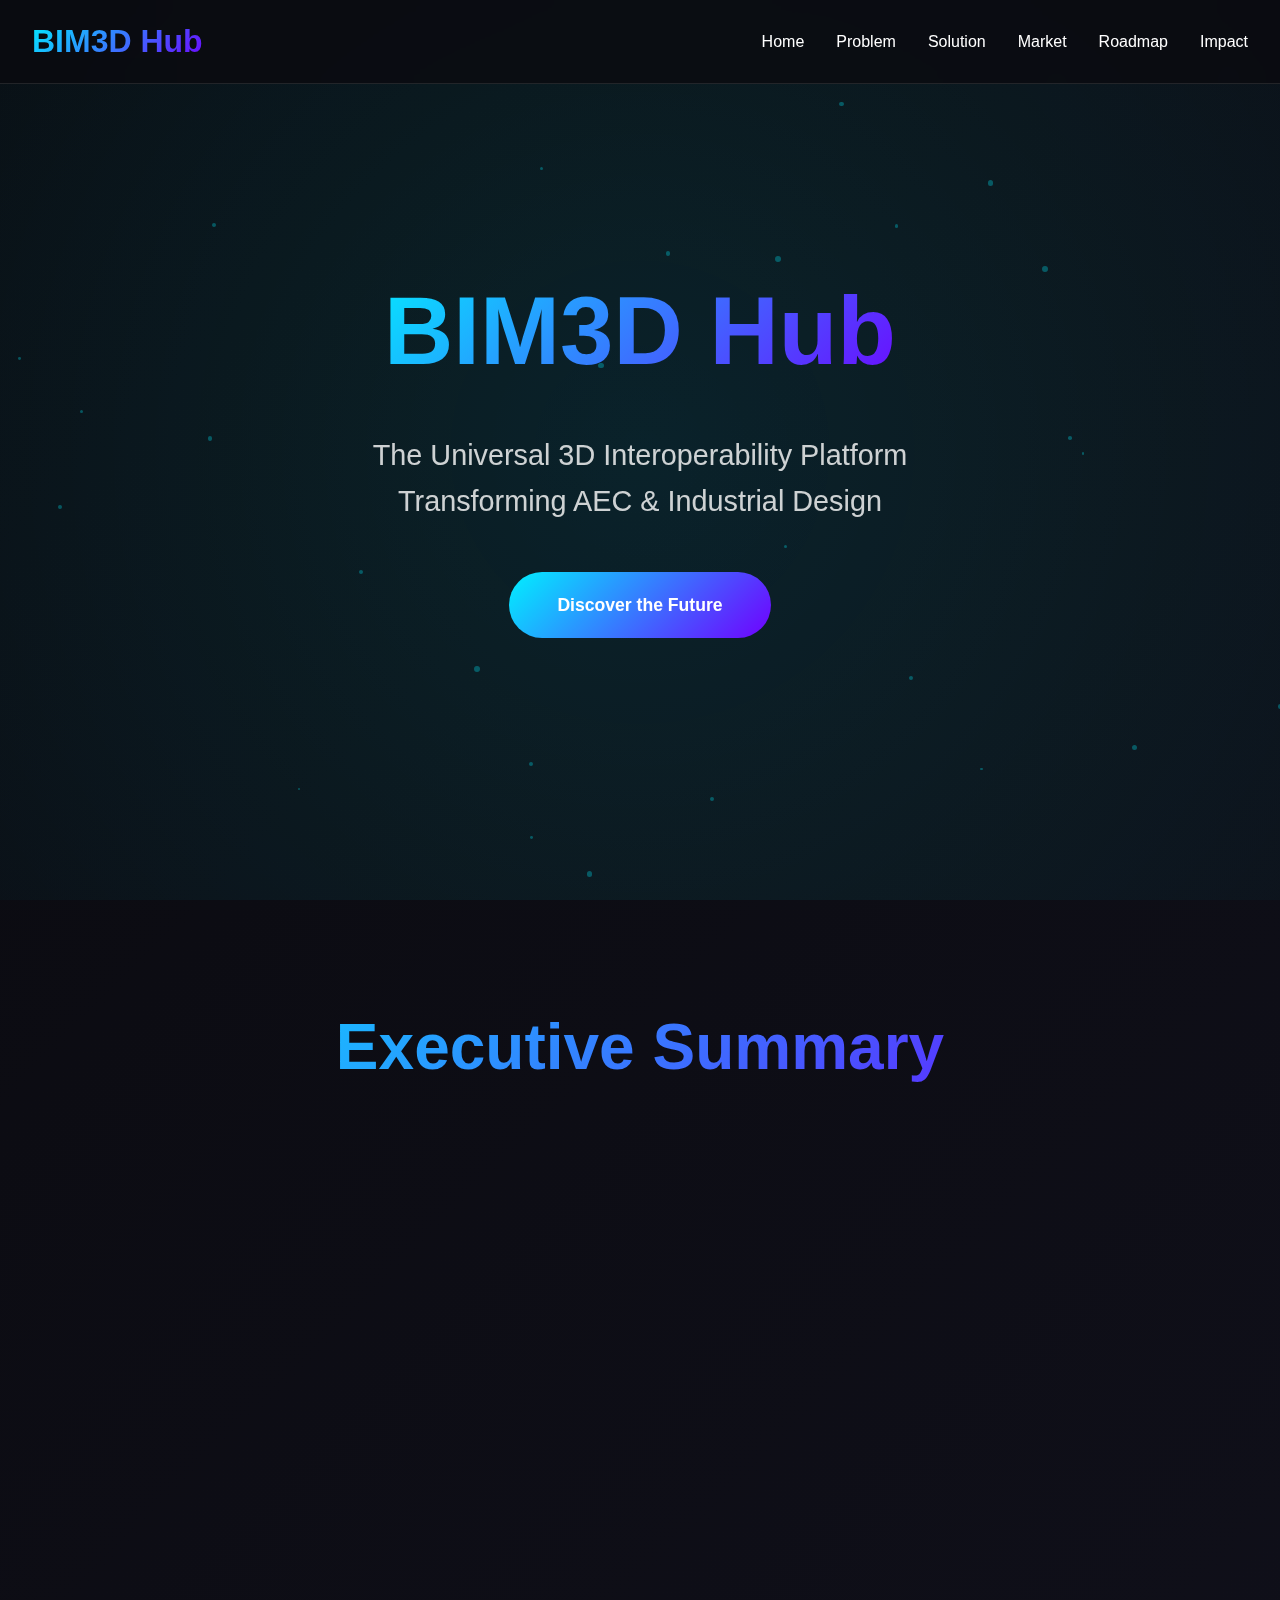
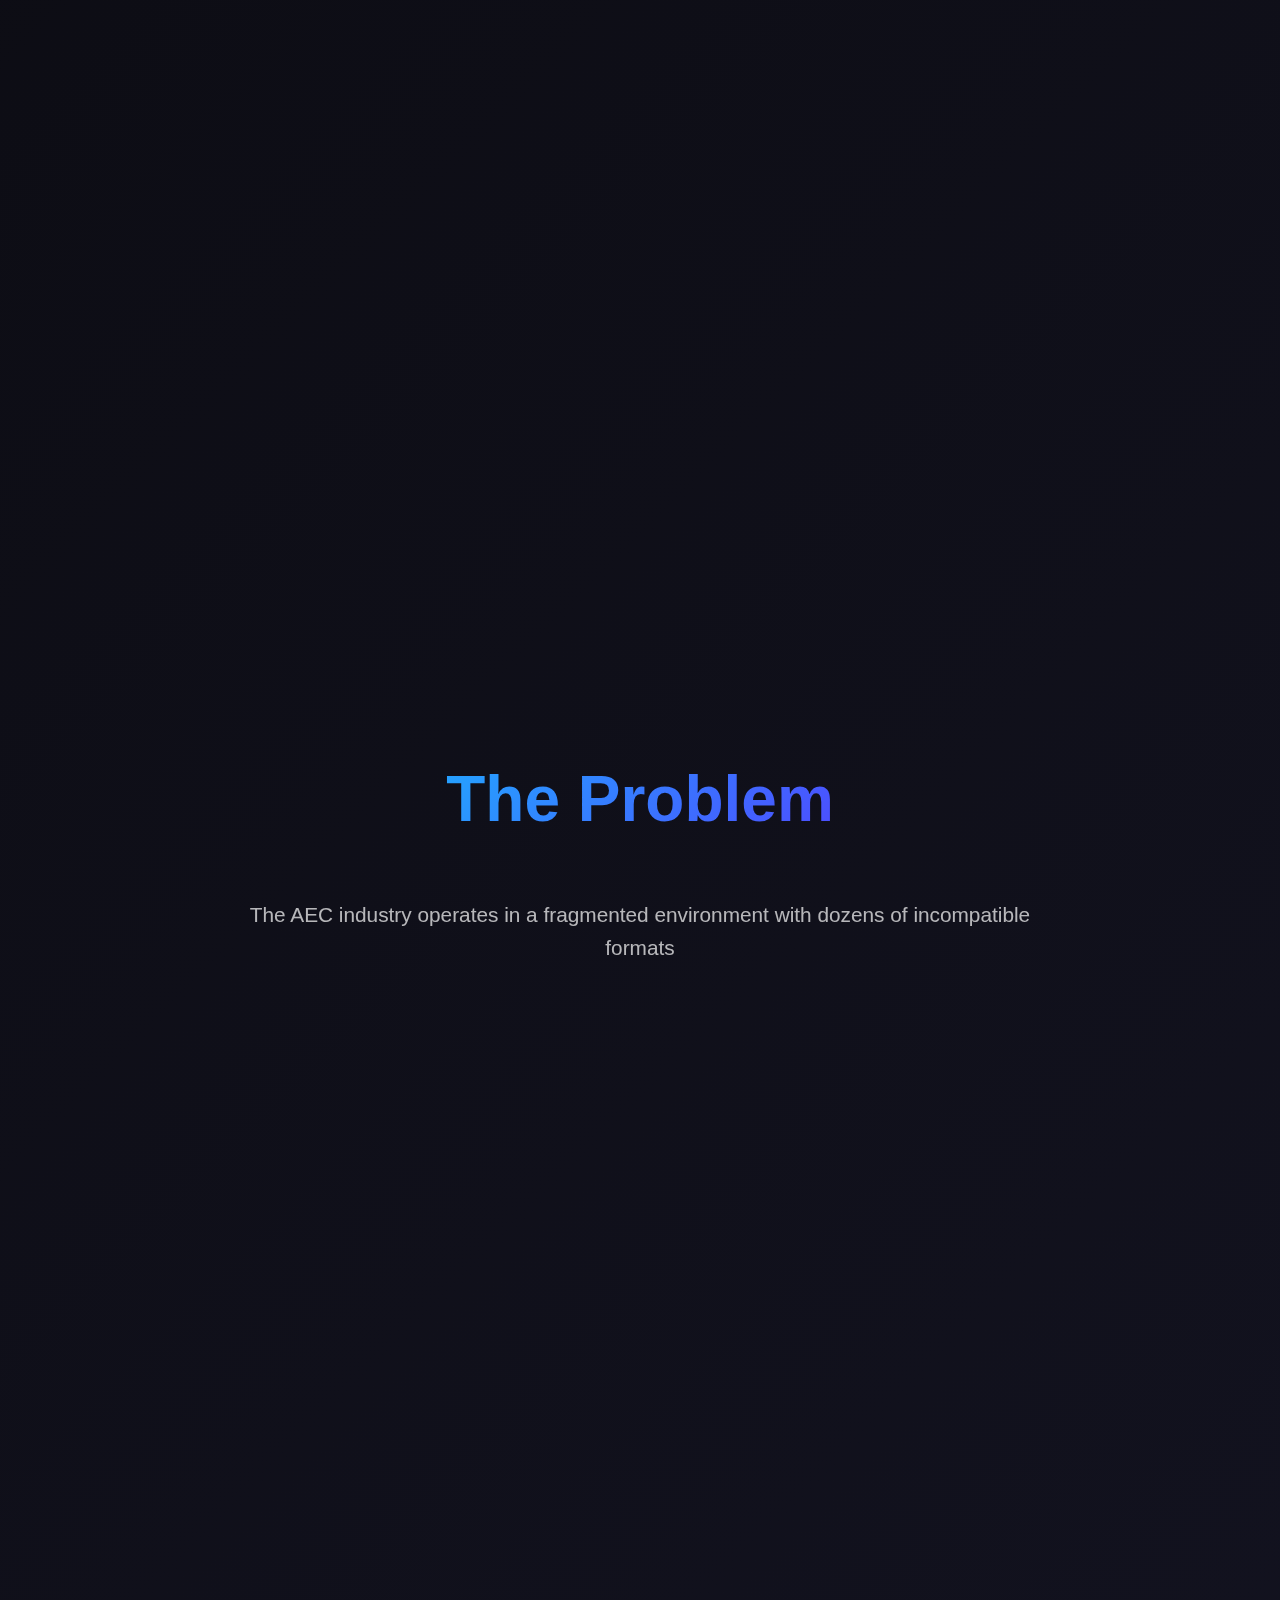
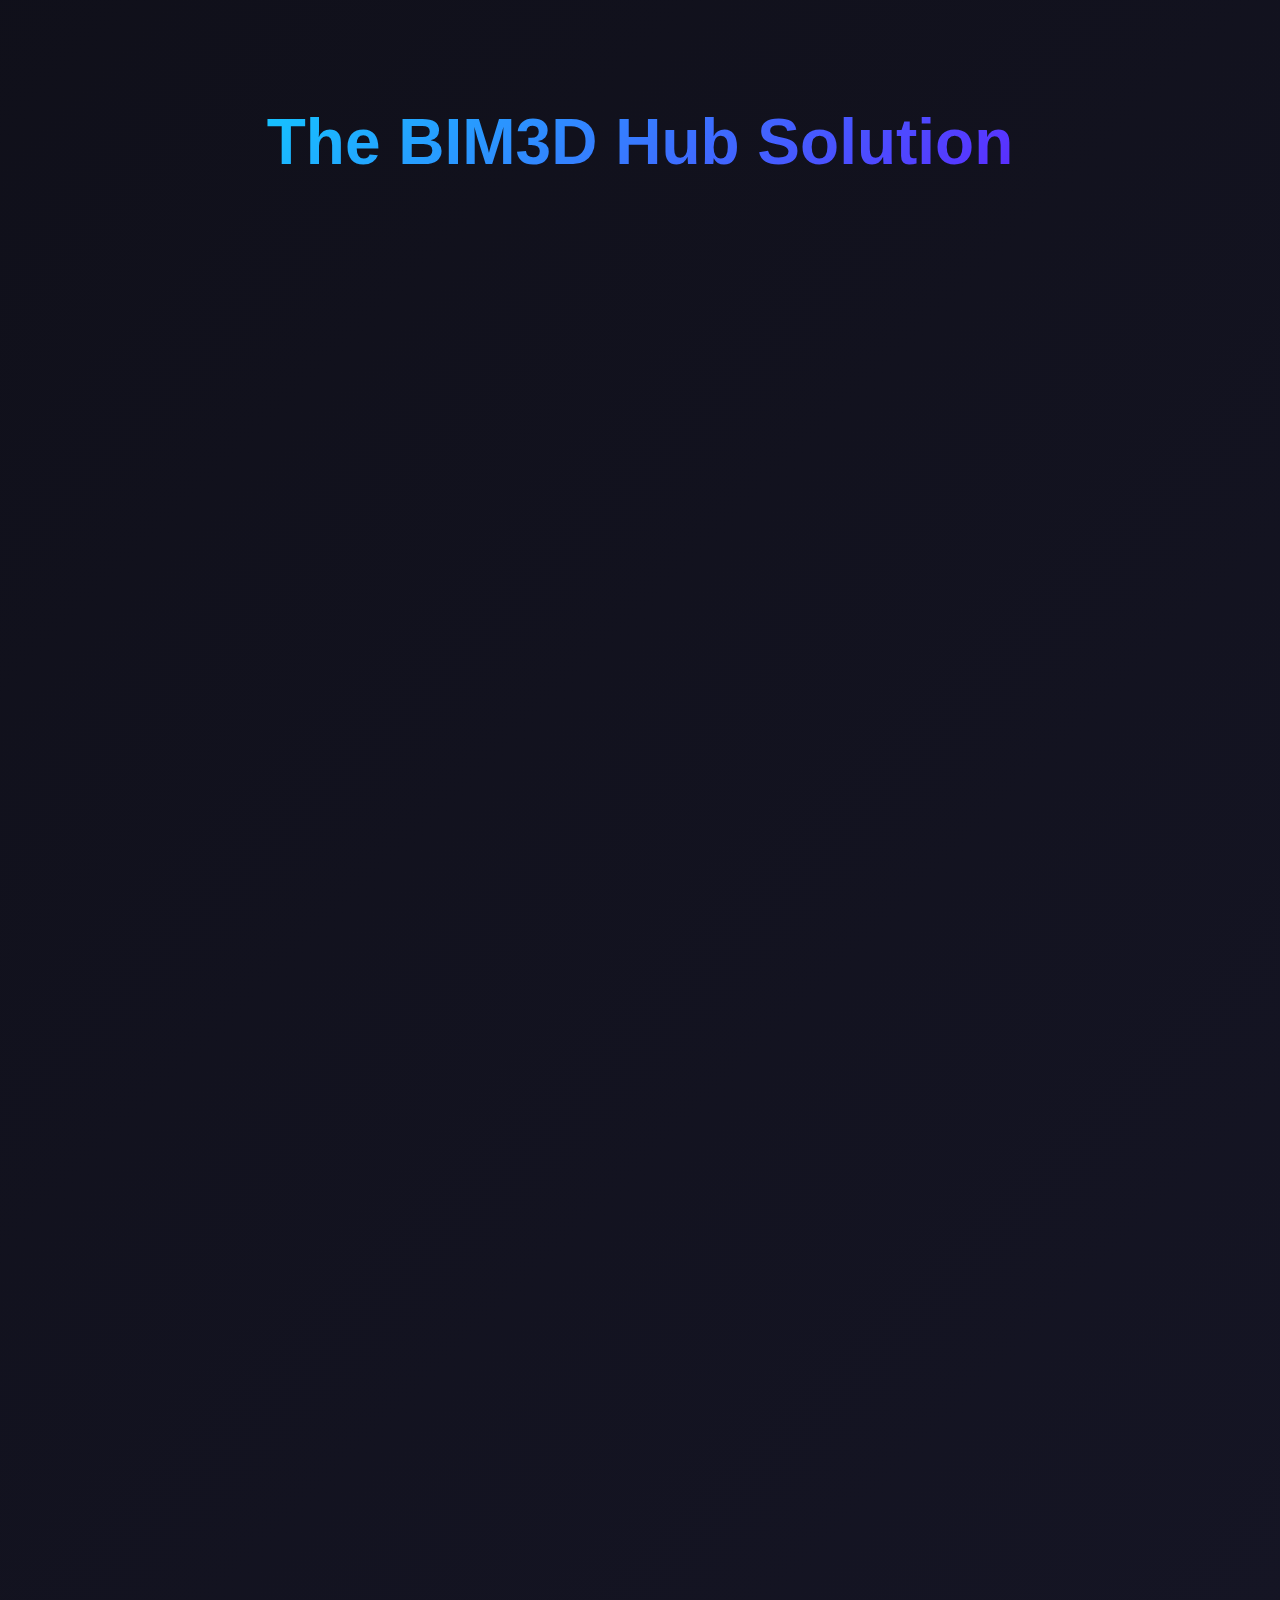
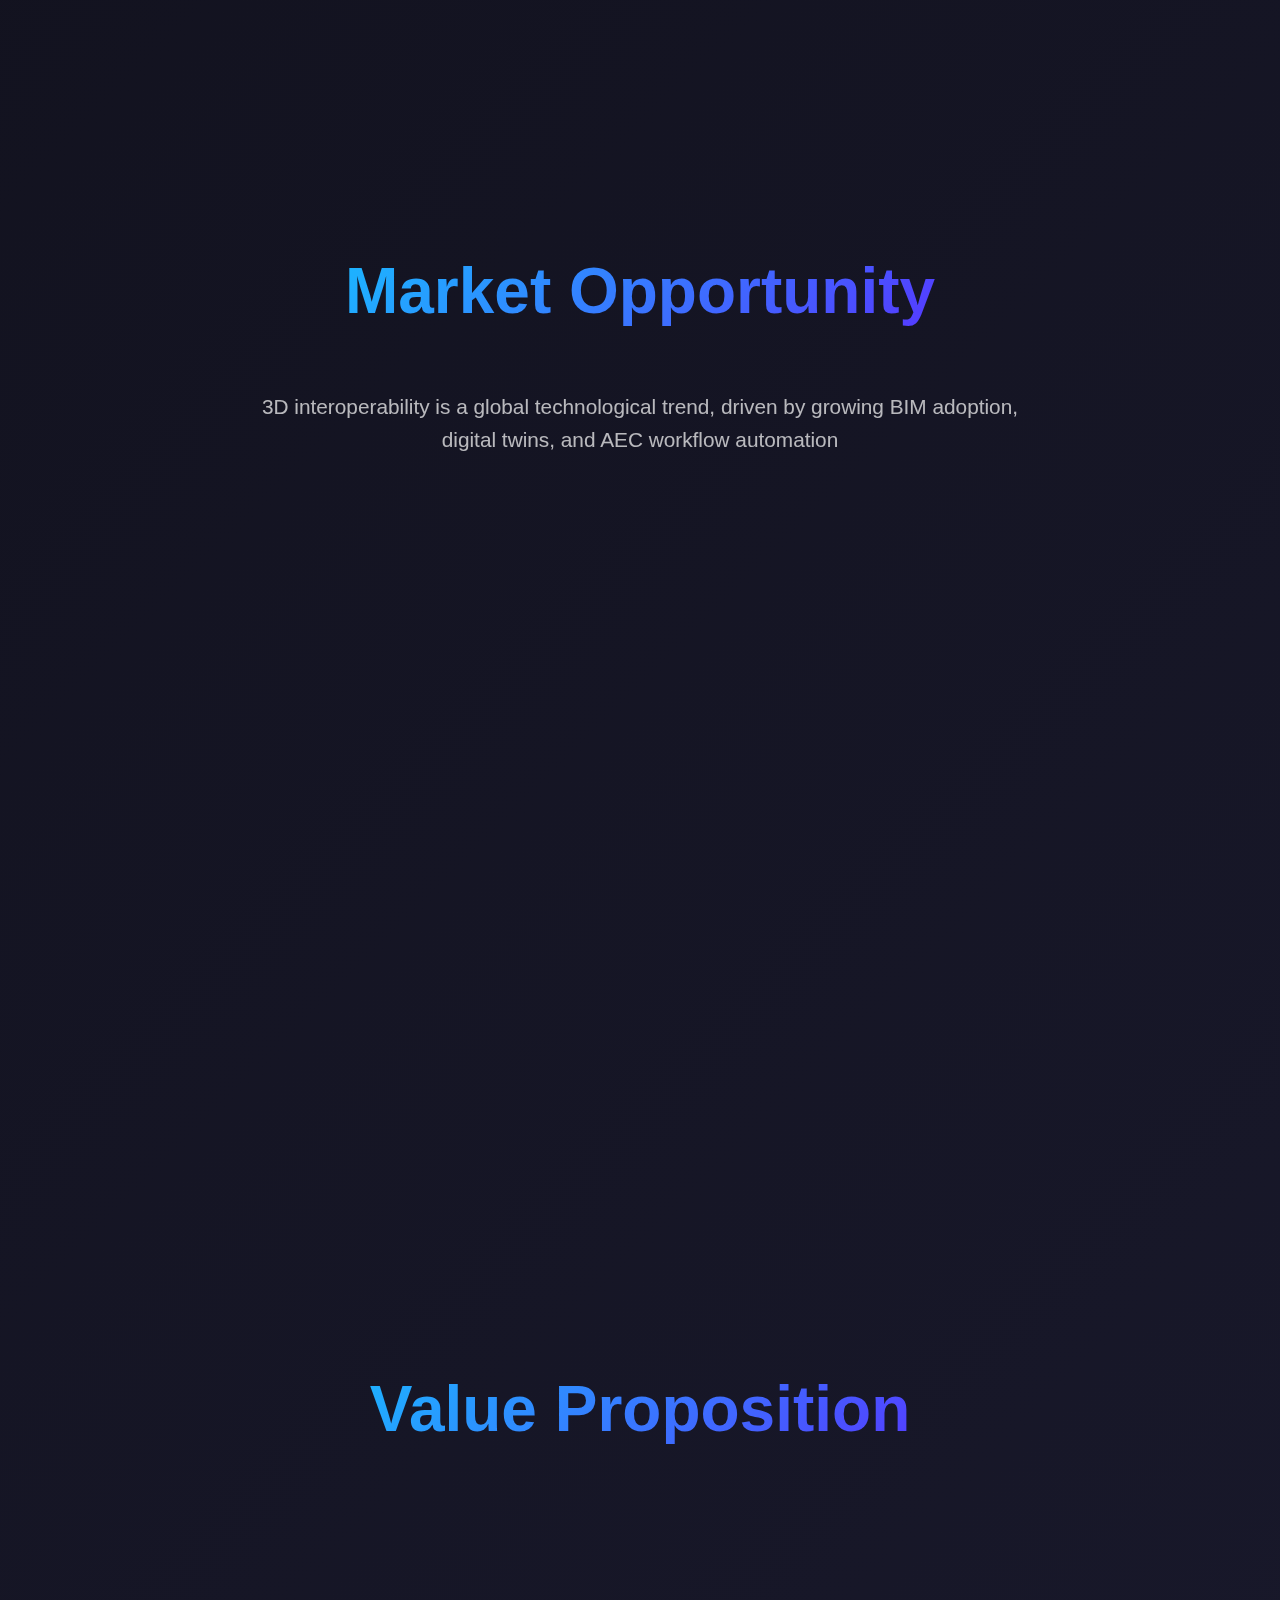
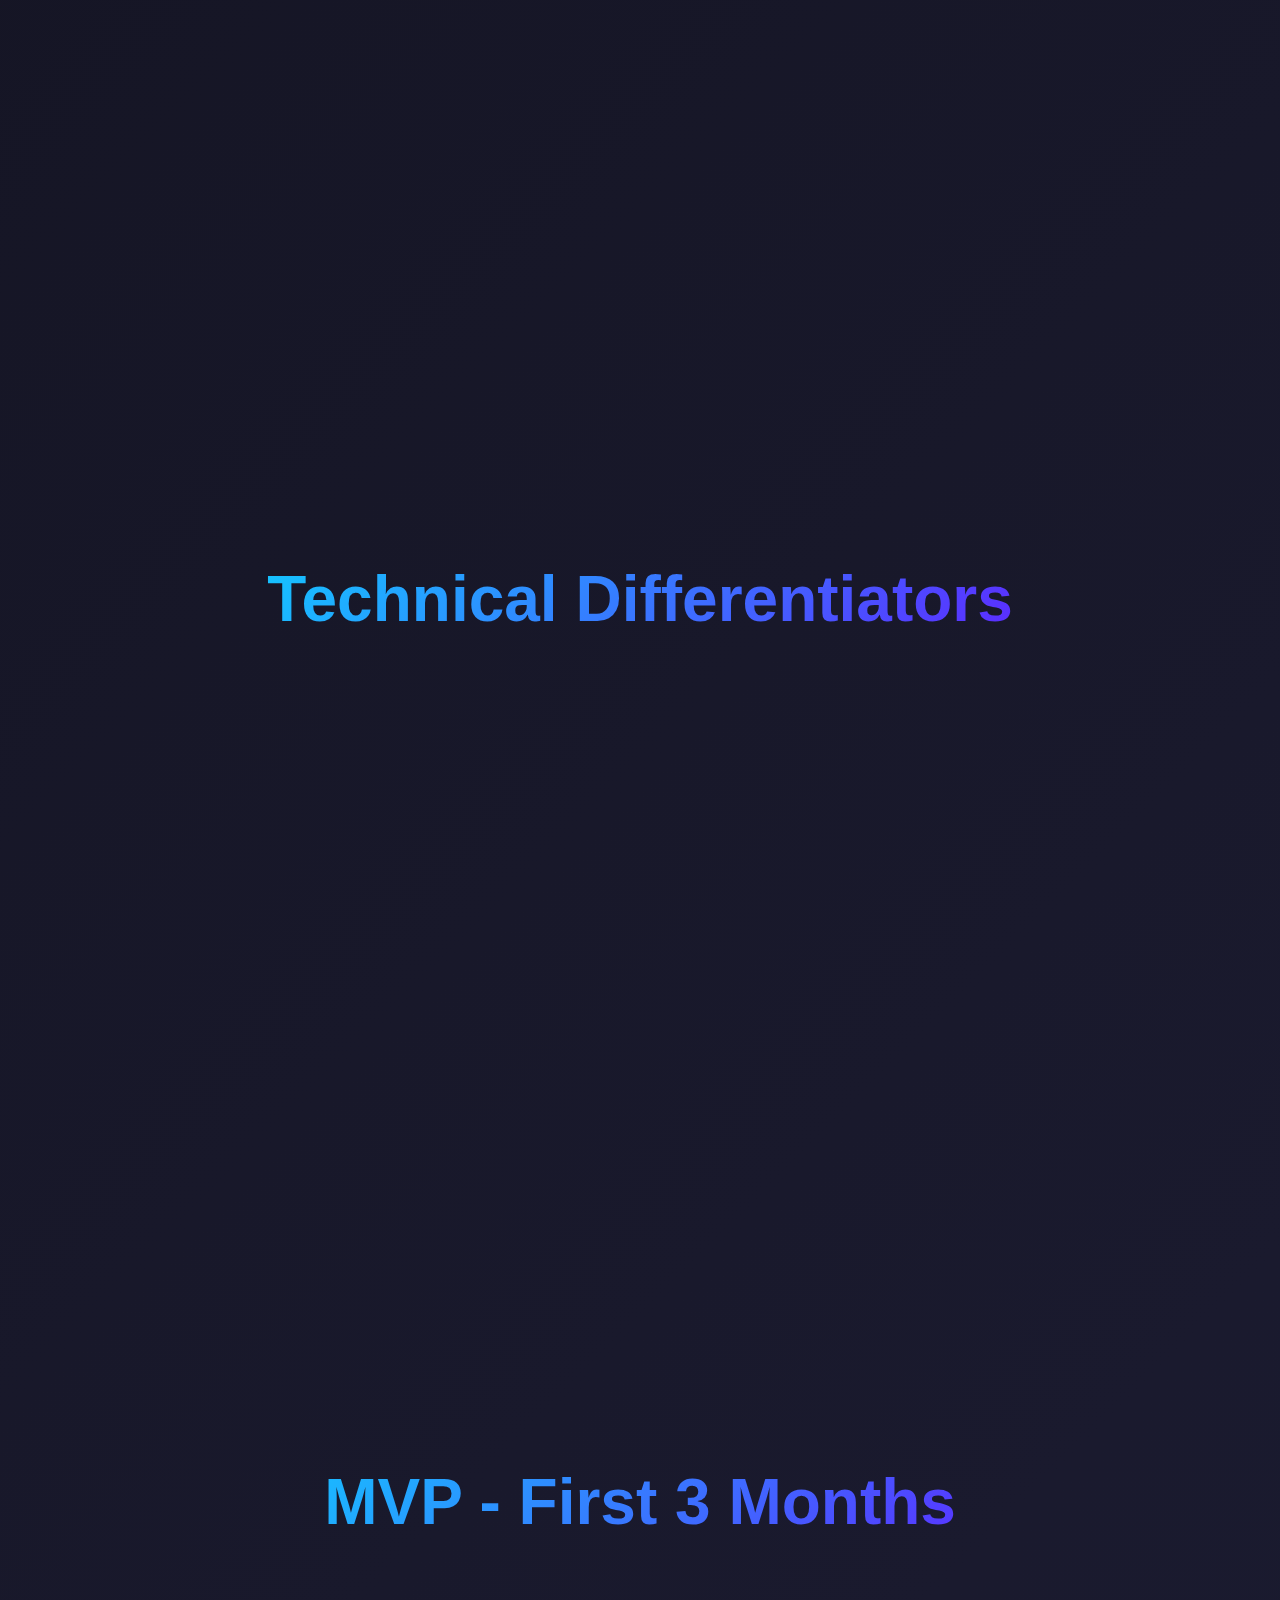
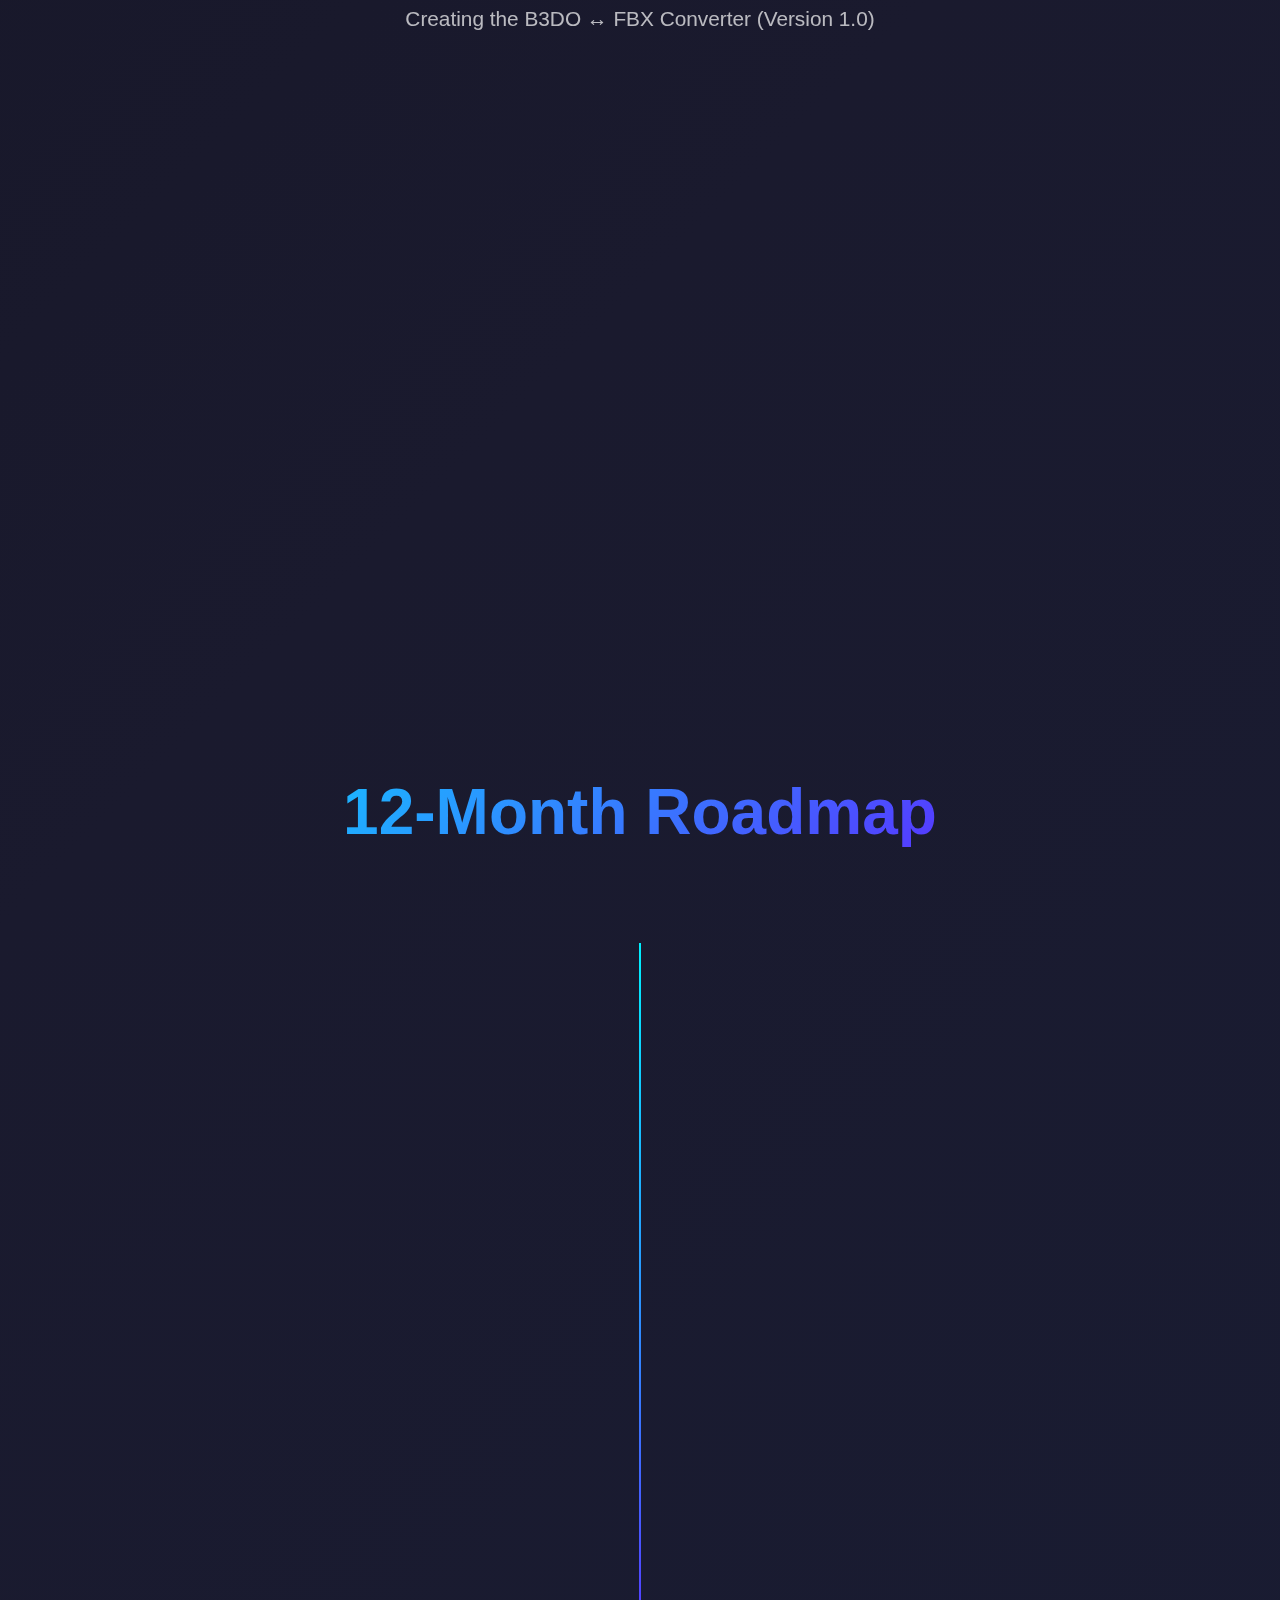
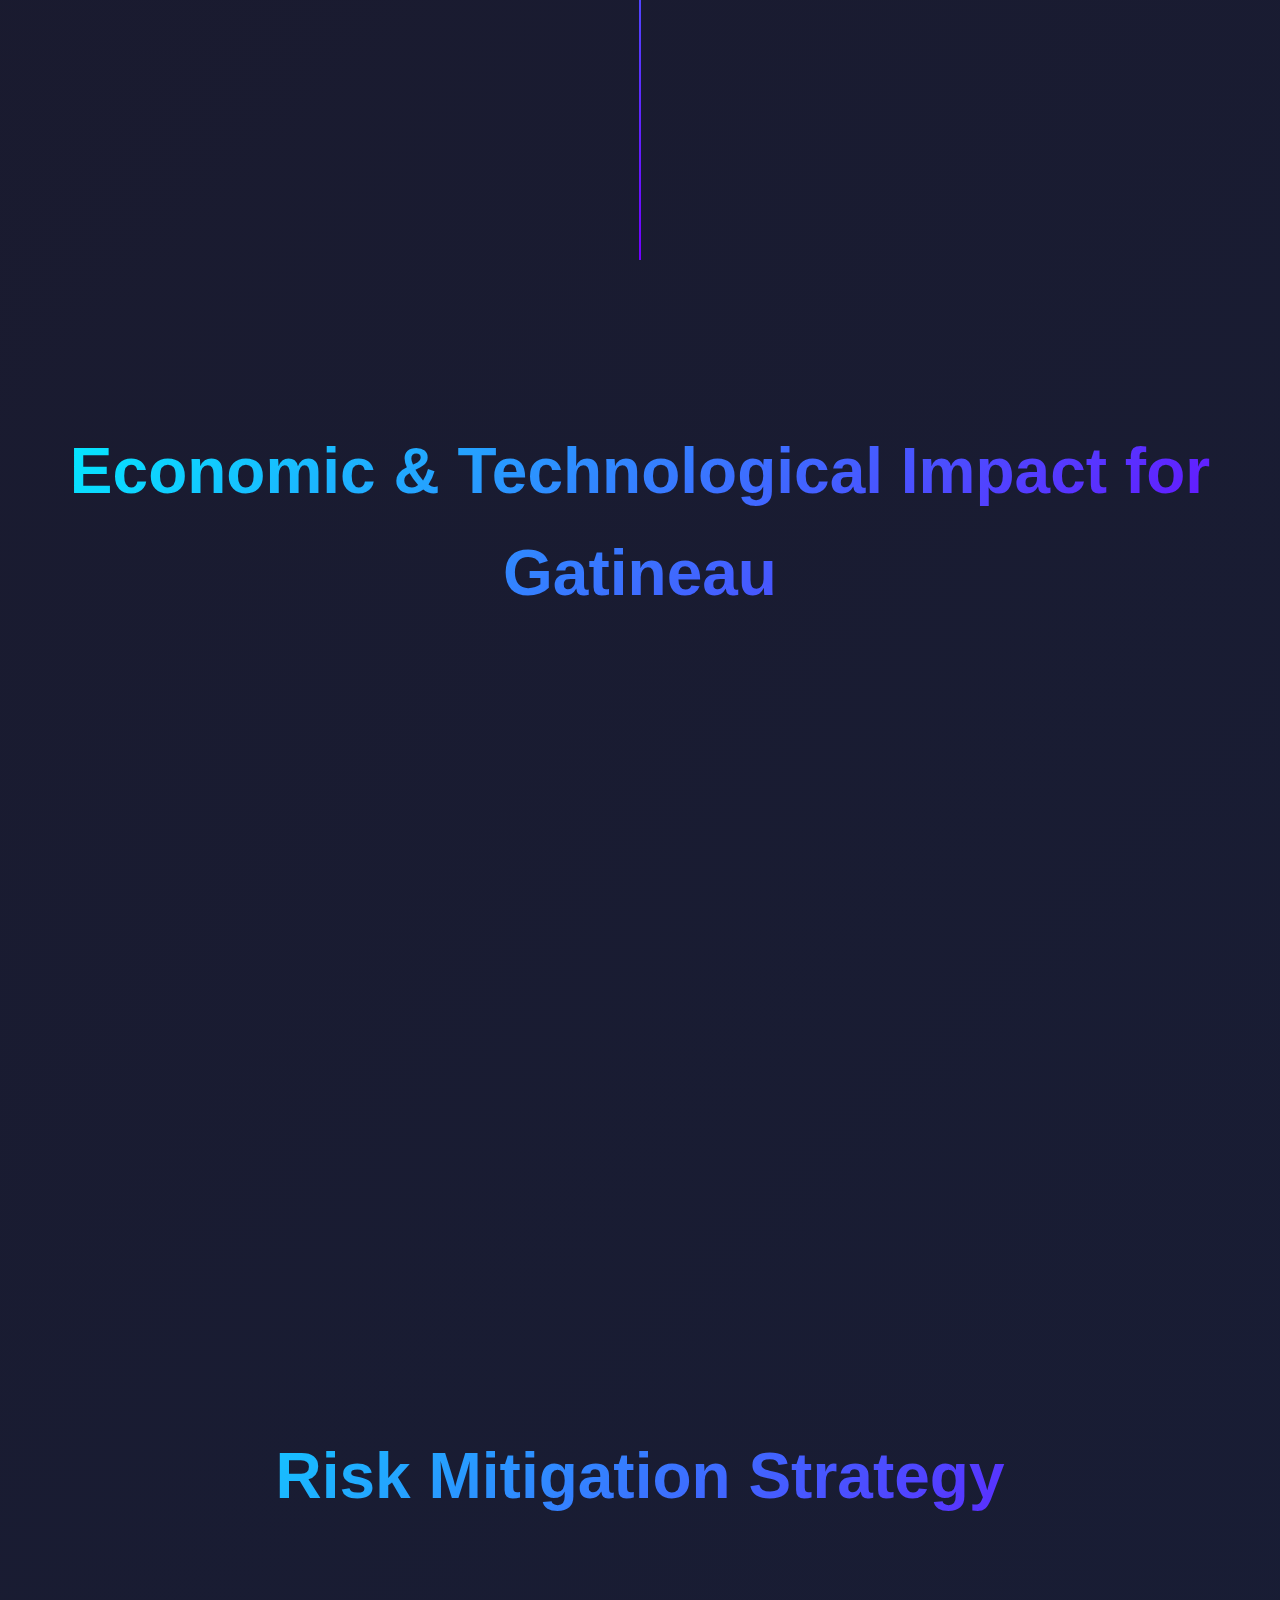
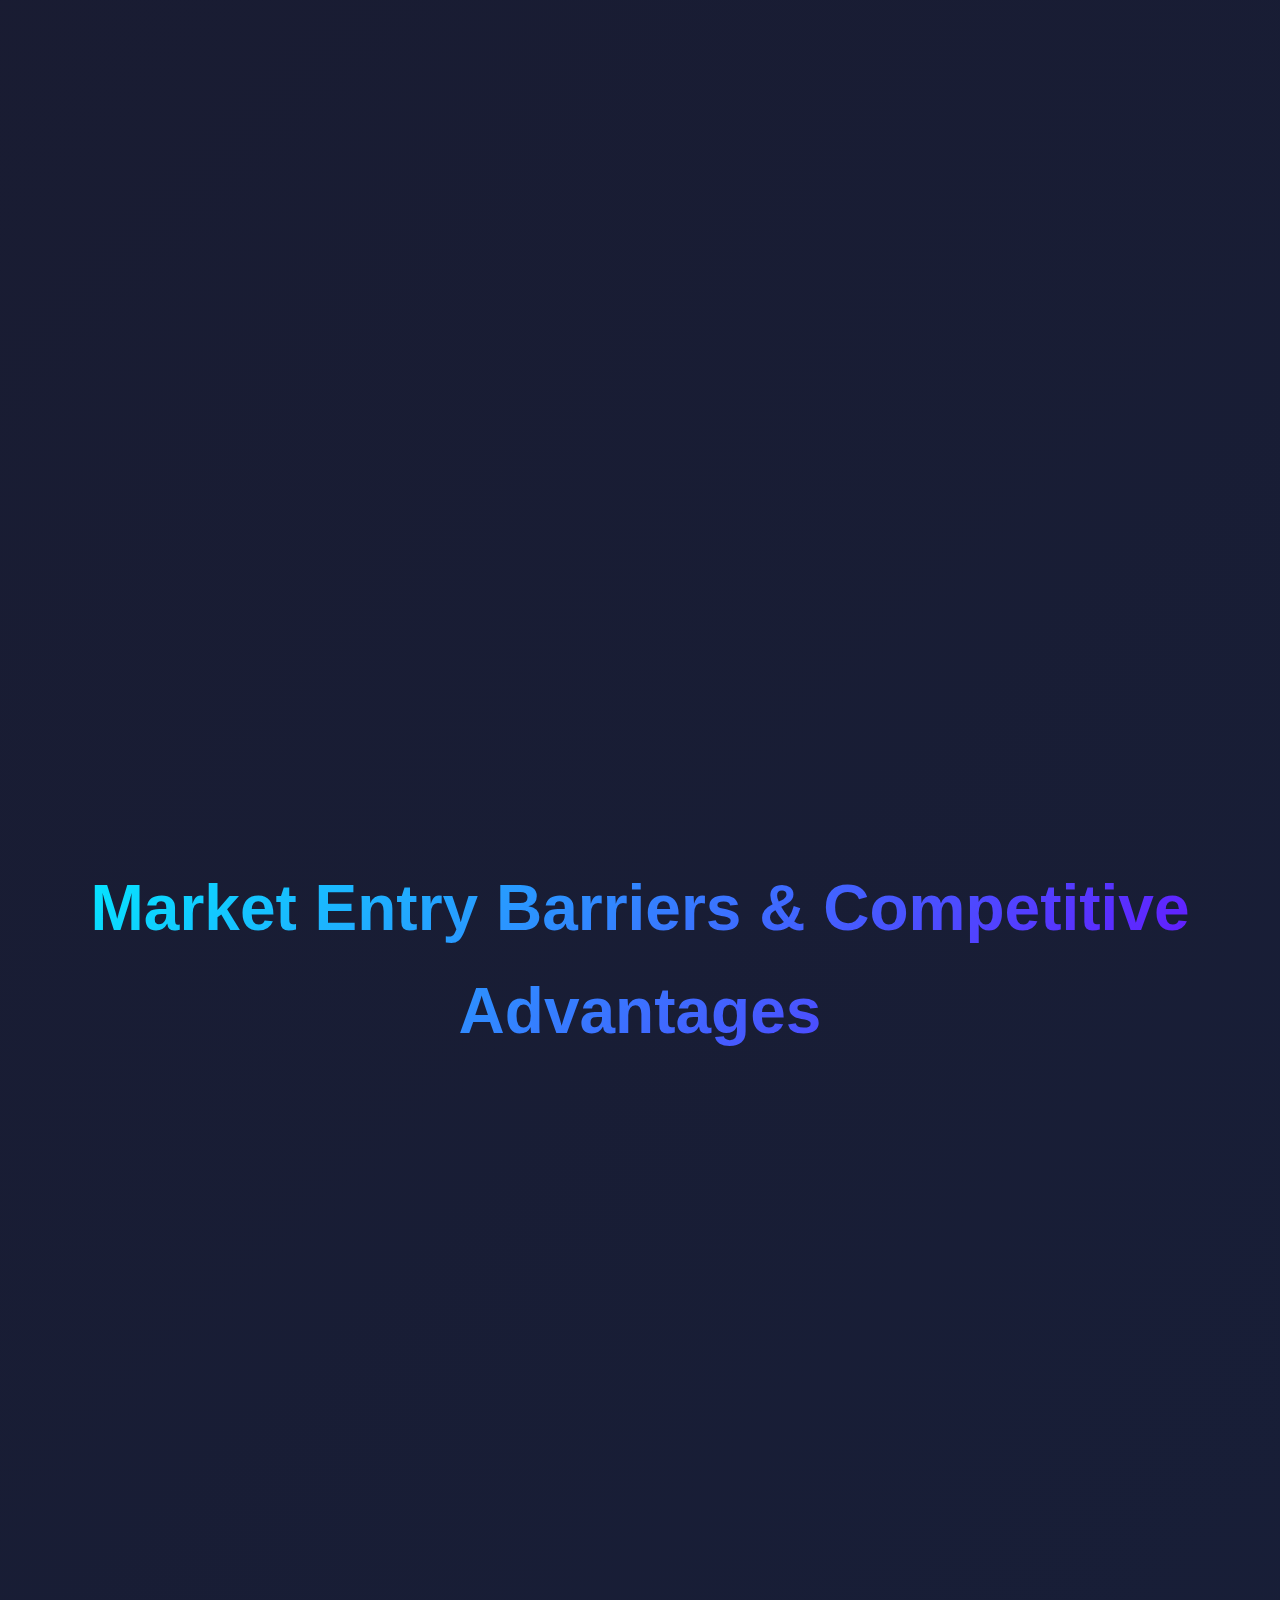
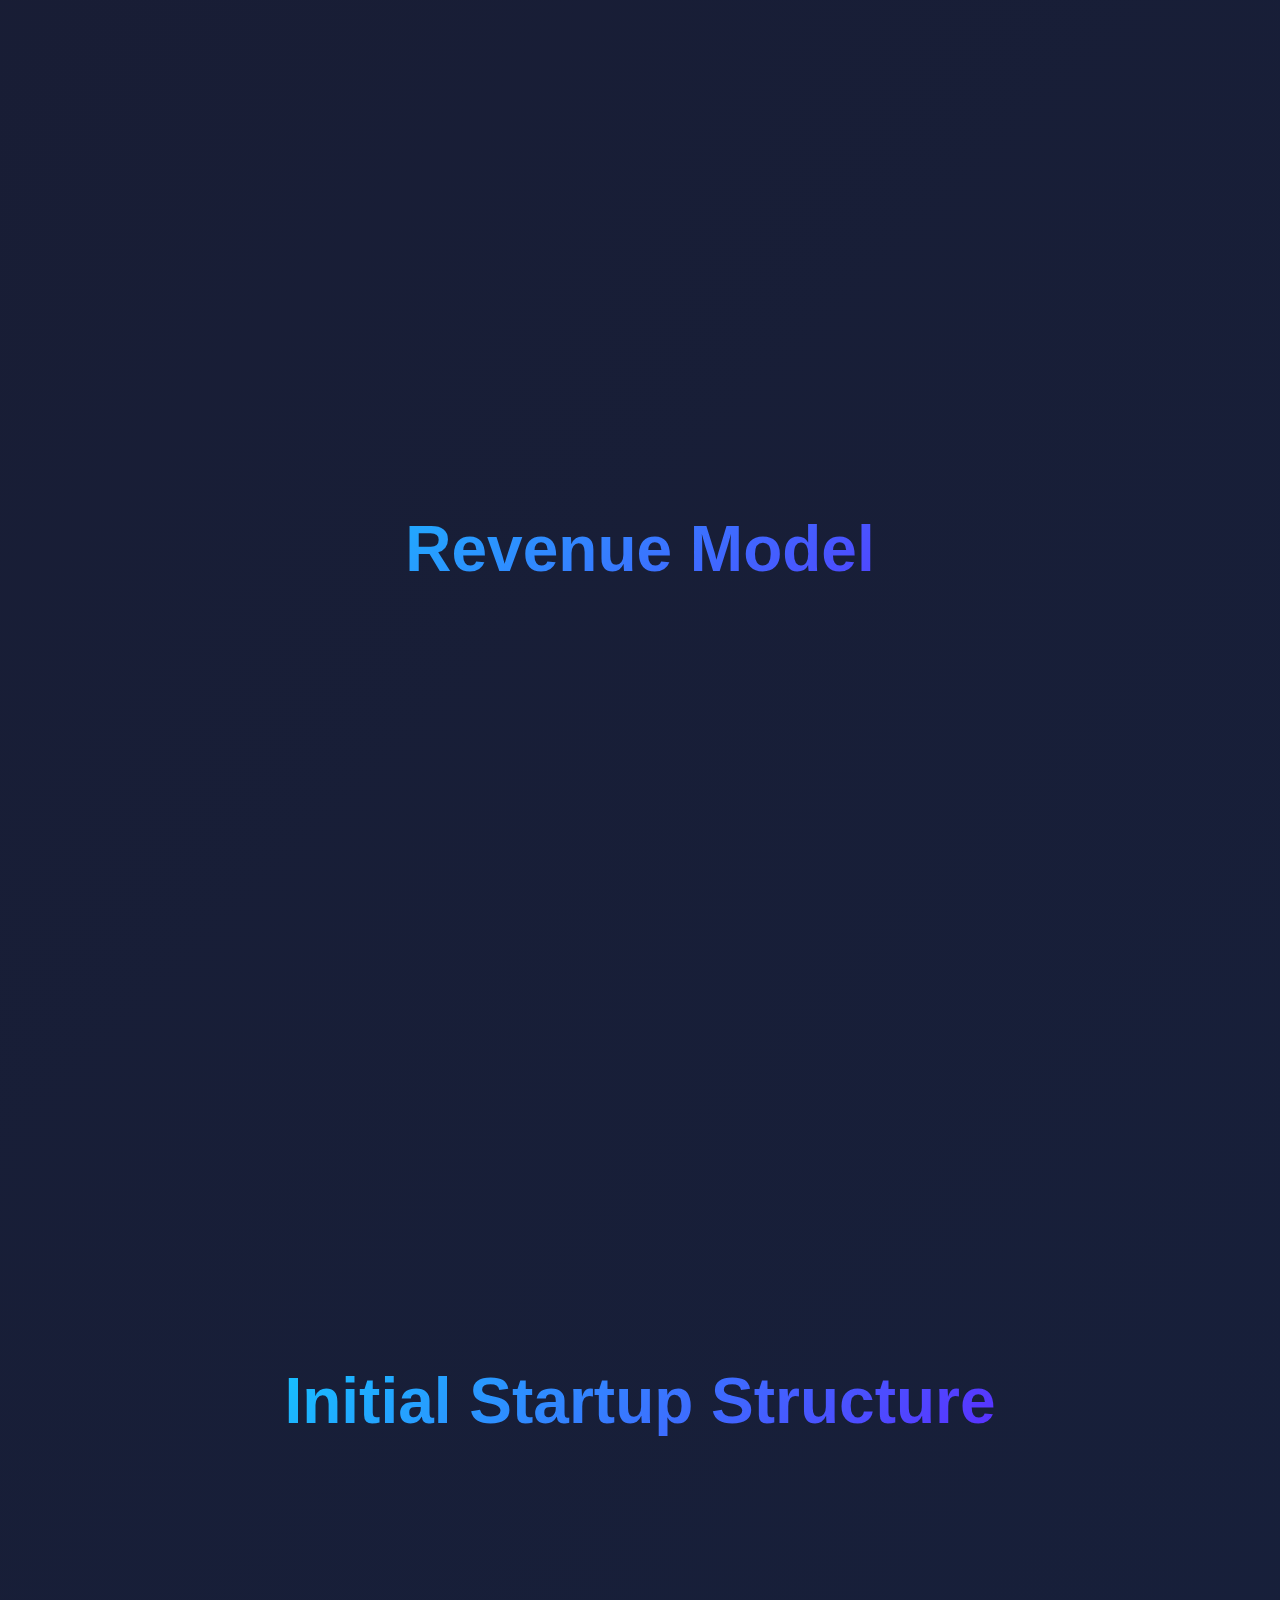
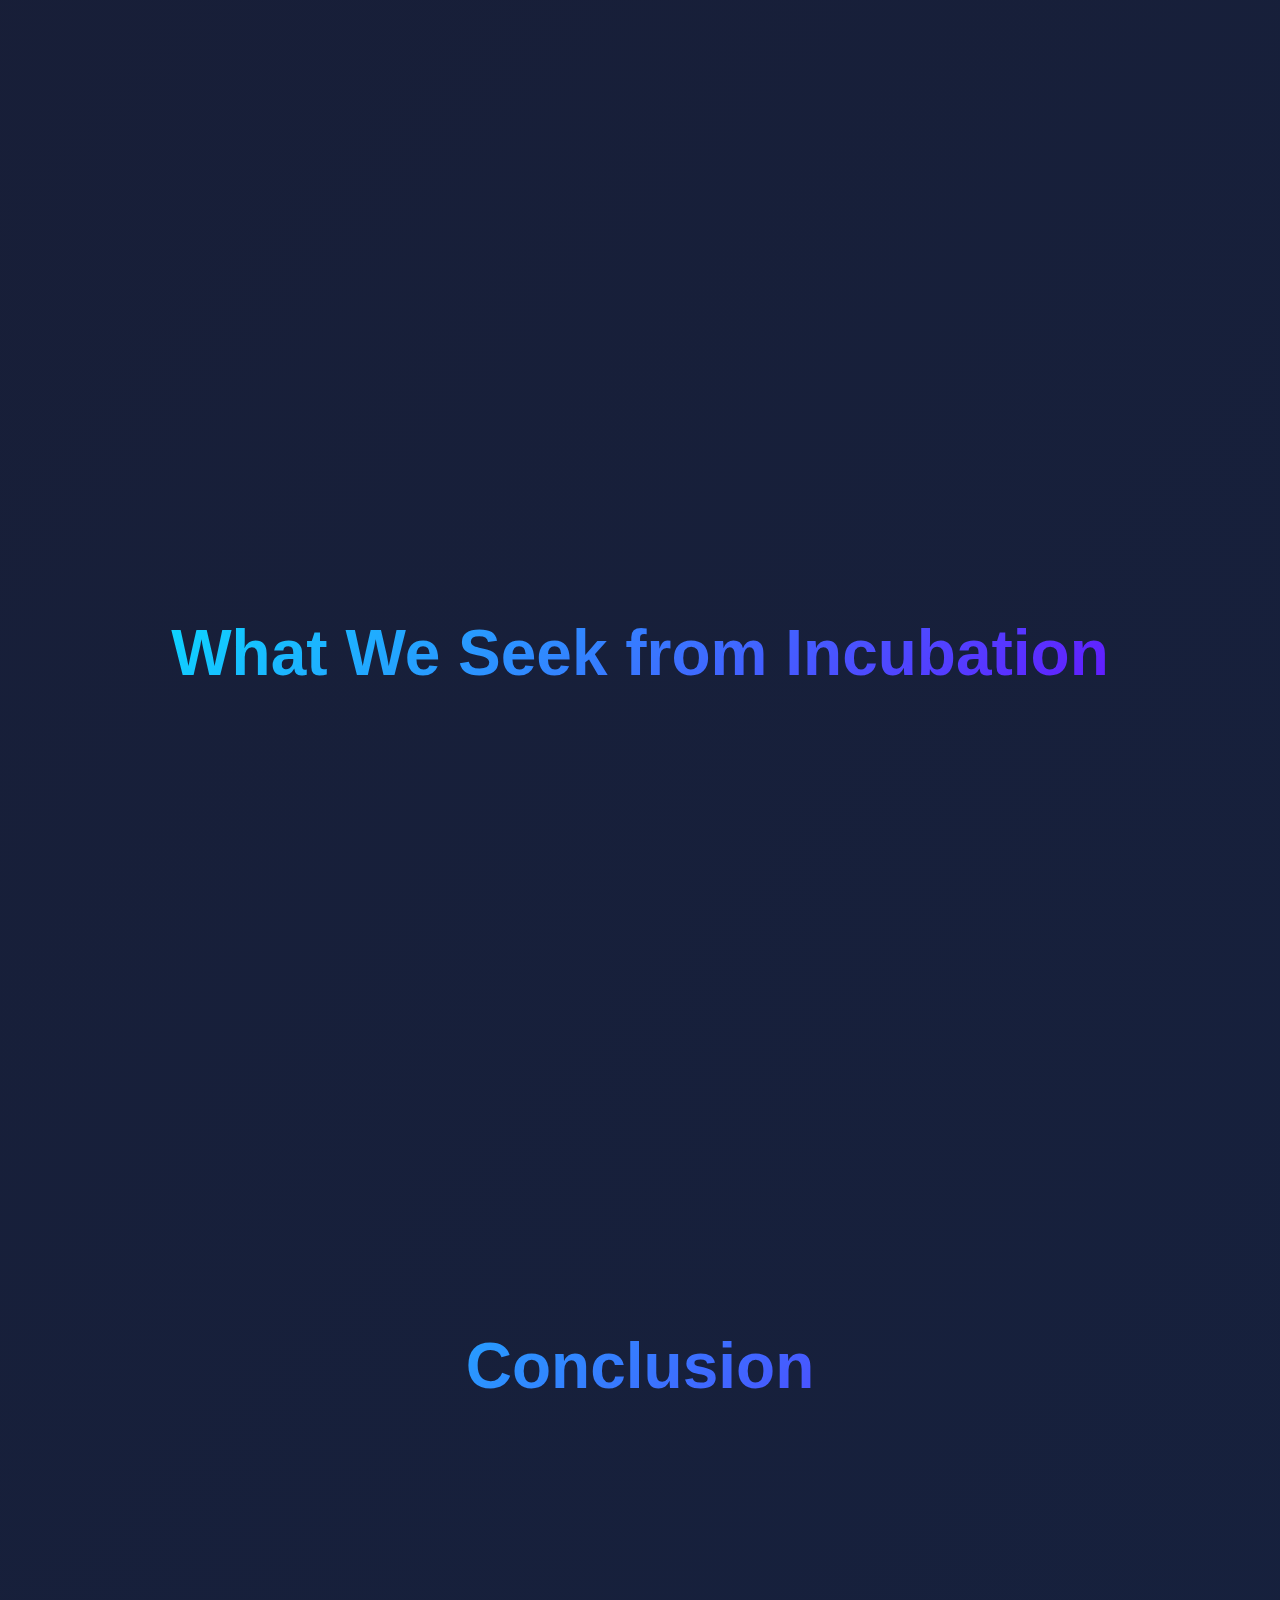
<file: index.html>
<!DOCTYPE html>
<html lang="en">
<head>
    <meta charset="UTF-8">
    <meta name="viewport" content="width=device-width, initial-scale=1.0">
    <title>BIM3D Hub - Universal 3D Interoperability Platform</title>
    <style>
        * {
            margin: 0;
            padding: 0;
            box-sizing: border-box;
        }

        :root {
            --primary: #00f0ff;
            --secondary: #7000ff;
            --accent: #ff006e;
            --dark: #0a0a0f;
            --glass: rgba(255, 255, 255, 0.05);
            --glass-border: rgba(255, 255, 255, 0.1);
        }

        body {
            font-family: 'Segoe UI', Tahoma, Geneva, Verdana, sans-serif;
            background: linear-gradient(135deg, #0a0a0f 0%, #1a1a2e 50%, #16213e 100%);
            color: #ffffff;
            overflow-x: hidden;
            line-height: 1.6;
        }

        /* Animated background particles */
        .bg-particles {
            position: fixed;
            top: 0;
            left: 0;
            width: 100%;
            height: 100%;
            pointer-events: none;
            z-index: 0;
        }

        .particle {
            position: absolute;
            background: var(--primary);
            border-radius: 50%;
            opacity: 0.3;
            animation: float 20s infinite;
        }

        @keyframes float {
            0%, 100% { transform: translate(0, 0) rotate(0deg); }
            33% { transform: translate(100px, -100px) rotate(120deg); }
            66% { transform: translate(-100px, 100px) rotate(240deg); }
        }

        /* Navigation */
        nav {
            position: fixed;
            top: 0;
            left: 0;
            right: 0;
            z-index: 1000;
            background: rgba(10, 10, 15, 0.8);
            backdrop-filter: blur(10px);
            border-bottom: 1px solid var(--glass-border);
            padding: 1rem 2rem;
            transition: all 0.3s ease;
        }

        nav.scrolled {
            background: rgba(10, 10, 15, 0.95);
            box-shadow: 0 10px 30px rgba(0, 240, 255, 0.1);
        }

        .nav-container {
            max-width: 1400px;
            margin: 0 auto;
            display: flex;
            justify-content: space-between;
            align-items: center;
        }

        .logo {
            font-size: 2rem;
            font-weight: 800;
            background: linear-gradient(135deg, var(--primary), var(--secondary));
            -webkit-background-clip: text;
            -webkit-text-fill-color: transparent;
            background-clip: text;
        }

        .nav-links {
            display: flex;
            gap: 2rem;
            list-style: none;
        }

        .nav-links a {
            color: #ffffff;
            text-decoration: none;
            transition: all 0.3s ease;
            font-weight: 500;
            position: relative;
        }

        .nav-links a::after {
            content: '';
            position: absolute;
            bottom: -5px;
            left: 0;
            width: 0;
            height: 2px;
            background: linear-gradient(90deg, var(--primary), var(--secondary));
            transition: width 0.3s ease;
        }

        .nav-links a:hover::after {
            width: 100%;
        }

        /* Hero Section */
        .hero {
            min-height: 100vh;
            display: flex;
            align-items: center;
            justify-content: center;
            position: relative;
            overflow: hidden;
            padding: 4rem 2rem;
        }

        .hero::before {
            content: '';
            position: absolute;
            top: -50%;
            left: -50%;
            width: 200%;
            height: 200%;
            background: radial-gradient(circle, rgba(0, 240, 255, 0.1) 0%, transparent 70%);
            animation: pulse 8s ease-in-out infinite;
        }

        @keyframes pulse {
            0%, 100% { transform: scale(1); opacity: 0.3; }
            50% { transform: scale(1.2); opacity: 0.6; }
        }

        .hero-content {
            max-width: 1200px;
            text-align: center;
            position: relative;
            z-index: 2;
        }

        .hero h1 {
            font-size: clamp(3rem, 8vw, 6rem);
            font-weight: 900;
            margin-bottom: 1.5rem;
            background: linear-gradient(135deg, #00f0ff, #7000ff, #ff006e);
            -webkit-background-clip: text;
            -webkit-text-fill-color: transparent;
            background-clip: text;
            animation: gradient 5s ease infinite;
            background-size: 200% 200%;
        }

        @keyframes gradient {
            0%, 100% { background-position: 0% 50%; }
            50% { background-position: 100% 50%; }
        }

        .hero .subtitle {
            font-size: clamp(1.2rem, 3vw, 1.8rem);
            color: rgba(255, 255, 255, 0.8);
            margin-bottom: 3rem;
            line-height: 1.6;
        }

        .cta-button {
            display: inline-block;
            padding: 1.2rem 3rem;
            background: linear-gradient(135deg, var(--primary), var(--secondary));
            color: white;
            text-decoration: none;
            border-radius: 50px;
            font-weight: 600;
            font-size: 1.1rem;
            transition: all 0.3s ease;
            position: relative;
            overflow: hidden;
            border: none;
            cursor: pointer;
        }

        .cta-button::before {
            content: '';
            position: absolute;
            top: 50%;
            left: 50%;
            width: 0;
            height: 0;
            border-radius: 50%;
            background: rgba(255, 255, 255, 0.2);
            transform: translate(-50%, -50%);
            transition: width 0.6s, height 0.6s;
        }

        .cta-button:hover::before {
            width: 300px;
            height: 300px;
        }

        .cta-button:hover {
            transform: translateY(-3px);
            box-shadow: 0 20px 40px rgba(0, 240, 255, 0.4);
        }

        /* Section Styles */
        section {
            padding: 6rem 2rem;
            position: relative;
            z-index: 1;
        }

        .container {
            max-width: 1200px;
            margin: 0 auto;
        }

        .section-title {
            font-size: clamp(2.5rem, 5vw, 4rem);
            font-weight: 800;
            margin-bottom: 3rem;
            text-align: center;
            background: linear-gradient(135deg, var(--primary), var(--secondary));
            -webkit-background-clip: text;
            -webkit-text-fill-color: transparent;
            background-clip: text;
        }

        .section-subtitle {
            font-size: 1.3rem;
            color: rgba(255, 255, 255, 0.7);
            text-align: center;
            margin-bottom: 4rem;
            max-width: 800px;
            margin-left: auto;
            margin-right: auto;
        }

        /* Glass Cards */
        .glass-card {
            background: var(--glass);
            backdrop-filter: blur(10px);
            border: 1px solid var(--glass-border);
            border-radius: 20px;
            padding: 2.5rem;
            margin-bottom: 2rem;
            transition: all 0.4s ease;
            position: relative;
            overflow: hidden;
        }

        .glass-card::before {
            content: '';
            position: absolute;
            top: 0;
            left: -100%;
            width: 100%;
            height: 100%;
            background: linear-gradient(90deg, transparent, rgba(0, 240, 255, 0.1), transparent);
            transition: left 0.6s;
        }

        .glass-card:hover::before {
            left: 100%;
        }

        .glass-card:hover {
            transform: translateY(-10px);
            border-color: var(--primary);
            box-shadow: 0 20px 60px rgba(0, 240, 255, 0.2);
        }

        .glass-card h3 {
            font-size: 1.8rem;
            margin-bottom: 1rem;
            color: var(--primary);
        }

        .glass-card p, .glass-card ul {
            color: rgba(255, 255, 255, 0.8);
            font-size: 1.05rem;
        }

        .glass-card ul {
            list-style: none;
            padding-left: 0;
        }

        .glass-card li {
            padding: 0.5rem 0;
            padding-left: 1.5rem;
            position: relative;
        }

        .glass-card li::before {
            content: '▹';
            position: absolute;
            left: 0;
            color: var(--primary);
            font-weight: bold;
        }

        /* Grid Layout */
        .grid {
            display: grid;
            grid-template-columns: repeat(auto-fit, minmax(300px, 1fr));
            gap: 2rem;
            margin-top: 3rem;
        }

        .feature-card {
            background: linear-gradient(135deg, rgba(0, 240, 255, 0.05), rgba(112, 0, 255, 0.05));
            border: 1px solid var(--glass-border);
            border-radius: 20px;
            padding: 2rem;
            text-align: center;
            transition: all 0.4s ease;
            position: relative;
            overflow: hidden;
        }

        .feature-card::after {
            content: '';
            position: absolute;
            top: -50%;
            left: -50%;
            width: 200%;
            height: 200%;
            background: radial-gradient(circle, rgba(0, 240, 255, 0.1) 0%, transparent 70%);
            opacity: 0;
            transition: opacity 0.4s;
        }

        .feature-card:hover::after {
            opacity: 1;
        }

        .feature-card:hover {
            transform: translateY(-10px) scale(1.02);
            border-color: var(--primary);
            box-shadow: 0 20px 60px rgba(0, 240, 255, 0.3);
        }

        .icon {
            font-size: 3rem;
            margin-bottom: 1rem;
            display: inline-block;
            background: linear-gradient(135deg, var(--primary), var(--secondary));
            -webkit-background-clip: text;
            -webkit-text-fill-color: transparent;
            background-clip: text;
        }

        .feature-card h3 {
            font-size: 1.5rem;
            margin-bottom: 1rem;
            color: #ffffff;
        }

        .feature-card p {
            color: rgba(255, 255, 255, 0.7);
            line-height: 1.6;
        }

        /* Stats Section */
        .stats {
            display: grid;
            grid-template-columns: repeat(auto-fit, minmax(250px, 1fr));
            gap: 2rem;
            margin-top: 3rem;
        }

        .stat-card {
            text-align: center;
            padding: 2rem;
            background: linear-gradient(135deg, rgba(0, 240, 255, 0.1), rgba(112, 0, 255, 0.1));
            border-radius: 20px;
            border: 1px solid var(--glass-border);
            transition: all 0.3s ease;
        }

        .stat-card:hover {
            transform: scale(1.05);
            border-color: var(--primary);
        }

        .stat-number {
            font-size: 3rem;
            font-weight: 900;
            background: linear-gradient(135deg, var(--primary), var(--secondary));
            -webkit-background-clip: text;
            -webkit-text-fill-color: transparent;
            background-clip: text;
            margin-bottom: 0.5rem;
        }

        .stat-label {
            color: rgba(255, 255, 255, 0.8);
            font-size: 1.1rem;
        }

        /* Timeline */
        .timeline {
            position: relative;
            padding: 2rem 0;
        }

        .timeline::before {
            content: '';
            position: absolute;
            left: 50%;
            transform: translateX(-50%);
            width: 2px;
            height: 100%;
            background: linear-gradient(180deg, var(--primary), var(--secondary));
        }

        .timeline-item {
            display: flex;
            justify-content: space-between;
            align-items: center;
            margin-bottom: 3rem;
            position: relative;
        }

        .timeline-item:nth-child(even) {
            flex-direction: row-reverse;
        }

        .timeline-content {
            width: 45%;
            background: var(--glass);
            backdrop-filter: blur(10px);
            border: 1px solid var(--glass-border);
            border-radius: 15px;
            padding: 2rem;
            transition: all 0.4s ease;
        }

        .timeline-content:hover {
            transform: translateY(-5px);
            border-color: var(--primary);
            box-shadow: 0 15px 40px rgba(0, 240, 255, 0.2);
        }

        .timeline-dot {
            position: absolute;
            left: 50%;
            transform: translateX(-50%);
            width: 20px;
            height: 20px;
            background: linear-gradient(135deg, var(--primary), var(--secondary));
            border-radius: 50%;
            border: 4px solid var(--dark);
            z-index: 2;
        }

        .phase {
            display: inline-block;
            background: linear-gradient(135deg, var(--primary), var(--secondary));
            color: white;
            padding: 0.5rem 1rem;
            border-radius: 20px;
            font-size: 0.9rem;
            font-weight: 600;
            margin-bottom: 1rem;
        }

        /* Footer */
        footer {
            background: rgba(10, 10, 15, 0.8);
            backdrop-filter: blur(10px);
            border-top: 1px solid var(--glass-border);
            padding: 3rem 2rem;
            text-align: center;
            position: relative;
            z-index: 1;
        }

        footer p {
            color: rgba(255, 255, 255, 0.6);
            font-size: 1rem;
        }

        /* Animations */
        .fade-in {
            opacity: 0;
            transform: translateY(30px);
            transition: opacity 0.6s ease, transform 0.6s ease;
        }

        .fade-in.visible {
            opacity: 1;
            transform: translateY(0);
        }

        /* Responsive */
        @media (max-width: 768px) {
            .nav-links {
                display: none;
            }

            .timeline::before {
                left: 20px;
            }

            .timeline-item {
                flex-direction: column !important;
                align-items: flex-start;
                padding-left: 50px;
            }

            .timeline-content {
                width: 100%;
            }

            .timeline-dot {
                left: 20px;
            }

            .grid {
                grid-template-columns: 1fr;
            }
        }

        /* Scroll Progress Bar */
        .progress-bar {
            position: fixed;
            top: 0;
            left: 0;
            height: 4px;
            background: linear-gradient(90deg, var(--primary), var(--secondary), var(--accent));
            z-index: 9999;
            transform-origin: left;
            transition: transform 0.1s ease;
        }

        /* Custom Scrollbar */
        ::-webkit-scrollbar {
            width: 10px;
        }

        ::-webkit-scrollbar-track {
            background: var(--dark);
        }

        ::-webkit-scrollbar-thumb {
            background: linear-gradient(180deg, var(--primary), var(--secondary));
            border-radius: 5px;
        }

        ::-webkit-scrollbar-thumb:hover {
            background: linear-gradient(180deg, var(--secondary), var(--accent));
        }
    </style>
</head>
<body>
    <!-- Progress Bar -->
    <div class="progress-bar" id="progressBar"></div>

    <!-- Animated Background -->
    <div class="bg-particles" id="particles"></div>

    <!-- Navigation -->
    <nav id="navbar">
        <div class="nav-container">
            <div class="logo">BIM3D Hub</div>
            <ul class="nav-links">
                <li><a href="#home">Home</a></li>
                <li><a href="#problem">Problem</a></li>
                <li><a href="#solution">Solution</a></li>
                <li><a href="#market">Market</a></li>
                <li><a href="#roadmap">Roadmap</a></li>
                <li><a href="#impact">Impact</a></li>
            </ul>
        </div>
    </nav>

    <!-- Hero Section -->
    <section class="hero" id="home">
        <div class="hero-content">
            <h1>BIM3D Hub</h1>
            <p class="subtitle">The Universal 3D Interoperability Platform<br>Transforming AEC & Industrial Design</p>
            <a href="#solution" class="cta-button">Discover the Future</a>
        </div>
    </section>

    <!-- Executive Summary -->
    <section id="summary">
        <div class="container">
            <h2 class="section-title">Executive Summary</h2>
            <div class="glass-card fade-in">
                <p>The <strong>BIM3D Hub</strong> is a groundbreaking technology designed to address one of the most profound and costly challenges in the Architecture, Engineering, Construction (AEC) and Industrial Design industries: the enormous waste of time, money, and emotional energy that specialized professionals and manufacturers face daily trying to manually "fix" what decades of incompatible software have never resolved.</p>
                <br>
                <p>For years, the sector's productivity has been hampered not by lack of technical capability, but by the absence of an operational standard that would allow the same 3D object to function with quality and fidelity across any platform. The current pressure for integrated BIM workflows, faster processes, and cost reduction makes this problem even more urgent.</p>
                <br>
                <p><strong>BIM3D Hub</strong> responds precisely to this critical need by acting on the most sensitive point in the digital chain: the operational interchangeability of 3D objects, ensuring that a single block—complete with geometry (mesh), materials, attributes, and BIM metadata—functions consistently across any software, without rework or loss of consistency.</p>
            </div>

            <div class="grid">
                <div class="feature-card fade-in">
                    <div class="icon">📦</div>
                    <h3>Universal Format</h3>
                    <p>Intelligent .BIM3D Hub file format with complete geometry, PBR materials, and BIM metadata</p>
                </div>
                <div class="feature-card fade-in">
                    <div class="icon">🔄</div>
                    <h3>Multi-Platform Converter</h3>
                    <p>Seamless conversion: FBX ↔ B3DO ↔ SKP and beyond</p>
                </div>
                <div class="feature-card fade-in">
                    <div class="icon">🔌</div>
                    <h3>Industry Plugins</h3>
                    <p>SketchUp, Blender, Rhino, with Revit & ArchiCAD coming soon</p>
                </div>
                <div class="feature-card fade-in">
                    <div class="icon">☁️</div>
                    <h3>Cloud Library</h3>
                    <p>Centralized repository of interoperable 3D models</p>
                </div>
            </div>
        </div>
    </section>

    <!-- The Problem -->
    <section id="problem">
        <div class="container">
            <h2 class="section-title">The Problem</h2>
            <p class="section-subtitle">The AEC industry operates in a fragmented environment with dozens of incompatible formats</p>
            
            <div class="glass-card fade-in">
                <h3>Critical Consequences</h3>
                <ul>
                    <li>Continuous rework to generate multiple versions of the same object</li>
                    <li>Loss of information during software conversions</n                    <li>Unstandardized projects and difficult collaboration</li>
                    <li>High costs for modeling and library maintenance</li>
                    <li>Low quality or visual inconsistency between platforms</li>
                    <li>Limited BIM workflow adoption due to structural incompatibilities</li>
                </ul>
                <br>
                <p><strong>The absence of a universal format slows down construction digitalization and creates significant costs for manufacturers, designers, and builders.</strong></p>
            </div>
        </div>
    </section>

    <!-- The Solution -->
    <section id="solution">
        <div class="container">
            <h2 class="section-title">The BIM3D Hub Solution</h2>
            
            <div class="glass-card fade-in">
                <h3>Universal BIM3D Hub Format</h3>
                <p>An intelligent 3D container that combines:</p>
                <ul>
                    <li><strong>Optimized Geometry:</strong> Clean, efficient mesh data</li>
                    <li><strong>PBR Materials:</strong> Physically-based rendering materials</li>
                    <li><strong>Object Hierarchies:</strong> Structured component organization</li>
                    <li><strong>Levels of Detail (LOD):</strong> Multiple resolution options</li>
                    <li><strong>IFC Metadata:</strong> Industry Foundation Classes integration</li>
                    <li><strong>Parametric Properties:</strong> Manufacturer-specific attributes</li>
                </ul>
            </div>

            <div class="grid">
                <div class="feature-card fade-in">
                    <div class="icon">✅</div>
                    <h3>Convertible</h3>
                    <p>Works with any software platform</p>
                </div>
                <div class="feature-card fade-in">
                    <div class="icon">⚡</div>
                    <h3>Lightweight</h3>
                    <p>Optimized for online use</p>
                </div>
                <div class="feature-card fade-in">
                    <div class="icon">🔧</div>
                    <h3>Expandable</h3>
                    <p>Supports BIM, game engines, AR/VR</p>
                </div>
                <div class="feature-card fade-in">
                    <div class="icon">🎯</div>
                    <h3>Consistent</h3>
                    <p>Guaranteed visual and technical standardization</p>
                </div>
            </div>

            <div class="glass-card fade-in" style="margin-top: 3rem;">
                <h3>Complete BIM3D Hub Ecosystem</h3>
                <ul>
                    <li><strong>Universal Converter:</strong> FBX ↔ B3DO ↔ SKP / OBJ / GLTF / IFC</li>
                    <li><strong>Official Plugins:</strong> SketchUp, Blender, Rhino (Phase 1); ArchiCAD and Revit (Phase 2)</li>
                    <li><strong>BIM3D Hub Cloud Library:</strong> Online catalog for downloads and automatic conversions</li>
                    <li><strong>Public API:</strong> Integration with manufacturer websites</li>
                </ul>
            </div>
        </div>
    </section>

    <!-- Market Opportunity -->
    <section id="market">
        <div class="container">
            <h2 class="section-title">Market Opportunity</h2>
            <p class="section-subtitle">3D interoperability is a global technological trend, driven by growing BIM adoption, digital twins, and AEC workflow automation</p>
            
            <div class="stats">
                <div class="stat-card fade-in">
                    <div class="stat-number">$12B</div>
                    <div class="stat-label">Global AEC Software Market (CAD/BIM) 2025</div>
                </div>
                <div class="stat-card fade-in">
                    <div class="stat-number">$8.1B</div>
                    <div class="stat-label">Global BIM Market (Software + Services) 2024</div>
                </div>
                <div class="stat-card fade-in">
                    <div class="stat-number">$19B</div>
                    <div class="stat-label">Design & Construction Software Projected by 2030</div>
                </div>
            </div>

            <div class="glass-card fade-in" style="margin-top: 3rem;">
                <h3>Why Now?</h3>
                <ul>
                    <li>Accelerated BIM growth at government level</li>
                    <li>Pressure for international standardization</li>
                    <li>Massive adoption of digital tools post-pandemic</li>
                    <li>Growing fragmentation of proprietary formats</li>
                    <li>New technologies depend on interoperability (VR/AR, digital twins, 3D AI)</li>
                </ul>
            </div>
        </div>
    </section>

    <!-- Value Proposition -->
    <section id="value">
        <div class="container">
            <h2 class="section-title">Value Proposition</h2>
            
            <div class="grid">
                <div class="glass-card fade-in">
                    <h3>🏭 For Manufacturers</h3>
                    <ul>
                        <li>Single modeling → multiple platforms</li>
                        <li>Up to <strong>90% reduction</strong> in catalog creation costs</li>
                        <li>Simplified distribution via API</li>
                        <li>Automatic updates for all formats</li>
                    </ul>
                </div>
                
                <div class="glass-card fade-in">
                    <h3>🏢 For AEC Firms</h3>
                    <ul>
                        <li>Clean conversions without losses</li>
                        <li>Standardized and reliable models</li>
                        <li>Amplified productivity</li>
                        <li>Guaranteed compatibility with BIM workflows</li>
                    </ul>
                </div>
                
                <div class="glass-card fade-in">
                    <h3>👨‍💻 For Developers</h3>
                    <ul>
                        <li>Open API for conversion</li>
                        <li>Easy integration with catalog websites</li>
                        <li>Ready-made plugins for multiple platforms</li>
                    </ul>
                </div>
            </div>
        </div>
    </section>

    <!-- Technical Differentiators -->
    <section id="tech">
        <div class="container">
            <h2 class="section-title">Technical Differentiators</h2>
            
            <div class="grid">
                <div class="feature-card fade-in">
                    <div class="icon">🧬</div>
                    <h3>Hybrid Format</h3>
                    <p>Mesh + parametric + metadata in one container</p>
                </div>
                <div class="feature-card fade-in">
                    <div class="icon">🏗️</div>
                    <h3>Modular Architecture</h3>
                    <p>Flexible conversion pipeline</p>
                </div>
                <div class="feature-card fade-in">
                    <div class="icon">📐</div>
                    <h3>IFC Compatible</h3>
                    <p>Partial in MVP, complete in later phases</p>
                </div>
                <div class="feature-card fade-in">
                    <div class="icon">🎮</div>
                    <h3>Game Engine Ready</h3>
                    <p>Compatible with AAA workflows (FBX → engines)</p>
                </div>
                <div class="feature-card fade-in">
                    <div class="icon">🔒</div>
                    <h3>Patent Potential</h3>
                    <p>Internal container structure + pipeline</p>
                </div>
                <div class="feature-card fade-in">
                    <div class="icon">🎨</div>
                    <h3>Native LOD Support</h3>
                    <p>Multiple detail levels & PBR materials</p>
                </div>
            </div>
        </div>
    </section>

    <!-- MVP -->
    <section id="mvp">
        <div class="container">
            <h2 class="section-title">MVP - First 3 Months</h2>
            <p class="section-subtitle">Creating the B3DO ↔ FBX Converter (Version 1.0)</p>
            
            <div class="glass-card fade-in">
                <h3>Core Deliverables</h3>
                <ul>
                    <li>BIM3D Hub format structure defined and documented</li>
                    <li>Functional FBX → B3DO converter</li>
                    <li>Functional B3DO → FBX converter</li>
                    <li>CLI (command-line) tool for conversions</li>
                    <li>Testing with real manufacturer models</li>
                </ul>
                <br>
                <p><strong>Why FBX?</strong> FBX is the most stable and widely accepted format in the world for 3D interoperability. It serves as a reliable bridge between SKP, OBJ, GLTF, and others.</p>
            </div>
        </div>
    </section>

    <!-- Roadmap -->
    <section id="roadmap">
        <div class="container">
            <h2 class="section-title">12-Month Roadmap</h2>
            
            <div class="timeline">
                <div class="timeline-item fade-in">
                    <div class="timeline-content">
                        <span class="phase">Phase 1 - MVP</span>
                        <h3>Months 0-3</h3>
                        <ul>
                            <li>B3DO format finalized</li>
                            <li>FBX ↔ B3DO converter</li>
                            <li>Quality and stability testing</li>
                        </ul>
                    </div>
                    <div class="timeline-dot"></div>
                </div>

                <div class="timeline-item fade-in">
                    <div class="timeline-content">
                        <span class="phase">Phase 2 - Expansion</span>
                        <h3>Months 4-6</h3>
                        <ul>
                            <li>SketchUp, Blender, and Rhino plugins</li>
                            <li>GLTF and OBJ integration</li>
                            <li>BIM3D Hub Cloud catalog prototype</li>
                        </ul>
                    </div>
                    <div class="timeline-dot"></div>
                </div>

                <div class="timeline-item fade-in">
                    <div class="timeline-content">
                        <span class="phase">Phase 3 - Consolidation</span>
                        <h3>Months 7-12</h3>
                        <ul>
                            <li>Public API launch</li>
                            <li>Advanced converters with partial IFC</li>
                            <li>First manufacturer partnership</li>
                            <li>Expanded CAD/BIM integrations</li>
                        </ul>
                    </div>
                    <div class="timeline-dot"></div>
                </div>
            </div>
        </div>
    </section>

    <!-- Impact for Gatineau -->
    <section id="impact">
        <div class="container">
            <h2 class="section-title">Economic & Technological Impact for Gatineau</h2>
            
            <div class="grid">
                <div class="feature-card fade-in">
                    <div class="icon">💼</div>
                    <h3>Local Job Creation</h3>
                    <p>Qualified positions in C++, Python, and 3D artistry</p>
                </div>
                <div class="feature-card fade-in">
                    <div class="icon">🌍</div>
                    <h3>Global Export Platform</h3>
                    <p>Technology platform with worldwide reach</p>
                </div>
                <div class="feature-card fade-in">
                    <div class="icon">🚀</div>
                    <h3>Digital Ecosystem</h3>
                    <p>Strengthening Outaouais' digital sector</p>
                </div>
                <div class="feature-card fade-in">
                    <div class="icon">🏗️</div>
                    <h3>Strategic Sectors</h3>
                    <p>Connection with AEC, manufacturing, digital twins</p>
                </div>
                <div class="feature-card fade-in">
                    <div class="icon">💰</div>
                    <h3>Federal Investment</h3>
                    <p>Potential to attract IRAP, SR&ED funding</p>
                </div>
                <div class="feature-card fade-in">
                    <div class="icon">🎓</div>
                    <h3>Academic Integration</h3>
                    <p>Partnership with universities and technical centers</p>
                </div>
            </div>
        </div>
    </section>

    <!-- Risk Mitigation -->
    <section id="risks">
        <div class="container">
            <h2 class="section-title">Risk Mitigation Strategy</h2>
            
            <div class="glass-card fade-in">
                <h3>🎯 Risk 1: Universal Format Structuring</h3>
                <p><strong>Challenge:</strong> BIM3D Hub must be flexible and compatible with many formats.</p>
                <p><strong>Mitigation:</strong> Comparative study + modular architecture + internal API.</p>
            </div>

            <div class="glass-card fade-in">
                <h3>⚠️ Risk 2: Conversion Losses</h3>
                <p><strong>Challenge:</strong> 3D conversions can generate inconsistencies.</p>
                <p><strong>Mitigation:</strong> FBX pipeline as bridge + continuous testing.</p>
            </div>

            <div class="glass-card fade-in">
                <h3>📈 Risk 3: Initial Adoption</h3>
                <p><strong>Challenge:</strong> Market may take time to migrate to a new format.</p>
                <p><strong>Mitigation:</strong> Free plugins + freemium model + manufacturer integration.</p>
            </div>
        </div>
    </section>

    <!-- Competitive Barriers -->
    <section id="barriers">
        <div class="container">
            <h2 class="section-title">Market Entry Barriers & Competitive Advantages</h2>
            
            <div class="glass-card fade-in">
                <p>The 3D interoperability market has significant entry barriers that act as both risks and strategic advantages for BIM3D Hub. Below are the key factors shaping the competitive landscape and reinforcing the plausibility and defensibility of our proposition.</p>
            </div>

            <div class="grid">
                <div class="feature-card fade-in">
                    <div class="icon">🔬</div>
                    <h3>High Technical Complexity</h3>
                    <p>Startups focused exclusively on universal formats can overcome this challenge faster than large companies with rigid structures</p>
                </div>
                <div class="feature-card fade-in">
                    <div class="icon">🆓</div>
                    <h3>Independence Advantage</h3>
                    <p>Major players have no incentive for full interoperability—their business models depend on closed ecosystems</p>
                </div>
                <div class="feature-card fade-in">
                    <div class="icon">⏱️</div>
                    <h3>Difficult to Replicate</h3>
                    <p>The structured BIM3D Hub pipeline would take years for any competitor to replicate stably</p>
                </div>
                <div class="feature-card fade-in">
                    <div class="icon">🌐</div>
                    <h3>Network Effect</h3>
                    <p>When manufacturers use BIM3D Hub, software must support it. When software supports it, more manufacturers adopt it</p>
                </div>
                <div class="feature-card fade-in">
                    <div class="icon">⚖️</div>
                    <h3>Patent Potential</h3>
                    <p>Internal structure of BIM3D Hub container provides strong legal and technological defensibility</p>
                </div>
                <div class="feature-card fade-in">
                    <div class="icon">🎯</div>
                    <h3>Strategic Entry Points</h3>
                    <p>Mid-size manufacturers, smaller firms, catalog platforms—segments where giants don't operate directly</p>
                </div>
            </div>
        </div>
    </section>

    <!-- Revenue Model -->
    <section id="revenue">
        <div class="container">
            <h2 class="section-title">Revenue Model</h2>
            
            <div class="grid">
                <div class="feature-card fade-in">
                    <div class="icon">📅</div>
                    <h3>Annual Subscriptions</h3>
                    <p>For manufacturers</p>
                </div>
                <div class="feature-card fade-in">
                    <div class="icon">🏢</div>
                    <h3>Corporate Plans</h3>
                    <p>For AEC firms</p>
                </div>
                <div class="feature-card fade-in">
                    <div class="icon">🔌</div>
                    <h3>API Licensing</h3>
                    <p>For online catalogs</p>
                </div>
                <div class="feature-card fade-in">
                    <div class="icon">🛠️</div>
                    <h3>Premium Services</h3>
                    <p>On-demand modeling & conversion</p>
                </div>
                <div class="feature-card fade-in">
                    <div class="icon">🏪</div>
                    <h3>Future Marketplace</h3>
                    <p>Commission-based model</p>
                </div>
            </div>
        </div>
    </section>

    <!-- Team Structure -->
    <section id="team">
        <div class="container">
            <h2 class="section-title">Initial Startup Structure</h2>
            
            <div class="grid">
                <div class="feature-card fade-in">
                    <div class="icon">👨‍💼</div>
                    <h3>CEO / Chief Architect</h3>
                    <p>Technical and strategic vision</p>
                </div>
                <div class="feature-card fade-in">
                    <div class="icon">👨‍💻</div>
                    <h3>C++ Developer</h3>
                    <p>Core converter development</p>
                </div>
                <div class="feature-card fade-in">
                    <div class="icon">🐍</div>
                    <h3>Python Developer</h3>
                    <p>Automation, plugins, API</p>
                </div>
                <div class="feature-card fade-in">
                    <div class="icon">🎨</div>
                    <h3>3D Artist (Blender)</h3>
                    <p>Testing and object normalization</p>
                </div>
                <div class="feature-card fade-in">
                    <div class="icon">📐</div>
                    <h3>BIM Consultant</h3>
                    <p>IFC compatibility and AEC requirements</p>
                </div>
            </div>
        </div>
    </section>

    <!-- Incubation Needs -->
    <section id="incubation">
        <div class="container">
            <h2 class="section-title">What We Seek from Incubation</h2>
            
            <div class="glass-card fade-in">
                <ul>
                    <li>Support in developing the MVP</li>
                    <li>Access to technical mentors</li>
                    <li>Networking with local companies</li>
                    <li>Infrastructure for company creation</li>
                    <li>Assistance in refining business model</li>
                    <li>Preparation for IRAP funding</li>
                </ul>
            </div>
        </div>
    </section>

    <!-- Conclusion -->
    <section id="conclusion">
        <div class="container">
            <h2 class="section-title">Conclusion</h2>
            
            <div class="glass-card fade-in">
                <h3>🚀 Global Innovation with Local Impact</h3>
                <p><strong>BIM3D Hub</strong> represents a global impact innovation with the potential to become the universal standard for 3D and BIM files.</p>
                <br>
                <p>The <strong>Outaouais region</strong> is an ideal location for developing this technology, with support from dynamic incubators and access to federal innovation programs.</p>
                <br>
                <p>With incubation, the project will be able to take the initial leap necessary to become a reference in the 3D interoperability sector.</p>
                <br>
                <div style="text-align: center; margin-top: 2rem;">
                    <a href="#home" class="cta-button">Join the Revolution</a>
                </div>
            </div>
        </div>
    </section>

    <!-- Footer -->
    <footer>
        <div class="container">
            <p>&copy; 2025 BIM3D Hub - Universal 3D Interoperability Platform. All rights reserved.</p>
            <p style="margin-top: 1rem; font-size: 0.9rem;">Gatineau, Outaouais, Quebec</p>
        </div>
    </footer>

    <script>
        // Scroll Progress Bar
        window.addEventListener('scroll', () => {
            const winScroll = document.body.scrollTop || document.documentElement.scrollTop;
            const height = document.documentElement.scrollHeight - document.documentElement.clientHeight;
            const scrolled = (winScroll / height) * 100;
            document.getElementById('progressBar').style.transform = `scaleX(${scrolled / 100})`;
        });

        // Navbar scroll effect
        window.addEventListener('scroll', () => {
            const navbar = document.getElementById('navbar');
            if (window.scrollY > 50) {
                navbar.classList.add('scrolled');
            } else {
                navbar.classList.remove('scrolled');
            }
        });

        // Intersection Observer for fade-in animations
        const observerOptions = {
            threshold: 0.1,
            rootMargin: '0px 0px -100px 0px'
        };

        const observer = new IntersectionObserver((entries) => {
            entries.forEach(entry => {
                if (entry.isIntersecting) {
                    entry.target.classList.add('visible');
                }
            });
        }, observerOptions);

        document.querySelectorAll('.fade-in').forEach(el => observer.observe(el));

        // Generate background particles
        const particlesContainer = document.getElementById('particles');
        const particleCount = 30;
        
        for (let i = 0; i < particleCount; i++) {
            const particle = document.createElement('div');
            particle.className = 'particle';
            particle.style.width = `${Math.random() * 4 + 2}px`;
            particle.style.height = particle.style.width;
            particle.style.left = `${Math.random() * 100}%`;
            particle.style.top = `${Math.random() * 100}%`;
            particle.style.animationDelay = `${Math.random() * 20}s`;
            particle.style.animationDuration = `${Math.random() * 20 + 10}s`;
            particlesContainer.appendChild(particle);
        }

        // Smooth scrolling for navigation links
        document.querySelectorAll('a[href^="#"]').forEach(anchor => {
            anchor.addEventListener('click', function (e) {
                e.preventDefault();
                const target = document.querySelector(this.getAttribute('href'));
                if (target) {
                    target.scrollIntoView({
                        behavior: 'smooth',
                        block: 'start'
                    });
                }
            });
        });
    </script>
</body>
</file>
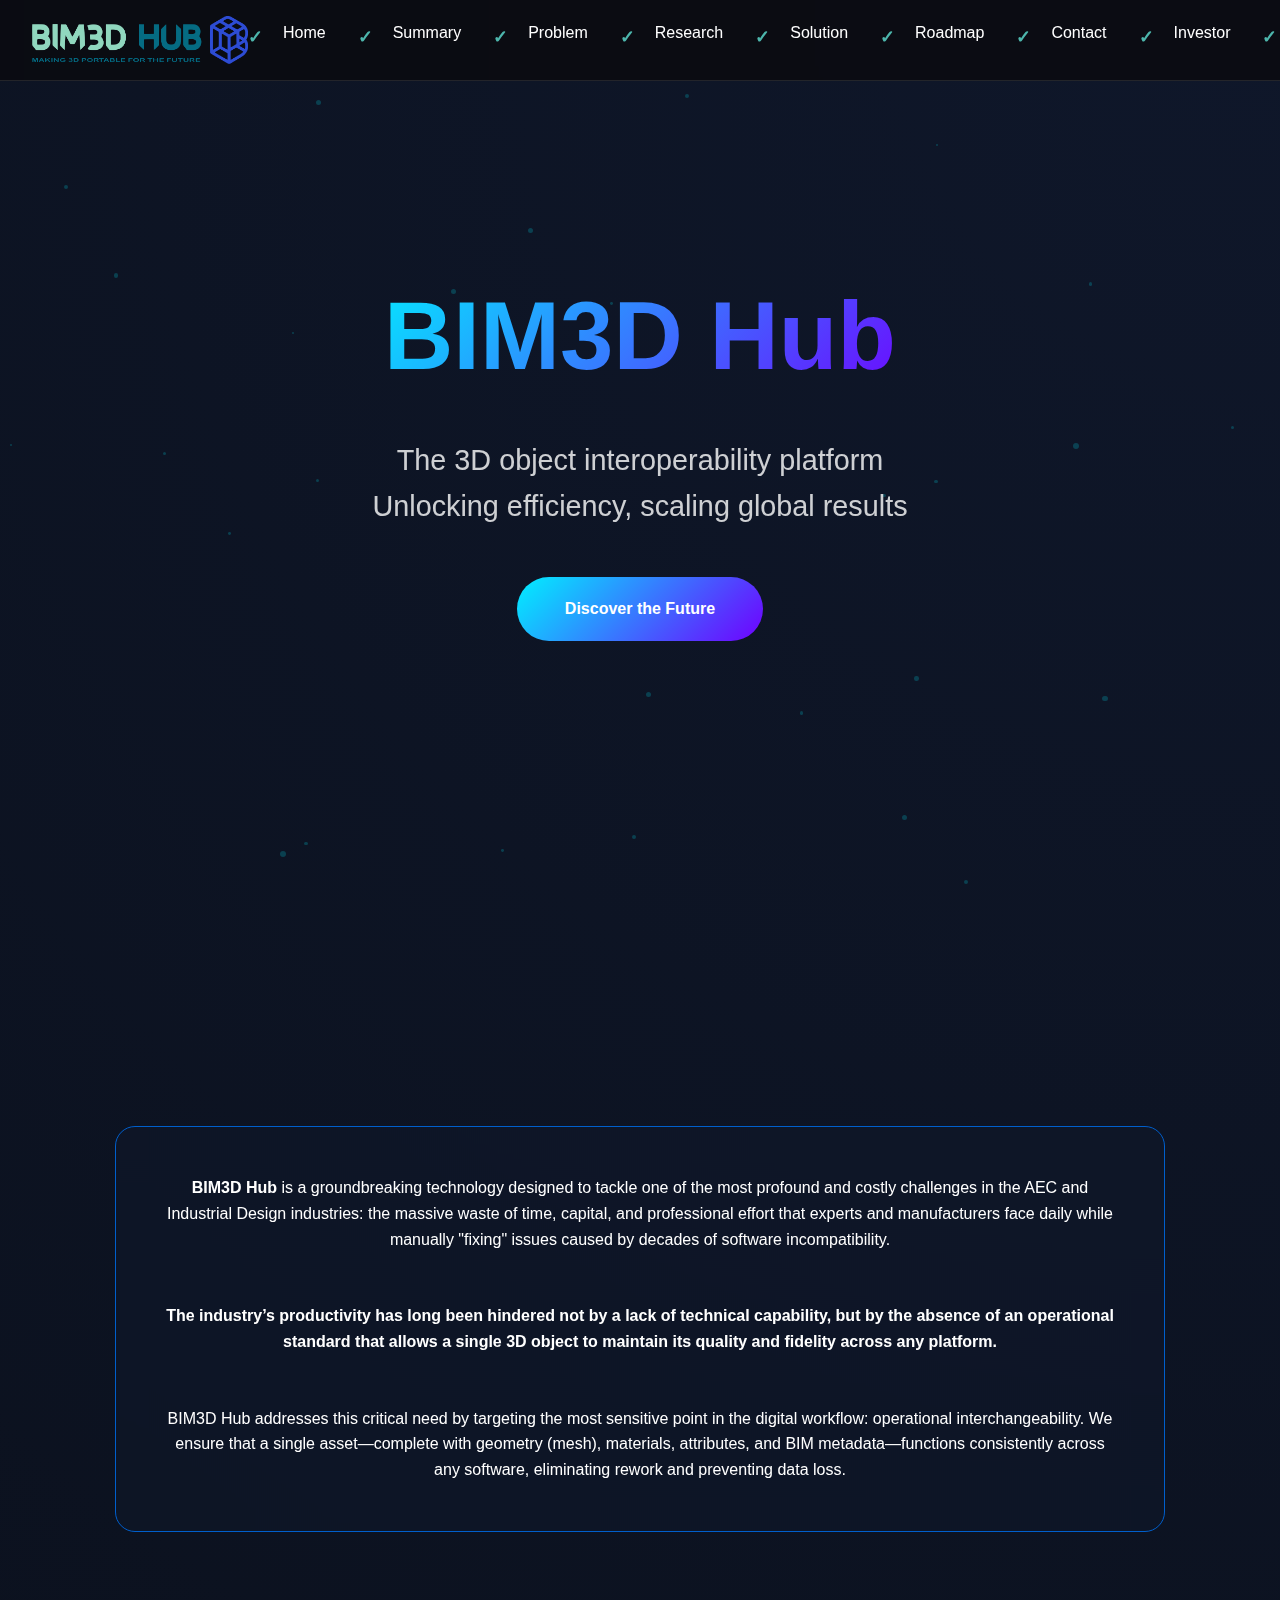
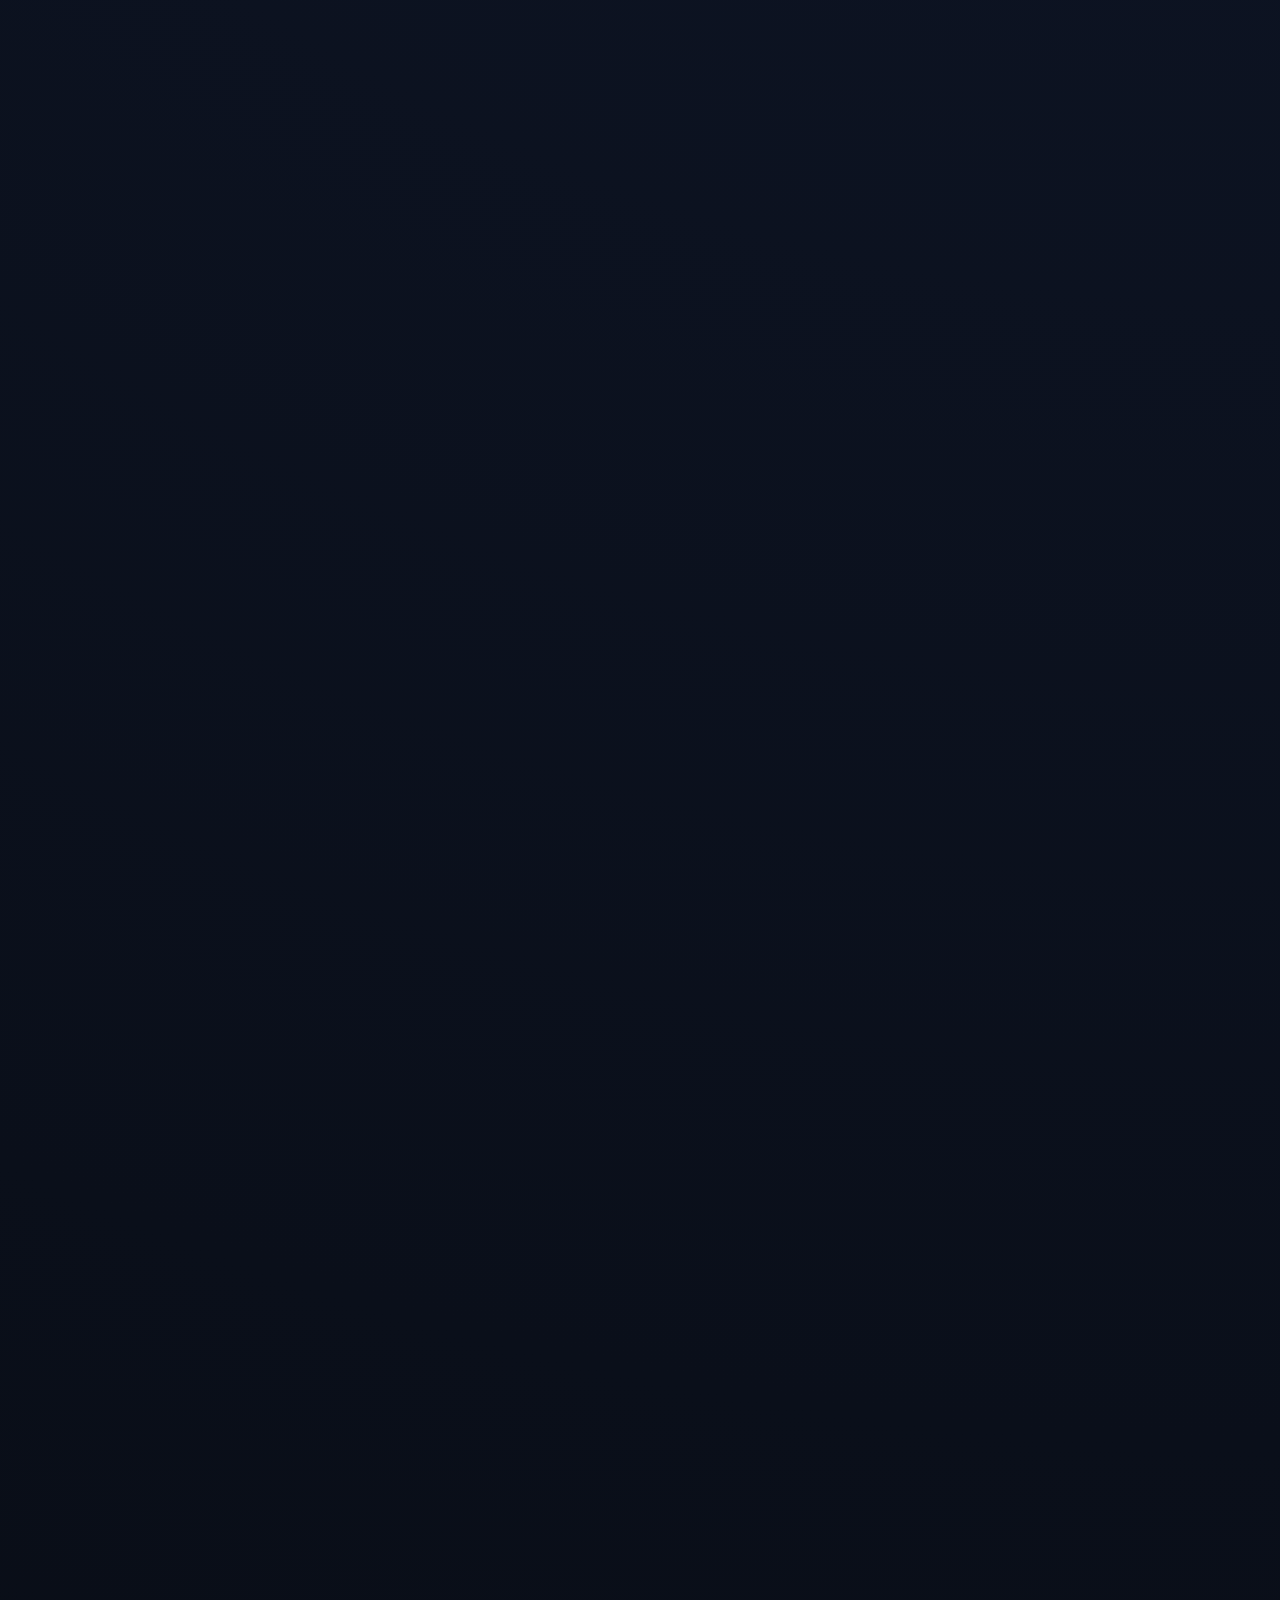
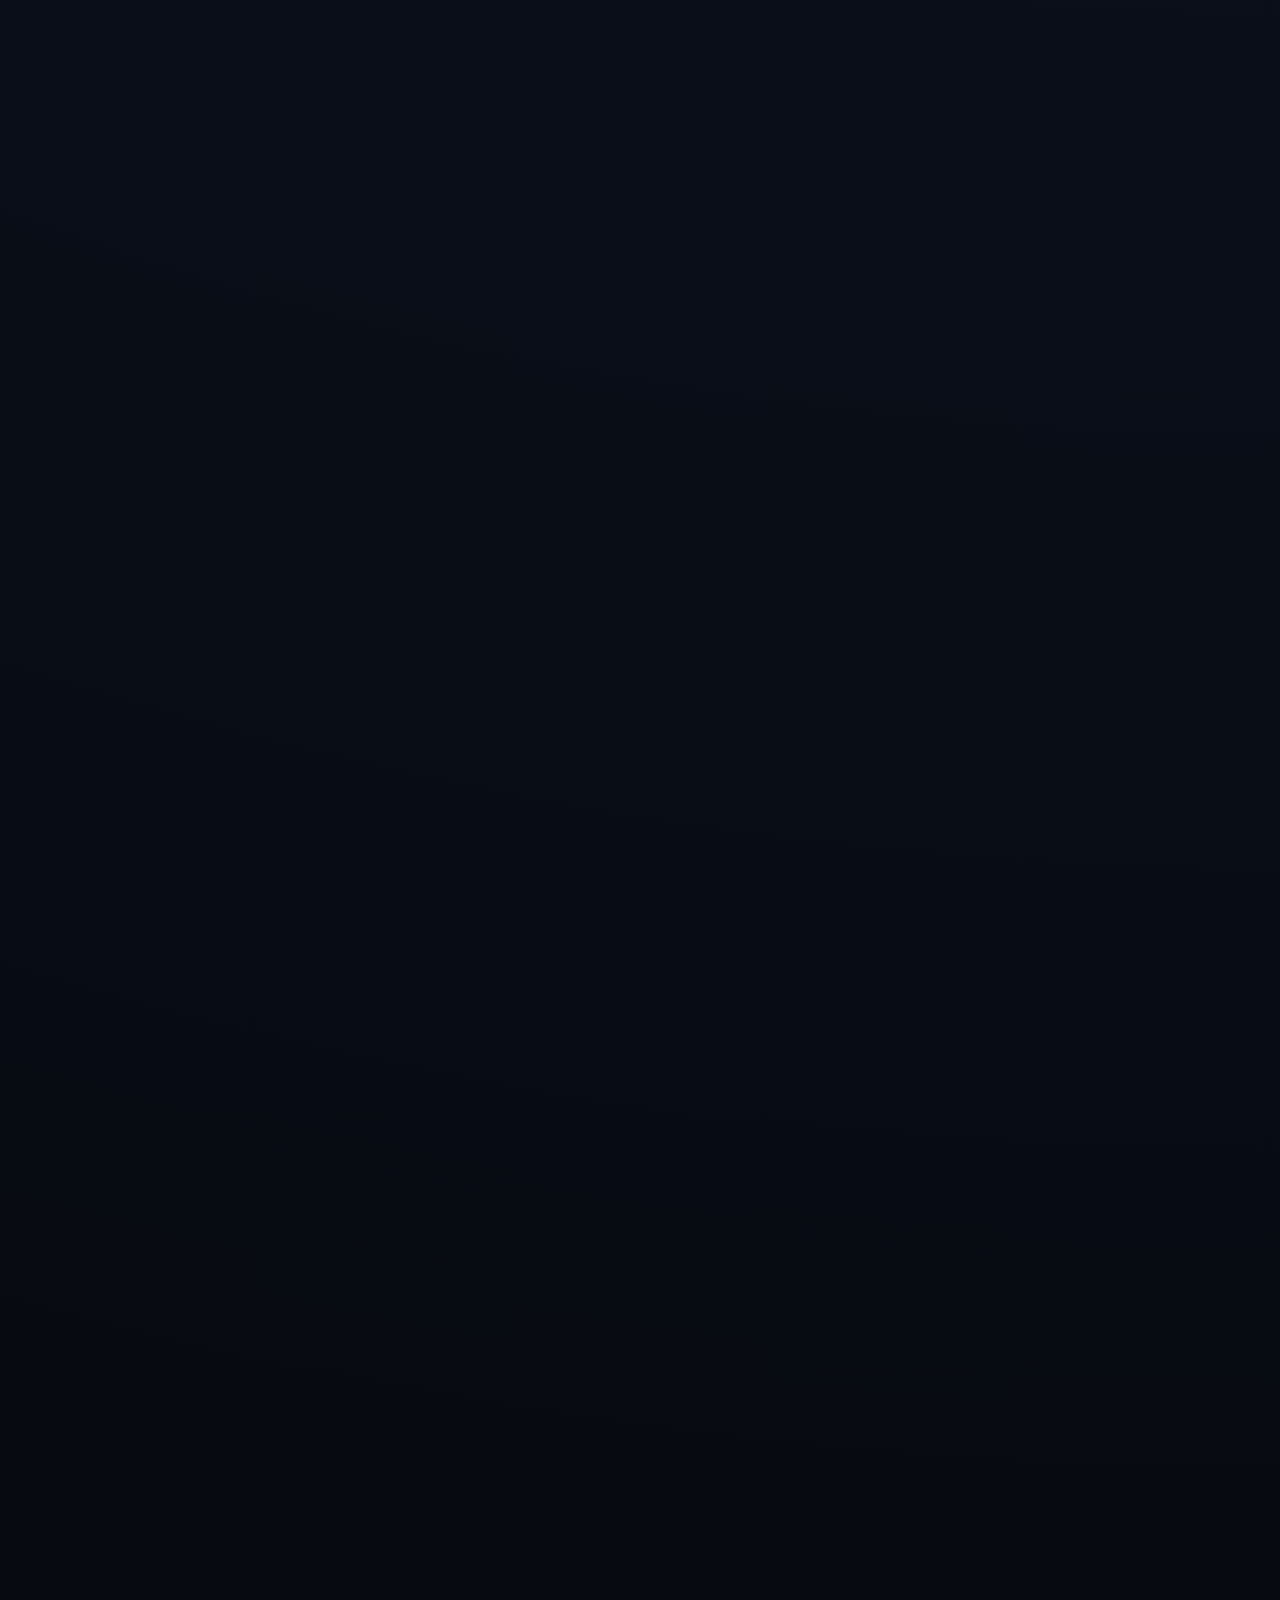
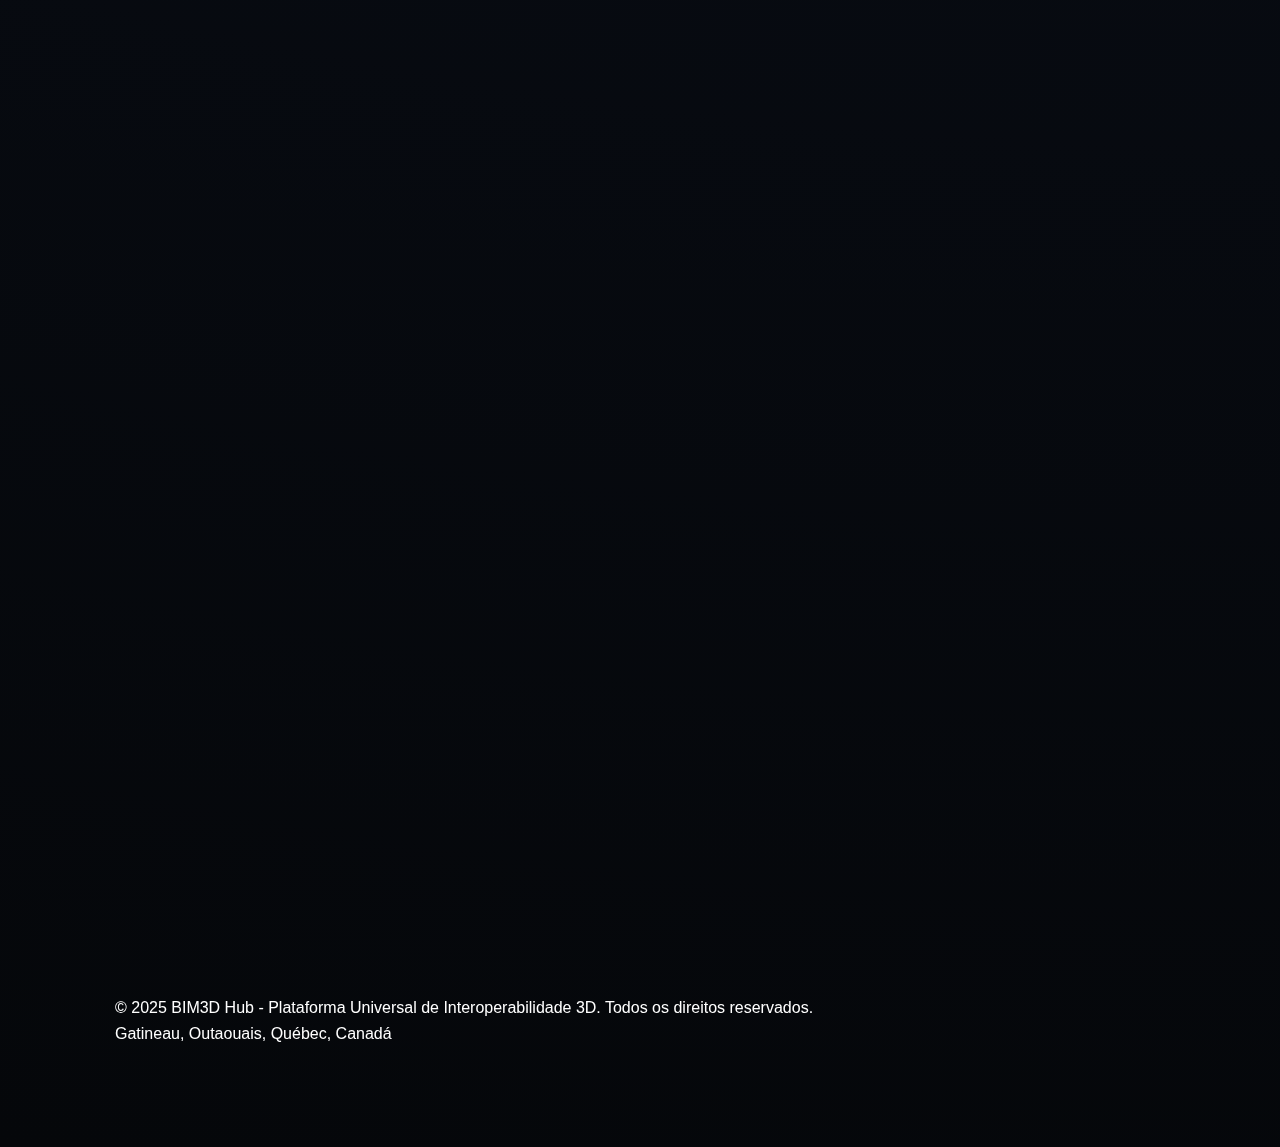
<file: en/index.html>
<!DOCTYPE html>
<html lang="pt-br">
<head>
    <meta charset="UTF-8" />

    <link rel="icon" type="image/png" href="../assets/favicon.png">
    
    <meta name="viewport" content="width=device-width, initial-scale=1.0" />
    <title>BIM3D Hub - Plataforma Universal de Interoperabilidade 3D</title>
    <!-- Link para o CSS centralizado com controle de versão -->
    <link rel="stylesheet" href="../assets/styles.css?v=1.1">
</head>
<body>
    <!-- Elementos Funcionais -->
    <div class="progress-bar" id="progressBar"></div>
    <div class="bg-particles" id="particles"></div>
    
    <!-- Navegação Superior -->
    <nav id="navbar">
    <div class="nav-container">
        <div class="logo">
            <a href="../index.html" title="Return to Global Menu">
                <img src="../assets/Logo.png" alt="BIM3D Hub Logo" class="logo-img" />
            </a>
        </div>
        <ul class="nav-links">
            <li><a href="#home">Home</a></li>
            <li><a href="#summary">Summary</a></li>
            <li><a href="#problem">Problem</a></li>
            <li><a href="#research">Research</a></li>
            <li><a href="#solution">Solution</a></li>
            <li><a href="#roadmap">Roadmap</a></li>
            <li><a href="#contact">Contact</a></li>
            <li><a href="en_investor.html">Investor</a></li>
            
            <!-- ÍCONE DE GLOBO ADICIONADO AQUI -->
            <li>
                <a href="../index.html" class="nav-globe-link" title="Global Gateway / Language Selection">
                    <svg viewBox="0 0 24 24" xmlns="http://www.w3.org/2000/svg">
                        <path d="M12 2C6.48 2 2 6.48 2 12s4.48 10 10 10 10-4.48 10-10S17.52 2 12 2zm-1 17.93c-3.95-.49-7-3.85-7-7.93 0-.62.08-1.21.21-1.79L9 15v1c0 1.1.9 2 2 2v1.93zm6.9-2.54c-.26-.81-1-1.39-1.9-1.39h-1v-3c0-.55-.45-1-1-1H8v-2h2c.55 0 1-.45 1-1V7h2c1.1 0 2-.9 2-2v-.41c2.93 1.19 5 4.06 5 7.41 0 2.08-.8 3.97-2.1 5.39z"/>
                    </svg>
                </a>
            </li>
        </ul>
    </div>
</nav>

    <!-- 1. Hero Section -->
    <section class="hero" id="home">
        <div class="hero-content">
            <h1 class="fade-in">BIM3D Hub</h1>
            <p class="subtitle fade-in">The 3D object interoperability platform<br>Unlocking efficiency, scaling global results</p>
            <a href="#summary" class="cta-button fade-in">Discover the Future</a>
        </div>
        <!-- Indicador de Scroll Centralizado -->
        <div class="scroll-indicator fade-in">
            <span>ROLE PARA EXPLORAR</span>
            <div class="scroll-line"></div>
        </div>
    </section>

    <!-- 2. Sumário Executivo -->
    <section id="summary">
        <div class="container">
            <h2 class="section-title fade-in">Sumário Executivo</h2>
            <div class="glass-card">
                <p><strong>BIM3D Hub</strong> is a groundbreaking technology designed to tackle one of the most profound and costly challenges in the AEC and Industrial Design industries: the massive waste of time, capital, and professional effort that experts and manufacturers face daily while manually "fixing" issues caused by decades of software incompatibility.</p>
                <br><br>
                <p><strong>The industry’s productivity has long been hindered not by a lack of technical capability, but by the absence of an operational standard that allows a single 3D object to maintain its quality and fidelity across any platform.</strong></p>
                <br><br>
                <p>BIM3D Hub addresses this critical need by targeting the most sensitive point in the digital workflow: operational interchangeability. We ensure that a single asset—complete with geometry (mesh), materials, attributes, and BIM metadata—functions consistently across any software, eliminating rework and preventing data loss.</p>
            </div>
            <div class="grid">
                <div class="feature-card fade-in">
                    <div class="icon">📦</div>
                    <h3>Formato Universal</h3>
                    <p>Formato .b3do com geometria completa,<br class="desktop-only"> materiais PBR e metadados BIM</p>
                </div>
                <div class="feature-card fade-in">
                    <div class="icon">🔄</div>
                    <h3>Conversor Multiplataforma</h3>
                    <p>Conversão fluida: FBX, B3DO, SKP e além</p>
                </div>
                <div class="feature-card fade-in">
                    <div class="icon">🔌</div>
                    <h3>Plugins de Indústria</h3>
                    <p>SketchUp, Blender, Rhino e outros<br>em breve para Revit e ArchiCAD</p>
                </div>
                <div class="feature-card fade-in">
                    <div class="icon">☁️</div>
                    <h3>Biblioteca em Nuvem</h3>
                    <p>Repositório centralizado de modelos 3D interoperáveis</p>
                </div>
            </div>
        </div>
        <div class="back-to-top-container fade-in">
            <a href="#home" class="back-to-top-link">Voltar ao topo</a>
        </div>
    </section>

    <!-- 3. O Problema -->
    <section id="problem">
        <div class="container">
            <h2 class="section-title fade-in">O Problema</h2>
            <p class="section-subtitle fade-in">
                A indústria AEC opera em um ambiente fragmentado <br class="desktop-only"> 
                com dezenas de formatos incompatíveis
            </p>
            <div class="glass-card fade-in">
                <p><strong>A ausência de um formato universal atrasa a digitalização da construção<br class="desktop-only">
                e gera custos significativos para fabricantes, projetistas e construtoras.
                </strong></p>
                <br>
                <h3>Consequências Críticas</h3>
                <ul>
                    <li>Retrabalho contínuo para gerar múltiplas versões do mesmo objeto</li>
                    <li>Perda de informações durante as conversões entre softwares</li>
                    <li>Projetos não padronizados e colaboração difícil</li>
                    <li>Custos elevados de modelagem e manutenção de bibliotecas</li>
                    <li>Baixa qualidade ou inconsistência visual entre plataformas</li>
                    <li>Adoção limitada de fluxos BIM por incompatibilidades estruturais</li>
                </ul>
            </div>
        </div>
        <div class="back-to-top-container fade-in">
            <a href="#home" class="back-to-top-link">Voltar ao topo</a>
        </div>
    </section>

    <!-- 4. Seção de Pesquisa -->
    <section id="research">
        <div class="container">
            <h2 class="section-title fade-in">Ajude a moldar o futuro</h2>
            <p class="section-subtitle fade-in">Estamos coletando opiniões para aperfeiçoar o BIM3D Hub.<br>Selecione seu perfil para participar.</p>
            <div class="grid">
                <div class="glass-card fade-in">
                    <div class="icon">📐</div>
                    <h3>Para Arquitetos e Designers</h3>
                    <p>Cansado de corrigir modelos 3D com erro?<br>Ajude-nos a definir o fluxo de trabalho perfeito para suas necessidades diárias.</p>
                    <br>
                    <a href="https://tally.so/r/rjBbMN" target="_blank" class="cta-button">Participar da Pesquisa (2 min)</a>
                </div>
                <div class="glass-card fade-in">
                    <div class="icon">🏭</div>
                    <h3>Para Fabricantes</h3>
                    <p>Deseja que seus produtos sejam especificados<br>com mais frequência?<br>Compartilhe seus desafios com catálogos digitais e ROI.</p>
                    <br>
                    <a href="https://tally.so/r/ja6aQ6" target="_blank" class="cta-button">Participar da Pesquisa (3 min)</a>
                </div>
            </div>
        </div>
        <div class="back-to-top-container fade-in">
            <a href="#home" class="back-to-top-link">Voltar ao topo</a>
        </div>
    </section>

    <!-- 5. A Solução -->
    <section id="solution">
        <div class="container">
            <h2 class="section-title fade-in">A Solução BIM3D Hub</h2>
            <div class="glass-card fade-in">
                <div class="solution-content">
                    <h3>Formato Universal .b3do</h3>
                    <p class="solution-intro fade-in">Um contêiner 3D inteligente que combina:</p>
                    <ul>
                        <li><strong>Geometria Otimizada:</strong> Dados de malha limpos e eficientes</li>
                        <li><strong>Materiais PBR:</strong> Materiais de renderização fisicamente realistas</li>
                        <li><strong>Hierarquia de Objetos:</strong> Organização estruturada de componentes</li>
                        <li><strong>Níveis de Detalhe (LOD):</strong> Múltiplas opções de resolução</li>
                        <li><strong>Metadados IFC:</strong> Integração com Industry Foundation Classes</li>
                        <li><strong>Propriedades Paramétricas:</strong> Atributos específicos do fabricante</li>
                    </ul>
                </div>
            </div>
        </div>
        <div class="back-to-top-container fade-in">
            <a href="#home" class="back-to-top-link">Voltar ao topo</a>
        </div>
    </section>

<!-- 12. Contato -->
    <section id="contact">
        <div class="container">
            <h2 class="section-title fade-in">Fale Conosco</h2>
            <div class="glass-card fade-in" style="max-width: 800px; margin: 0 auto;">
                <form id="contactForm">
                    <div class="form-group">
                        <label class="form-label">Nome</label>
                        <input type="text" name="name" class="form-input" required placeholder="Seu nome completo">
                    </div>
                    <div class="form-group">
                        <label class="form-label">E-mail</label>
                        <input type="email" name="email" class="form-input" required placeholder="nome@empresa.com.br">
                    </div>
                    <div class="form-group">
                        <label class="form-label">Mensagem</label>
                        <textarea name="message" class="form-textarea" required placeholder="Como podemos ajudar?"></textarea>
                    </div>

                    <div class="form-divider"></div>
                    <p class="contact-info-centered">
                        Contato direto: contact@bim3dhub.com | (873) 973-2220
                    </p>
                    <div class="form-divider"></div>

                    <div style="text-align: center; margin-top: 2.5rem;">
                        <button type="submit" class="cta-button">Enviar Mensagem</button>
                    </div>
                </form>
                <div id="formResponse"></div>
            </div>
        </div>
        <div class="back-to-top-container fade-in">
            <a href="#home" class="back-to-top-link">Voltar ao topo</a>
        </div>

    <!-- Rodapé -->
    <footer>
        <div class="container footer-content">
            <p>&copy; 2025 BIM3D Hub - Plataforma Universal de Interoperabilidade 3D. Todos os direitos reservados.</p>
            <p>Gatineau, Outaouais, Québec, Canadá</p>
        </div>
    </footer>

    </section>
   
    <script src="../assets/main.js"></script>
</body>
</html>
</file>
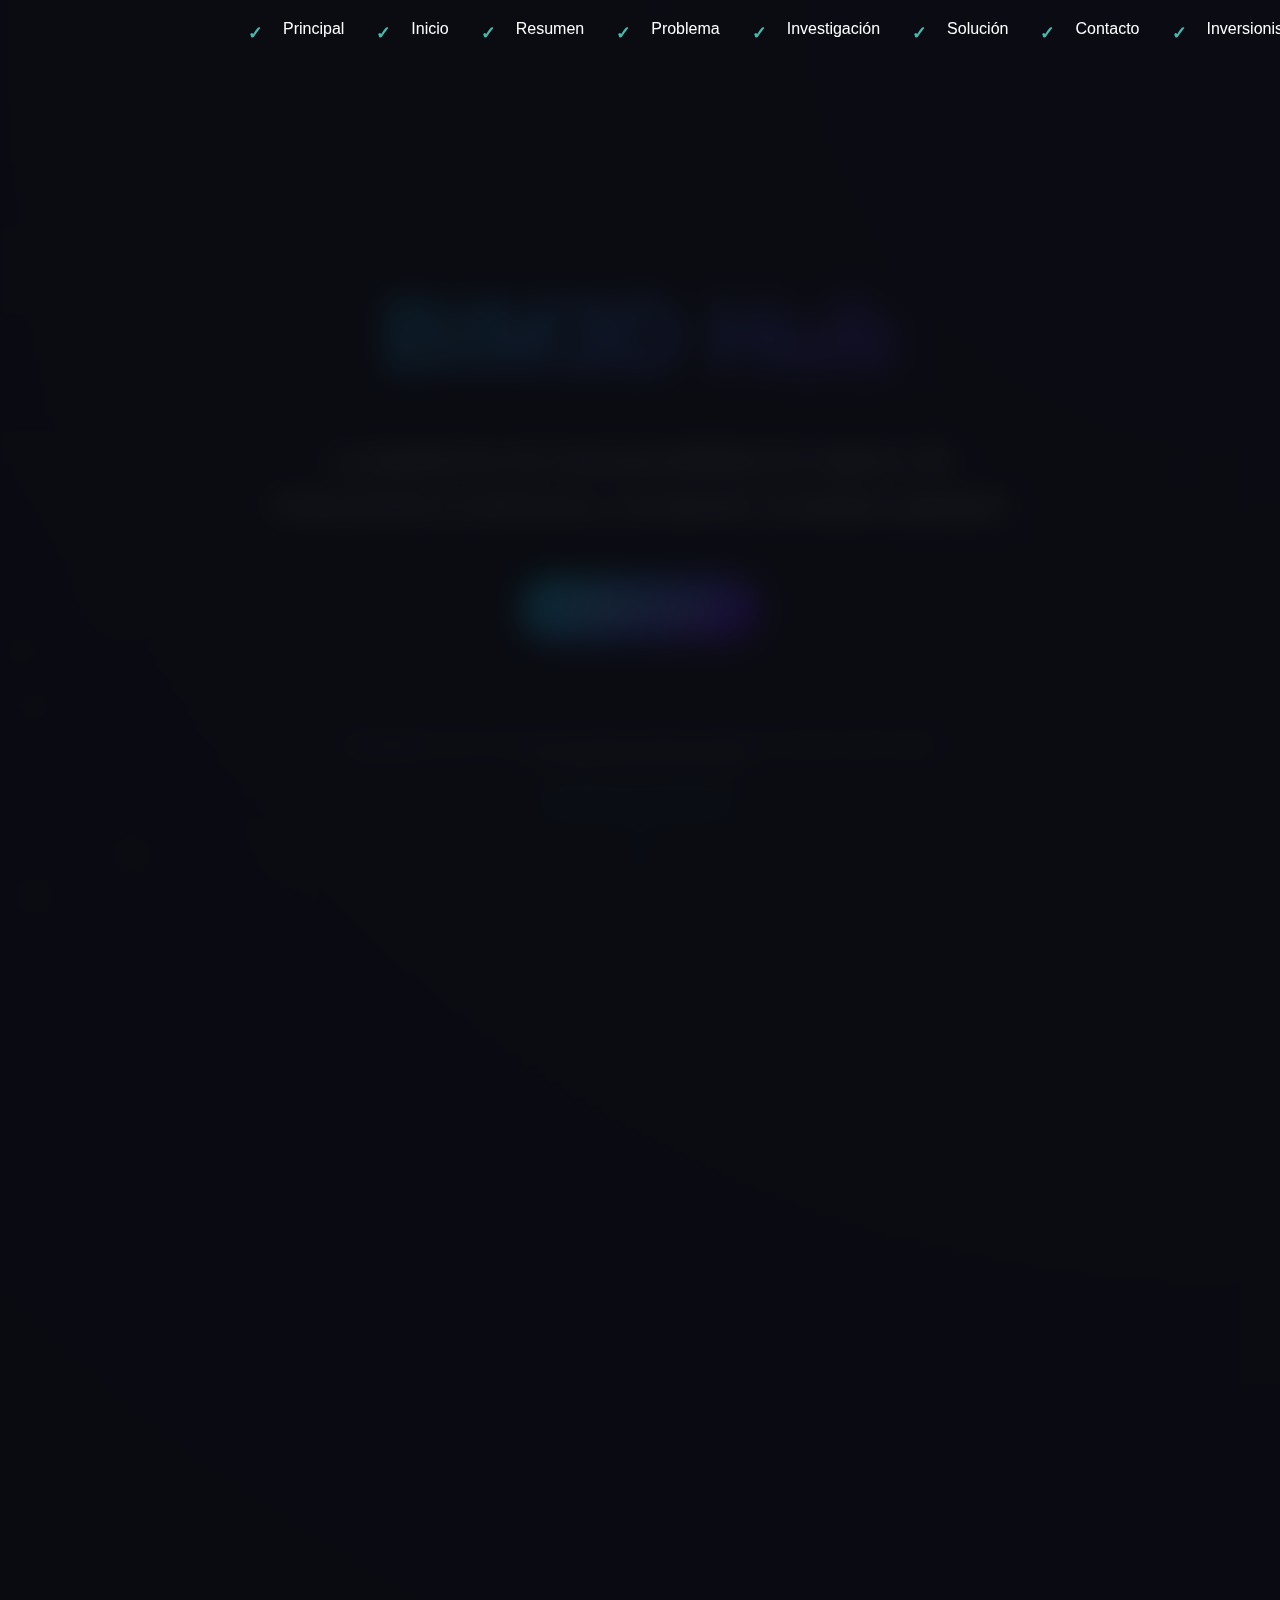
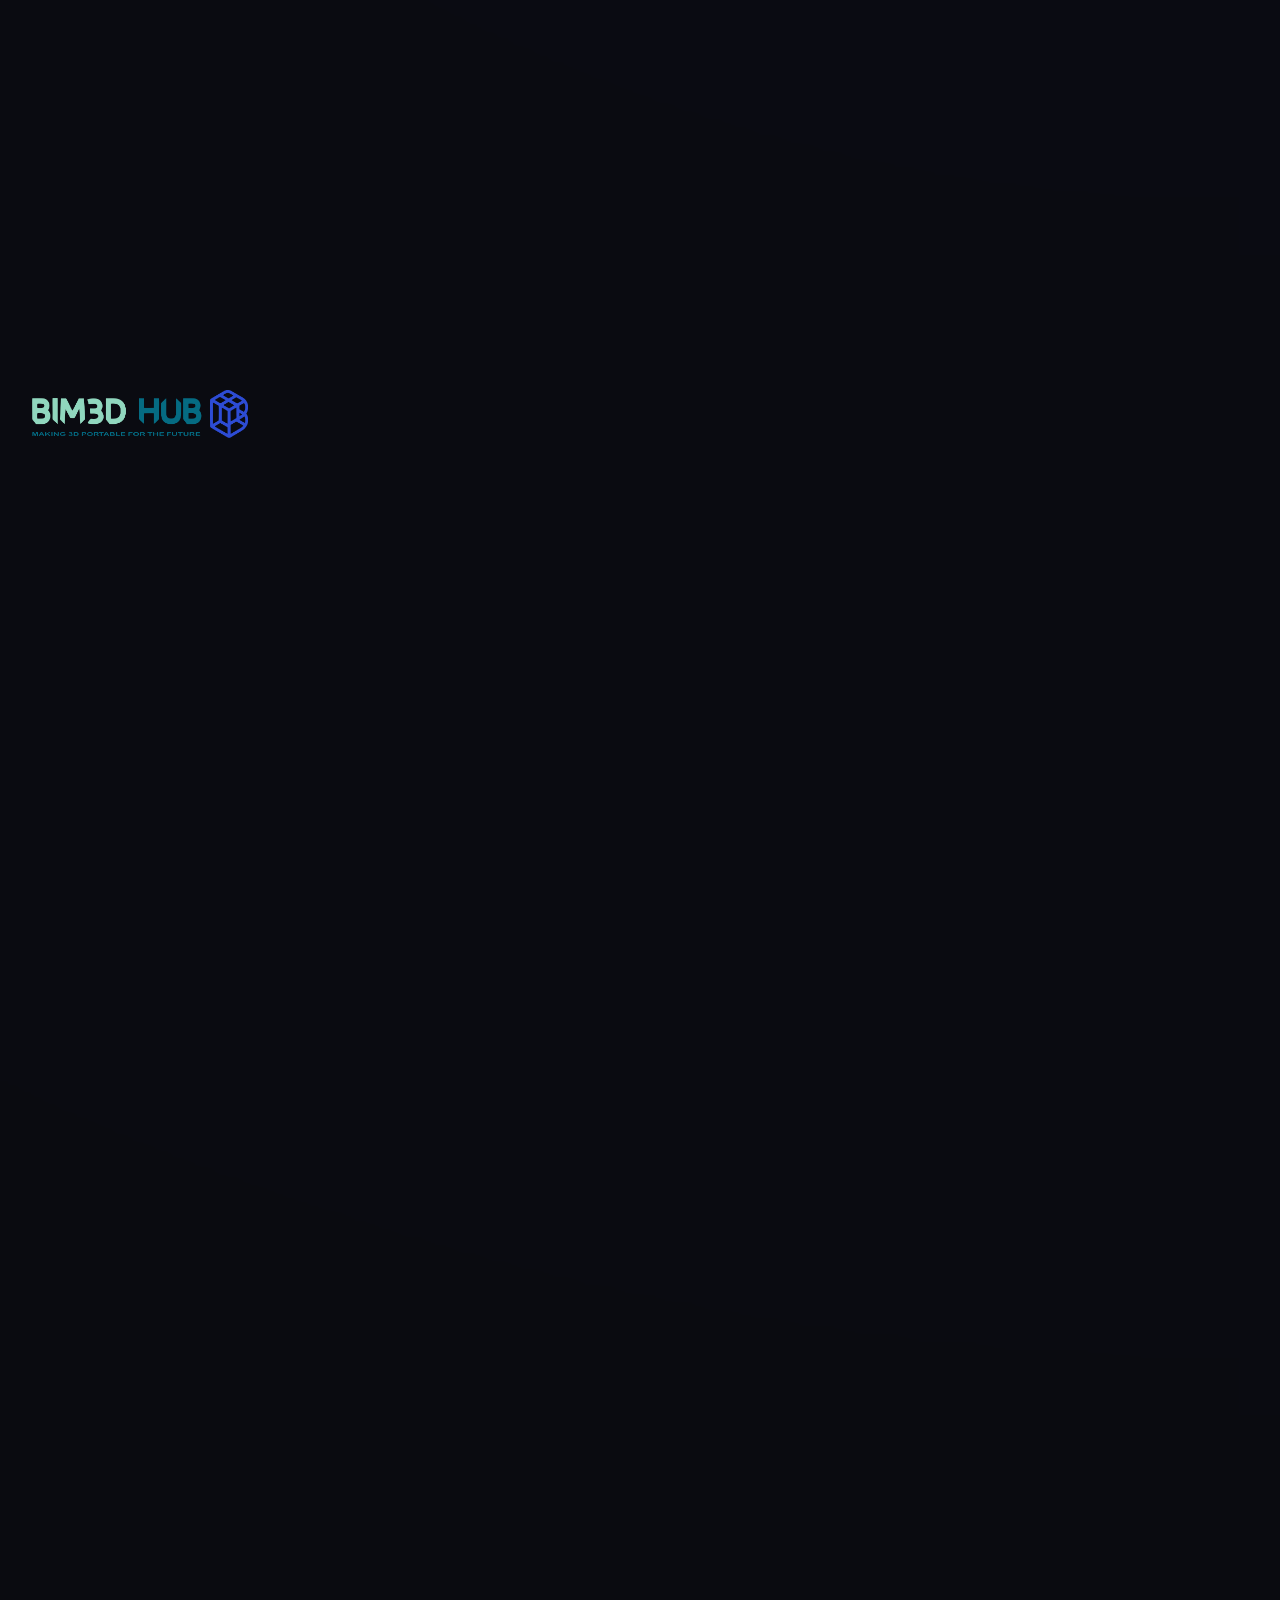
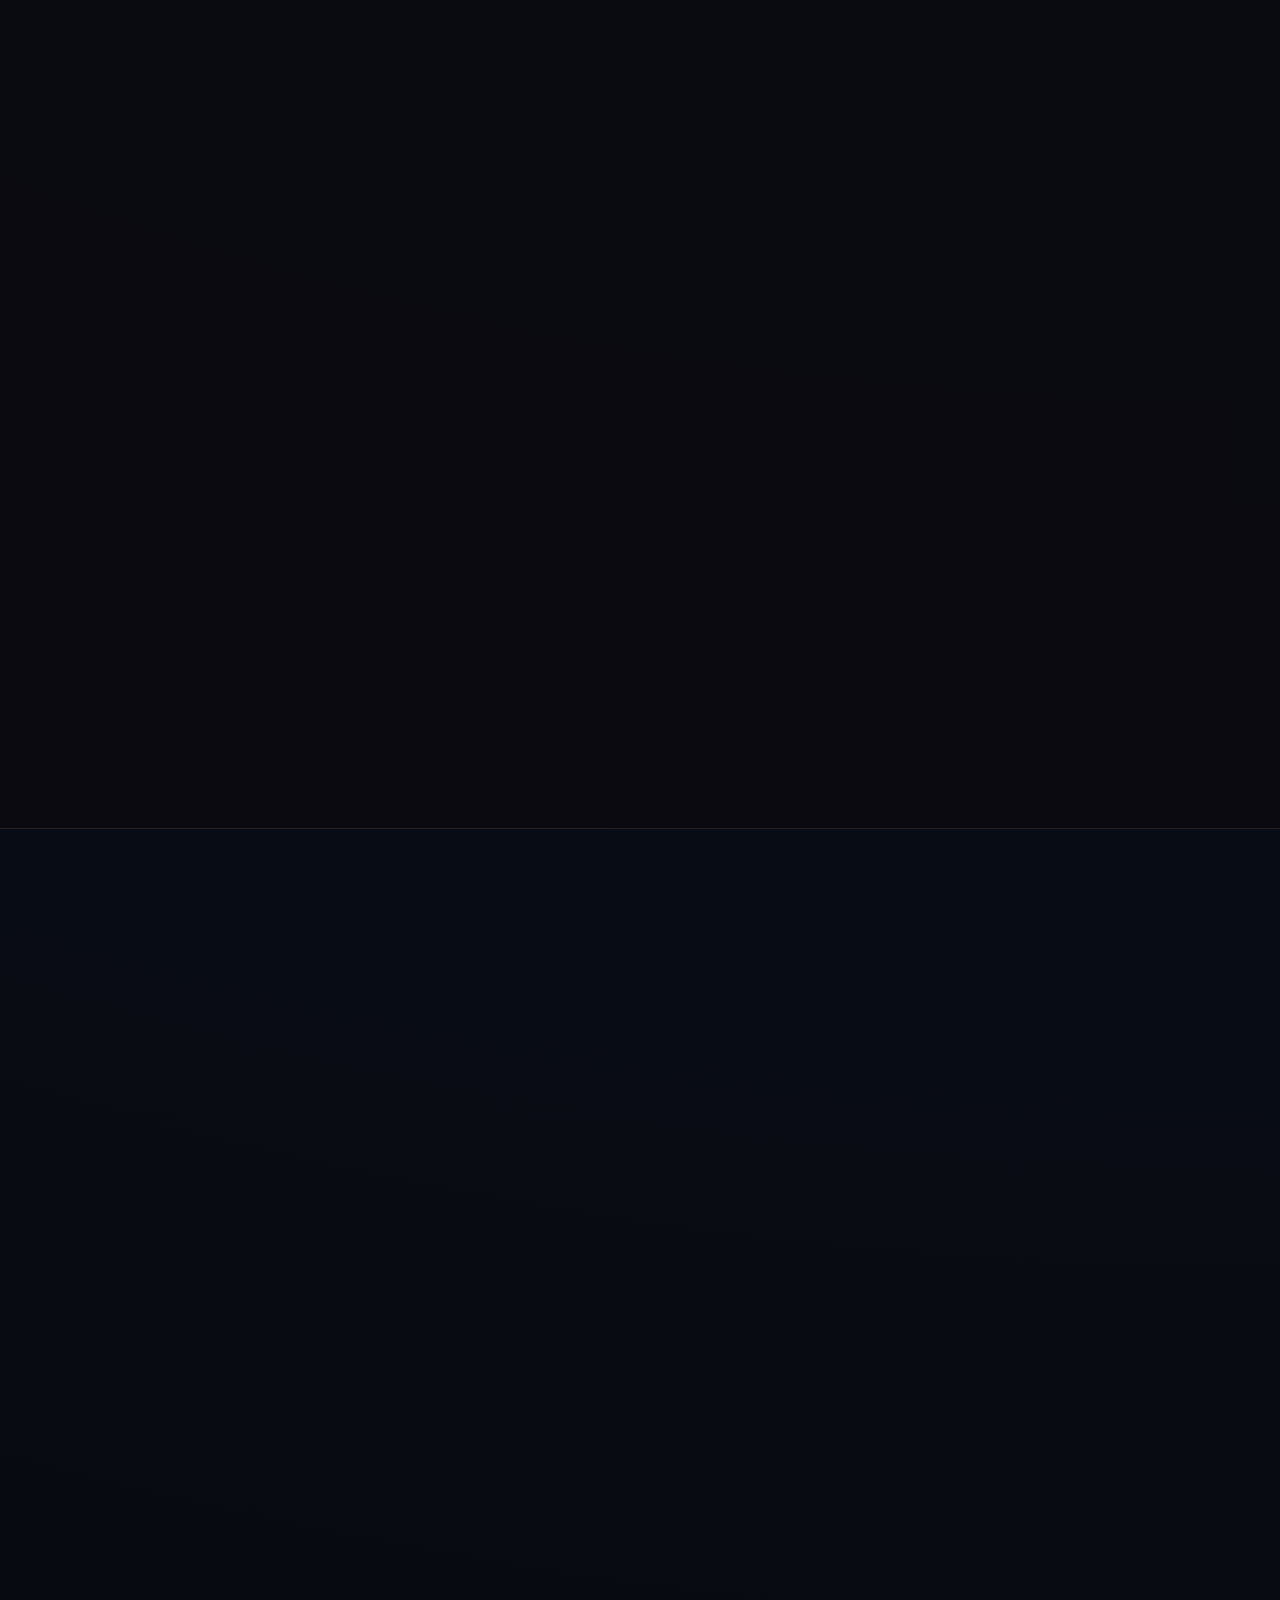
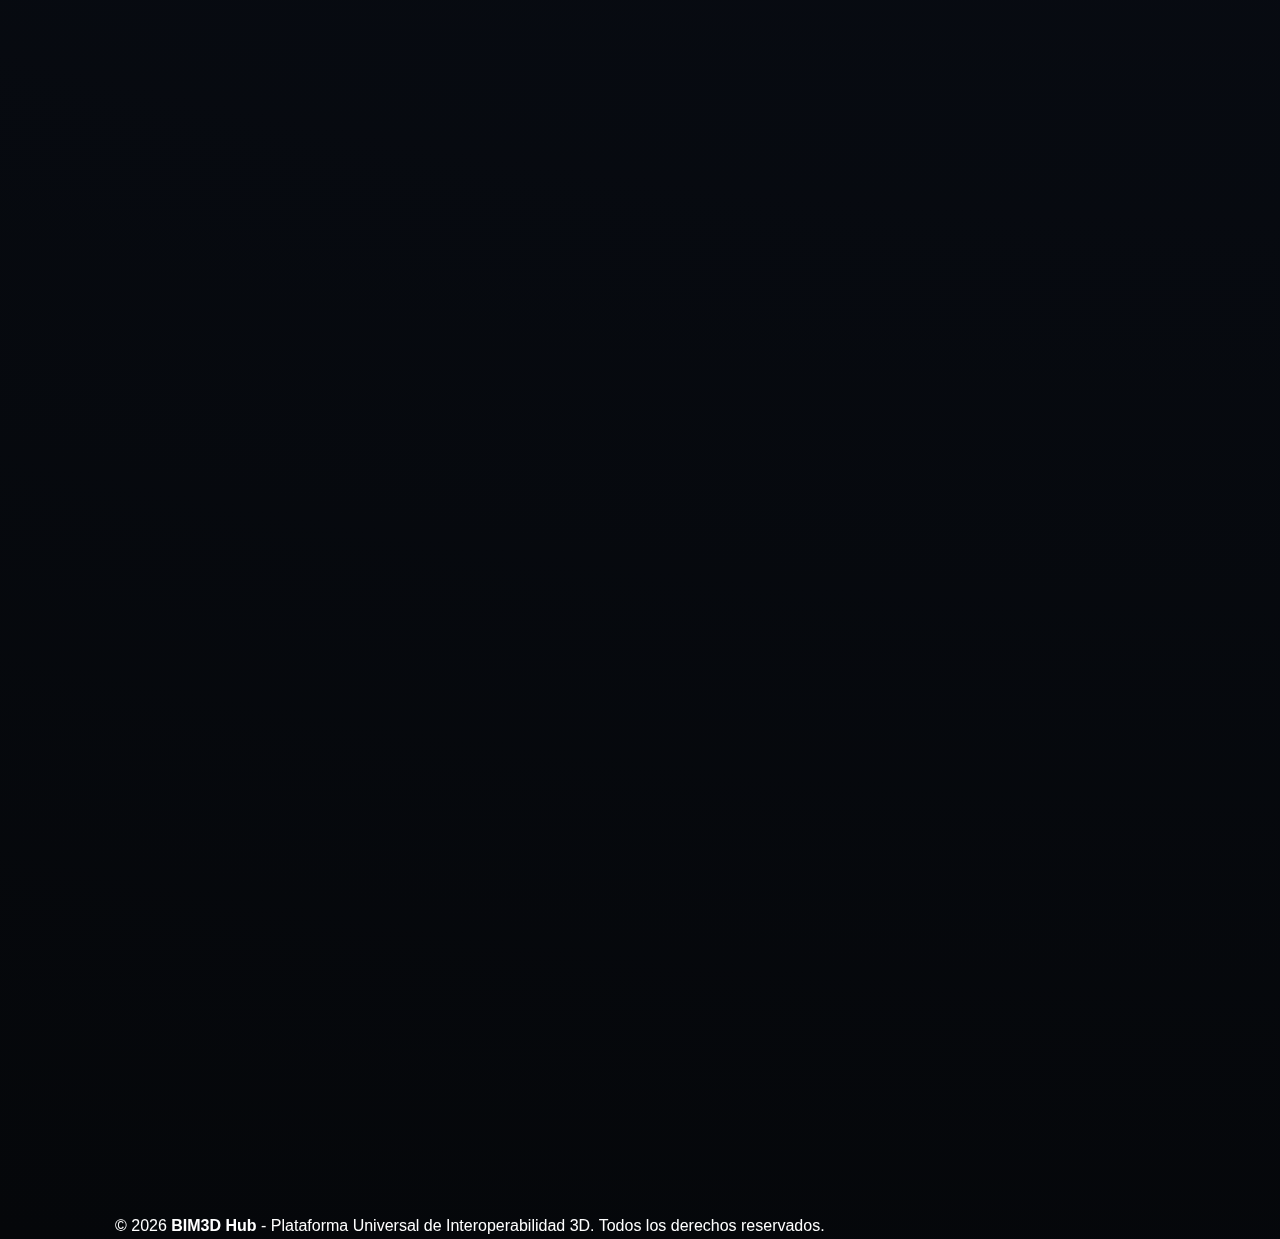
<file: es-us/index.html>
<!DOCTYPE html>
<html lang="es-us">
<head>
    <meta charset="UTF-8" />

    <link rel="icon" type="image/png" href="../assets/favicon.png">
    
    <meta name="viewport" content="width=device-width, initial-scale=1.0" />
    <title>BIM3D Hub - Plataforma Universal de Interoperabilidad 3D</title>
    <!-- Link para o CSS centralizado com controle de versão -->
    <link rel="stylesheet" href="../assets/styles.css?v=1.1">
</head>
<body>
    <!-- Elementos Funcionales -->
    <div class="progress-bar" id="progressBar"></div>
    <div class="bg-particles" id="particles"></div>

<!-- Navegação Superior -->
<nav id="navbar">
    <div class="nav-container">
        <div class="logo">
               <a href="../index.html" title="Volver al Sitio Global">
               <img src="../assets/Logo.png" alt="BIM3D Hub Logo" class="logo-img" />
            </a>
        </div>
        
        <!-- 2. Botão do Menu Mobile (Hambúrguer) -->
        <div class="menu-toggle" id="mobile-menu">
            <span class="bar"></span>
            <span class="bar"></span>
            <span class="bar"></span>
        </div>

        <!-- 3. Links de Navegação (Devem estar DENTRO da nav-container) -->
        <ul class="nav-links">
            <li><a href="../index.html">Principal</a></li>
            <li><a href="#home">Inicio</a></li>
            <li><a href="#summary">Resumen</a></li>
            <li><a href="#problem">Problema</a></li>
            <li><a href="#research">Investigación</a></li>
            <li><a href="#solution">Solución</a></li>
            <li><a href="#contact">Contacto</a></li>
            <li><a href="es_us_investor.html">Inversionistas</a></li>

        <!-- Link LinkedIn com PNG -->
<li class="nav-social-item">
    <a href="https://www.linkedin.com/pulse/cost-3ds-digital-tower-babel-paulo-chiarelli-qwrfc" 
       target="_blank" 
       rel="noopener" 
       class="nav-social-link" 
       title="Leer artículos técnicos">
        <!-- Ajuste o caminho ../assets/ se necessário -->
        <img src="../assets/linkedin-icon.png" alt="LinkedIn" class="nav-social-img">
    </a>
</li>
            
            <li class="lang-switcher">
                <div class="lang-current">
                    <img src="usaflag.png" class="lang-flag" alt="US">
                    <span class="nav-lang-label">ES</span>
                    <span class="lang-arrow">▼</span>
                </div>

                <div class="lang-dropdown">
                    <!-- Français (QC) -->
                    <a href="../fr-ca/index.html" class="lang-option">
                        <img src="../fr-ca/quebecflag.png" class="lang-flag"> Français (QC)
                    </a>
    
                    <!-- English (EN) - Aponta para o index na raiz -->
                    <a href="../index.html" class="lang-option">
                        <img src="../en/canadaflag.png" class="lang-flag"> English (EN)
                    </a>
    
                    <!-- Português (BR) -->
                    <a href="../pt-br/index.html" class="lang-option">
                        <img src="../pt-br/brazilflag.png" class="lang-flag"> Português (BR)
                    </a>
    
                    <!-- Português (PT) -->
                    <a href="../pt-pt/index.html" class="lang-option">
                        <img src="../pt-pt/portugalflag.png" class="lang-flag"> Português (PT)
                    </a>
    
                    <!-- Italiano -->
                    <a href="../it/index.html" class="lang-option">
                        <img src="../it/italyflag.png" class="lang-flag"> Italiano (IT)
                    </a>
                </div>
            </li>
        </ul>
    </div> 
</nav>

<!-- 1. Hero Section -->
    <section class="hero" id="home">
        <div class="hero-content">
            <h1 class="fade-in">BIM3D Hub</h1>
            <p class="subtitle fade-in">La plataforma de interoperabilidad de objetos 3D<br>Potenciando la eficiencia y escalando resultados globales</p>
            <a href="#summary" class="cta-button fade-in">Descubra el futuro</a>
        </div>

        <!-- Indicador de Desplazamiento Centralizado -->
        <div class="scroll-indicator fade-in">
            
            <!-- Disclaimer Espanhol (Encaixado com estilo sutil) -->
            <p style="font-size: 0.7rem; opacity: 0.6; margin-bottom: 1.2rem; max-width: 600px; margin-left: auto; margin-right: auto; line-height: 1.4; font-style: italic;">
                <strong>Nota lingüística:</strong> Valoramos la riqueza de las variantes del español; sin embargo, hemos optado por utilizar el español de los Estados Unidos en nuestro sitio web.
            </p>

            <span>Desplace para Explorar</span>
            <div class="scroll-line"></div>
        </div>
    </section>

    <!-- 2. Resumen Ejecutivo -->
    <section id="summary">
        <div class="container">
            <h2 class="section-title fade-in">Resumen ejecutivo</h2>
            <div class="glass-card fade-in">
                <p><strong>BIM3D Hub</strong> es una tecnología innovadora diseñada para abordar uno de los desafíos más profundos y costosos en las industrias de arquitectura, ingeniería, construcción (AEC) y diseño industrial: el enorme desperdicio de tiempo, dinero y energía emocional que los profesionales y fabricantes enfrentan a diario al intentar "arreglar" manualmente lo que décadas de software incompatibles nunca han resuelto.</p>
                <br>
                <p>Durante años, la productividad del sector se ha visto obstaculizada no por la falta de capacidad técnica, sino por la ausencia de un estándar operativo que permita que el mismo objeto 3D funcione con calidad y fidelidad en cualquier plataforma. La presión actual por flujos de trabajo (workflows) BIM integrados, procesos más rápidos y reducción de costos hace que este problema sea aún más urgente.</p>
                <br>
                <p><strong>BIM3D Hub</strong> responde precisamente a esta necesidad crítica actuando en el punto más sensible de la cadena digital: la intercambiabilidad operativa de los objetos 3D, garantizando que un solo bloque completo con geometría (mesh), materiales, atributos y metadatos BIM funcione de manera consistente en cualquier software, sin retrabajo ni pérdida de consistencia.</p>
            </div>
            <div class="grid">
                <div class="feature-card fade-in">
                    <div class="icon">📦</div>
                    <h3>Formato Universal</h3>
                    <p>Formato inteligente .b3do con geometría completa,<br class="desktop-only"> materiales PBR y metadatos BIM</p>
                </div>
                <div class="feature-card fade-in">
                    <div class="icon">🔄</div>
                    <h3>Convertidor Multiplataforma</h3>
                    <p>Conversión fluida entre FBX, B3DO, SKP y más</p>
                </div>
                <div class="feature-card fade-in">
                    <div class="icon">🔌</div>
                    <h3>Plugins de la Industria</h3>
                    <p>SketchUp, Blender, Rhino; próximamente Revit y ArchiCAD</p>
                </div>
                <div class="feature-card fade-in">
                    <div class="icon">☁️</div>
                    <h3>Librería en la Nube</h3>
                    <p>Repositorio centralizado de modelos 3D interoperables</p>
                </div>
            </div>
        </div>
        <div class="back-to-top-container fade-in">
            <a href="#home" class="back-to-top-link">Volver arriba</a>
        </div>
    </section>

    <!-- 3. La Problemática -->
    <section id="problem">
        <div class="container">
            <h2 class="section-title fade-in">La problemática</h2>
            <p class="section-subtitle fade-in">
                La industria AEC opera en un entorno fragmentado <br class="desktop-only"> 
                con docenas de formatos incompatibles
            </p>
            <div class="glass-card fade-in">
                <p><strong>La ausencia de un formato universal frena la digitalización de la construcción<br class="desktop-only">
                y genera costos significativos para fabricantes, diseñadores y constructoras.
                </strong></p>
                <br>
                <h3>Consecuencias críticas</h3>
                <ul>
                    <li>Retrabajo continuo para generar múltiples versiones del mismo objeto</li>
                    <li>Pérdida de información durante las conversiones entre softwares</li>
                    <li>Proyectos no estandarizados y colaboración dificultosa</li>
                    <li>Altos costos de modelado y mantenimiento de librerías</li>
                    <li>Baja calidad o inconsistencia visual entre plataformas</li>
                    <li>Adopción limitada de flujos de trabajo BIM por incompatibilidades estructurales</li>
                </ul>
            </div>
        </div>
        <div class="back-to-top-container fade-in">
            <a href="#home" class="back-to-top-link">Volver arriba</a>
        </div>
    </section>

    <!-- 4. Investigación -->
    <section id="research">
        <div class="container">
            <h2 class="section-title fade-in">Ayude a dar forma al futuro</h2>
            <p class="section-subtitle fade-in">Estamos recopilando opiniones de líderes de la industria para perfeccionar BIM3D Hub.<br>Seleccione su perfil para participar.</p>
            <div class="grid">
                <div class="glass-card fade-in">
                    <div class="icon">📐</div>
                    <h3>Para Arquitectos y Diseñadores</h3>
                    <p>¿Cansado de arreglar modelos 3D defectuosos? Ayúdenos a definir el flujo de trabajo perfecto para sus necesidades diarias.</p>
                    <br>
                    <a href="https://tally.so/r/RGdEyp" target="_blank" class="cta-button">Participar en la encuesta (2 min)</a>
                </div>
                <div class="glass-card fade-in">
                    <div class="icon">🏭</div>
                    <h3>Para Fabricantes</h3>
                    <br>
                    <p>¿Desea que sus productos sean especificados con más frecuencia? Comparta sus desafíos sobre catálogos digitales y ROI.</p>
                    <br><br>
                    <a href="https://tally.so/r/QKMPWp" target="_blank" class="cta-button">Participar en la encuesta (3 min)</a>
                </div>
            </div>
        </div><div class="back-to-top-container fade-in">
            <a href="#home" class="back-to-top-link">Volver arriba</a>
        </div>
    </section>

    <!-- 5. La Solución -->
    <section id="solution">
        <div class="container">
            <h2 class="section-title fade-in">La solución BIM3D Hub</h2>
            <div class="glass-card fade-in">
                <div class="solution-content">
                    <h3>Formato Universal .b3do</h3>
                    <p class="solution-intro fade-in">Un contenedor 3D inteligente que combina:</p>
                    <ul>
                        <li><strong>Geometría optimizada:</strong> Datos de malla limpios y eficientes</li>
                        <li><strong>Materiales PBR:</strong> Materiales de renderizado físicamente realistas</li>
                        <li><strong>Jerarquías de objetos:</strong> Organización estructurada de componentes</li>
                        <li><strong>Niveles de detalle (LOD):</strong> Múltiples opciones de resolución</li>
                        <li><strong>Metadatos IFC:</strong> Integración con Industry Foundation Classes</li>
                        <li><strong>Propiedades paramétricas:</strong> Atributos específicos del fabricante</li>
                    </ul>
                </div>
            </div>
        </div>
        <div class="back-to-top-container fade-in">
            <a href="#home" class="back-to-top-link">Volver arriba</a>
        </div>
    </section>

    <!-- 12. Contacto -->
    <section id="contact">
        <div class="container">
            <h2 class="section-title fade-in">Contáctenos</h2>
            <div class="glass-card fade-in" style="max-width: 800px; margin: 0 auto;">
                <form id="contactForm">
                    <div class="form-group">
                        <label class="form-label">Nombre</label>
                        <input type="text" name="name" class="form-input" required placeholder="Su nombre completo">
                    </div>
                    <div class="form-group">
                        <label class="form-label">Correo electrónico</label>
                        <input type="email" name="email" class="form-input" required placeholder="nombre@empresa.com">
                    </div>
                    <div class="form-group">
                        <label class="form-label">Mensaje</label>
                        <textarea name="message" class="form-textarea" required placeholder="¿Cómo podemos ayudarle?"></textarea>
                    </div>

                    <div class="form-divider"></div>
                    <p class="contact-info-centered">
                        Contacto directo: contact@bim3dhub.com | (873) 973-2220
                    </p>
                    <div class="form-divider"></div>

                    <div style="text-align: center; margin-top: 2.5rem;">
                        <button type="submit" class="cta-button">Enviar mensaje</button>
                    </div>
                </form>
                <div id="formResponse"></div>
            </div>
        </div>
        <div class="back-to-top-container fade-in">
            <a href="#home" class="back-to-top-link">Volver arriba</a>
        </div>
    </section>

    <!-- Footer -->
    <footer>
        <div class="container footer-content">
            <p>&copy; 2026 <strong>BIM3D Hub</strong> - Plataforma Universal de Interoperabilidad 3D. Todos los derechos reservados.</p>
        </div>
    </footer>
    
    <script src="../assets/main.js"></script>
</body>
</html>
</file>
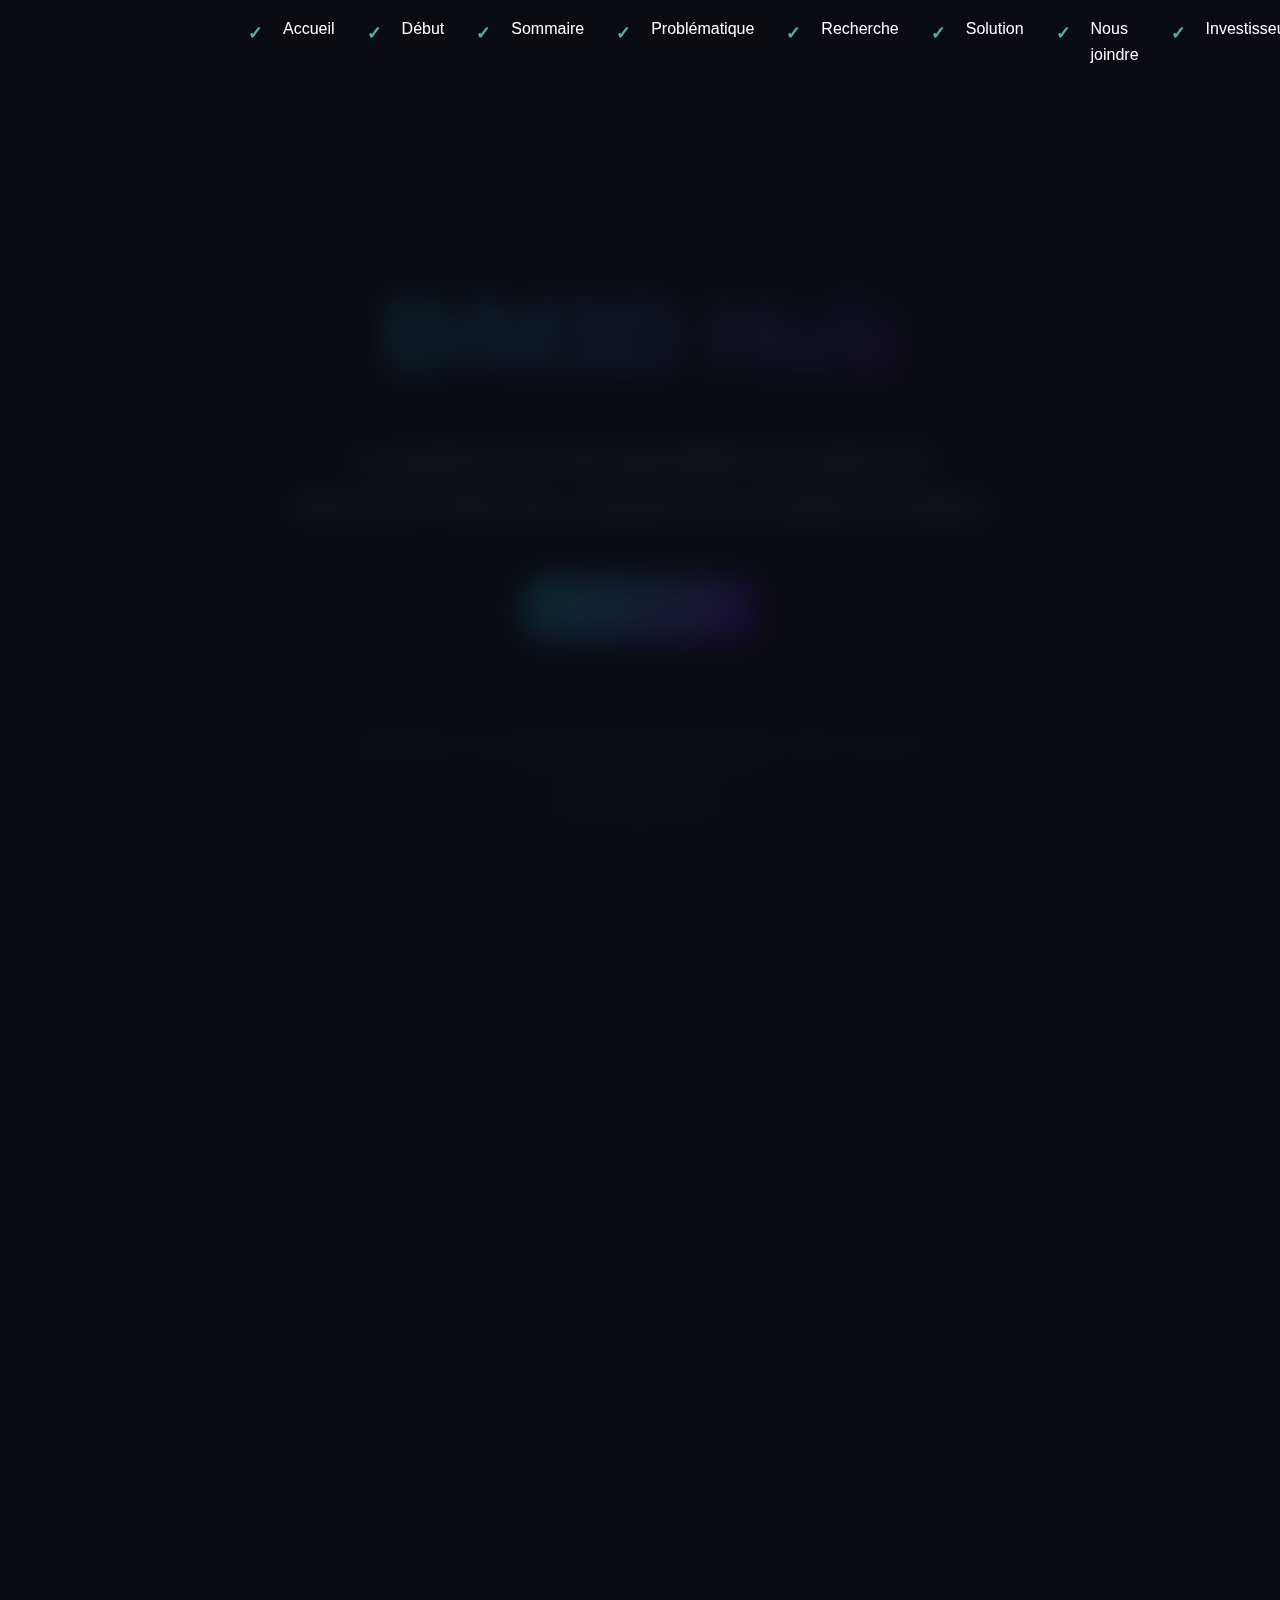
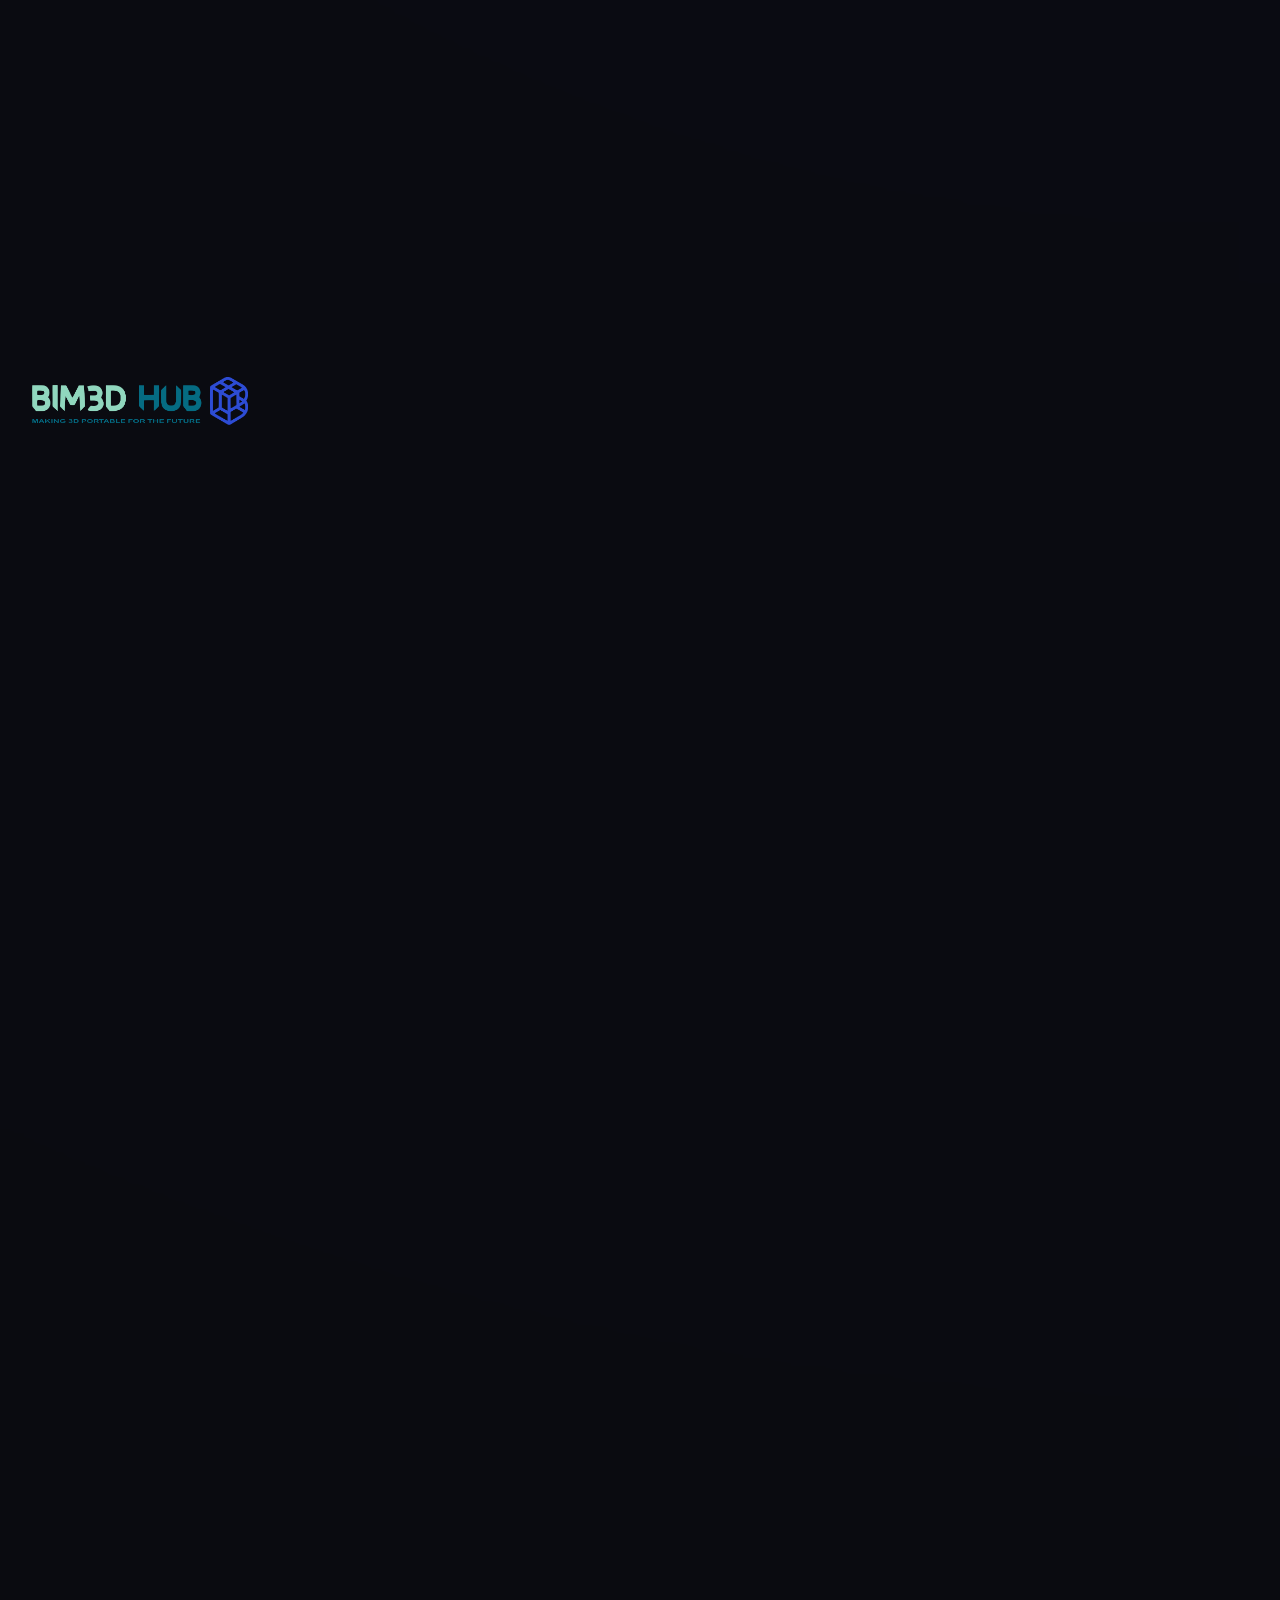
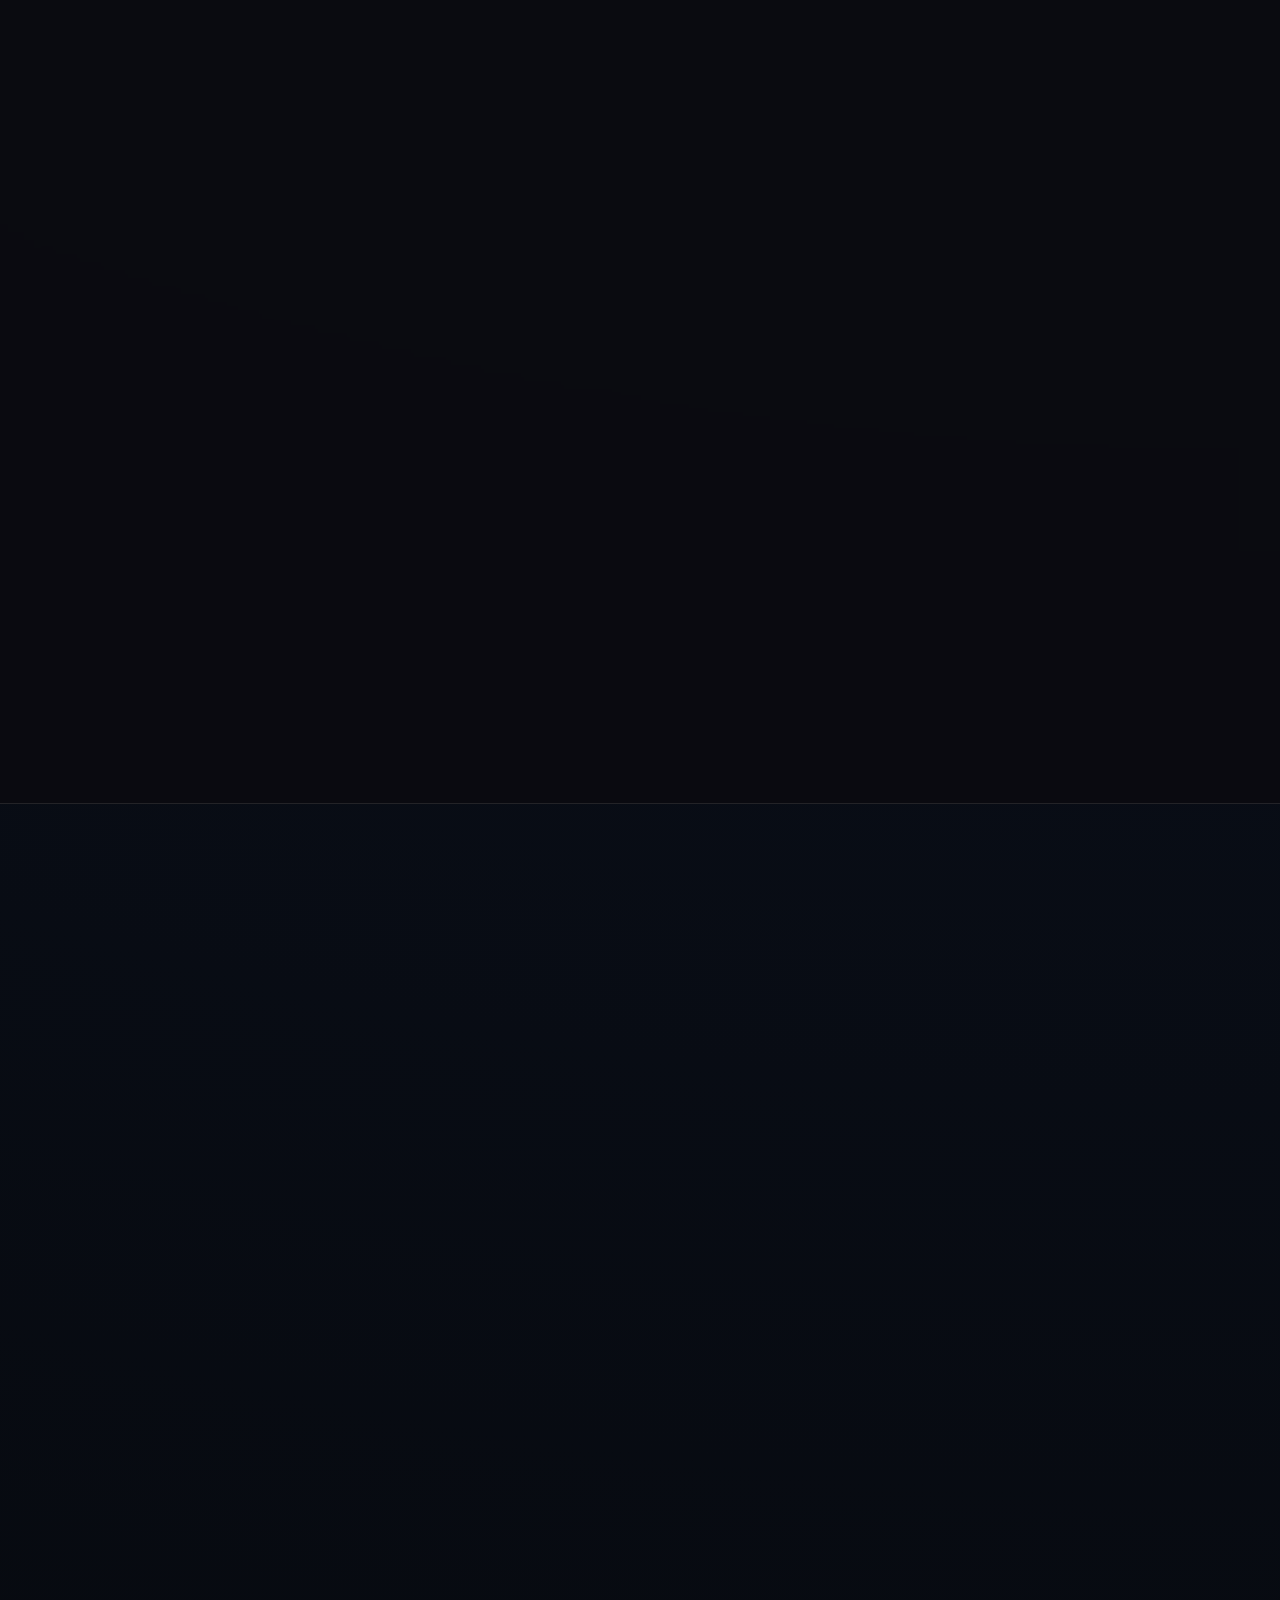
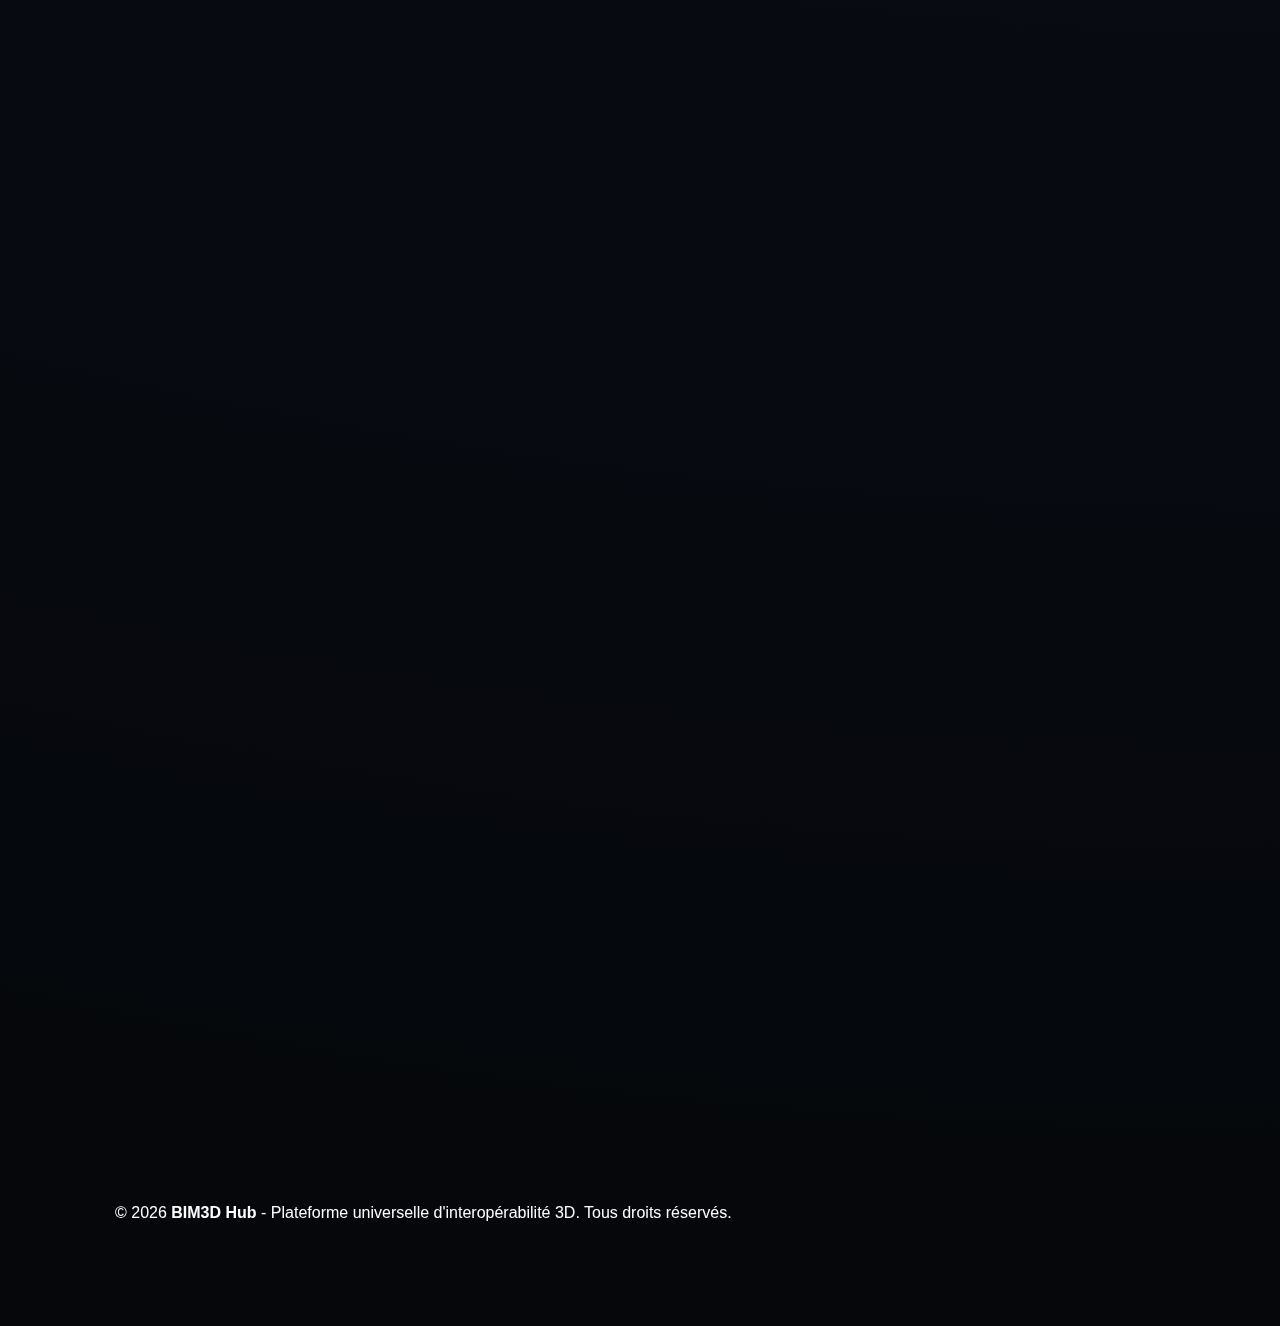
<file: fr-ca/index.html>
<!DOCTYPE html>
<html lang="fr-ca">
<head>
    <meta charset="UTF-8" />

    <link rel="icon" type="image/png" href="../assets/favicon.png">
    
    <meta name="viewport" content="width=device-width, initial-scale=1.0" />
    <title>BIM3D Hub - Plateforme universelle d'interopérabilité 3D</title>
    <!-- Link para o CSS centralizado com controle de versão -->
    <link rel="stylesheet" href="../assets/styles.css?v=1.1">
</head>
<body>
    <!-- Éléments Fonctionnels -->
    <div class="progress-bar" id="progressBar"></div>
    <div class="bg-particles" id="particles"></div>

<!-- Navegação Superior -->
<nav id="navbar">
    <div class="nav-container">
        <div class="logo">
               <a href="../index.html" title="Retour au Site Global">
               <img src="../assets/Logo.png" alt="BIM3D Hub Logo" class="logo-img" />
            </a>
        </div>
        
        <!-- 2. Botão do Menu Mobile (Hambúrguer) -->
        <div class="menu-toggle" id="mobile-menu">
            <span class="bar"></span>
            <span class="bar"></span>
            <span class="bar"></span>
        </div>

        <!-- 3. Links de Navegação (Devem estar DENTRO da nav-container) -->
        <ul class="nav-links">
            <li><a href="../index.html">Accueil</a></li>
            <li><a href="#home">Début</a></li>
            <li><a href="#summary">Sommaire</a></li>
            <li><a href="#problem">Problématique</a></li>
            <li><a href="#research">Recherche</a></li>
            <li><a href="#solution">Solution</a></li>
            <li><a href="#contact">Nous joindre</a></li>
            <li><a href="fr_investisseurs.html">Investisseurs</a></li>
            
            <li class="lang-switcher">
                <div class="lang-current">
                    <img src="quebecflag.png" class="lang-flag" alt="QC">
                    <span class="nav-lang-label">QC</span>
                    <span class="lang-arrow">▼</span>
                </div>

                <div class="lang-dropdown">
                    <!-- Français (QC) -->
                    <a href="../es-us/index.html" class="lang-option">
                        <img src="../es-us/usaflag.png" class="lang-flag"> Español (US)
                    </a>
    
                    <!-- English (EN) - Aponta para o index na raiz -->
                    <a href="../index.html" class="lang-option">
                        <img src="../en/canadaflag.png" class="lang-flag"> English (EN)
                    </a>
    
                    <!-- Português (BR) -->
                    <a href="../pt-br/index.html" class="lang-option">
                        <img src="../pt-br/brazilflag.png" class="lang-flag"> Português (BR)
                    </a>
    
                    <!-- Português (PT) -->
                    <a href="../pt-pt/index.html" class="lang-option">
                        <img src="../pt-pt/portugalflag.png" class="lang-flag"> Português (PT)
                    </a>
    
                    <!-- Italiano -->
                    <a href="../it/index.html" class="lang-option">
                        <img src="../it/italyflag.png" class="lang-flag"> Italiano (IT)
                    </a>
                </div>
            </li>
        </ul>
    </div> 
</nav>

    <!-- 1. Hero Section -->
    <section class="hero" id="home">
        <div class="hero-content">
            <h1 class="fade-in">BIM3D Hub</h1>
            <p class="subtitle fade-in">La plateforme d'interopérabilité des objets 3D<br>Maximiser l'efficacité, propulser les résultats mondiaux</p>
            <a href="#summary" class="cta-button fade-in">Découvrez l'avenir</a>
        </div>
        <!-- Indicateur de Défilement Centralisé -->
        <div class="scroll-indicator fade-in">

            <!-- Disclaimer (Encaixado com estilo sutil) -->
            <p style="font-size: 0.7rem; opacity: 0.6; margin-bottom: 1.2rem; max-width: 600px; margin-left: auto; margin-right: auto; line-height: 1.4; font-style: italic;">
                <strong>Note linguistique :</strong> Nous apprécions la richesse des variantes régionales du français ; toutefois, nous avons choisi d'utiliser le français québécois pour ce site Web.
            </p>
            
            <span>Défilez pour Explorer</span>
            <div class="scroll-line"></div>
        </div>
    </section>
    
    <!-- 2. Sommaire Exécutif -->
    <section id="summary">
        <div class="container">
            <h2 class="section-title fade-in">Sommaire exécutif</h2>
            <div class="glass-card fade-in">
                <p>Le <strong>BIM3D Hub</strong> est uma technologie révolutionnaire conçue pour répondre à l'un des défis les plus profonds et coûteux des industries de l'architecture, de l'ingénierie, de la construction (AEC) et du design industriel : le gaspillage énorme de temps, d'argent et d'énergie émotionnelle auquel font face quotidiennement les professionnels et les fabricants en tentant de « corriger » manuellement ce que des décennies de logiciels incompatibles n'ont jamais résolu.</p>
                <br>
                <p>Depuis des années, la productivité du secteur est entravée non pas par um manque de capacité technique, mais par l'absence d'une norme opérationnelle permettant à un même objet 3D de fonctionner avec qualité et fidélité sur n'importe quelle plateforme. La pression actuelle pour des flux de travail BIM intégrés, des processus plus rapides et une réduction des coûts rend ce problème encore plus urgent.</p>
                <br>
                <p><strong>BIM3D Hub</strong> répond précisément à ce besoin critique en agissant sur le point le plus sensible de la chaîne numérique : l'interchangeabilité opérationnelle des objets 3D, garantissant qu'un seul bloc complet avec sa géométrie (maillage), ses matériaux, ses attributs et ses métadonnées BIM fonctionne de manière cohérente sur n'importe quel logiciel, sans retravail ni perte de consistance.</p>
            </div>
            <div class="grid">
                <div class="feature-card fade-in">
                    <div class="icon">📦</div>
                    <h3>Format universel</h3>
                    <p>Format de fichier intelligent .b3do avec géométrie complète,<br class="desktop-only"> matériaux PBR et métadonnées BIM</p>
                </div>
                <div class="feature-card fade-in">
                    <div class="icon">🔄</div>
                    <h3>Convertisseur multiplateforme</h3>
                    <p>Conversion fluide : FBX, B3DO, SKP et au-delà</p>
                </div>
                <div class="feature-card fade-in">
                    <div class="icon">🔌</div>
                    <h3>Extensions industrielles</h3>
                    <p>SketchUp, Blender, Rhino, avec Revit et ArchiCAD à venir prochainement</p>
                </div>
                <div class="feature-card fade-in">
                    <div class="icon">☁️</div>
                    <h3>Bibliothèque infonuagique</h3>
                    <p>Répertoire centralisé de modèles 3D interopérables</p>
                </div>
            </div>
        </div>
        <div class="back-to-top-container fade-in">
            <a href="#home" class="back-to-top-link">Retour en haut</a>
        </div>
    </section>

    <!-- 3. La Problématique -->
    <section id="problem">
        <div class="container">
            <h2 class="section-title fade-in">La problématique</h2>
            <p class="section-subtitle fade-in">
                L'industrie de l'AEC opère dans un environnement fragmenté <br class="desktop-only"> 
                avec des dizaines de formats incompatibles
            </p>
            <div class="glass-card fade-in">
                <p><strong>L'absence d'un format universel ralentit la transformation numérique de la construction<br class="desktop-only">
                et engendre des coûts importants pour les fabricants, les concepteurs et les constructeurs.
                </strong></p>
                <br>
                <h3>Conséquences critiques</h3>
                <ul>
                    <li>Retravail continu pour générer plusieurs versions d'un même objet</li>
                    <li>Perte d'informations lors des conversions entre logiciels</li>
                    <li>Projets non standardisés et collaboration difficile</li>
                    <li>Coûts élevés pour la modélisation et la maintenance des bibliothèques</li>
                    <li>Faible qualité ou incohérence visuelle entre les plateformes</li>
                    <li>Adoption limitée des flux de travail BIM due aux incompatibilités structurelles</li>
                </ul>
            </div>
        </div>
        <div class="back-to-top-container fade-in">
            <a href="#home" class="back-to-top-link">Retour en haut</a>
        </div>
    </section>

    <!-- 4. Recherche -->
    <section id="research">
        <div class="container">
            <h2 class="section-title fade-in">Façonnez l'avenir avec nous</h2>
            <p class="section-subtitle fade-in">Nous sollicitons l'expertise des professionnels<br>du milieu de la construction (AEC) afin de perfectionner le <strong>BIM3D Hub</strong>.<br>Sélectionnez votre profil ci-dessous pour participer.</p>                    
            <div class="grid">
                <div class="glass-card fade-in">
                    <div class="icon">📐</div>
                    <h3>Pour les architectes et concepteurs</h3>
                    <p>Fatigué de corriger des modèles 3D défectueux?<br>Aidez-nous à definir le flux de travail parfait pour vos besoins quotidiens.</p>
                    <br>
                    <a href="https://tally.so/r/A7KV2z" target="_blank" class="cta-button">Participer au sondage (2 min)</a>
                </div>
                <div class="glass-card fade-in">
                    <div class="icon">🏭</div>
                    <!-- Adicionada quebra de linha e espaço invisível para forçar a segunda linha -->
                    <h3>Pour les fabricants<br>&nbsp;</h3> 
                    <!-- Adicionada quebra de linha para espelhar o card da esquerda -->
                    <p>Vous souhaitez que vos produits soient spécifiés plus souvent? Partagez vos défis concernant les catalogues numériques et le ROI.</p>
                    <br>
                    <a href="https://tally.so/r/q4a8QG" target="_blank" class="cta-button">Participer au sondage (3 min)</a>
                </div>
            </div>
        </div>
        <div class="back-to-top-container fade-in">
            <a href="#home" class="back-to-top-link">Retour en haut</a>
        </div>
    </section>

    <!-- 5. La Solution -->
    <section id="solution">
        <div class="container">
            <h2 class="section-title fade-in">La solution BIM3D Hub</h2>
            <div class="glass-card fade-in">
                <div class="solution-content">
                    <h3>Format universel .b3do</h3>
                    <p class="solution-intro fade-in">Un conteneur 3D intelligent qui combine :</p>
                    <ul>
                        <li><strong>Géométrie optimisée :</strong> Données de maillage propres et efficaces</li>
                        <li><strong>Matériaux PBR :</strong> Matériaux de rendu physiquement réalistes</li>
                        <li><strong>Hiérarchies d'objets :</strong> Organisation structurée des composants</li>
                        <li><strong>Niveaux de détail (LOD) :</strong> Plusieurs options de résolution</li>
                        <li><strong>Métadonnées IFC :</strong> Intégration Industry Foundation Classes</li>
                        <li><strong>Propriétés paramétriques :</strong> Attributs spécifiques au fabricant</li>
                    </ul>
                </div>
            </div>
        </div>
        <div class="back-to-top-container fade-in">
            <a href="#home" class="back-to-top-link">Retour en haut</a>
        </div>
    </section>

    <!-- 12. Section Contact -->
    <section id="contact">
        <div class="container">
            <h2 class="section-title fade-in">Contactez-nous</h2>
            <div class="glass-card fade-in" style="max-width: 800px; margin: 0 auto;">
                <form id="contactForm">
                    <div class="form-group">
                        <label class="form-label">Nom</label>
                        <input type="text" name="name" class="form-input" required placeholder="Votre nom complet">
                    </div>
                    <div class="form-group">
                        <label class="form-label">Courriel</label>
                        <input type="email" name="email" class="form-input" required placeholder="nom@entreprise.com">
                    </div>
                    <div class="form-group">
                        <label class="form-label">Message</label>
                        <textarea name="message" class="form-textarea" required placeholder="Comment pouvons-nous vous aider?"></textarea>
                    </div>

                    <div class="form-divider"></div>
                    <p class="contact-info-centered">
                        Contact direct : contact@bim3dhub.com | (873) 973-2220
                    </p>
                    <div class="form-divider"></div>

                    <div style="text-align: center; margin-top: 2.5rem;">
                        <button type="submit" class="cta-button">Envoyer le message</button>
                    </div>
                </form>
                <div id="formResponse"></div>
            </div>
        </div>
        <div class="back-to-top-container fade-in">
            <a href="#home" class="back-to-top-link">Retour en haut</a>
        </div>
    <!-- Pied de page -->
    <footer>
        <div class="container footer-content">
            <p>&copy; 2026 <strong>BIM3D Hub</strong> - Plateforme universelle d'interopérabilité 3D. Tous droits réservés.</p>
        </div>
    </footer>
    </section>
    
    <!-- Script Centralisé -->
    <script src="../assets/main.js"></script>
</body>
</html>
</file>
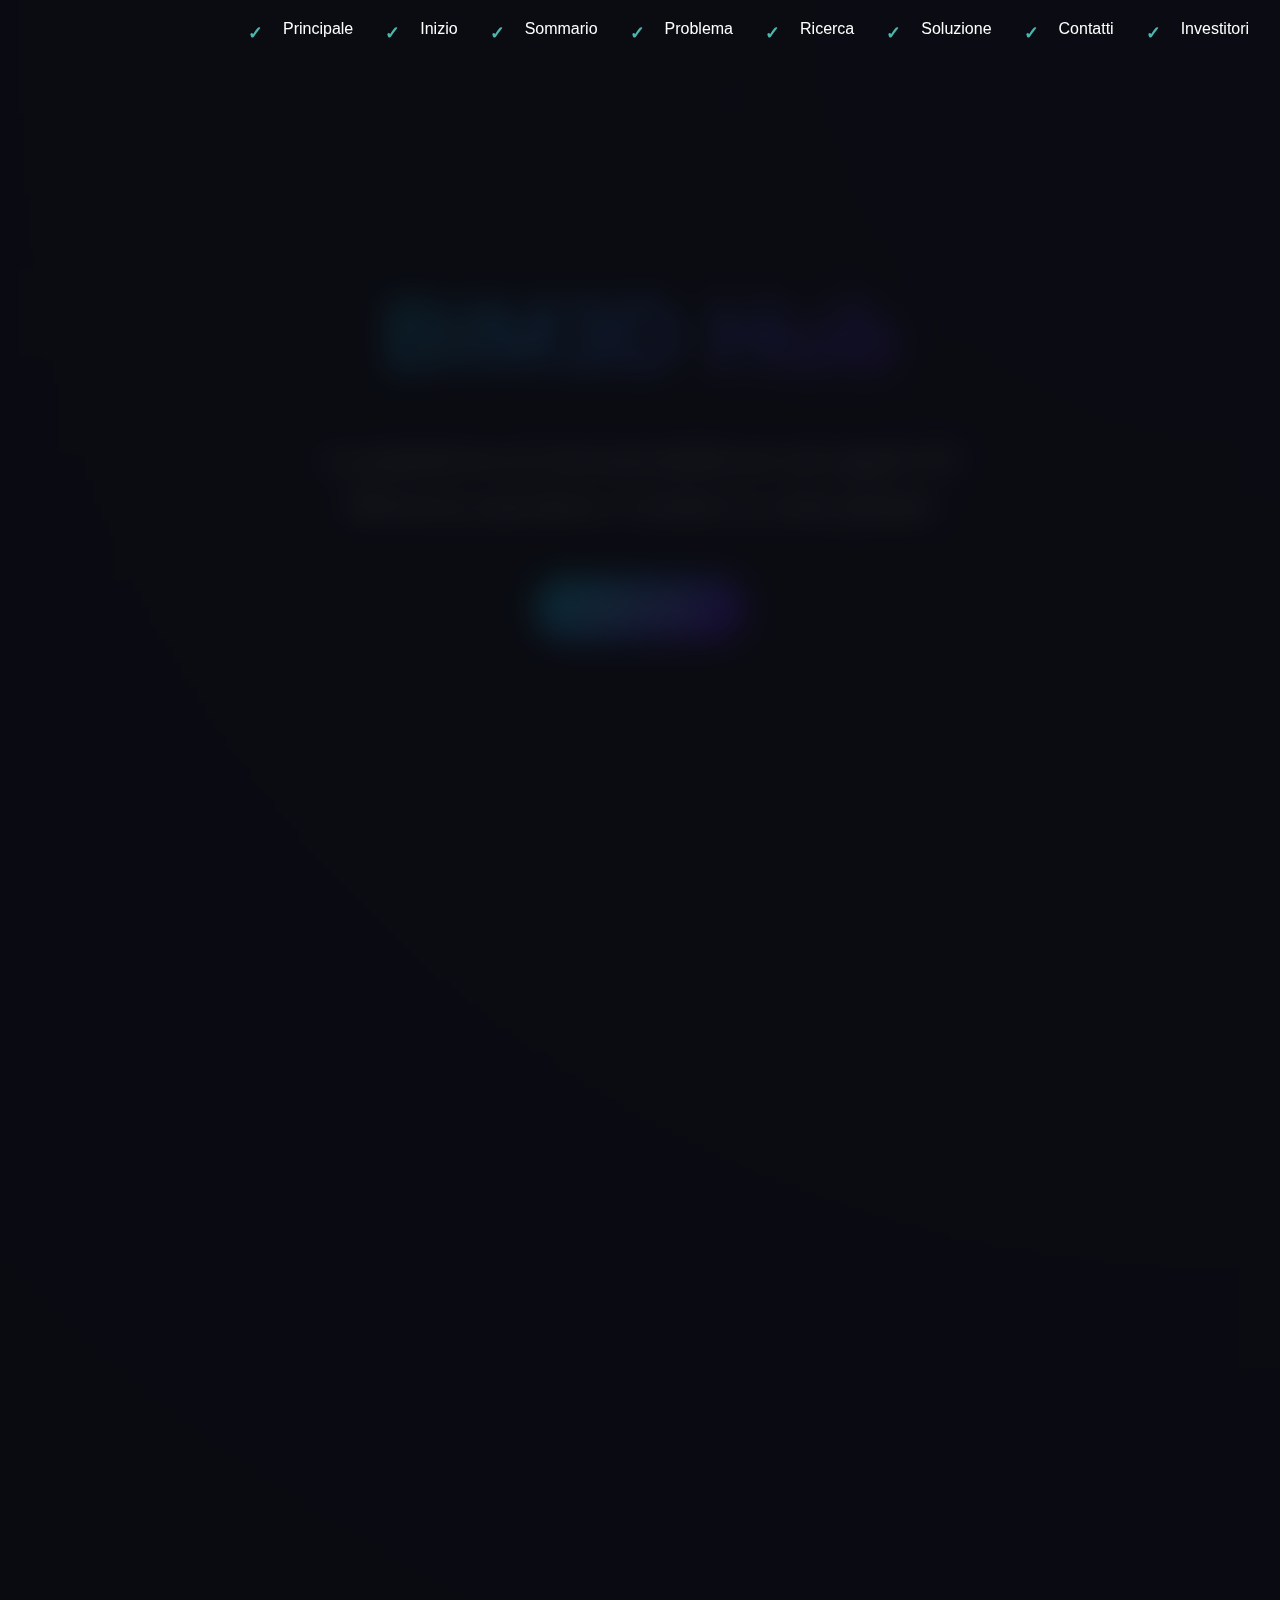
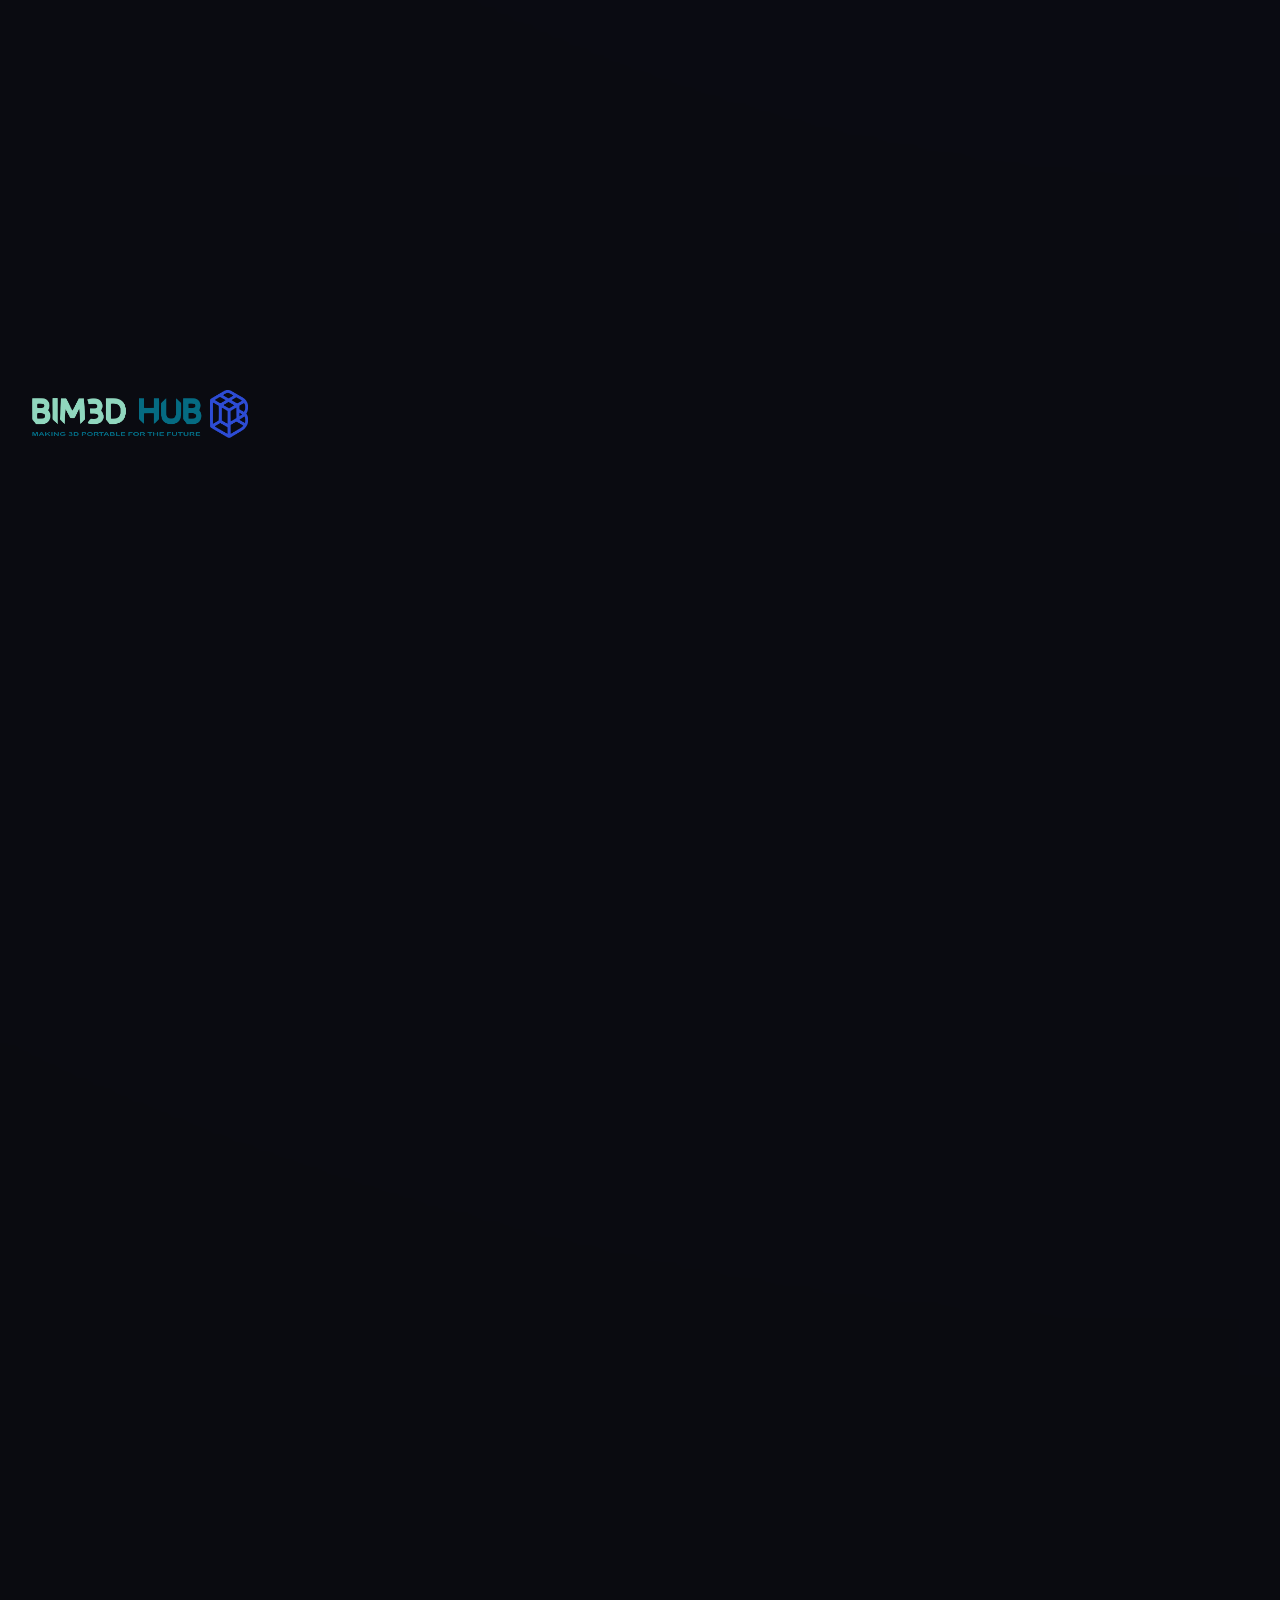
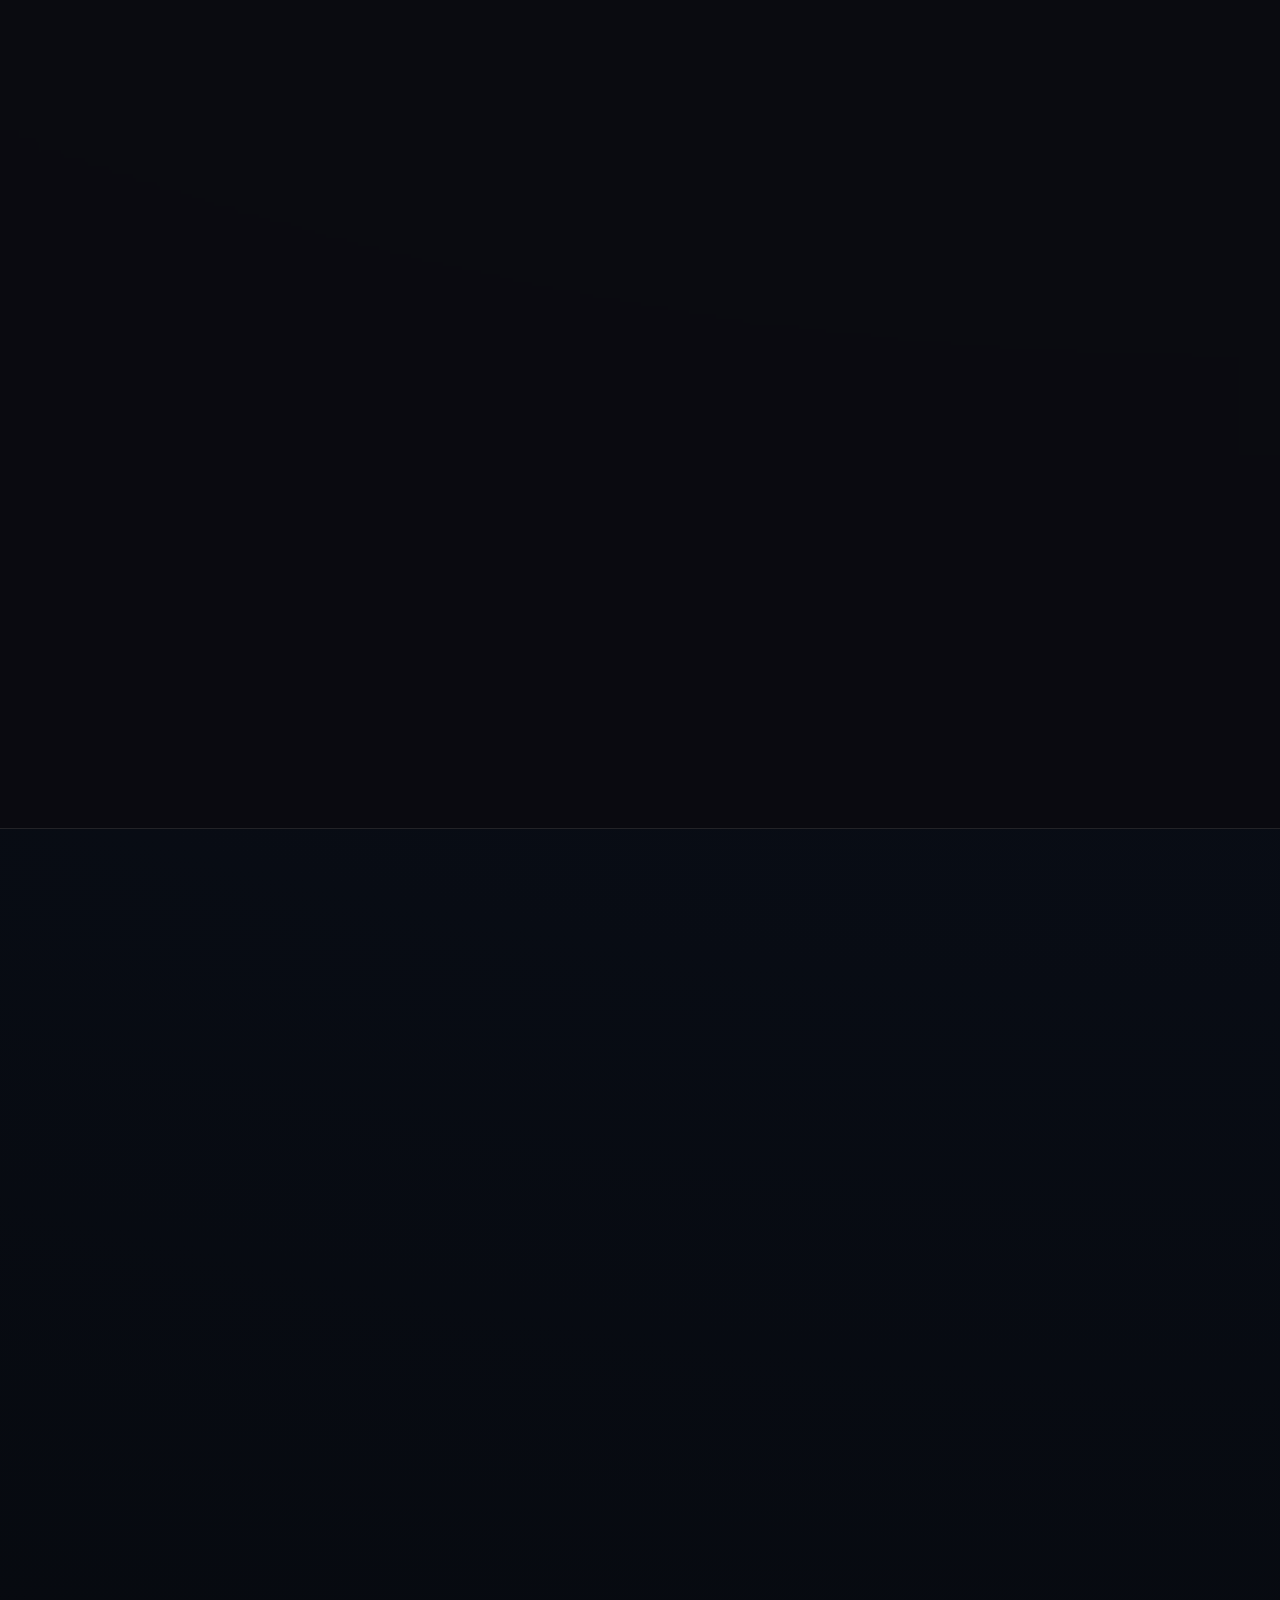
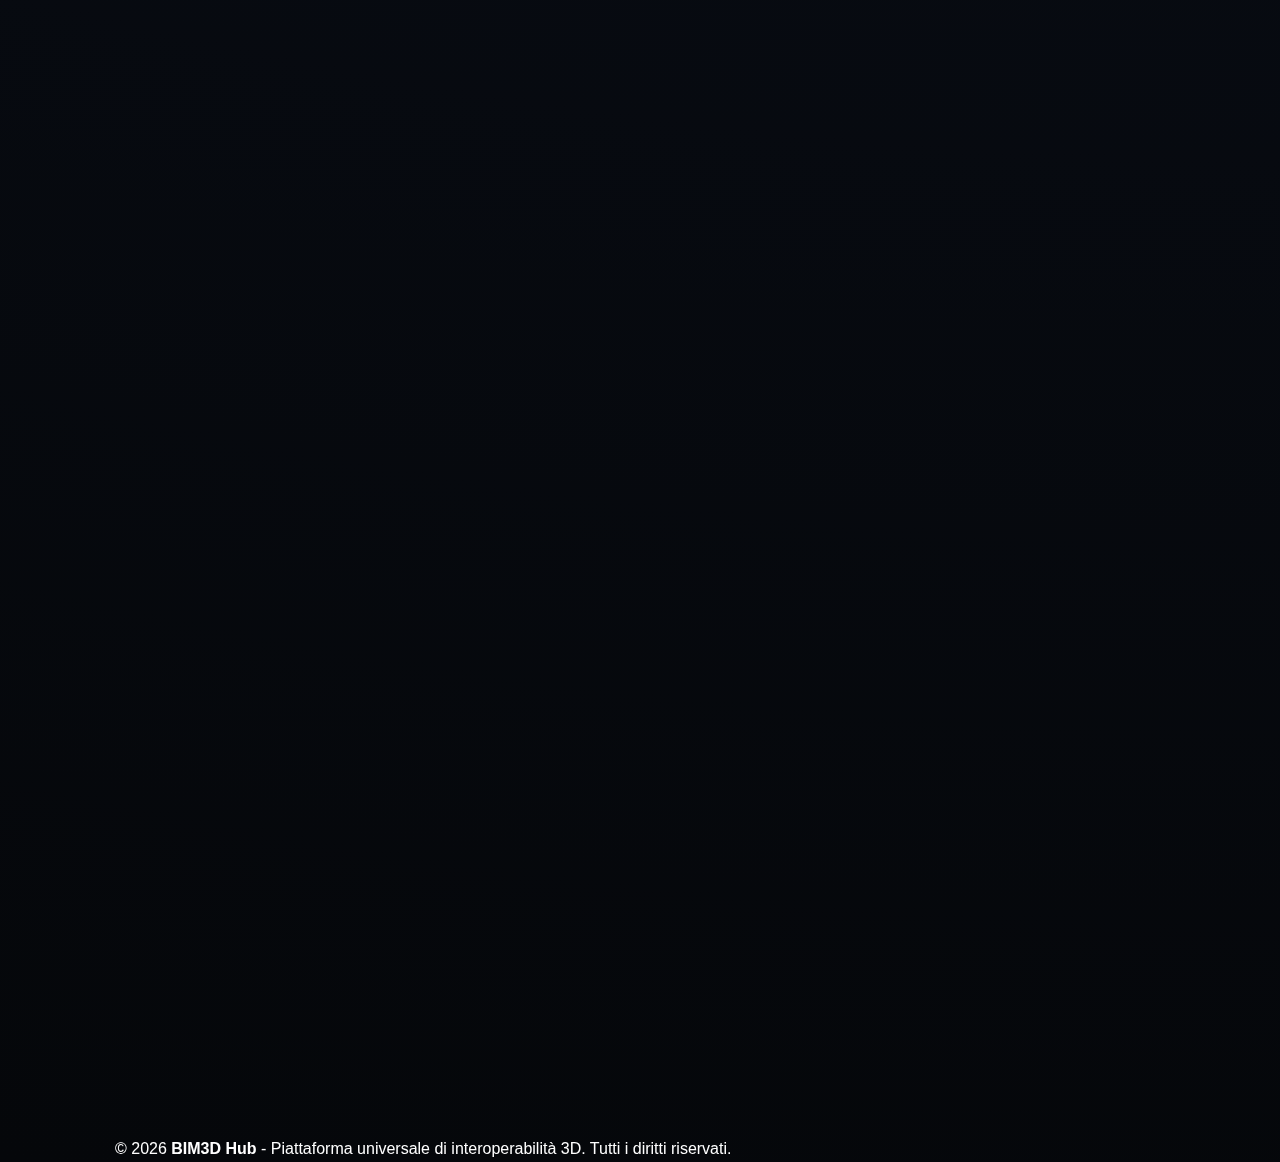
<file: it/index.html>
<!DOCTYPE html>
<html lang="it">
<head>
    <meta charset="UTF-8" />

    <link rel="icon" type="image/png" href="../assets/favicon.png">
    
    <meta name="viewport" content="width=device-width, initial-scale=1.0" />
    <title>BIM3D Hub - Piattaforma universale di interoperabilità 3D</title>
    <!-- Link al CSS centralizzato con controllo di versione -->
    <link rel="stylesheet" href="../assets/styles.css?v=1.1">
</head>
<body>
    <!-- Elementi Funzionali -->
    <div class="progress-bar" id="progressBar"></div>
    <div class="bg-particles" id="particles"></div>
    
<!-- Navegação Superior -->
<nav id="navbar">
    <div class="nav-container">
        <div class="logo">
               <a href="../index.html" title="Torna al Sito Global">
               <img src="../assets/Logo.png" alt="BIM3D Hub Logo" class="logo-img" />
            </a>
        </div>
        
        <!-- 2. Botão do Menu Mobile (Hambúrguer) -->
        <div class="menu-toggle" id="mobile-menu">
            <span class="bar"></span>
            <span class="bar"></span>
            <span class="bar"></span>
        </div>

        <!-- 3. Links de Navegação (Devem estar DENTRO da nav-container) -->
        <ul class="nav-links">
            <li><a href="../index.html">Principale</a></li>
            <li><a href="#home">Inizio</a></li>
            <li><a href="#summary">Sommario</a></li>
            <li><a href="#problem">Problema</a></li>
            <li><a href="#research">Ricerca</a></li>
            <li><a href="#solution">Soluzione</a></li>
            <li><a href="#contact">Contatti</a></li>
            <li><a href="it_investitori.html">Investitori</a></li>

                    <!-- Link LinkedIn com PNG -->
<li class="nav-social-item">
    <a href="https://www.linkedin.com/pulse/cost-3ds-digital-tower-babel-paulo-chiarelli-qwrfc" 
       target="_blank" 
       rel="noopener" 
       class="nav-social-link" 
       title="Leggi articoli tecnici">
        <!-- Ajuste o caminho ../assets/ se necessário -->
        <img src="../assets/linkedin-icon.png" alt="LinkedIn" class="nav-social-img">
    </a>
</li>
            
            <li class="lang-switcher">
                <div class="lang-current">
                    <img src="italyflag.png" class="lang-flag" alt="IT">
                    <span class="nav-lang-label">IT</span>
                    <span class="lang-arrow">▼</span>
                </div>

                <div class="lang-dropdown">
                    <!-- Français (QC) -->
                    <a href="../fr-ca/index.html" class="lang-option">
                        <img src="../fr-ca/quebecflag.png" class="lang-flag"> Français (QC)
                    </a>
    
                    <!-- English (EN) - Aponta para o index na raiz -->
                    <a href="../index.html" class="lang-option">
                        <img src="../en/canadaflag.png" class="lang-flag"> English (EN)
                    </a>
    
                    <!-- Português (BR) -->
                    <a href="../pt-br/index.html" class="lang-option">
                        <img src="../pt-br/brazilflag.png" class="lang-flag"> Português (BR)
                    </a>
    
                    <!-- Português (PT) -->
                    <a href="../pt-pt/index.html" class="lang-option">
                        <img src="../pt-pt/portugalflag.png" class="lang-flag"> Português (PT)
                    </a>
    
                    <!-- Español (US) -->
                    <a href="../es-us/index.html" class="lang-option">
                        <img src="../es-us/usaflag.png" class="lang-flag"> Español (US)
                    </a>
                </div>
            </li>
        </ul>
    </div> 
</nav>

    <!-- 1. Hero Section -->
    <section class="hero" id="home">
        <div class="hero-content">
            <h1 class="fade-in">BIM3D Hub</h1>
            <p class="subtitle fade-in">La piattaforma di interoperabilità per gli oggetti 3D<br>Efficienza operativa e risultati su scala globale</p>
            <a href="#summary" class="cta-button fade-in">Scopri il futuro</a>
        </div>
        <!-- Indicatore di Scorrimento Centralizzato -->
        <div class="scroll-indicator fade-in">
            <span>Scorri per Esplorare</span>
            <div class="scroll-line"></div>
        </div>
    </section>

    <!-- 2. Sommario Esecutivo -->
    <section id="summary">
        <div class="container">
            <h2 class="section-title fade-in">Sommario esecutivo</h2>
            <div class="glass-card fade-in">
                <p>Il <strong>BIM3D Hub</strong> è una tecnologia rivoluzionaria progettata per affrontare una delle sfide più profonde e costose dei settori dell'architettura, dell'ingegneria, delle costruzioni (AEC) e del design industriale: l'enorme spreco di tempo, denaro ed energia che i professionisti e le aziende produttrici affrontano quotidianamente nel tentativo di "correggere" manualmente ciò che decenni di software incompatibili non hanno mai risolto.</p>
                <br>
                <p>Da anni, la produttività del settore è ostacolata non dalla mancanza di capacità tecnica, ma dall'assenza di uno standard operativo che consenta allo stesso oggetto 3D di funzionare con qualità e fedeltà su qualsiasi piattaforma. L'attuale pressione per workflow BIM integrati, processi più rapidi e riduzione dei costi rende questo problema ancora più urgente.</p>
                <br>
                <p><strong>BIM3D Hub</strong> risponde precisamente a questa esigenza critica agendo sul punto più sensibile della catena digitale: l'intercambiabilità operativa degli oggetti 3D, garantendo che un singolo blocco completo di geometria (mesh), materiali, attributi e metadati BIM funzioni in modo coerente su qualsiasi software, senza rilavorazioni o perdita di consistenza.</p>
            </div>
            <div class="grid">
                <div class="feature-card fade-in">
                    <div class="icon">📦</div>
                    <h3>Formato universale</h3>
                    <p>Formato file intelligente .b3do con geometria completa,<br class="desktop-only"> materiali PBR e metadati BIM</p>
                </div>
                <div class="feature-card fade-in">
                    <div class="icon">🔄</div>
                    <h3>Convertitore multipiattaforma</h3>
                    <p>Conversione fluida: FBX, B3DO, SKP e oltre</p>
                </div>
                <div class="feature-card fade-in">
                    <div class="icon">🔌</div>
                    <h3>Plugin di settore</h3>
                    <p>SketchUp, Blender, Rhino; Revit e ArchiCAD in arrivo prossimamente</p>
                </div>
                <div class="feature-card fade-in">
                    <div class="icon">☁️</div>
                    <h3>Libreria Cloud</h3>
                    <p>Repository centralizzato di modelli 3D interoperabili</p>
                </div>
            </div>
        </div>
        <div class="back-to-top-container fade-in">
            <a href="#home" class="back-to-top-link">Torna su</a>
        </div>
    </section>

    <!-- 3. Le Problematiche -->
    <section id="problem">
        <div class="container">
            <h2 class="section-title fade-in">Le problematiche</h2>
            <p class="section-subtitle fade-in">
                L'industria AEC opera in un ambiente frammentato <br class="desktop-only"> 
                con decine di formati incompatibili
            </p>
            <div class="glass-card fade-in">
                <p><strong>L'assenza di un formato universale rallenta la digitalizzazione delle costruzioni<br class="desktop-only">
                e genera costi significativi per produttori, progettisti e costruttori.
                </strong></p>
                <br>
                <h3>Conseguenze critiche</h3>
                <ul>
                    <li>Rilavorazione continua per generare molteplici versioni dello stesso oggetto</li>
                    <li>Perdita di informazioni durante le conversioni tra software</li>
                    <li>Progetti non standardizzati e collaborazione difficoltosa</li>
                    <li>Costi elevati per la modellazione e la manutenzione delle librerie</li>
                    <li>Bassa qualità o incoerenza visiva tra le piattaforme</li>
                    <li>Limitata adozione dei workflow BIM a causa di incompatibilità strutturali</li>
                </ul>
            </div>
        </div>
        <div class="back-to-top-container fade-in">
            <a href="#home" class="back-to-top-link">Torna su</a>
        </div>
    </section>

    <!-- 4. Ricerca -->
    <section id="research">
        <div class="container">
            <h2 class="section-title fade-in">Contribuisci a plasmare il futuro</h2>
            <p class="section-subtitle fade-in">Stiamo raccogliendo i pareri dei leader del settore per perfezionare BIM3D Hub.<br>Seleziona il tuo profilo per partecipare.</p>
            <div class="grid">
                <div class="glass-card fade-in">
                    <div class="icon">📐</div>
                    <h3>Per Architetti e Designer</h3>
                    <p>Stanco di correggere modelli 3D difettosi? Aiutaci a definire il workflow perfetto per le tue necessità quotidiane.</p>
                    <br>
                    <a href="https://tally.so/r/q4alvY" target="_blank" class="cta-button">Partecipa al sondaggio (2 min)</a>
                </div>
                <div class="glass-card fade-in">
                    <div class="icon">🏭</div>
                    <h3>Per le Aziende Produttrici</h3>
                    <p>Vuoi che i tuoi prodotti vengano specificati più spesso? Condividi le tue sfide su cataloghi digitali e ROI.</p>
                    <br>
                    <a href="https://tally.so/r/jabYJQ" target="_blank" class="cta-button">Partecipa al sondaggio (3 min)</a>
                </div>
            </div>
        </div>
        <div class="back-to-top-container fade-in">
            <a href="#home" class="back-to-top-link">Torna su</a>
        </div>
    </section>

    <!-- 5. La Soluzione -->
    <section id="solution">
        <div class="container">
            <h2 class="section-title fade-in">La soluzione BIM3D Hub</h2>
            <div class="glass-card fade-in">
                <div class="solution-content">
                    <h3>Formato universale .b3do</h3>
                    <p class="solution-intro fade-in">Un contenitore 3D intelligente che combina:</p>
                    <ul>
                        <li><strong>Geometria ottimizzata:</strong> Dati mesh puliti ed efficienti</li>
                        <li><strong>Materiali PBR:</strong> Materiali di resa fisicamente realistici</li>
                        <li><strong>Gerarchie di oggetti:</strong> Organizzazione strutturata dei componenti</li>
                        <li><strong>Livelli di dettaglio (LOD):</strong> Molteplici opzioni di risoluzione</li>
                        <li><strong>Metadati IFC:</strong> Integrazione Industry Foundation Classes</li>
                        <li><strong>Proprietà parametriche:</strong> Attributi specifici del produttore</li>
                    </ul>
                </div>
            </div>
        </div>
        <div class="back-to-top-container fade-in">
            <a href="#home" class="back-to-top-link">Torna su</a>
        </div>
    </section>

    <!-- 9. Contatti -->
    <section id="contact">
        <div class="container">
            <h2 class="section-title fade-in">Contattaci</h2>
            <div class="glass-card fade-in" style="max-width: 800px; margin: 0 auto;">
                <form id="contactForm">
                    <div class="form-group">
                        <label class="form-label">Nome</label>
                        <input type="text" name="name" class="form-input" required placeholder="Il tuo nome completo">
                    </div>
                    <div class="form-group">
                        <label class="form-label">Email</label>
                        <input type="email" name="email" class="form-input" required placeholder="nome@azienda.it">
                    </div>
                    <div class="form-group">
                        <label class="form-label">Messaggio</label>
                        <textarea name="message" class="form-textarea" required placeholder="Come possiamo aiutarti?"></textarea>
                    </div>

                    <div class="form-divider"></div>
                    <p class="contact-info-centered">
                        Contatto diretto: contact@bim3dhub.com | (873) 973-2220
                    </p>
                    <div class="form-divider"></div>

                    <div style="text-align: center; margin-top: 2.5rem;">
                        <button type="submit" class="cta-button">Invia Messaggio</button>
                    </div>
                </form>
                <div id="formResponse"></div>
            </div>
        </div>
        <div class="back-to-top-container fade-in">
            <a href="#home" class="back-to-top-link">Torna su</a>
        </div>
    </section>

    <!-- Footer -->
    <footer>
        <div class="container footer-content">
            <p>&copy; 2026 <strong>BIM3D Hub</strong> - Piattaforma universale di interoperabilità 3D. Tutti i diritti riservati.</p>
        </div>
    </footer>
    
    <script src="../assets/main.js"></script>
</body>
</html>
</file>
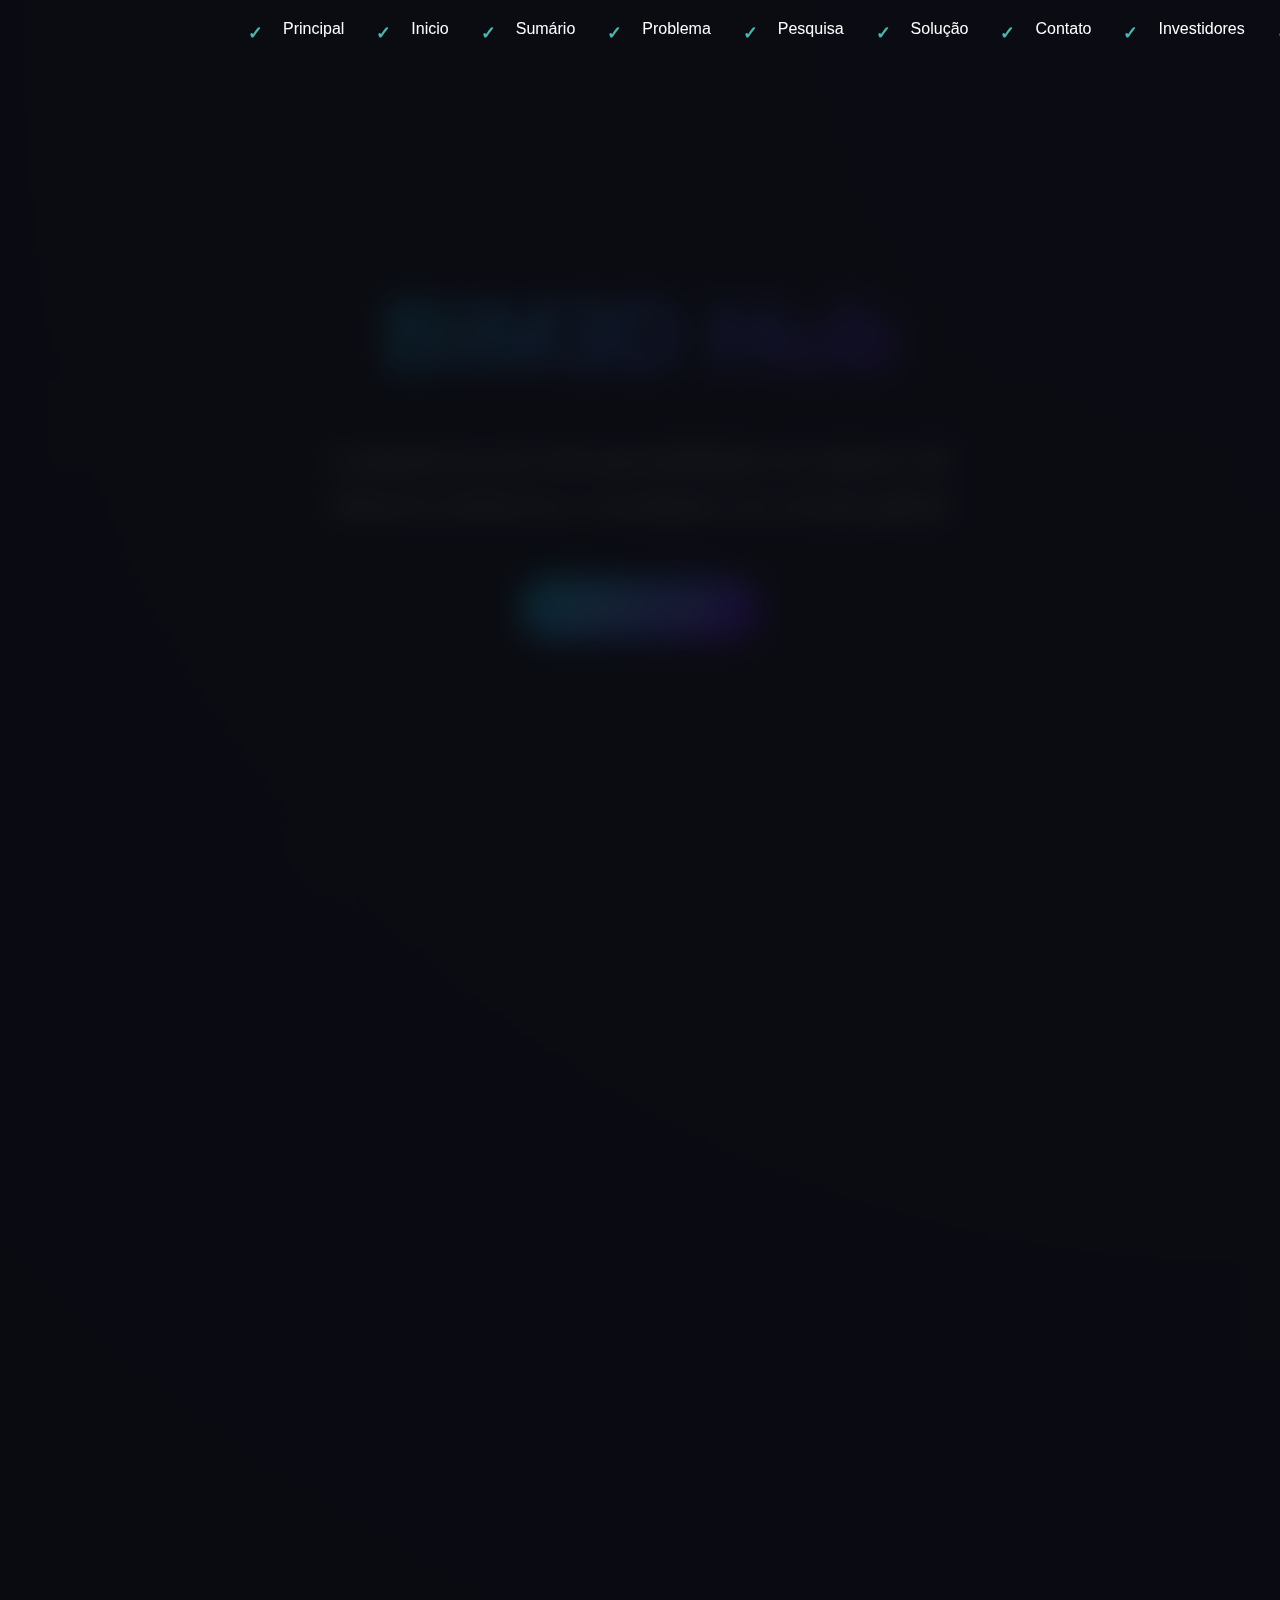
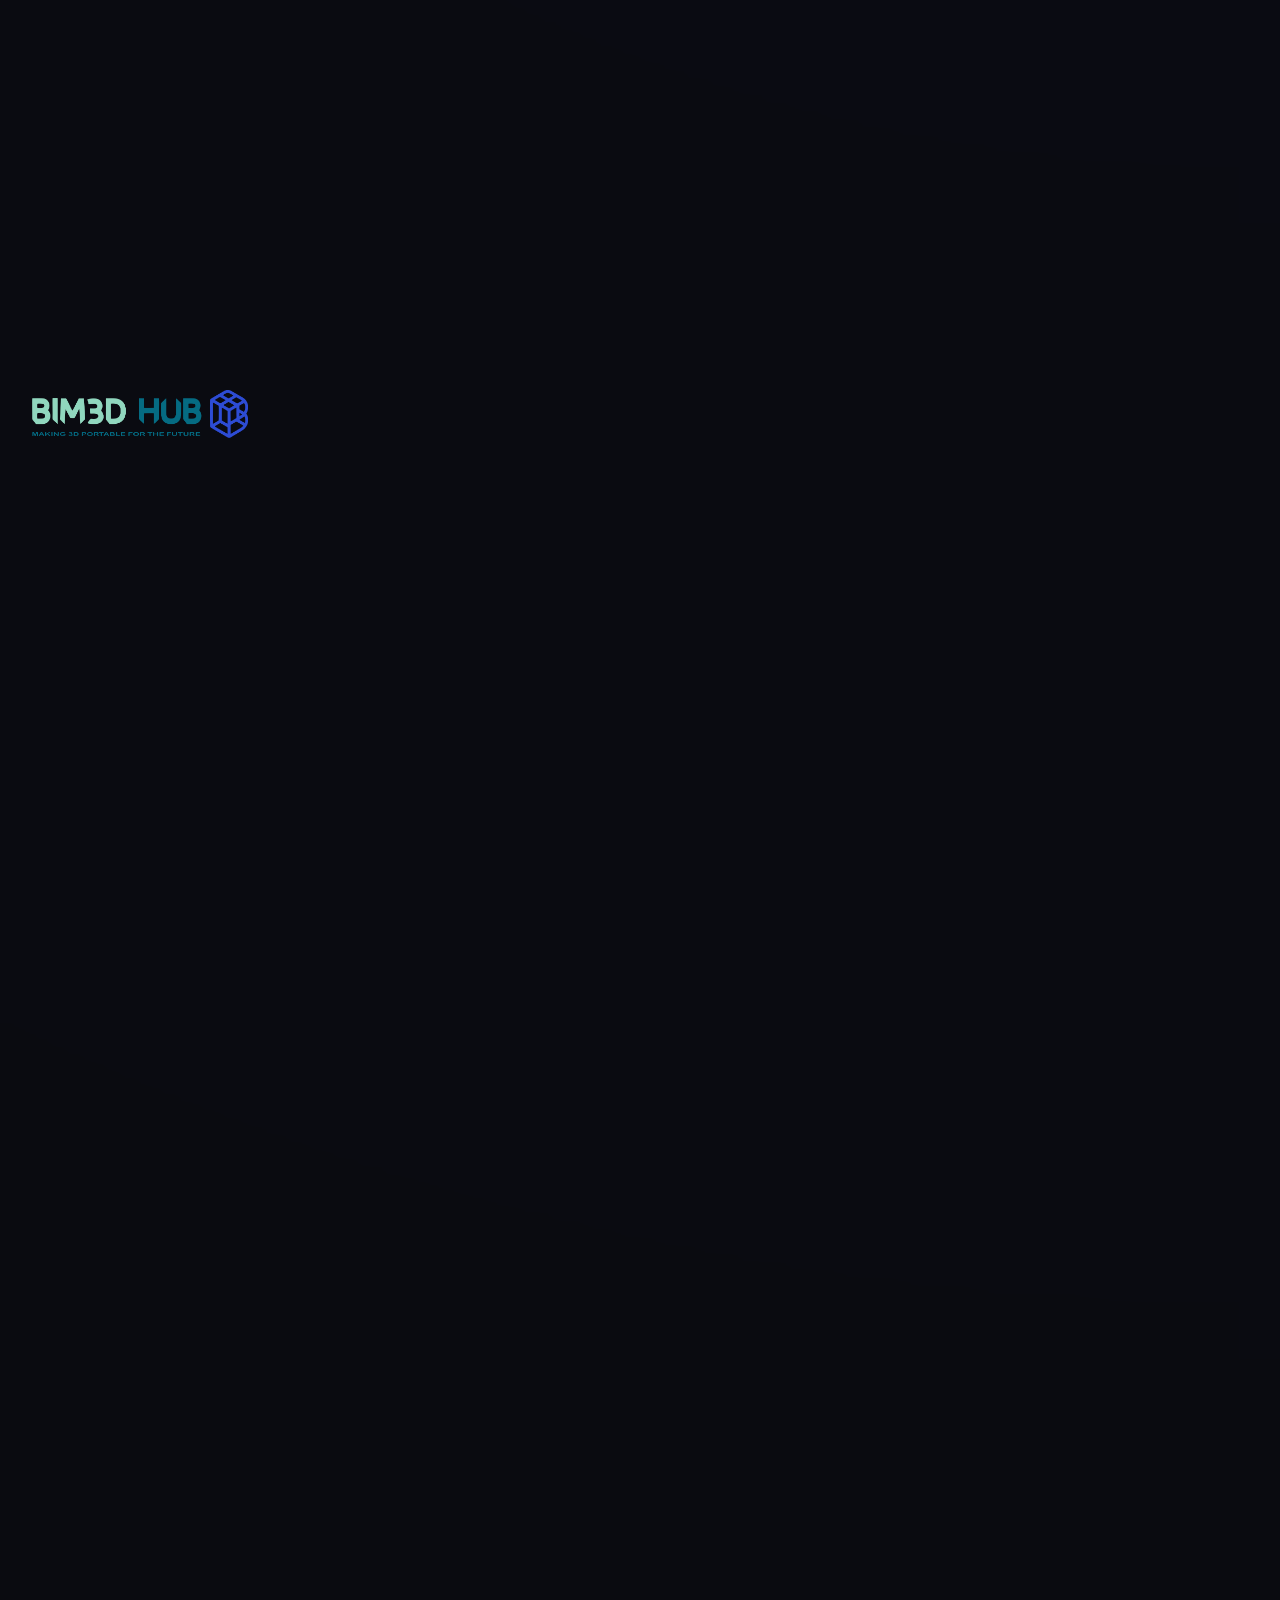
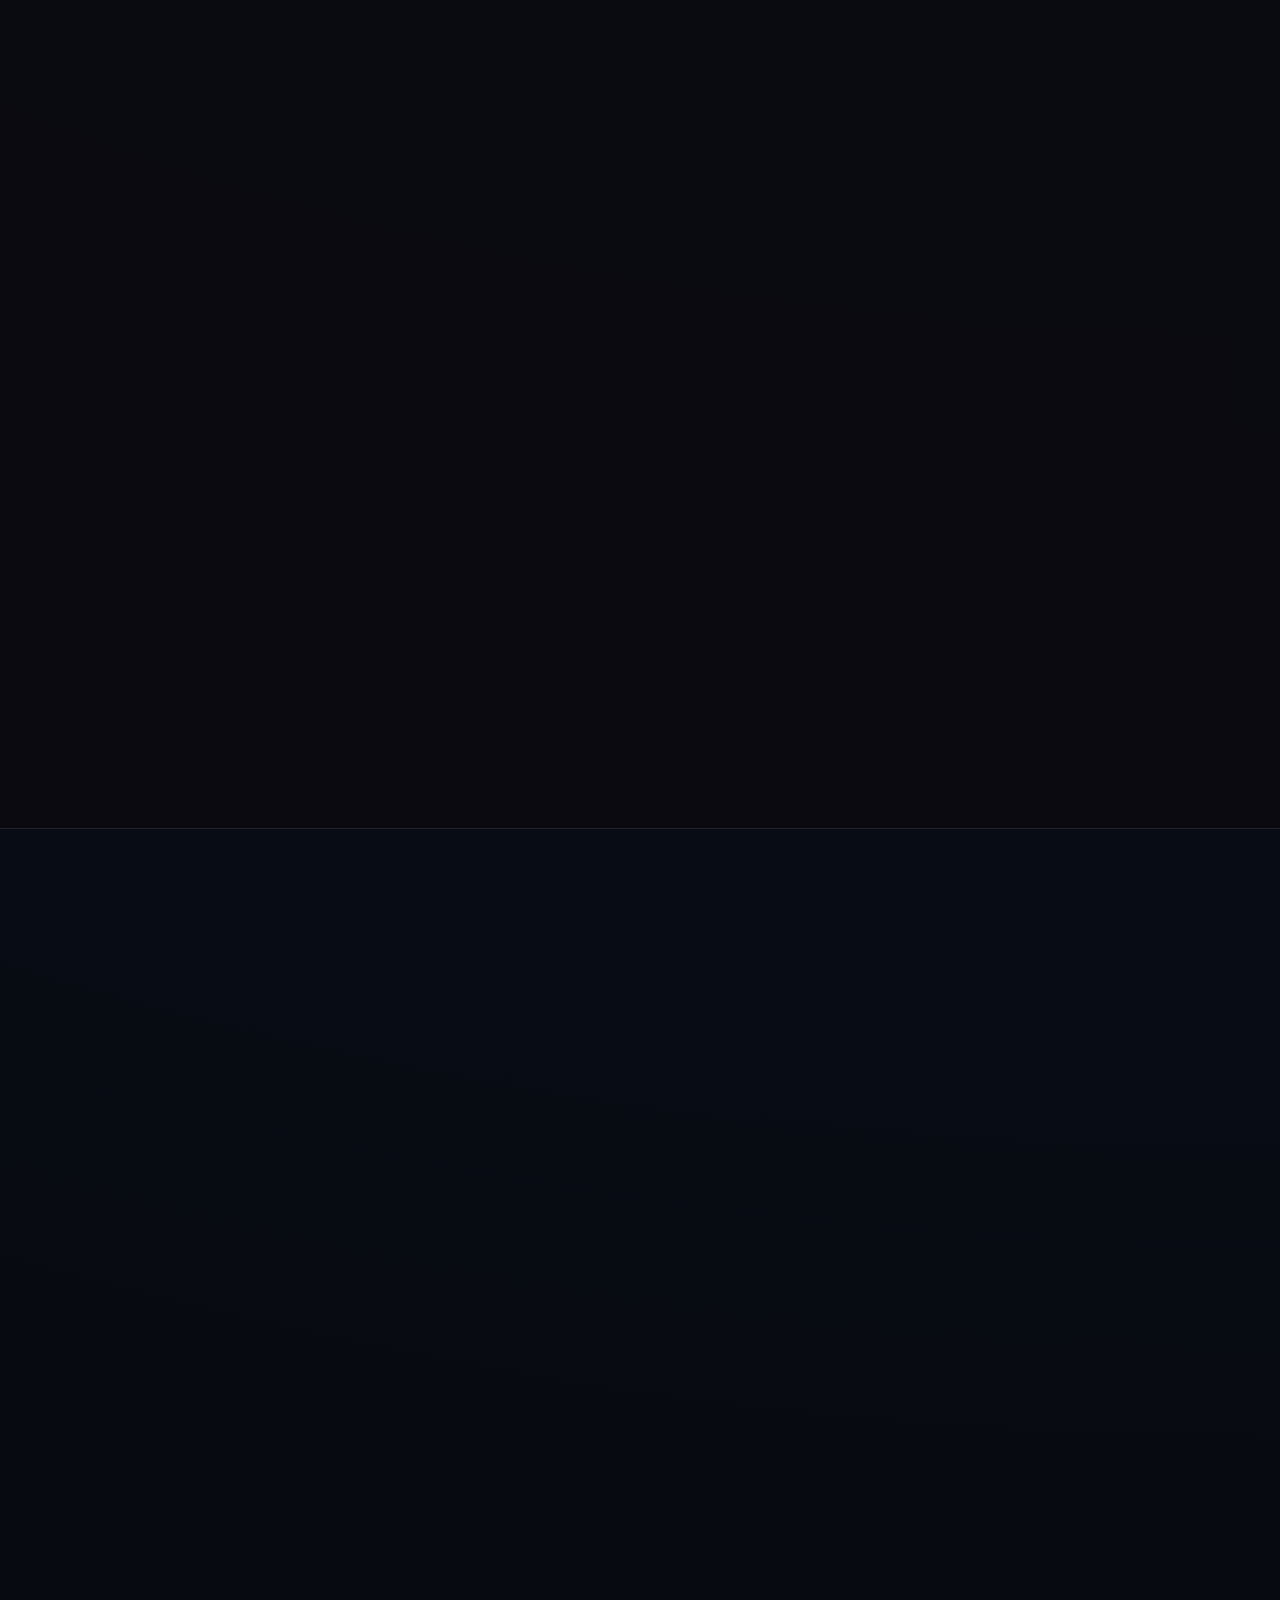
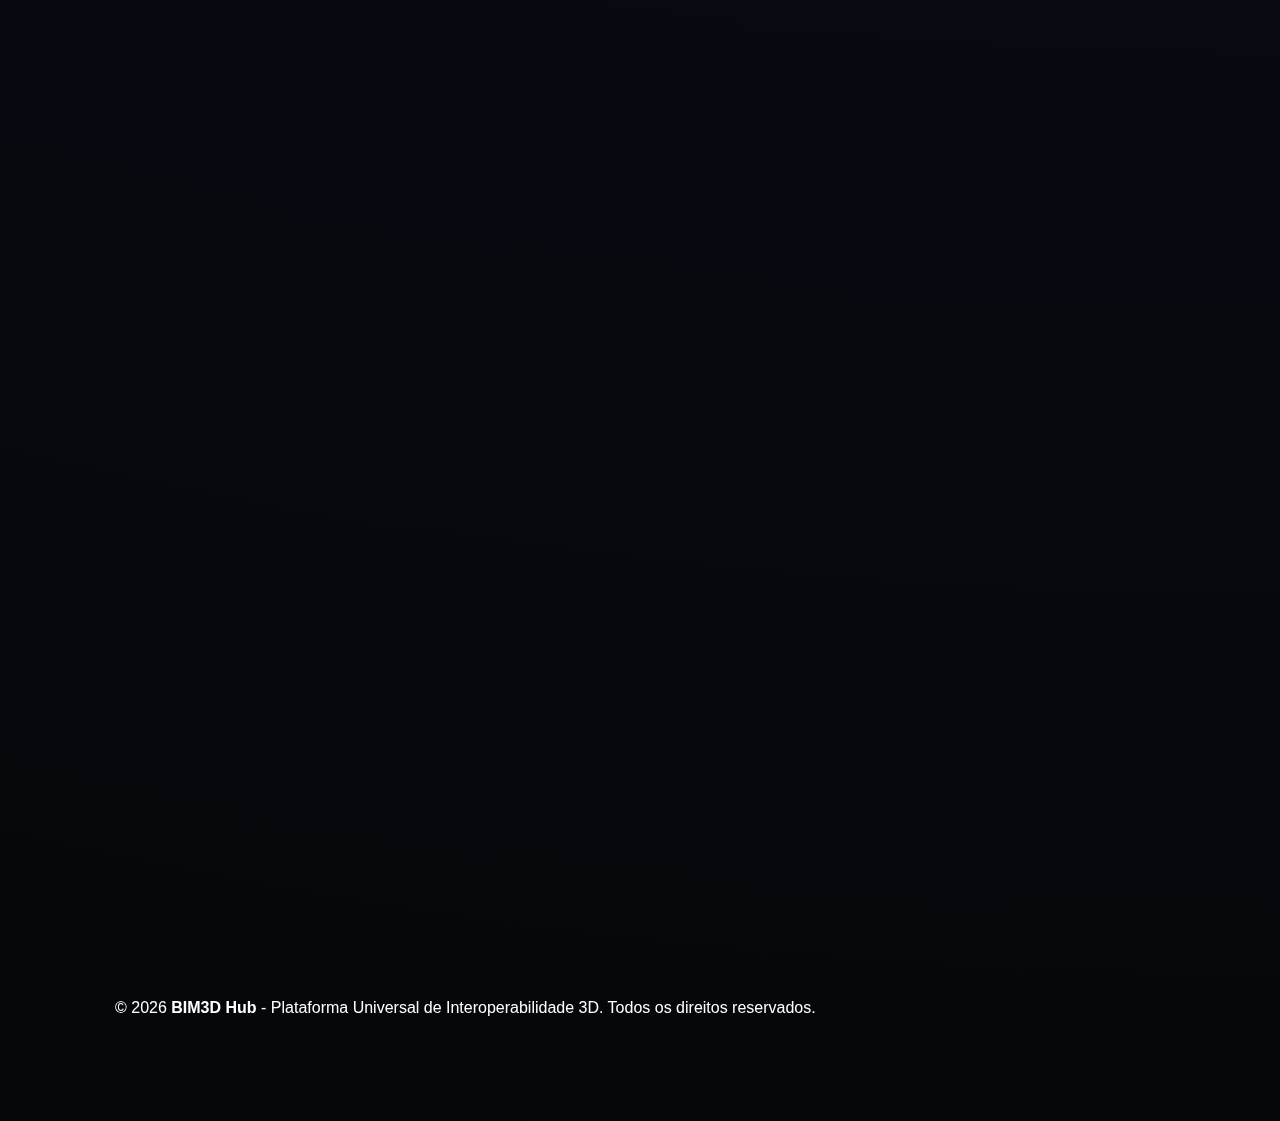
<file: pt-br/index.html>
<!DOCTYPE html>
<html lang="pt-br">
<head>
    <meta charset="UTF-8" />

    <link rel="icon" type="image/png" href="../assets/favicon.png">
    
    <meta name="viewport" content="width=device-width, initial-scale=1.0" />
    <title>BIM3D Hub - Plataforma Universal de Interoperabilidade 3D</title>
    <!-- Link para o CSS centralizado com controle de versão -->
    <link rel="stylesheet" href="../assets/styles.css?v=1.1">
</head>
<body>
    <!-- Elementos Funcionais -->
    <div class="progress-bar" id="progressBar"></div>
    <div class="bg-particles" id="particles"></div>

<!-- Navegação Superior -->
<nav id="navbar">
    <div class="nav-container">
        <div class="logo">
               <a href="../index.html" title="Voltar ao Site Global">
               <img src="../assets/Logo.png" alt="BIM3D Hub Logo" class="logo-img" />
            </a>
        </div>
        
        <!-- 2. Botão do Menu Mobile (Hambúrguer) -->
        <div class="menu-toggle" id="mobile-menu">
            <span class="bar"></span>
            <span class="bar"></span>
            <span class="bar"></span>
        </div>

        <!-- 3. Links de Navegação (Devem estar DENTRO da nav-container) -->
        <ul class="nav-links">
            <li><a href="../index.html">Principal</a></li>
            <li><a href="#home">Inicio</a></li>
            <li><a href="#summary">Sumário</a></li>
            <li><a href="#problem">Problema</a></li>
            <li><a href="#research">Pesquisa</a></li>
            <li><a href="#solution">Solução</a></li>
            <li><a href="#contact">Contato</a></li>
            <li><a href="pt_br_investor.html">Investidores</a></li>
            
            <li class="lang-switcher">
                <div class="lang-current">
                    <img src="brazilflag.png" class="lang-flag" alt="PT-BR">
                    <span class="nav-lang-label">PT-BR</span>
                    <span class="lang-arrow">▼</span>
                </div>

                <div class="lang-dropdown">
                    <!-- Français (QC) -->
                    <a href="../fr-ca/index.html" class="lang-option">
                        <img src="../fr-ca/quebecflag.png" class="lang-flag"> Français (QC)
                    </a>
    
                    <!-- English (EN) - Aponta para o index na raiz -->
                    <a href="../index.html" class="lang-option">
                        <img src="../en/canadaflag.png" class="lang-flag"> English (EN)
                    </a>
    
                    <!-- Español (US) -->
                    <a href="../es-us/index.html" class="lang-option">
                        <img src="../es-us/usaflag.png" class="lang-flag"> Español (US)
                    </a>
    
                    <!-- Português (PT) -->
                    <a href="../pt-pt/index.html" class="lang-option">
                        <img src="../pt-pt/portugalflag.png" class="lang-flag"> Português (PT)
                    </a>
    
                    <!-- Italiano -->
                    <a href="../it/index.html" class="lang-option">
                        <img src="../it/italyflag.png" class="lang-flag"> Italiano
                    </a>
                </div>
            </li>
        </ul>
    </div> 
</nav>

    <!-- 1. Hero Section -->
    <section class="hero" id="home">
        <div class="hero-content">
            <h1 class="fade-in">BIM3D Hub</h1>
            <p class="subtitle fade-in">A plataforma de interoperabilidade de objetos 3D<br>Máxima eficiência e resultados em escala global</p>
            <a href="#summary" class="cta-button fade-in">Descubra o Futuro</a>
        </div>
        <!-- Indicador de Scroll Centralizado -->
        <div class="scroll-indicator fade-in">
            <span>ROLE PARA EXPLORAR</span>
            <div class="scroll-line"></div>
        </div>
    </section>

    <!-- 2. Sumário Executivo -->
    <section id="summary">
        <div class="container">
            <h2 class="section-title fade-in">Sumário Executivo</h2>
            <div class="glass-card fade-in">
                <p>O <strong>BIM3D Hub</strong> é uma tecnologia inovadora projetada para enfrentar um dos desafios mais profundos e dispendiosos nas indústrias de Arquitetura, Engenharia, Construção (AEC) e Design Industrial:<br>o enorme desperdício de tempo, dinheiro e energia emocional que profissionais e fabricantes enfrentam diariamente ao tentarem "corrigir" manualmente o que décadas de softwares incompatíveis nunca resolveram.</p>
                <br>
                <p>Durante anos, a produtividade do setor foi prejudicada não pela falta de capacidade técnica, mas pela ausência de um padrão operacional que permitisse que o mesmo objeto 3D funcionasse com qualidade e fidelidade em qualquer plataforma. A pressão atual por fluxos de trabalho BIM integrados, processos mais rápidos e redução de custos torna este problema ainda mais urgente.</p>
                <br>
                <p>O <strong>BIM3D Hub</strong> responde precisamente a esta necessidade crítica, atuando no ponto mais sensível da cadeia digital: a intercambiabilidade operacional de objetos 3D, garantindo que um único bloco completo com geometria (mesh), materiais, atributos e metadados BIM funcione de forma consistente em qualquer software, sem retrabalho ou perda de consistência.</p>
            </div>
            <div class="grid">
                <div class="feature-card fade-in">
                    <div class="icon">📦</div>
                    <h3>Formato Universal</h3>
                    <p>Formato .b3do com geometria completa,<br class="desktop-only"> materiais PBR e metadados BIM</p>
                </div>
                <div class="feature-card fade-in">
                    <div class="icon">🔄</div>
                    <h3>Conversor Multiplataforma</h3>
                    <p>Conversão fluida: FBX, B3DO, SKP e além</p>
                </div>
                <div class="feature-card fade-in">
                    <div class="icon">🔌</div>
                    <h3>Plugins de Indústria</h3>
                    <p>SketchUp, Blender, Rhino e outros<br>em breve para Revit e ArchiCAD</p>
                </div>
                <div class="feature-card fade-in">
                    <div class="icon">☁️</div>
                    <h3>Biblioteca em Nuvem</h3>
                    <p>Repositório centralizado de modelos 3D interoperáveis</p>
                </div>
            </div>
        </div>
        <div class="back-to-top-container fade-in">
            <a href="#home" class="back-to-top-link">Voltar ao topo</a>
        </div>
    </section>

    <!-- 3. O Problema -->
    <section id="problem">
        <div class="container">
            <h2 class="section-title fade-in">O Problema</h2>
            <p class="section-subtitle fade-in">
                A indústria AEC opera em um ambiente fragmentado <br class="desktop-only"> 
                com dezenas de formatos incompatíveis
            </p>
            <div class="glass-card fade-in">
                <p><strong>A ausência de um formato universal atrasa a digitalização da construção<br class="desktop-only">
                e gera custos significativos para fabricantes, projetistas e construtoras.
                </strong></p>
                <br>
                <h3>Consequências Críticas</h3>
                <ul>
                    <li>Retrabalho contínuo para gerar múltiplas versões do mesmo objeto</li>
                    <li>Perda de informações durante as conversões entre softwares</li>
                    <li>Projetos não padronizados e colaboração difícil</li>
                    <li>Custos elevados de modelagem e manutenção de bibliotecas</li>
                    <li>Baixa qualidade ou inconsistência visual entre plataformas</li>
                    <li>Adoção limitada de fluxos BIM por incompatibilidades estruturais</li>
                </ul>
            </div>
        </div>
        <div class="back-to-top-container fade-in">
            <a href="#home" class="back-to-top-link">Voltar ao topo</a>
        </div>
    </section>

    <!-- 4. Seção de Pesquisa -->
    <section id="research">
        <div class="container">
            <h2 class="section-title fade-in">Ajude a moldar o futuro</h2>
            <p class="section-subtitle fade-in">Estamos coletando opiniões para aperfeiçoar o BIM3D Hub.<br>Selecione seu perfil para participar.</p>
            <div class="grid">
                <div class="glass-card fade-in">
                    <div class="icon">📐</div>
                    <h3>Para Arquitetos e Designers</h3>
                    <p>Cansado de corrigir modelos 3D com erro?<br>Ajude-nos a definir o fluxo de trabalho perfeito para suas necessidades diárias.</p>
                    <br>
                    <a href="https://tally.so/r/rjBbMN" target="_blank" class="cta-button">Participar da Pesquisa (2 min)</a>
                </div>
                <div class="glass-card fade-in">
                    <div class="icon">🏭</div>
                    <h3>Para Fabricantes</h3>
                    <p>Deseja que seus produtos sejam especificados<br>com mais frequência?<br>Compartilhe seus desafios com catálogos digitais e ROI.</p>
                    <br>
                    <a href="https://tally.so/r/ja6aQ6" target="_blank" class="cta-button">Participar da Pesquisa (3 min)</a>
                </div>
            </div>
        </div>
        <div class="back-to-top-container fade-in">
            <a href="#home" class="back-to-top-link">Voltar ao topo</a>
        </div>
    </section>

    <!-- 5. A Solução -->
    <section id="solution">
        <div class="container">
            <h2 class="section-title fade-in">A Solução BIM3D Hub</h2>
            <div class="glass-card fade-in">
                <div class="solution-content">
                    <h3>Formato Universal .b3do</h3>
                    <p class="solution-intro fade-in">Um contêiner 3D inteligente que combina:</p>
                    <ul>
                        <li><strong>Geometria Otimizada:</strong> Dados de malha limpos e eficientes</li>
                        <li><strong>Materiais PBR:</strong> Materiais de renderização fisicamente realistas</li>
                        <li><strong>Hierarquia de Objetos:</strong> Organização estruturada de componentes</li>
                        <li><strong>Níveis de Detalhe (LOD):</strong> Múltiplas opções de resolução</li>
                        <li><strong>Metadados IFC:</strong> Integração com Industry Foundation Classes</li>
                        <li><strong>Propriedades Paramétricas:</strong> Atributos específicos do fabricante</li>
                    </ul>
                </div>
            </div>
        </div>
        <div class="back-to-top-container fade-in">
            <a href="#home" class="back-to-top-link">Voltar ao topo</a>
        </div>
    </section>

<!-- 12. Contato -->
    <section id="contact">
        <div class="container">
            <h2 class="section-title fade-in">Fale Conosco</h2>
            <div class="glass-card fade-in" style="max-width: 800px; margin: 0 auto;">
                <form id="contactForm">
                    <div class="form-group">
                        <label class="form-label">Nome</label>
                        <input type="text" name="name" class="form-input" required placeholder="Seu nome completo">
                    </div>
                    <div class="form-group">
                        <label class="form-label">E-mail</label>
                        <input type="email" name="email" class="form-input" required placeholder="nome@empresa.com.br">
                    </div>
                    <div class="form-group">
                        <label class="form-label">Mensagem</label>
                        <textarea name="message" class="form-textarea" required placeholder="Como podemos ajudar?"></textarea>
                    </div>

                    <div class="form-divider"></div>
                    <p class="contact-info-centered">
                        Contato direto: contact@bim3dhub.com | (873) 973-2220
                    </p>
                    <div class="form-divider"></div>

                    <div style="text-align: center; margin-top: 2.5rem;">
                        <button type="submit" class="cta-button">Enviar Mensagem</button>
                    </div>
                </form>
                <div id="formResponse"></div>
            </div>
        </div>
        <div class="back-to-top-container fade-in">
            <a href="#home" class="back-to-top-link">Voltar ao topo</a>
        </div>

    <!-- Rodapé -->
    <footer>
        <div class="container footer-content">
            <p>&copy; 2026 <strong>BIM3D Hub</strong> - Plataforma Universal de Interoperabilidade 3D. Todos os direitos reservados.</p>
        </div>
    </footer>

    </section>
   
    <script src="../assets/main.js"></script>
</body>
</html>
</file>
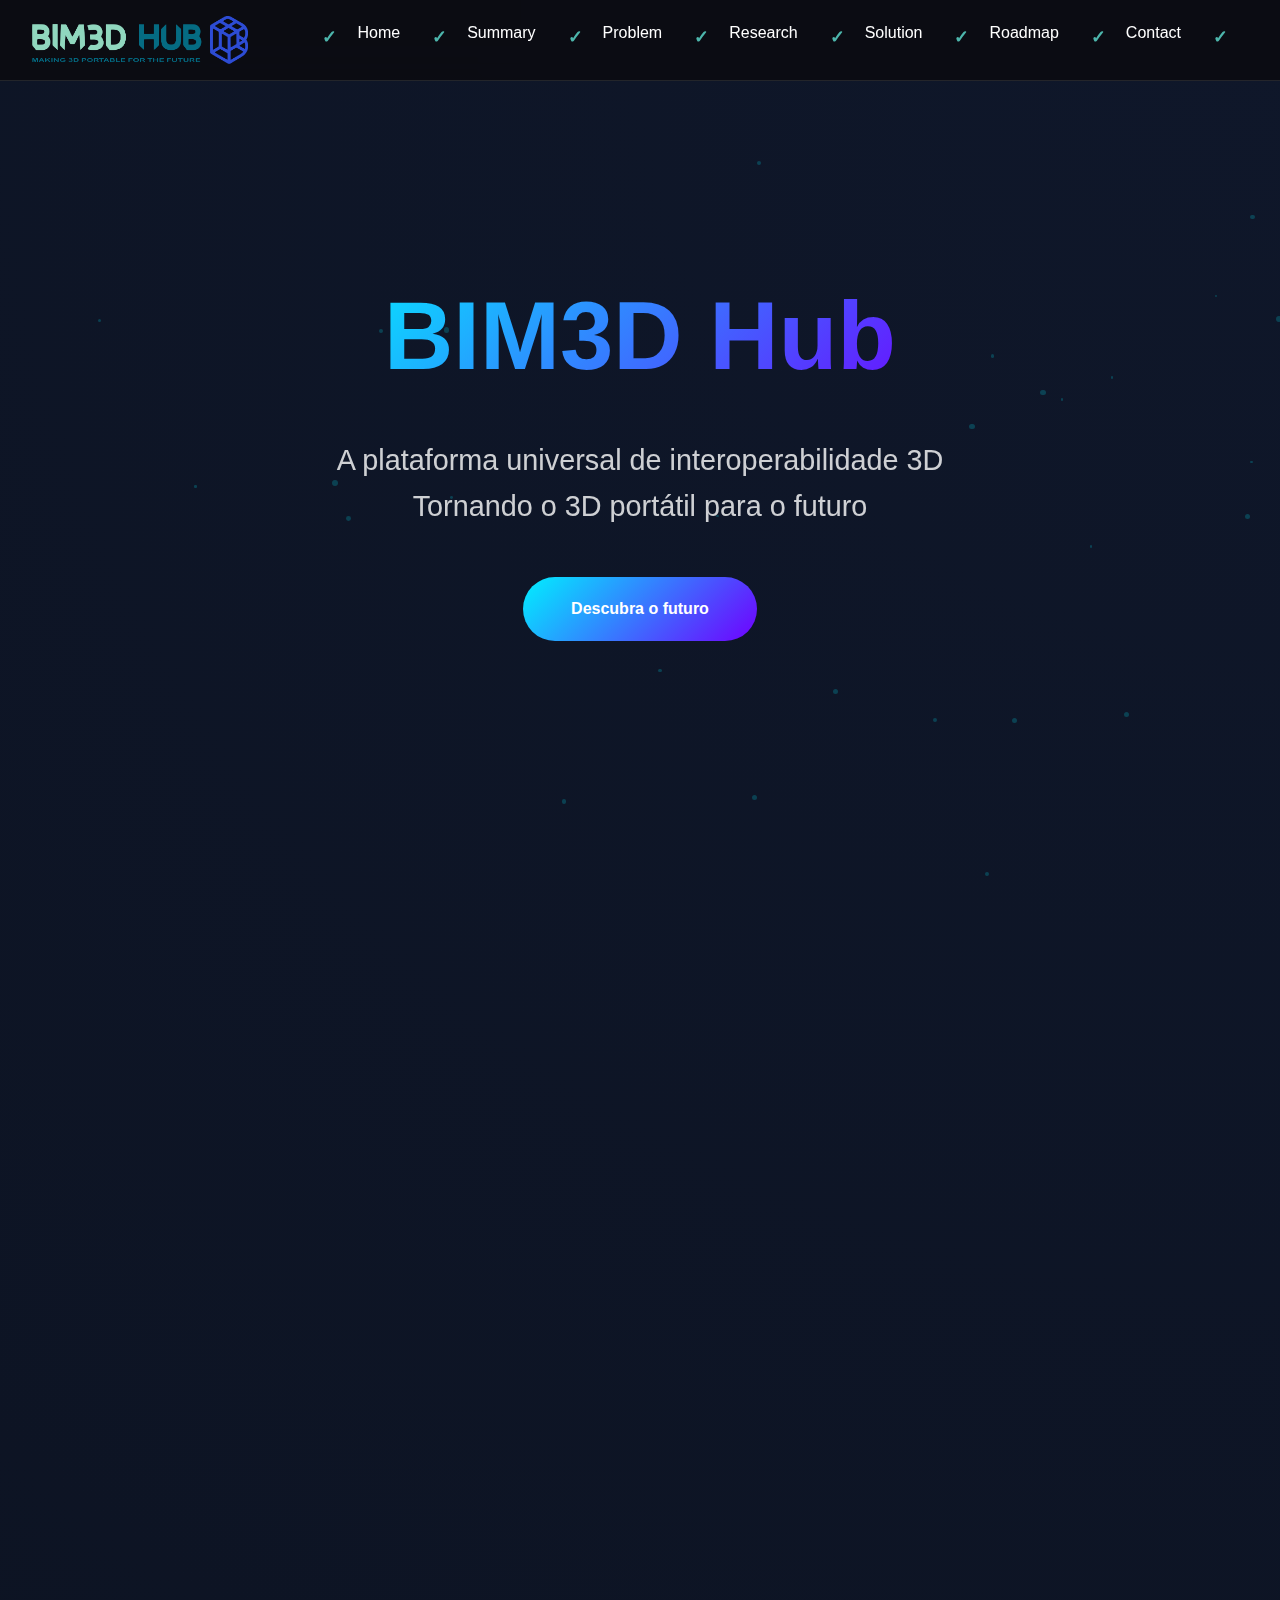
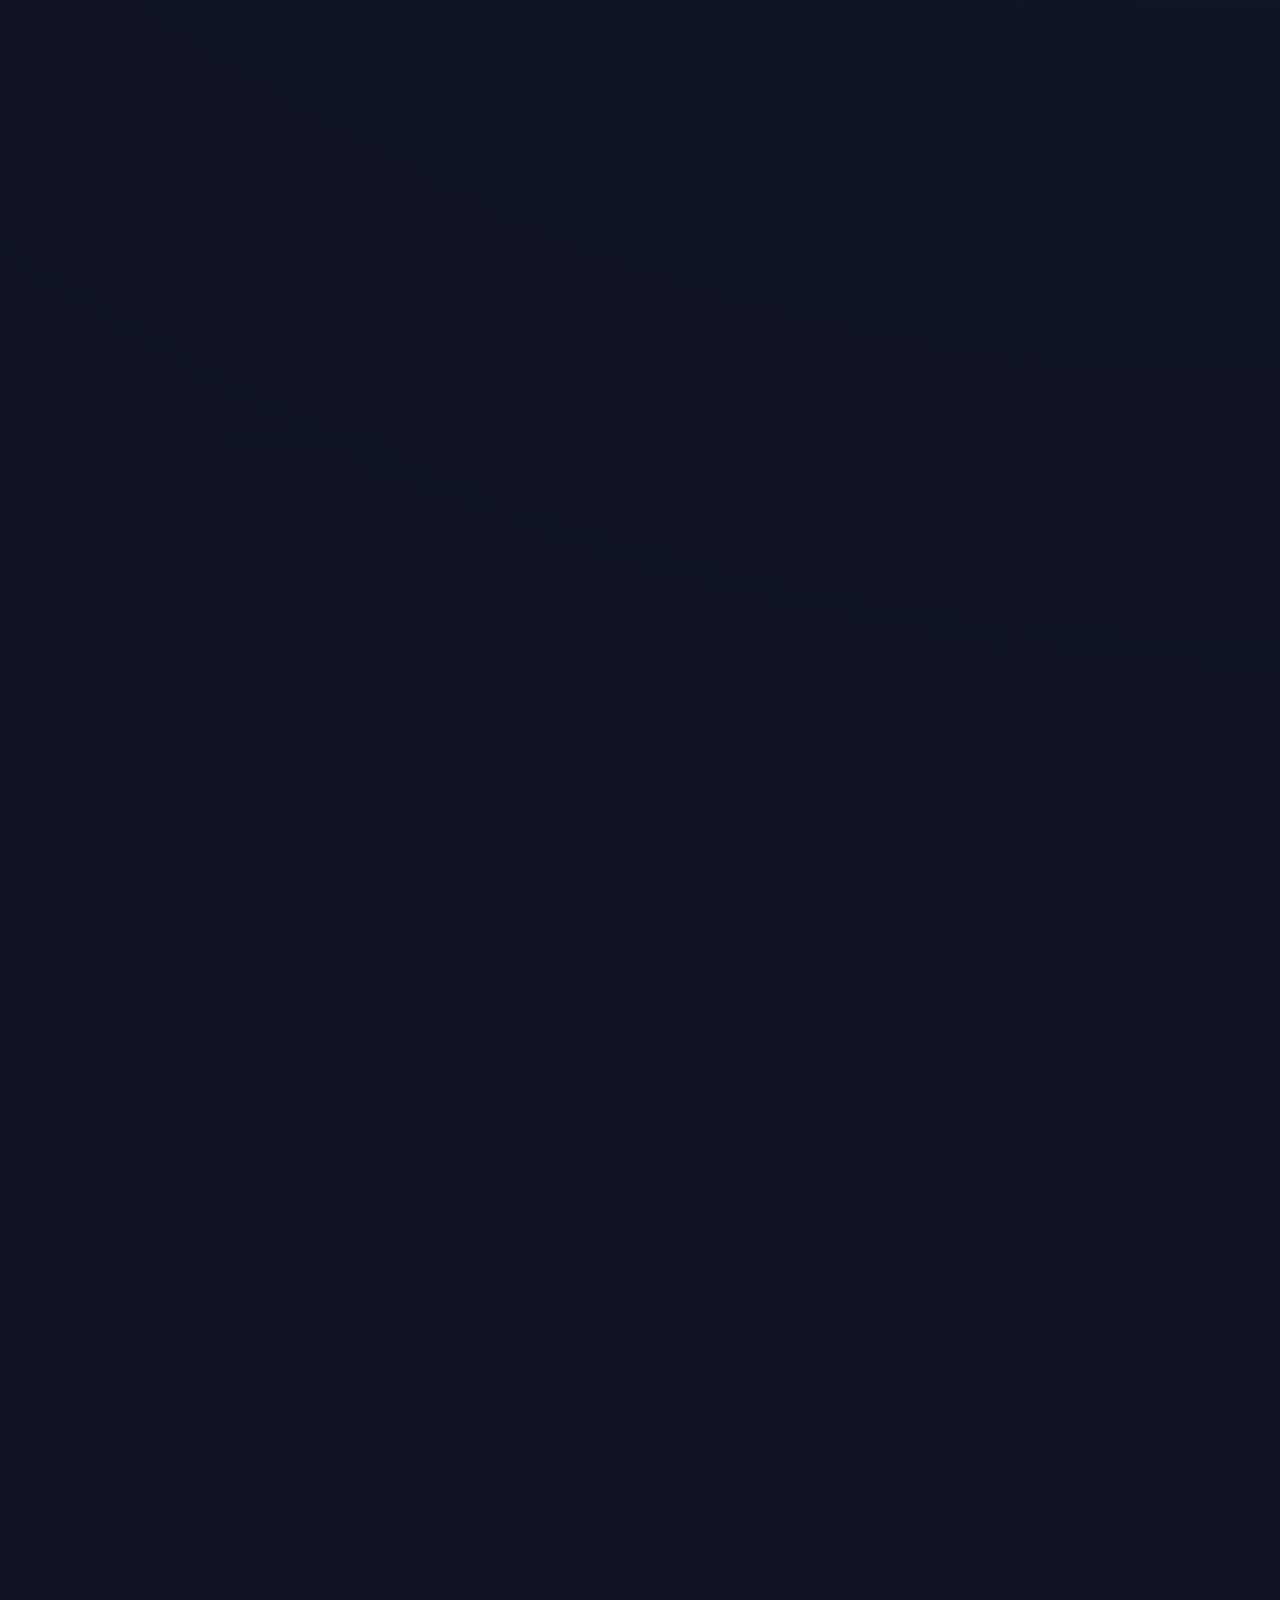
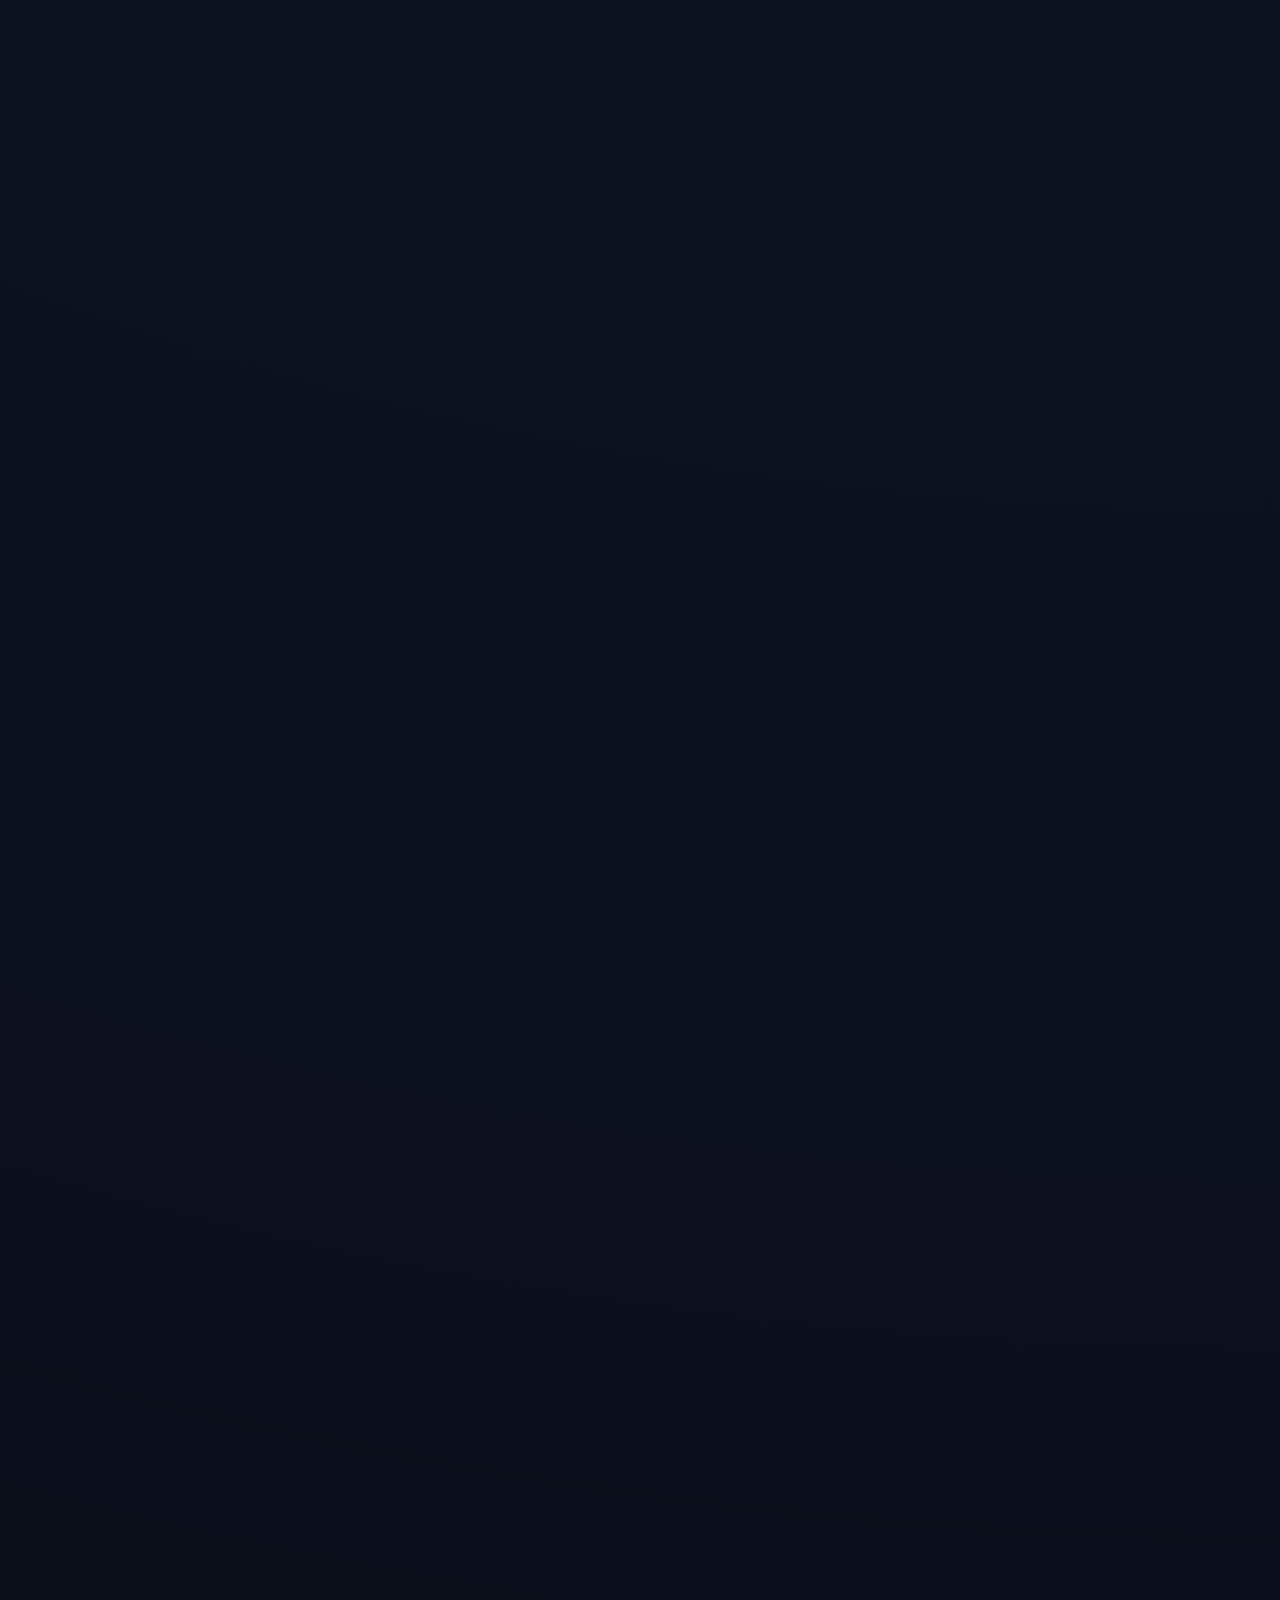
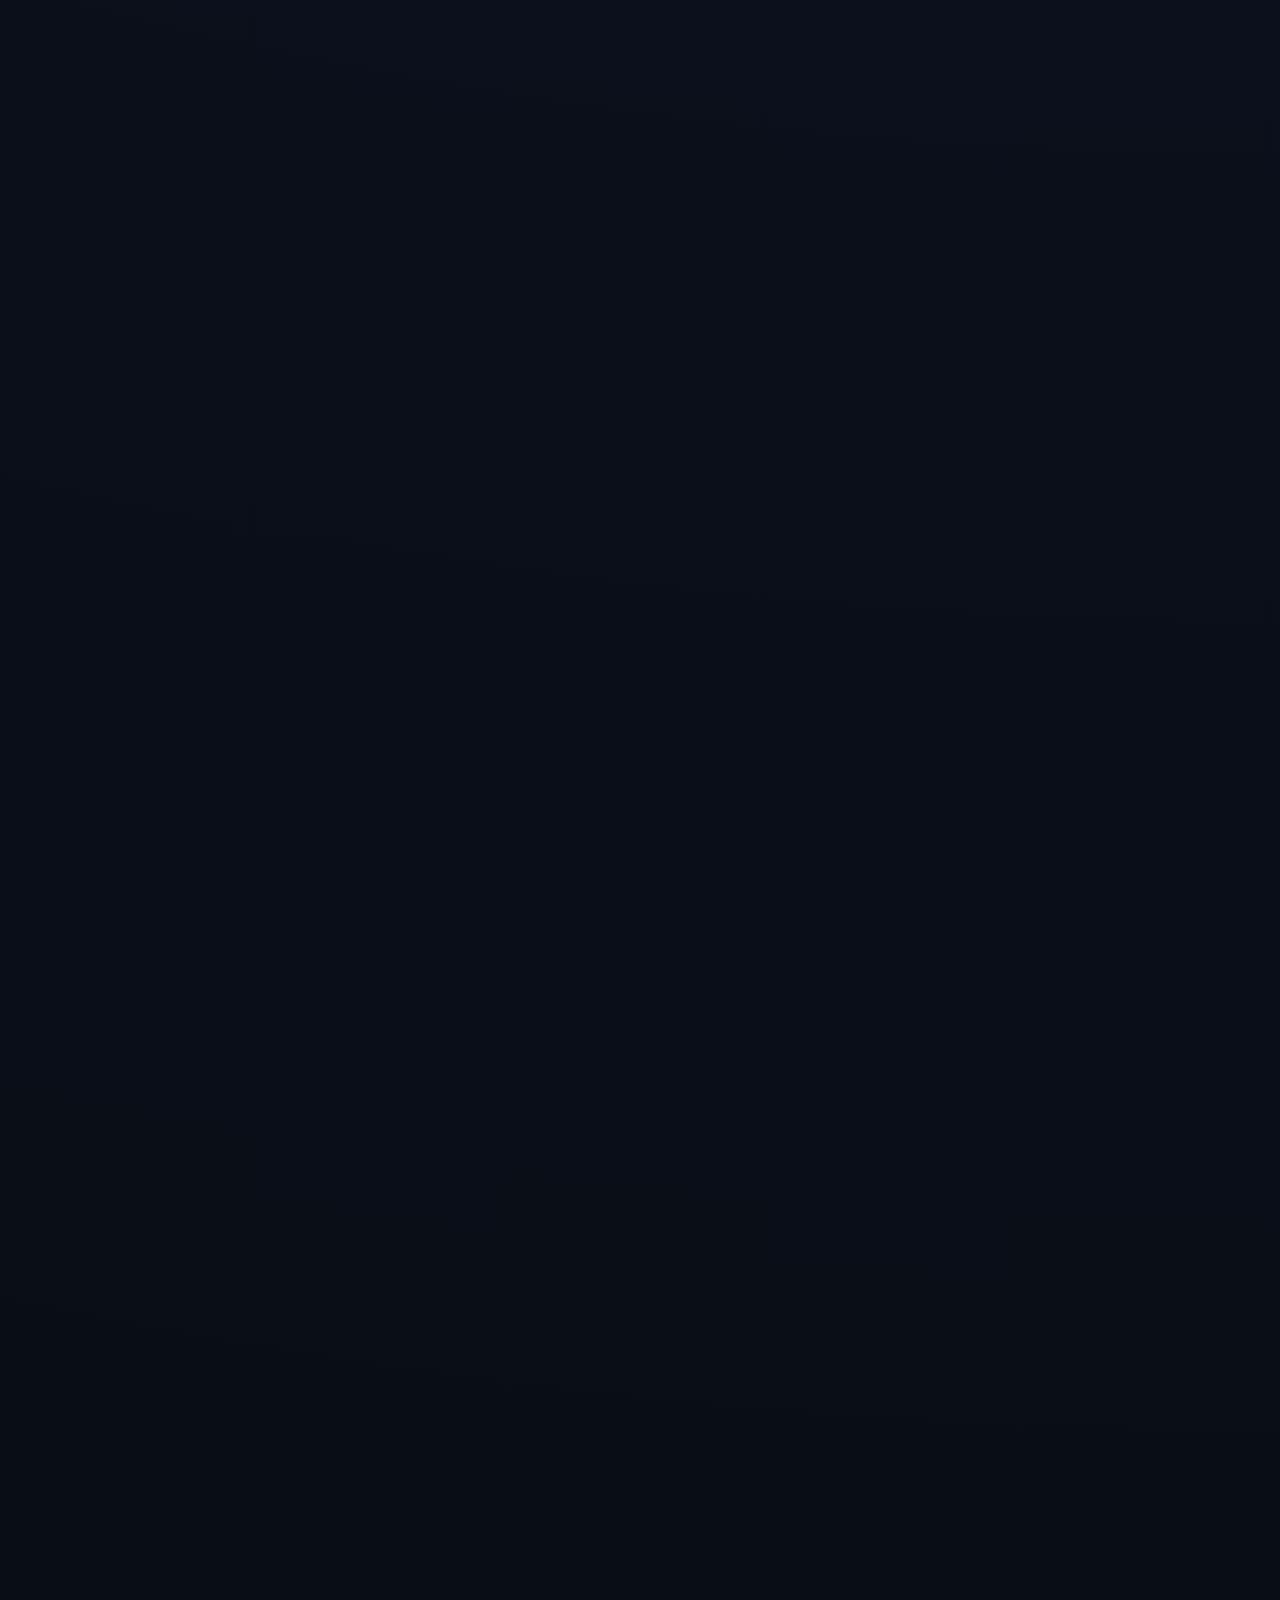
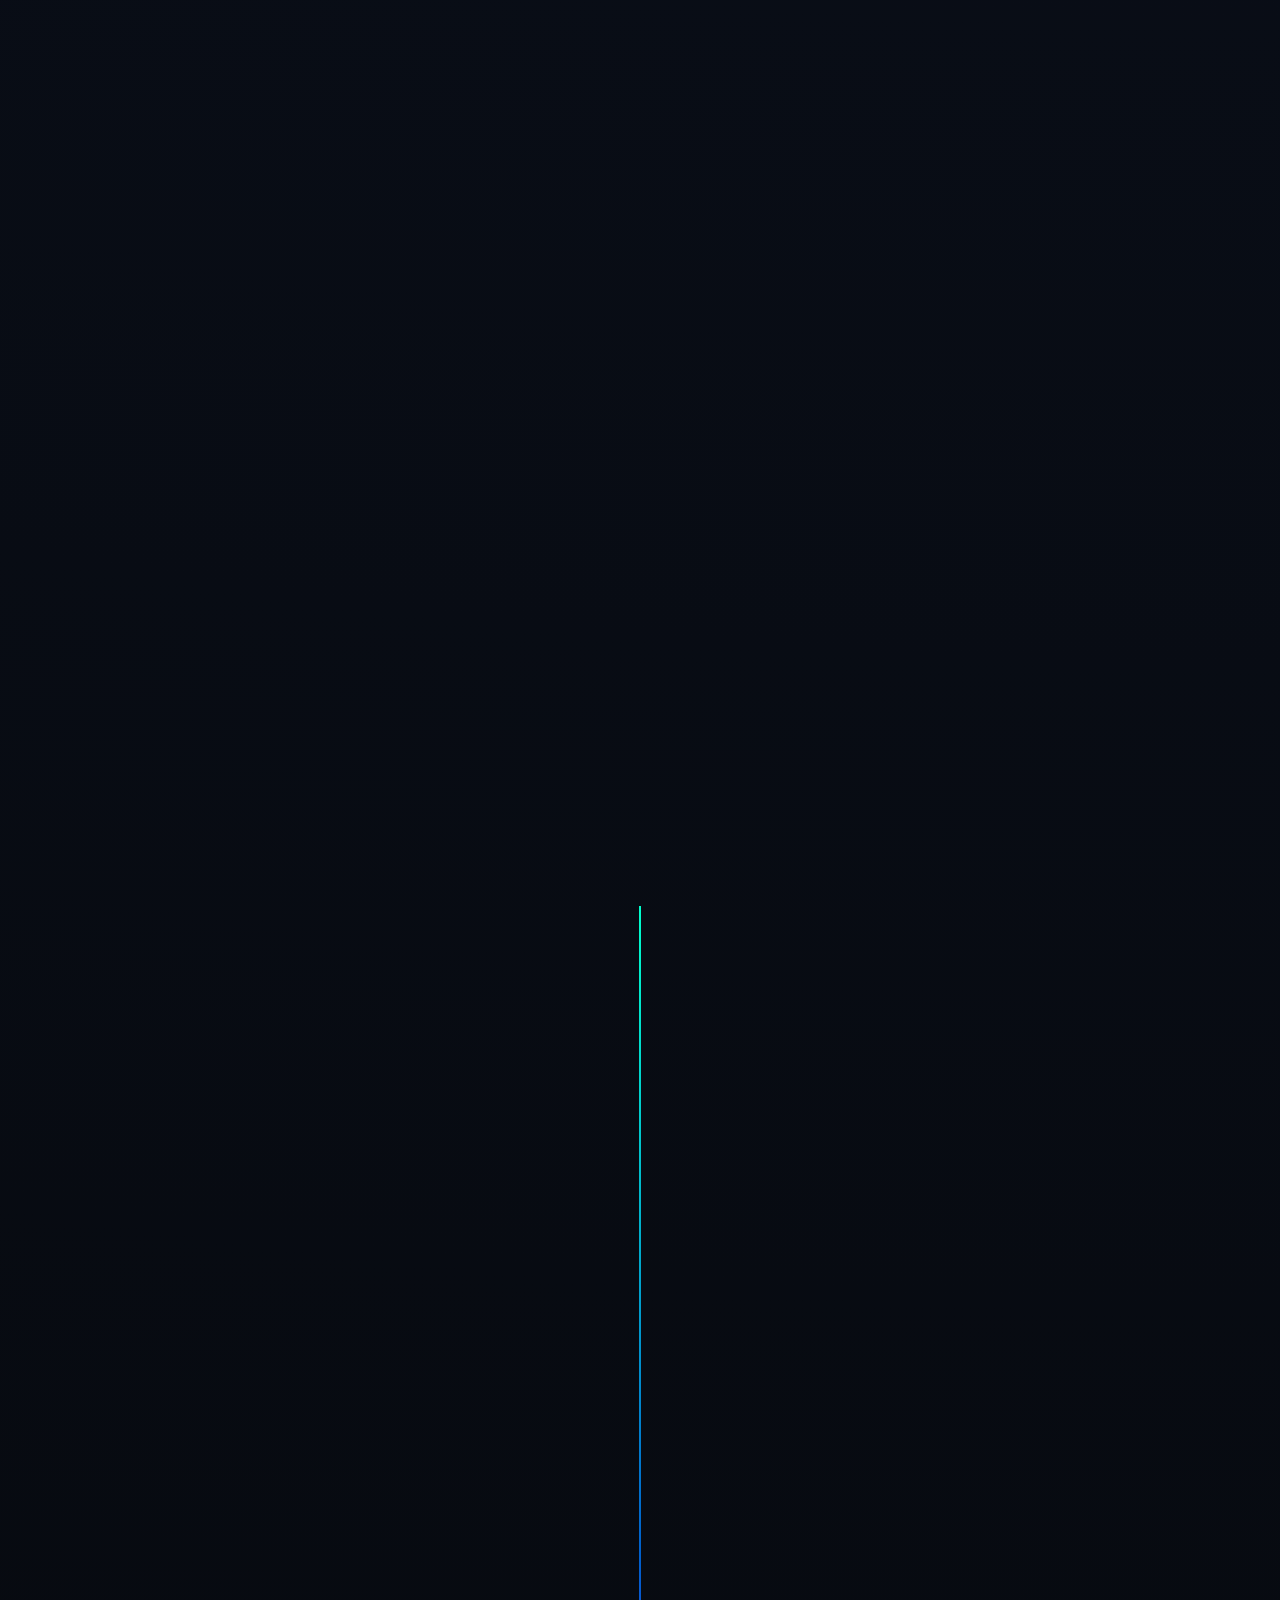
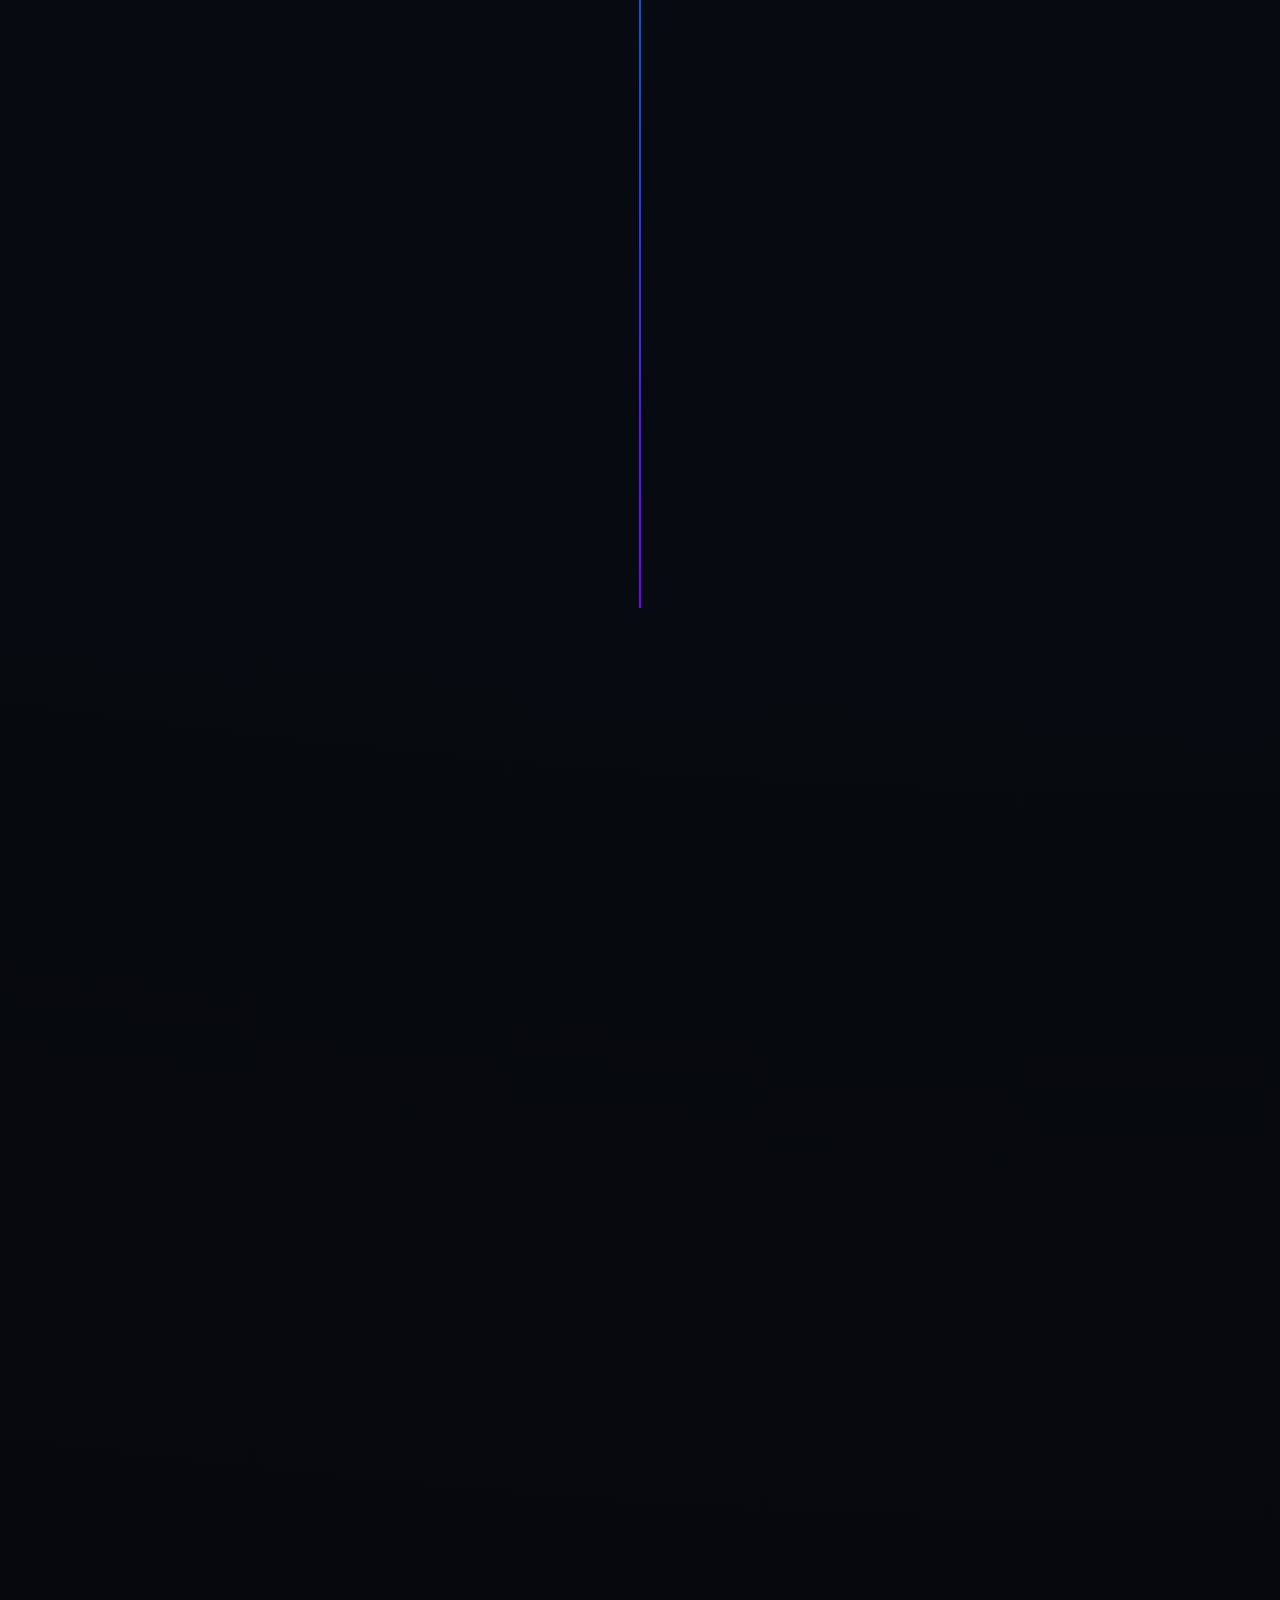
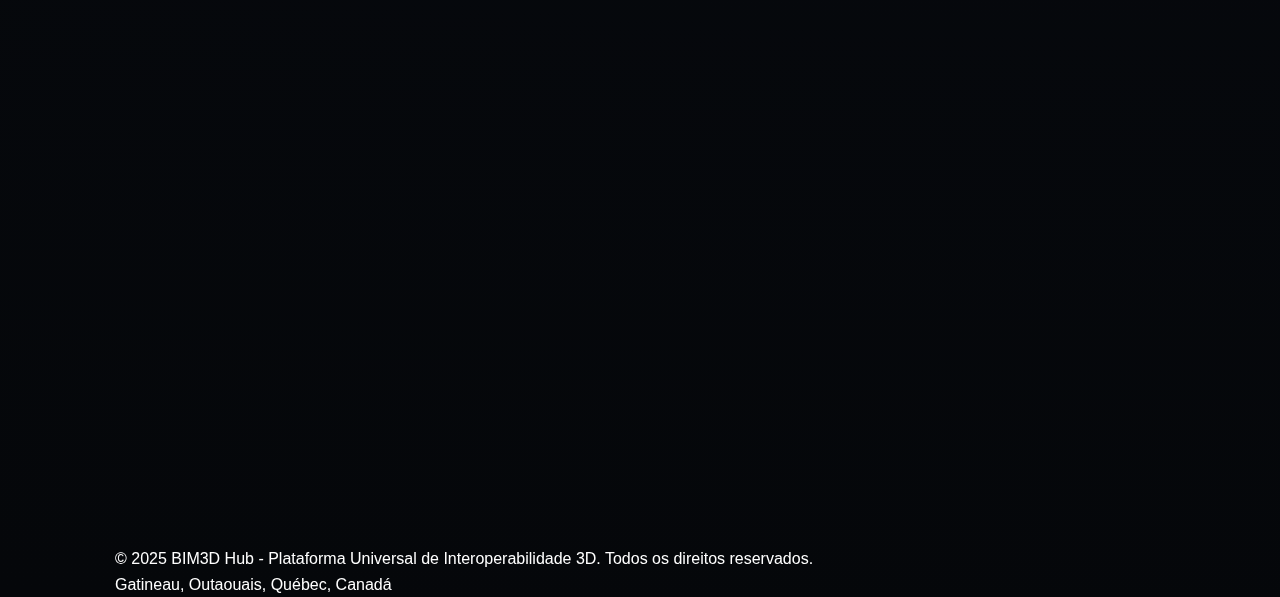
<file: pt-pt/index.html>
<!DOCTYPE html>
<html lang="pt-pt">
<head>
    <meta charset="UTF-8" />
    <meta name="viewport" content="width=device-width, initial-scale=1.0" />
    <title>BIM3D Hub - Plataforma Universal de Interoperabilidade 3D</title>
    <!-- Link para o CSS centralizado com controlo de versão -->
    <link rel="stylesheet" href="../assets/styles.css?v=1.1">
</head>
<body>
    <!-- Elementos Funcionais -->
    <div class="progress-bar" id="progressBar"></div>
    <div class="bg-particles" id="particles"></div>
    
    <!-- Navegação Superior -->
    <nav id="navbar">
    <div class="nav-container">
        <div class="logo">
            <a href="../index.html" title="Return to Global Menu">
                <img src="../assets/Logo.png" alt="BIM3D Hub Logo" class="logo-img" />
            </a>
        </div>
        <ul class="nav-links">
            <li><a href="#home">Home</a></li>
            <li><a href="#summary">Summary</a></li>
            <li><a href="#problem">Problem</a></li>
            <li><a href="#research">Research</a></li>
            <li><a href="#solution">Solution</a></li>
            <li><a href="#roadmap">Roadmap</a></li>
            <li><a href="#contact">Contact</a></li>
            
            <!-- ÍCONE DE GLOBO ADICIONADO AQUI -->
            <li>
                <a href="../index.html" class="nav-globe-link" title="Global Gateway / Language Selection">
                    <svg viewBox="0 0 24 24" xmlns="http://www.w3.org/2000/svg">
                        <path d="M12 2C6.48 2 2 6.48 2 12s4.48 10 10 10 10-4.48 10-10S17.52 2 12 2zm-1 17.93c-3.95-.49-7-3.85-7-7.93 0-.62.08-1.21.21-1.79L9 15v1c0 1.1.9 2 2 2v1.93zm6.9-2.54c-.26-.81-1-1.39-1.9-1.39h-1v-3c0-.55-.45-1-1-1H8v-2h2c.55 0 1-.45 1-1V7h2c1.1 0 2-.9 2-2v-.41c2.93 1.19 5 4.06 5 7.41 0 2.08-.8 3.97-2.1 5.39z"/>
                    </svg>
                </a>
            </li>
        </ul>
    </div>
</nav>

    <!-- 1. Hero Section -->
    <section class="hero" id="home">
        <div class="hero-content">
            <h1 class="fade-in">BIM3D Hub</h1>
            <p class="subtitle fade-in">A plataforma universal de interoperabilidade 3D<br>Tornando o 3D portátil para o futuro</p>
            <a href="#summary" class="cta-button fade-in">Descubra o futuro</a>
        </div>
        <!-- Indicador de Scroll Centralizado -->
        <div class="scroll-indicator fade-in">
            <span>SCROLL PARA EXPLORAR</span>
            <div class="scroll-line"></div>
        </div>
    </section>

    <!-- 2. Sumário Executivo -->
    <section id="summary">
        <div class="container">
            <h2 class="section-title fade-in">Sumário executivo</h2>
            <div class="glass-card fade-in">
                <p>O <strong>BIM3D Hub</strong> é uma tecnologia inovadora concebida para enfrentar um dos desafios mais profundos e dispendiosos nas indústrias da Arquitetura, Engenharia, Construção (AEC) e Design Industrial: o enorme desperdício de tempo, dinheiro e energia que profissionais e fabricantes enfrentam diariamente ao tentarem "corrigir" manualmente o que décadas de software incompatível nunca resolveram.</p>
                <br>
                <p>Durante anos, a produtividade do setor foi prejudicada não pela falta de capacidade técnica, mas pela ausência de um padrão operacional que permitisse que o mesmo objeto 3D funcionasse com qualidade e fidelidade em qualquer plataforma. A pressão atual por fluxos de trabalho BIM integrados, processos mais rápidos e redução de custos torna este problema ainda mais urgente.</p>
                <br>
                <p>O <strong>BIM3D Hub</strong> responde precisamente a esta necessidade crítica, atuando no ponto mais sensível da cadeia digital: a intercambiabilidade operacional de objetos 3D, garantindo que um único bloco — completo com geometria (mesh), materiais, atributos e metadados BIM — funcione de forma consistente em qualquer software, sem retrabalho ou perda de consistência.</p>
            </div>
            <div class="grid">
                <div class="feature-card fade-in">
                    <div class="icon">📦</div>
                    <h3>Formato Universal</h3>
                    <p>Formato de ficheiro inteligente .b3do com geometria completa,<br class="desktop-only"> materiais PBR e metadados BIM</p>
                </div>
                <div class="feature-card fade-in">
                    <div class="icon">🔄</div>
                    <h3>Conversor Multiplataforma</h3>
                    <p>Conversão fluida: FBX, B3DO, SKP e outros</p>
                </div>
                <div class="feature-card fade-in">
                    <div class="icon">🔌</div>
                    <h3>Plugins de Indústria</h3>
                    <p>SketchUp, Blender, Rhino; em breve para Revit e ArchiCAD</p>
                </div>
                <div class="feature-card fade-in">
                    <div class="icon">☁️</div>
                    <h3>Biblioteca Cloud</h3>
                    <p>Repositório centralizado de modelos 3D interoperáveis</p>
                </div>
            </div>
        </div>
    </section>

    <!-- 3. O Problema -->
    <section id="problem">
        <div class="container">
            <h2 class="section-title fade-in">O Problema</h2>
            <p class="section-subtitle fade-in">
                A indústria AEC opera num ambiente fragmentado <br class="desktop-only"> 
                com dezenas de formatos incompatíveis
            </p>
            <div class="glass-card fade-in">
                <p><strong>A ausência de um formato universal atrasa a digitalização da construção<br class="desktop-only">
                e gera custos significativos para fabricantes, projetistas e construtores.
                </strong></p>
                <br>
                <h3>Consequências Críticas</h3>
                <ul>
                    <li>Retrabalho contínuo para gerar múltiplas versões do mesmo objeto</li>
                    <li>Perda de informação durante as conversões entre softwares</li>
                    <li>Projetos não normalizados e colaboração difícil</li>
                    <li>Custos elevados de modelação e manutenção de bibliotecas</li>
                    <li>Baixa qualidade ou inconsistência visual entre plataformas</li>
                    <li>Adoção limitada de fluxos de trabalho BIM por incompatibilidades estruturais</li>
                </ul>
            </div>
        </div>
    </section>

    <!-- 4. Secção de Inquérito -->
    <section id="research">
        <div class="container">
            <h2 class="section-title fade-in">Ajude a moldar o futuro</h2>
            <p class="section-subtitle fade-in">Estamos a recolher opiniões de líderes da indústria para aperfeiçoar o BIM3D Hub.<br>Selecione o seu perfil para participar.</p>
            <div class="grid">
                <div class="glass-card fade-in">
                    <div class="icon">📐</div>
                    <h3>Para Arquitetos e Designers</h3>
                    <p>Cansado de corrigir modelos 3D com erros? Ajude-nos a definir o fluxo de trabalho perfeito para as suas necessidades diárias.</p>
                    <br>
                    <a href="https://tally.so/r/rjBbMN" target="_blank" class="cta-button">Participar no Inquérito (2 min)</a>
                </div>
                <div class="glass-card fade-in">
                    <div class="icon">🏭</div>
                    <h3>Para Fabricantes</h3>
                    <p>Deseja que os seus produtos sejam prescritos com mais frequência? Partilhe os seus desafios com catálogos digitais e ROI.</p>
                    <br>
                    <a href="https://tally.so/r/ja6aQ6" target="_blank" class="cta-button">Participar no Inquérito (3 min)</a>
                </div>
            </div>
        </div>
    </section>

    <!-- 5. A Solução -->
    <section id="solution">
        <div class="container">
            <h2 class="section-title fade-in">A Solução BIM3D Hub</h2>
            <div class="glass-card fade-in">
                <div class="solution-content">
                    <h3>Formato Universal .b3do</h3>
                    <p class="solution-intro fade-in">Um contentor 3D inteligente que combina:</p>
                    <ul>
                        <li><strong>Geometria Optimizada:</strong> Dados de malha limpos e eficientes</li>
                        <li><strong>Materiais PBR:</strong> Materiais de renderização fisicamente realistas</li>
                        <li><strong>Hierarquia de Objetos:</strong> Organização estruturada de componentes</li>
                        <li><strong>Níveis de Detalhe (LOD):</strong> Múltiplas opções de resolução</li>
                        <li><strong>Metadados IFC:</strong> Integração com Industry Foundation Classes</li>
                        <li><strong>Propriedades Paramétricas:</strong> Atributos específicos do fabricante</li>
                    </ul>
                </div>
            </div>
        </div>
    </section>

    <!-- 6. Mercado -->
    <section id="market">
        <div class="container">
            <h2 class="section-title fade-in">Oportunidade de Mercado</h2>
            <p class="section-subtitle fade-in">A interoperabilidade 3D é uma tendência tecnológica global, impulsionada pela crescente adoção do BIM.</p>
            <div class="stats">
                <div class="stat-card fade-in">
                    <div class="stat-number">12 Mil M€</div>
                    <div class="stat-label">Mercado global de software AEC (CAD/BIM) 2025</div>
                </div>
                <div class="stat-card fade-in">
                    <div class="stat-number">8,1 Mil M€</div>
                    <div class="stat-label">Mercado global de BIM (Software + Serviços) 2024</div>
                </div>
                <div class="stat-card fade-in">
                    <div class="stat-number">19 Mil M€</div>
                    <div class="stat-label">Projeção de software de projeto e construção para 2030</div>
                </div>
            </div>
        </div>
    </section>

    <!-- 7. Proposta de Valor -->
    <section id="value">
        <div class="container">
            <h2 class="section-title fade-in">Proposta de Valor</h2>
            <div class="grid">
                <div class="glass-card fade-in">
                    <h3>🏭 Para Fabricantes</h3>
                    <ul>
                        <li>Modelação única para múltiplas plataformas</li>
                        <li>Redução até <strong>90%</strong> nos custos de criação de catálogo</li>
                        <li>Distribuição simplificada via API</li>
                        <li>Atualizações automáticas para todos os formatos</li>
                    </ul>
                </div>
                <div class="glass-card fade-in">
                    <h3>🏢 Para Gabinetes AEC</h3>
                    <ul>
                        <li>Conversões limpas sem perda de dados</li>
                        <li>Modelos normalizados e fiáveis</li>
                        <li>Produtividade ampliada</li>
                        <li>Compatibilidade garantida com fluxos BIM</li>
                    </ul>
                </div>
            </div>
        </div>
    </section>

    <!-- 9. Roadmap -->
    <section id="roadmap">
        <div class="container">
            <h2 class="section-title fade-in">Roadmap de 12 meses</h2>
            <div class="timeline">
                <div class="timeline-item fade-in">
                    <div class="timeline-dot"></div>
                    <div class="timeline-content">
                        <span class="phase">Fase 1 - MVP</span>
                        <h3>Meses 0-3</h3>
                        <ul>
                            <li>Estrutura do formato B3DO finalizada</li>
                            <li>Conversor FBX para B3DO funcional</li>
                            <li>Testes de qualidade e estabilidade</li>
                        </ul>
                    </div>
                </div>
                <div class="timeline-item fade-in">
                    <div class="timeline-dot"></div>
                    <div class="timeline-content">
                        <span class="phase">Fase 2 - Expansão</span>
                        <h3>Meses 4-6</h3>
                        <ul>
                            <li>Plugins para SketchUp, Blender e Rhino</li>
                            <li>Integração de GLTF e OBJ</li>
                            <li>Lançamento da API pública</li>
                        </ul>
                    </div>
                </div>
                <div class="timeline-item fade-in">
                    <div class="timeline-dot"></div>
                    <div class="timeline-content">
                        <span class="phase">Fase 3 - Consolidação</span>
                        <h3>Meses 7-12</h3>
                        <ul>
                            <li>Primeira parceria com fabricante</li>
                            <li>Conversores avançados com IFC parcial</li>
                            <li>Integração alargada com Revit/ArchiCAD</li>
                        </ul>
                    </div>
                </div>
            </div>
        </div>
    </section>

    <!-- 10. Vantagens Competitivas -->
    <section id="barriers">
        <div class="container">
            <h2 class="section-title fade-in">Vantagens Competitivas</h2>
            <div class="grid">
                <div class="feature-card fade-in">
                    <h3>Alta Complexidade Técnica</h3>
                    <p>Startups focadas em formatos universais podem inovar mais depressa do que gigantes com estruturas rígidas.</p>
                </div>
                <div class="feature-card fade-in">
                    <h3>Efeito de Rede</h3>
                    <p>À medida que mais fabricantes adotam o B3DO, o suporte de software cresce, gerindo um ciclo de adoção contínuo.</p>
                </div>
                <div class="feature-card fade-in">
                    <h3>Independência Estratégica</h3>
                    <p>Os grandes players preferem ecossistemas fechados; nós oferecemos a ponte neutra de que a indústria necessita.</p>
                </div>
                <div class="feature-card fade-in">
                    <h3>Integridade de Dados</h3>
                    <p>A nossa tecnologia preserva os metadados BIM críticos, eliminando a perda de inteligência durante as conversões.</p>
                </div>
            </div>
        </div>
    </section>

    <!-- 12. Contactos -->
    <section id="contact">
        <div class="container">
            <h2 class="section-title fade-in">Contacte-nos</h2>
            <div class="glass-card fade-in" style="max-width: 800px; margin: 0 auto;">
                <form id="contactForm">
                    <div class="form-group">
                        <label class="form-label">Nome</label>
                        <input type="text" name="name" class="form-input" required placeholder="O seu nome completo">
                    </div>
                    <div class="form-group">
                        <label class="form-label">E-mail</label>
                        <input type="email" name="email" class="form-input" required placeholder="nome@empresa.pt">
                    </div>
                    <div class="form-group">
                        <label class="form-label">Mensagem</label>
                        <textarea name="message" class="form-textarea" required placeholder="Como podemos ajudar?"></textarea>
                    </div>

                    <div class="form-divider"></div>
                    <p class="contact-info-centered">
                        Contacto direto: contact@bim3dhub.com | (873) 973-2220
                    </p>
                    <div class="form-divider"></div>

                    <div style="text-align: center; margin-top: 2.5rem;">
                        <button type="submit" class="cta-button">Enviar Mensagem</button>
                    </div>
                </form>
                <div id="formResponse"></div>
            </div>
        </div>
    </section>

    <!-- Footer -->
    <footer>
        <div class="container footer-content">
            <p>&copy; 2025 BIM3D Hub - Plataforma Universal de Interoperabilidade 3D. Todos os direitos reservados.</p>
            <p>Gatineau, Outaouais, Québec, Canadá</p>
        </div>
    </footer>
    
    <script src="../assets/main.js"></script>
</body>
</html>
</file>
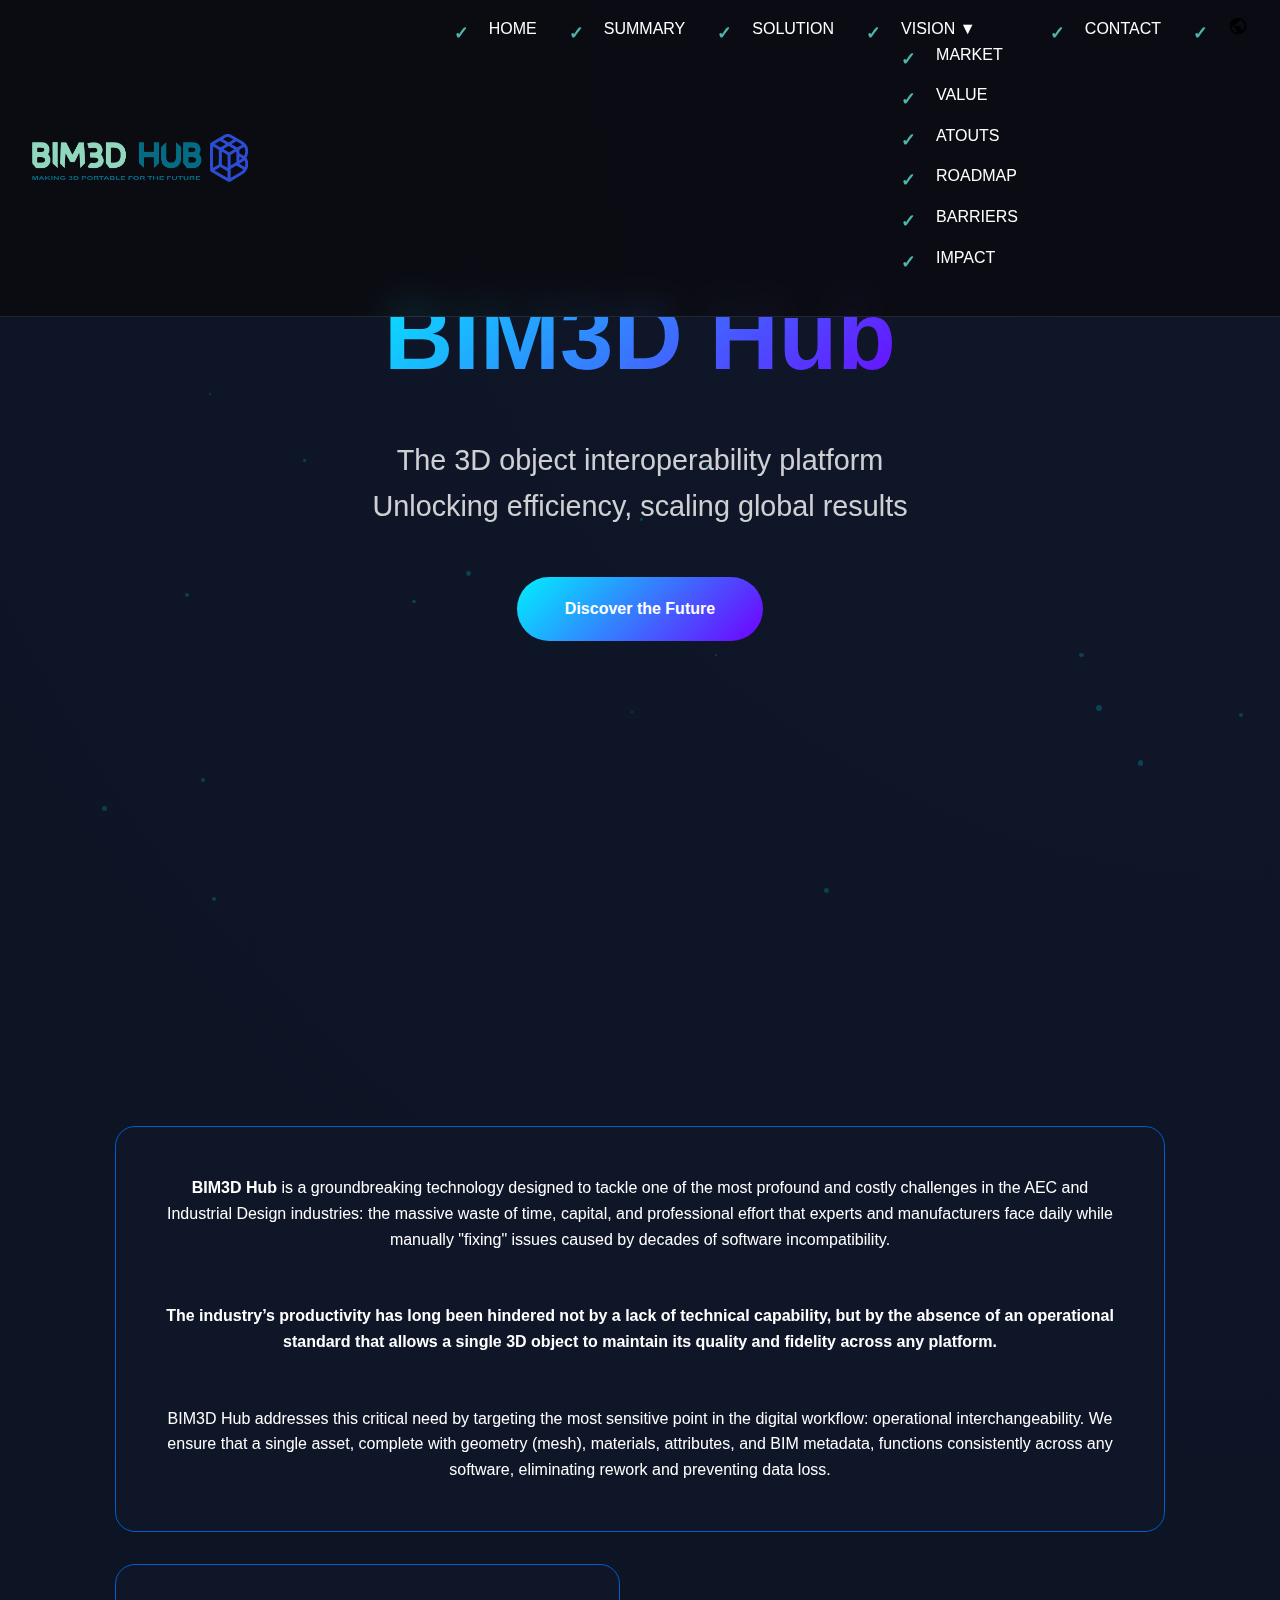
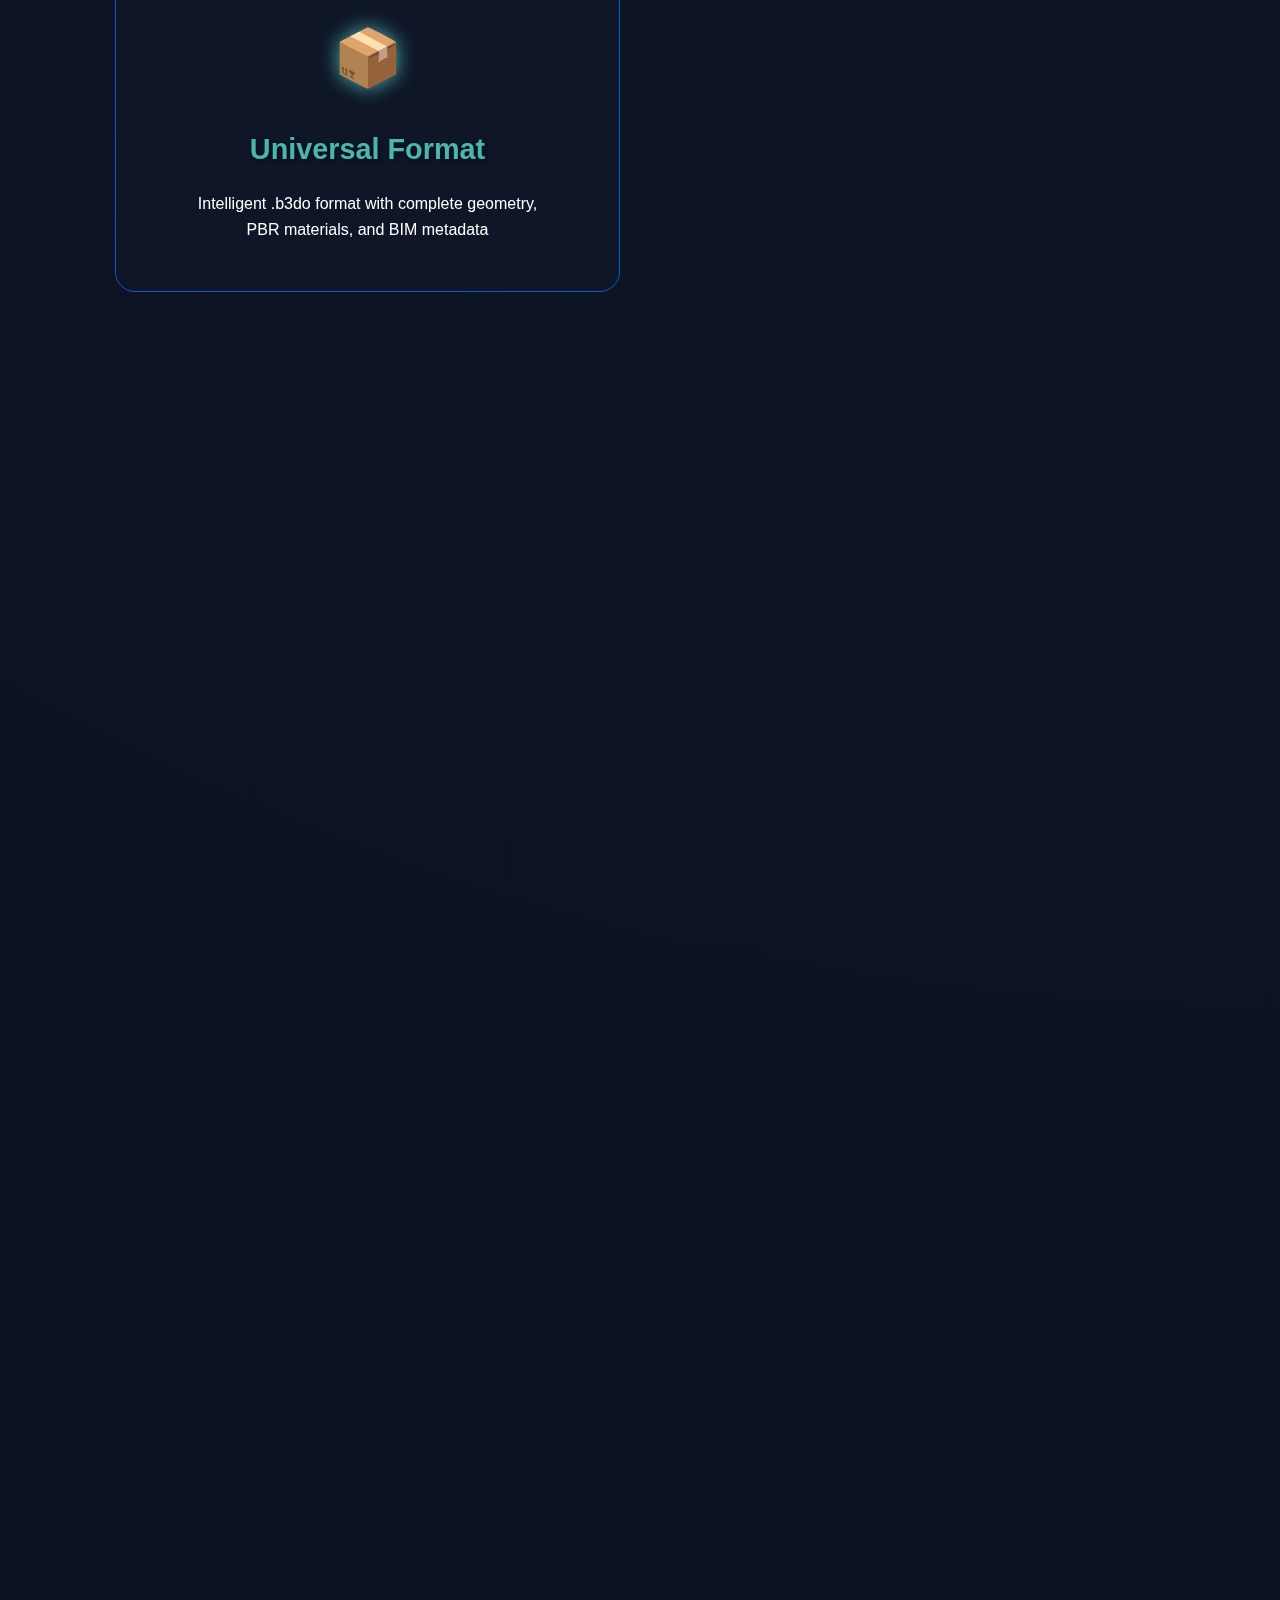
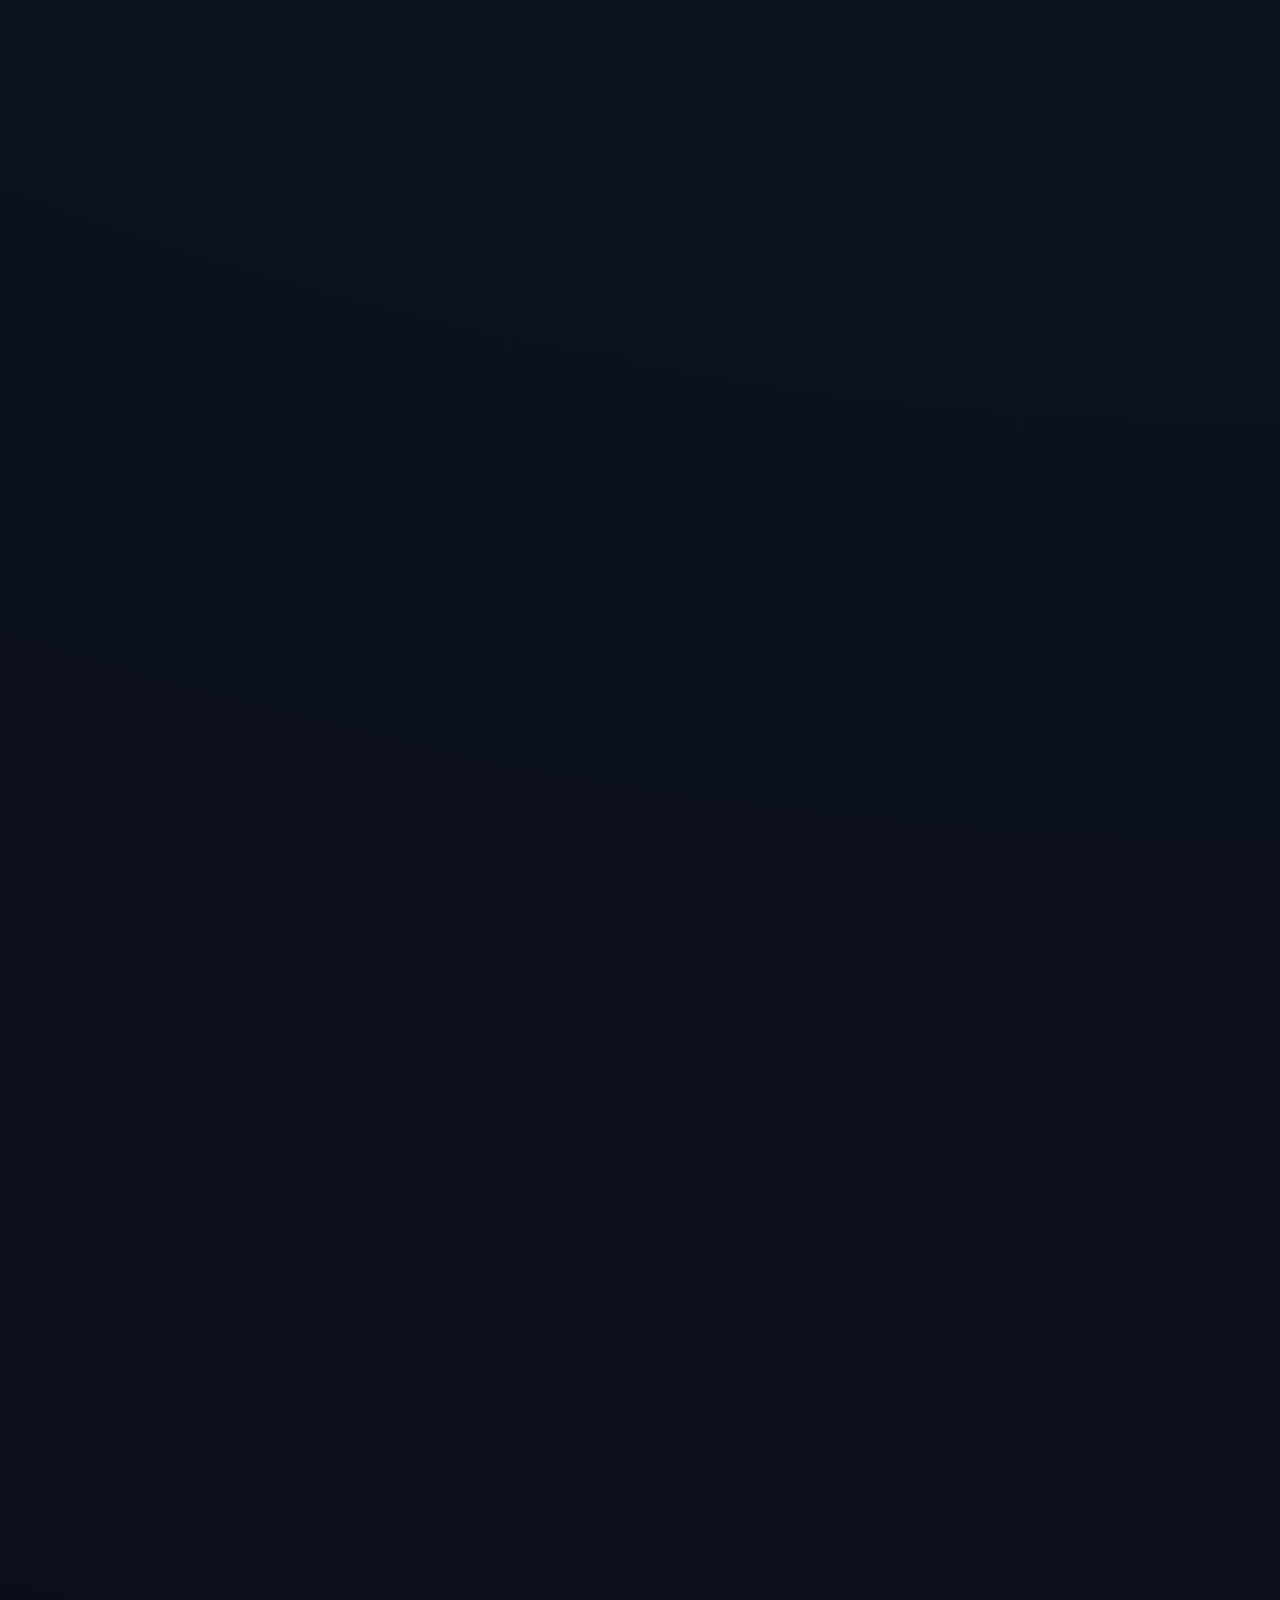
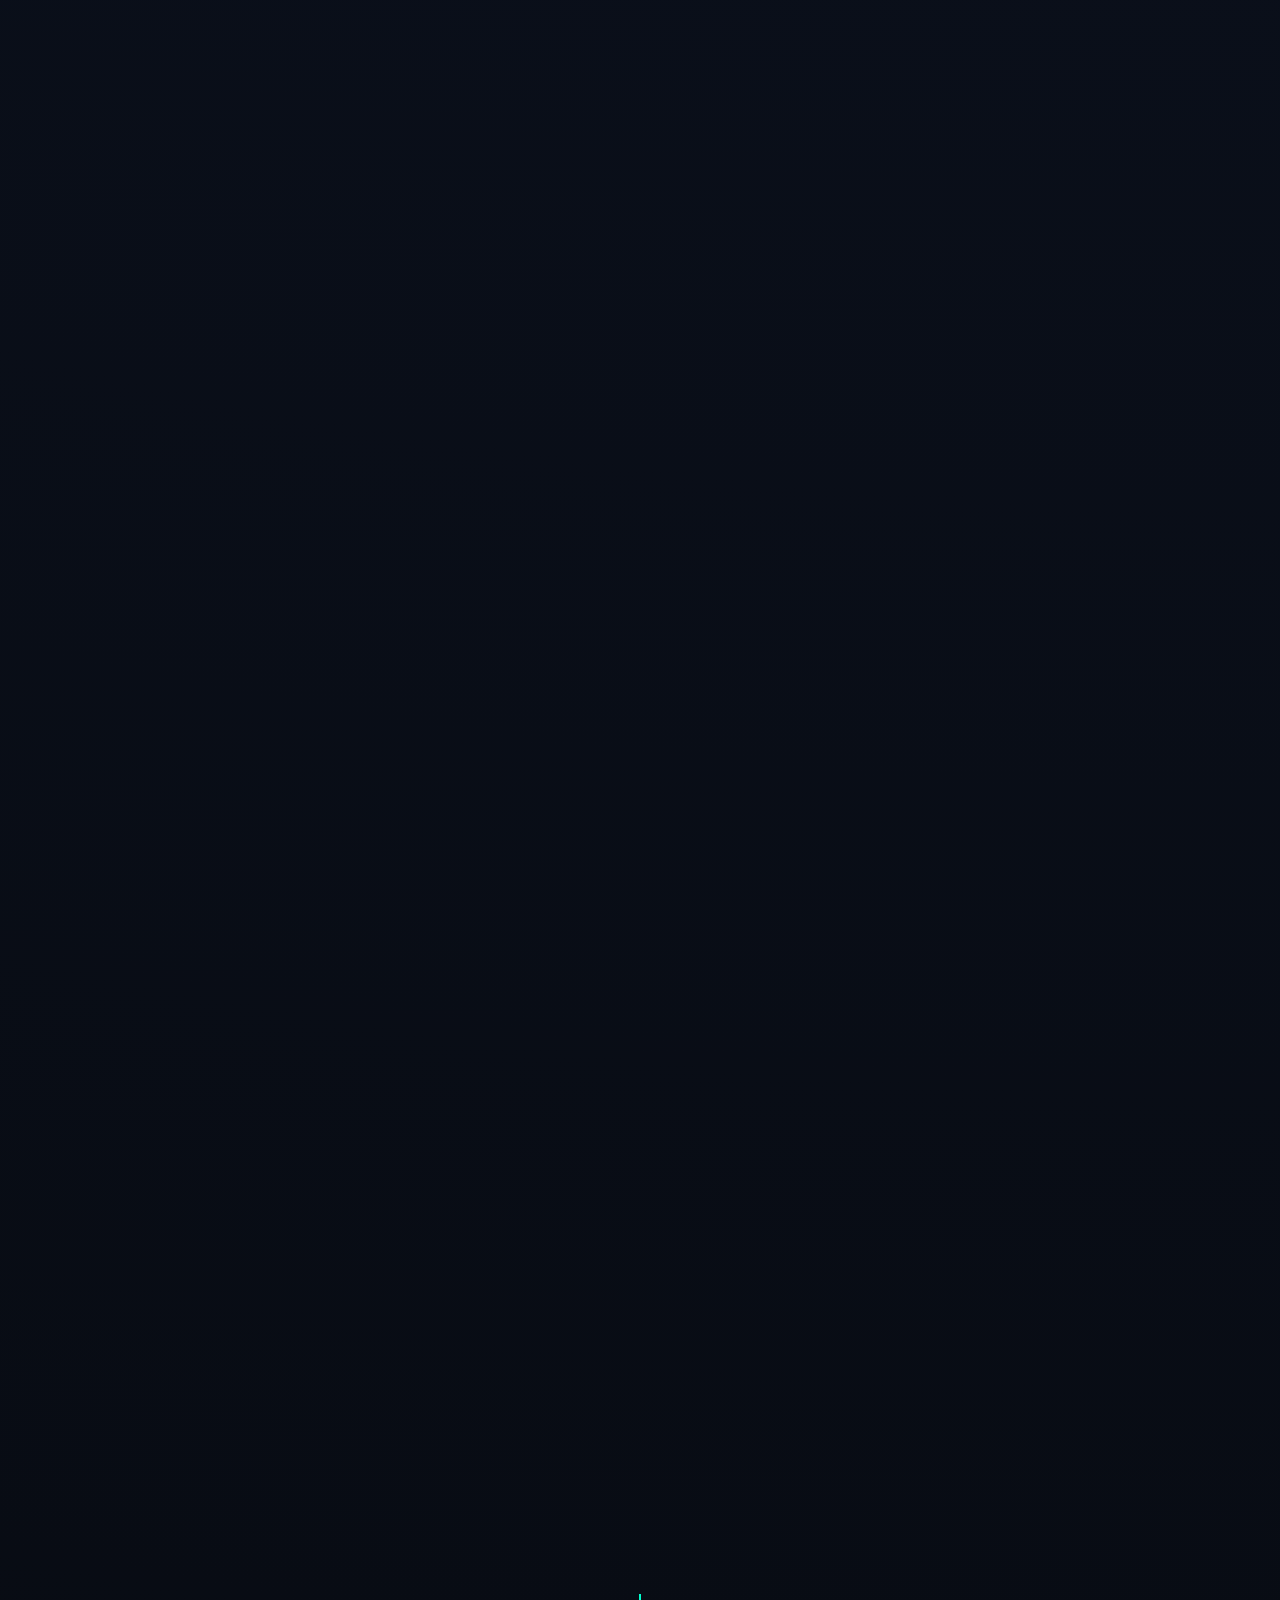
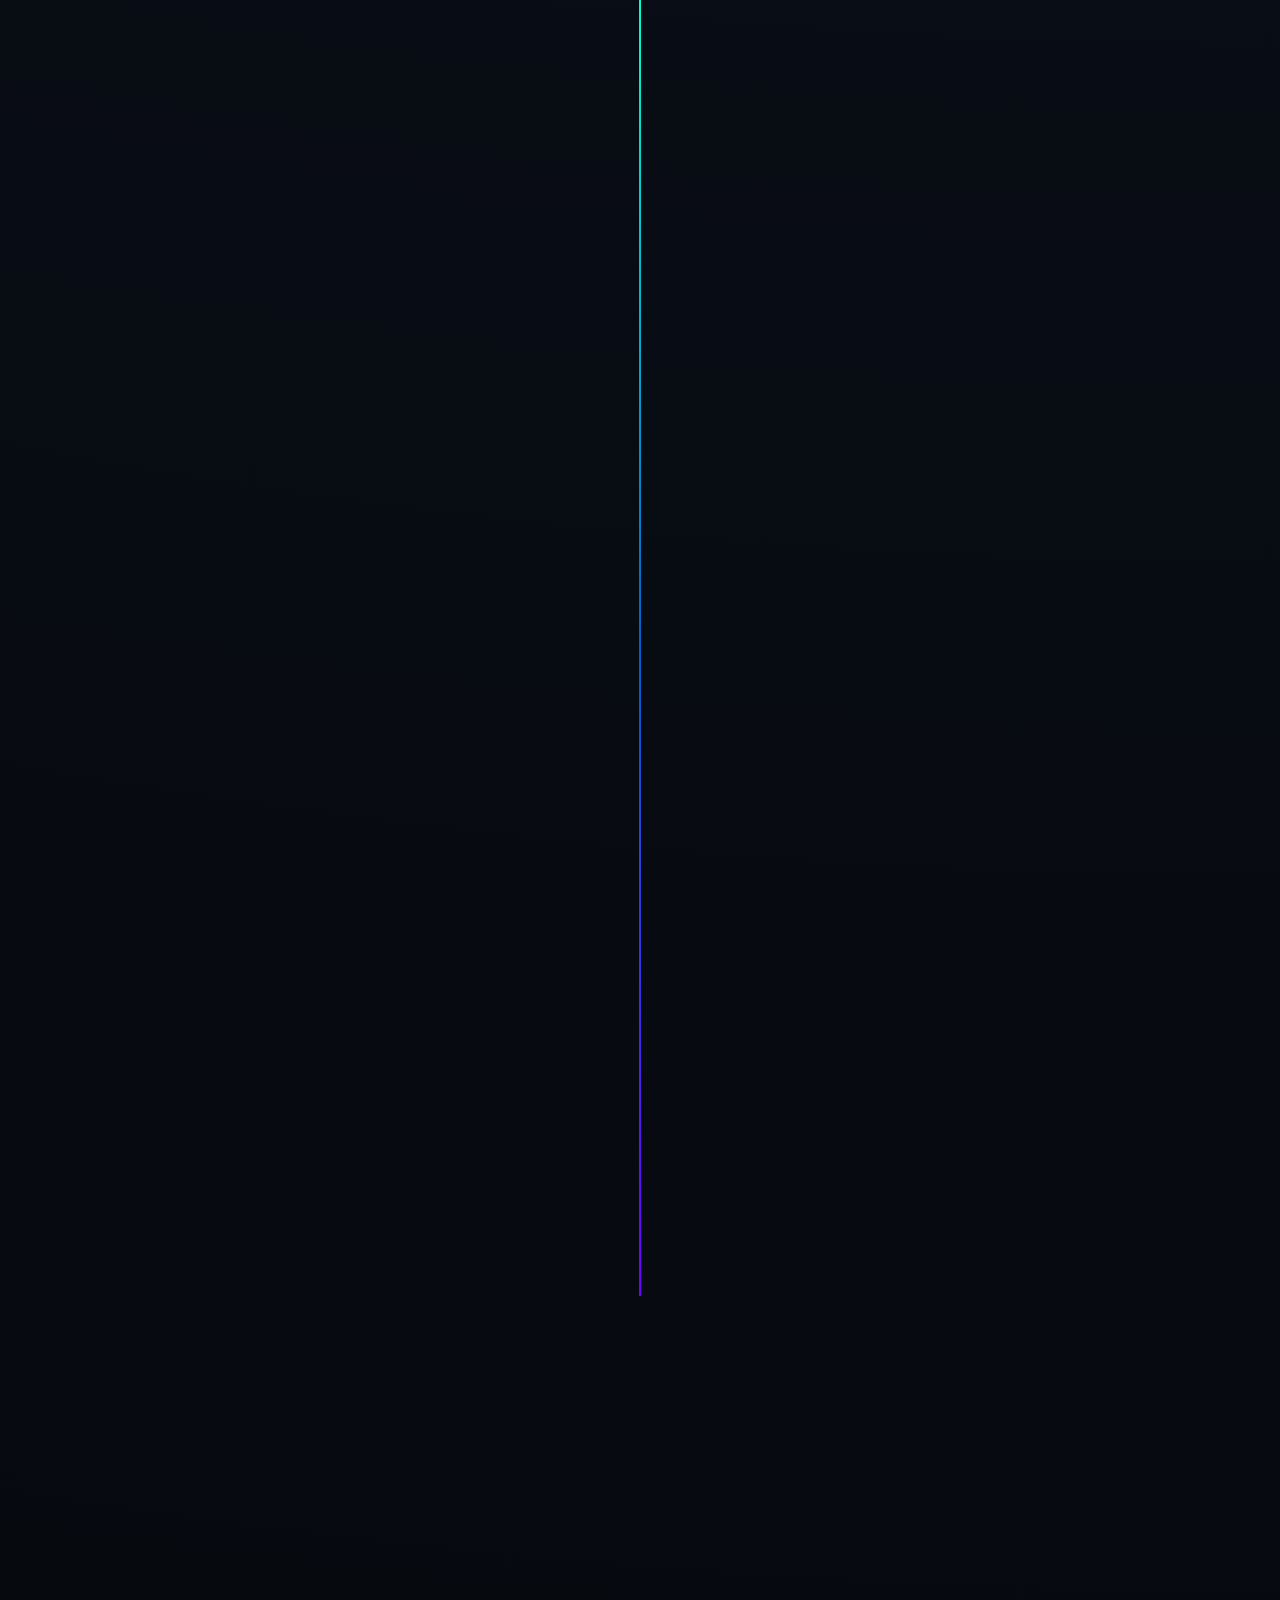
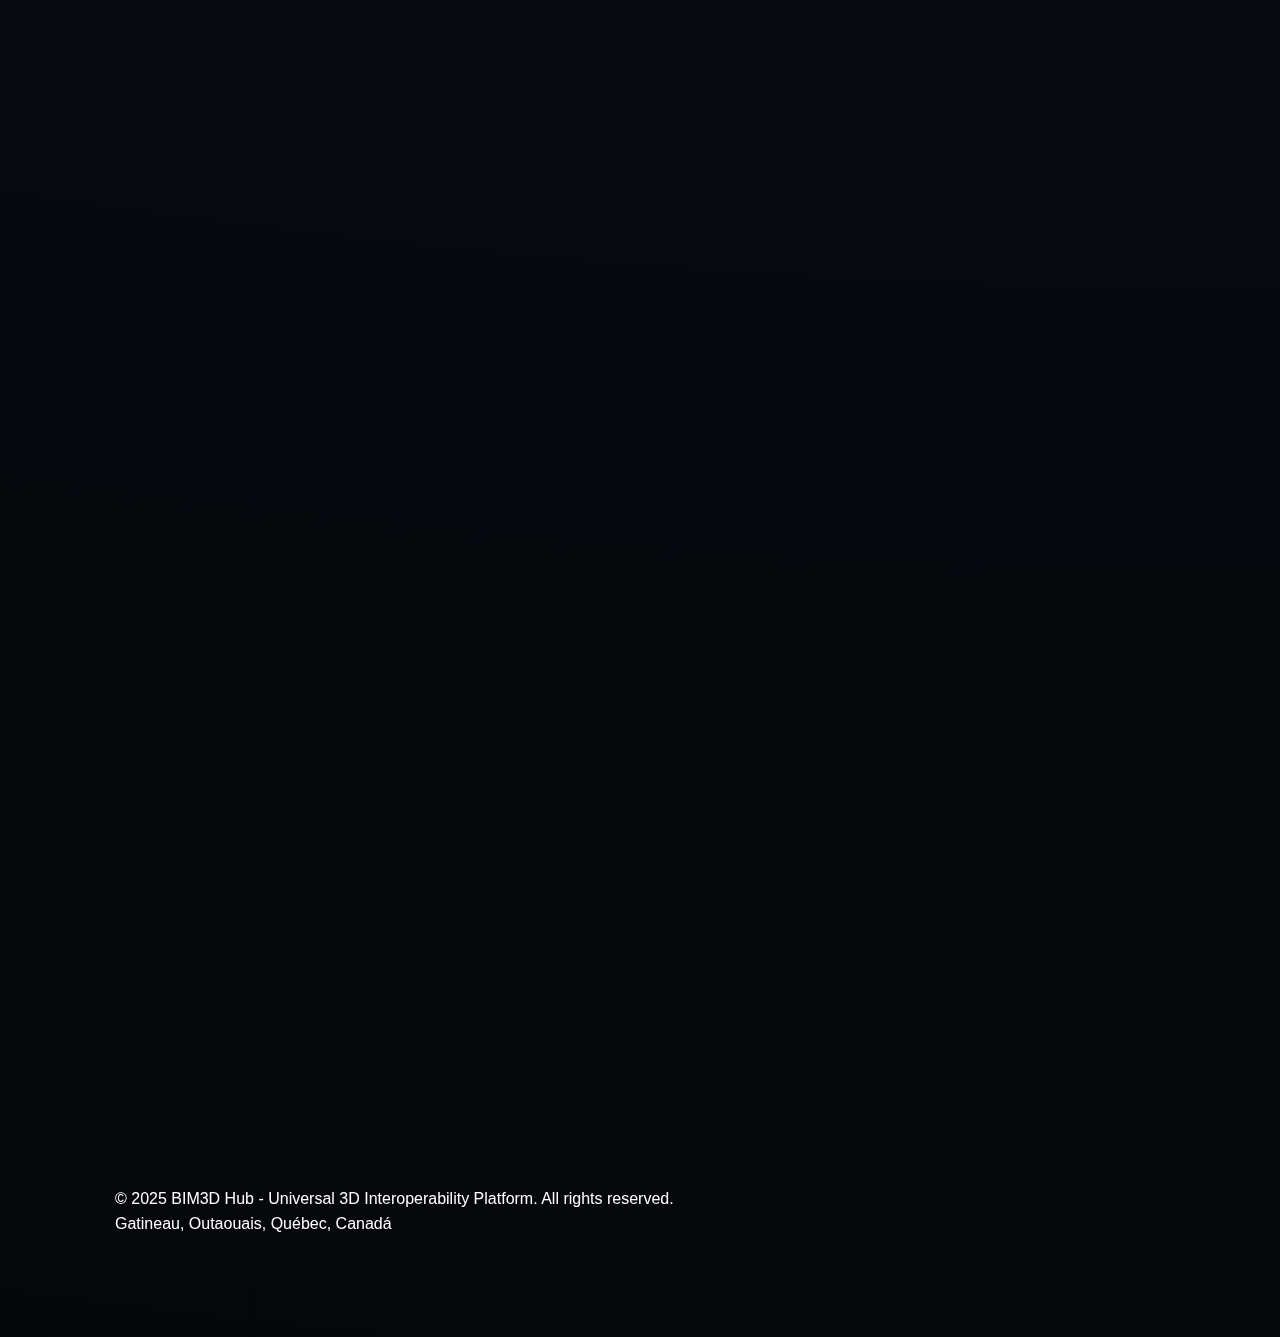
<file: en/en_investor.html>
<!DOCTYPE html>
<html lang="pt-br">
<head>
    <meta charset="UTF-8" />

    <link rel="icon" type="image/png" href="../assets/favicon.png">
    
    <meta name="viewport" content="width=device-width, initial-scale=1.0" />
    <title>BIM3D Hub - Plataforma Universal de Interoperabilidade 3D</title>
    <!-- Link para o CSS centralizado com controle de versão -->
    <link rel="stylesheet" href="../assets/styles.css?v=1.1">
</head>
<body>
    <!-- Elementos Funcionais -->
    <div class="progress-bar" id="progressBar"></div>
    <div class="bg-particles" id="particles"></div>
    
    <!-- Navegação Superior -->
    <nav id="navbar">
    <div class="nav-container">
        <div class="logo">
            <a href="../index.html" title="Return to Global Menu">
                <img src="../assets/Logo.png" alt="BIM3D Hub Logo" class="logo-img" />
            </a>
        </div>

        <ul class="nav-links">
            <li><a href="index.html">HOME</a></li>
            <li><a href="#summary">SUMMARY</a></li>
            <li><a href="#solution">SOLUTION</a></li>
    
    <li class="dropdown">
        <a href="javascript:void(0)" class="dropbtn">VISION <span class="nav-drop-arrow">▼</span></a>
        <ul class="dropdown-content">
            <li><a href="#market">MARKET</a></li>
            <li><a href="#value">VALUE</a></li>
            <li><a href="#tech">ATOUTS</a></li>
            <li><a href="#roadmap">ROADMAP</a></li>
            <li><a href="#barriers">BARRIERS</a></li>
            <li><a href="#impact">IMPACT</a></li>
        </ul>
            </li>

            <li><a href="#contact">CONTACT</a></li>
    
            <!-- Apenas UM ícone de globo aqui -->
            <li>
                <a href="../index.html" class="nav-globe-link" title="Select language">
                    <svg viewBox="0 0 24 24" style="width:20px;">
                        <path d="M12 2C6.48 2 2 6.48 2 12s4.48 10 10 10 10-4.48 10-10S17.52 2 12 2zm-1 17.93c-3.95-.49-7-3.85-7-7.93 0-.62.08-1.21.21-1.79L9 15v1c0 1.1.9 2 2 2v1.93zm6.9-2.54c-.26-.81-1-1.39-1.9-1.39h-1v-3c0-.55-.45-1-1-1H8v-2h2c.55 0 1-.45 1-1V7h2c1.1 0 2-.9 2-2v-.41c2.93 1.19 5 4.06 5 7.41 0 2.08-.8 3.97-2.1 5.39z"/></svg>
                </a>
            </li>
        </ul>  
    </div>
</nav>

    <!-- 1. Hero Section -->
    <section class="hero" id="home">
        <div class="hero-content">
            <h1 class="fade-in">BIM3D Hub</h1>
            <p class="subtitle fade-in">The 3D object interoperability platform<br>Unlocking efficiency, scaling global results</p>
            <a href="#summary" class="cta-button fade-in">Discover the Future</a>
        </div>
        <!-- Indicador de Scroll Centralizado -->
        <div class="scroll-indicator fade-in">
            <span>SCROLL TO EXPLORE</span>
            <div class="scroll-line"></div>
        </div>
    </section>

    <!-- 2. Sumário Executivo -->
    <section id="summary">
        <div class="container">
            <h2 class="section-title fade-in">Executive Summary</h2>
            <div class="glass-card">
                <p><strong>BIM3D Hub</strong> is a groundbreaking technology designed to tackle one of the most profound and costly challenges in the AEC and Industrial Design industries: the massive waste of time, capital, and professional effort that experts and manufacturers face daily while manually "fixing" issues caused by decades of software incompatibility.</p>
                <br><br>
                <p><strong>The industry’s productivity has long been hindered not by a lack of technical capability, but by the absence of an operational standard that allows a single 3D object to maintain its quality and fidelity across any platform.</strong></p>
                <br><br>
                <p>BIM3D Hub addresses this critical need by targeting the most sensitive point in the digital workflow: operational interchangeability. We ensure that a single asset, complete with geometry (mesh), materials, attributes, and BIM metadata, functions consistently across any software, eliminating rework and preventing data loss.</p>
            </div>
            <div class="grid">
                <div class="feature-card">
                    <div class="icon">📦</div>
                    <h3>Universal Format</h3>
                    <p>Intelligent .b3do format with complete geometry,<br class="desktop-only">PBR materials, and BIM metadata</p>
                </div>
                
                <div class="feature-card fade-in">
                    <div class="icon">🔄</div>
                    <h3>Multi-Platform Converter</h3>
                    <p>Seamless conversion: FBX, B3DO, SKP, and beyond</p>
                </div>

                <div class="feature-card fade-in">
                    <div class="icon">🔌</div>
                    <h3>Industry Plugins</h3>
                    <p>SketchUp, Blender, Rhino, and more<br>with Revit & ArchiCAD coming soon</p>
                </div>

                <div class="feature-card fade-in">
                    <div class="icon">☁️</div>
                    <h3>Cloud Library</h3>
                    <p>Centralized repository of interoperable 3D models</p>
                </div>
            </div>
        </div>
        <div class="back-to-top-container fade-in">
            <a href="#home" class="back-to-top-link">Back to top</a>
        </div>
    </section>

    <!-- 3. O Problema -->
    <section id="problem">
        <div class="container">
            <h2 class="section-title fade-in">The Problem</h2>
            <p class="section-subtitle fade-in">
                The AEC industry operates in a fragmented environment <br class="desktop-only"> 
                with dozens of incompatible formats
            </p>
            <div class="glass-card fade-in">
                <p><strong>The lack of a universal format hinders the digitalization of construction <br class="desktop-only">
                and generates significant costs for manufacturers, designers, and builders.
                </strong></p>
                <br>
                <h3>Critical Consequences</h3>
                <ul>
                    <li>Continuous rework to generate multiple versions of the same object</li>
                    <li>Loss of data integrity during software conversions</li>
                    <li>Non-standardized projects and hindered collaboration</li>
                    <li>High costs for 3D modeling and library maintenance</li>
                    <li>Poor quality or visual inconsistency across platforms</li>
                    <li>Limited BIM workflow adoption due to structural incompatibilities</li>
                </ul>
            </div>
        </div>
        <div class="back-to-top-container fade-in">
            <a href="#home" class="back-to-top-link">Back to top</a>
        </div>
    </section>

    <!-- 5. A Solução -->
    <section id="solution">
        <div class="container">
            <h2 class="section-title fade-in">The BIM3D Hub Solution</h2>
            <div class="glass-card fade-in">
                <div class="solution-content">
                    <h3>Universal .b3do Format</h3>
                    <p class="solution-intro fade-in">An intelligent 3D container that combines:</p>
                    <ul>
                        <li><strong>Optimized Geometry:</strong> Clean and efficient mesh data</li>
                        <li><strong>PBR Materials:</strong> Physically-based rendering materials</li>
                        <li><strong>Object Hierarchies:</strong> Structured component organization</li>
                        <li><strong>Levels of Detail (LOD):</strong> Multiple resolution options</li>
                        <li><strong>IFC Metadata:</strong> Industry Foundation Classes integration</li>
                        <li><strong>Parametric Properties:</strong> Manufacturer-specific attributes</li>
                    </ul>
                </div>
            </div>
        </div>
        <div class="back-to-top-container fade-in">
            <a href="#home" class="back-to-top-link">Back to top</a>
        </div>
    </section>

<!-- 6. Market Opportunity -->
    <section id="market">
        <div class="container">
            <h2 class="section-title fade-in">Market Opportunity</h2>
            <p class="section-subtitle fade-in">3D interoperability is a global technological trend, driven by the accelerating adoption of BIM standards.</p>
            <div class="stats">
                <div class="stat-card fade-in">
                    <div class="stat-number">$12 Billion</div>
                    <div class="stat-label">Global AEC Software Market (CAD/BIM) 2025</div>
                </div>
                <div class="stat-card fade-in">
                    <div class="stat-number">$8.1 Billion</div>
                    <div class="stat-label">Global BIM Market (Software + Services) 2024</div>
                </div>
                <div class="stat-card fade-in">
                    <div class="stat-number">$19 Billion</div>
                    <div class="stat-label">Projected Design & Construction Software Market by 2030</div>
                </div>
            </div>
        </div>
        <div class="back-to-top-container fade-in">
            <a href="#home" class="back-to-top-link">Back to top</a>
        </div>
    </section>

    <!-- 7. Value Proposition -->
    <section id="value">
        <div class="container">
            <h2 class="section-title fade-in">Value Proposition</h2>
            <div class="grid">
                <div class="glass-card fade-in">
                    <h3>🏭 For Manufacturers</h3>
                    <ul>
                        <li>Single modeling for multiple platforms</li>
                        <li>Up to <strong>90%</strong> reduction in catalog creation costs</li>
                        <li>Simplified distribution via API</li>
                        <li>Automatic updates across all formats</li>
                    </ul>
                </div>
                <div class="glass-card fade-in">
                    <h3>🏢 For AEC Firms</h3>
                    <ul>
                        <li>Clean conversions without data loss</li>
                        <li>Standardized and reliable models</li>
                        <li>Amplified productivity</li>
                        <li>Guaranteed compatibility with BIM workflows</li>
                    </ul>
                </div>
            </div>
        </div>
        <div class="back-to-top-container fade-in">
            <a href="#home" class="back-to-top-link">Back to top</a>
        </div>
    </section>

    <!-- 9. Roadmap -->
    <section id="roadmap">
        <div class="container">
            <h2 class="section-title fade-in">12-Month Roadmap</h2>
            <div class="timeline">
                <div class="timeline-item fade-in">
                    <div class="timeline-dot"></div>
                    <div class="timeline-content">
                        <span class="phase">Phase 1 - MVP</span>
                        <h3>Months 0-3</h3>
                        <ul>
                            <li>B3DO format framework finalized</li>
                            <li>Functional FBX to B3DO converter</li>
                            <li>Quality and stability testing</li>
                        </ul>
                    </div>
                </div>
                <div class="timeline-item fade-in">
                    <div class="timeline-dot"></div>
                    <div class="timeline-content">
                        <span class="phase">Phase 2 - Expansion</span>
                        <h3>Months 4-6</h3>
                        <ul>
                            <li>Plugins for SketchUp, Blender, and Rhino</li>
                            <li>GLTF and OBJ integration</li>
                            <li>Public API launch</li>
                        </ul>
                    </div>
                </div>
                <div class="timeline-item fade-in">
                    <div class="timeline-dot"></div>
                    <div class="timeline-content">
                        <span class="phase">Phase 3 - Consolidation</span>
                        <h3>Months 7-12</h3>
                        <ul>
                            <li>First strategic manufacturer partnership</li>
                            <li>Advanced converters with partial IFC support</li>
                            <li>Expanded integration with Revit/ArchiCAD</li>
                        </ul>
                    </div>
                </div>
            </div>
        </div>
        <div class="back-to-top-container fade-in">
            <a href="#home" class="back-to-top-link">Back to top</a>
        </div>
    </section>

    <!-- 10. Competitive Advantages -->
    <section id="barriers">
        <div class="container">
            <h2 class="section-title fade-in">Competitive Advantages</h2>
            <div class="grid">
                <div class="feature-card fade-in">
                    <h3>High Technical Complexity</h3>
                    <p>Startups focused on universal formats can innovate faster than legacy giants with rigid architectures.</p>
                </div>
                <div class="feature-card fade-in">
                    <h3>Network Effect</h3>
                    <p>As more manufacturers adopt B3DO, software support grows, creating a self-reinforcing adoption cycle.</p>
                </div>
                <div class="feature-card fade-in">
                    <h3>Strategic Independence</h3>
                    <p>Major players favour closed ecosystems; we provide the neutral bridge the industry requires.</p>
                </div>
                <div class="feature-card fade-in">
                    <h3>Data Integrity</h3>
                    <p>Our technology preserves critical BIM metadata, eliminating the loss of data intelligence during conversions.</p>
                </div>
            </div>
        </div>
        <div class="back-to-top-container fade-in">
            <a href="#home" class="back-to-top-link">Back to top</a>
        </div>
    </section>
<!-- 12. Contato -->
    <section id="contact">
        <div class="container">
            <h2 class="section-title fade-in">Contact Us</h2>
            <div class="glass-card fade-in" style="max-width: 800px; margin: 0 auto;">
                <form id="contactForm">
                    <div class="form-group">
                        <label class="form-label">Full Name</label>
                        <input type="text" name="name" class="form-input" required placeholder="Enter your full name">
                    </div>
                    <div class="form-group">
                        <label class="form-label">Email Address</label>
                        <input type="email" name="email" class="form-input" required placeholder="name@company.com">
                    </div>
                    <div class="form-group">
                        <label class="form-label">Message</label>
                        <textarea name="message" class="form-textarea" required placeholder="How can we help you?"></textarea>
                    </div>

                    <div class="form-divider"></div>
                    <p class="contact-info-centered">
                        Direct contact: contact@bim3dhub.com | (873) 973-2220
                    </p>
                    <div class="form-divider"></div>

                <div style="text-align: center; margin-top: 2.5rem;">
                        <button type="submit" class="cta-button">Send Message</button>
                    </div>
                </form>
                <div id="formResponse"></div>
            </div>
        </div>
        <div class="back-to-top-container fade-in">
            <a href="#home" class="back-to-top-link">Back to top</a>
        </div>

    <!-- Rodapé -->
    <footer>
        <div class="container footer-content">
            <p>&copy; 2025 BIM3D Hub - Universal 3D Interoperability Platform. All rights reserved.</p>
            <p>Gatineau, Outaouais, Québec, Canadá</p>
        </div>
    </footer>

    </section>
   
    <script src="../assets/main.js"></script>
</body>
</html>
</file>
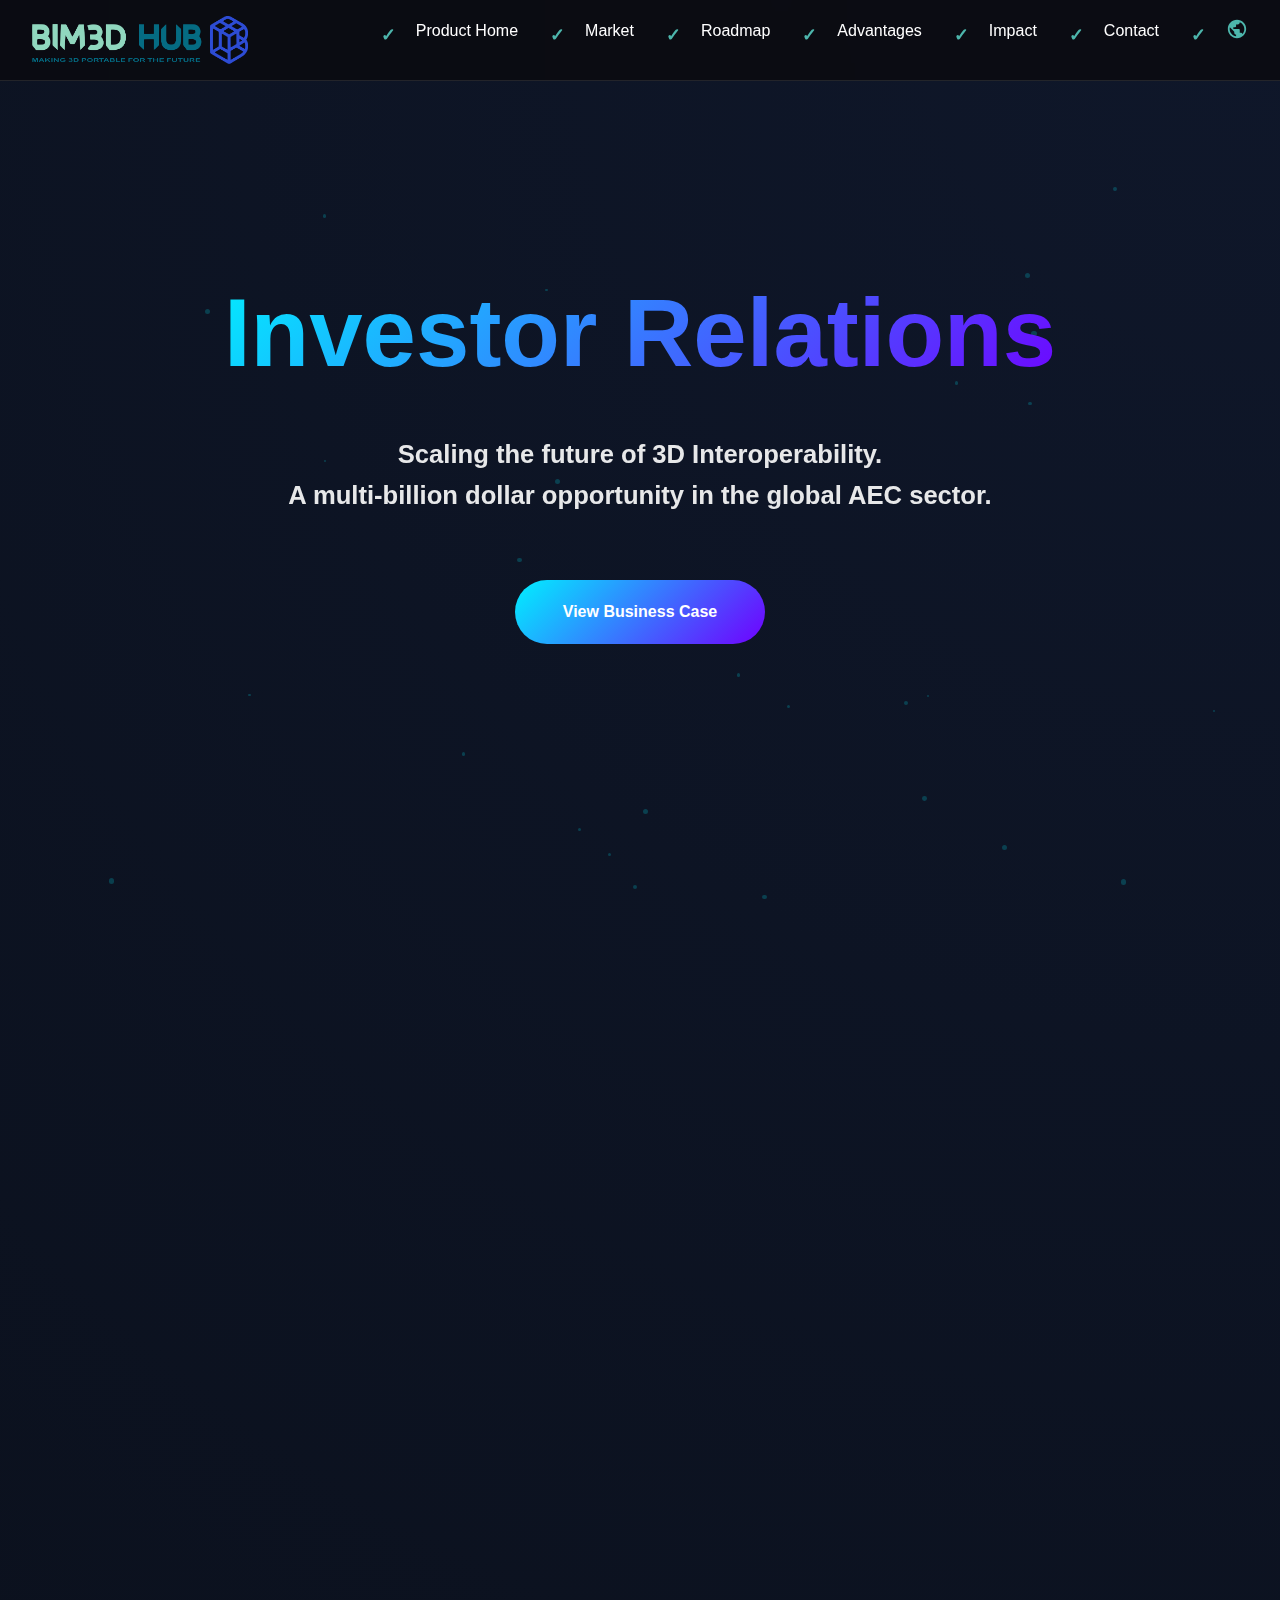
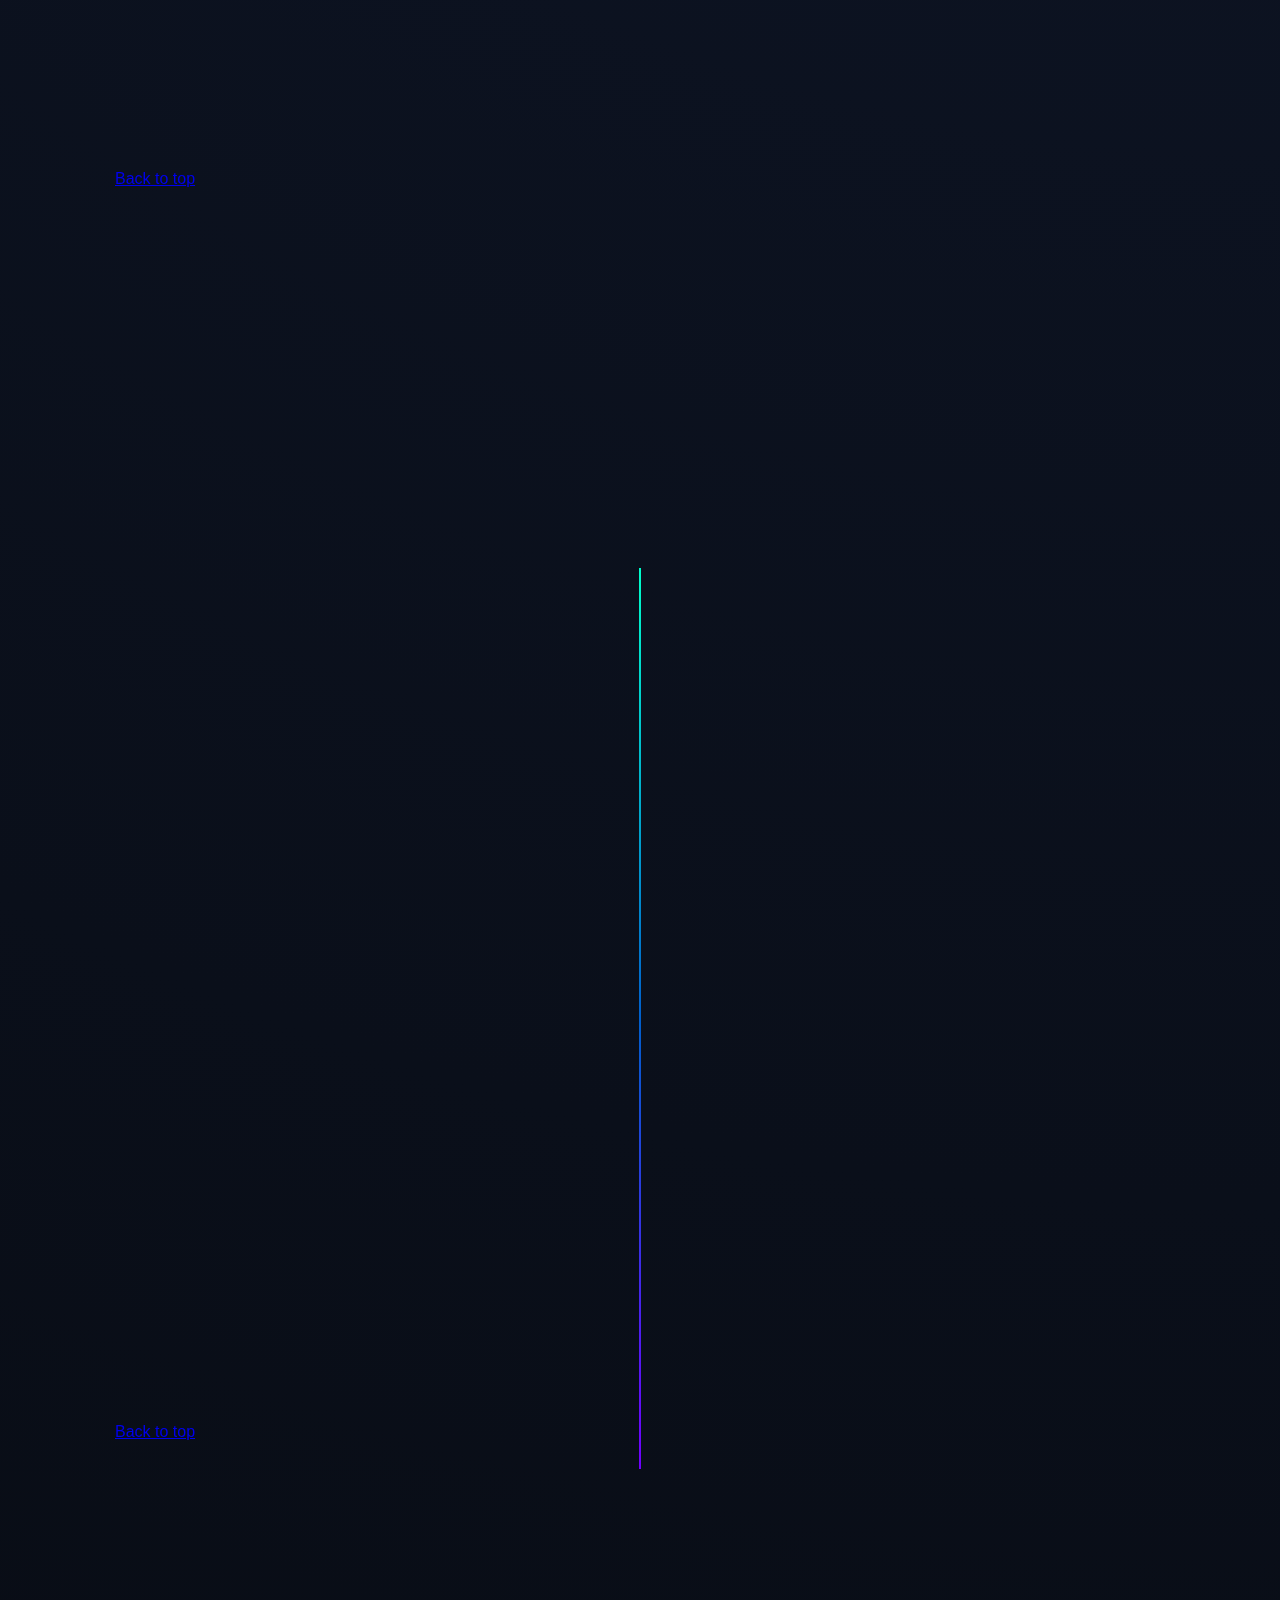
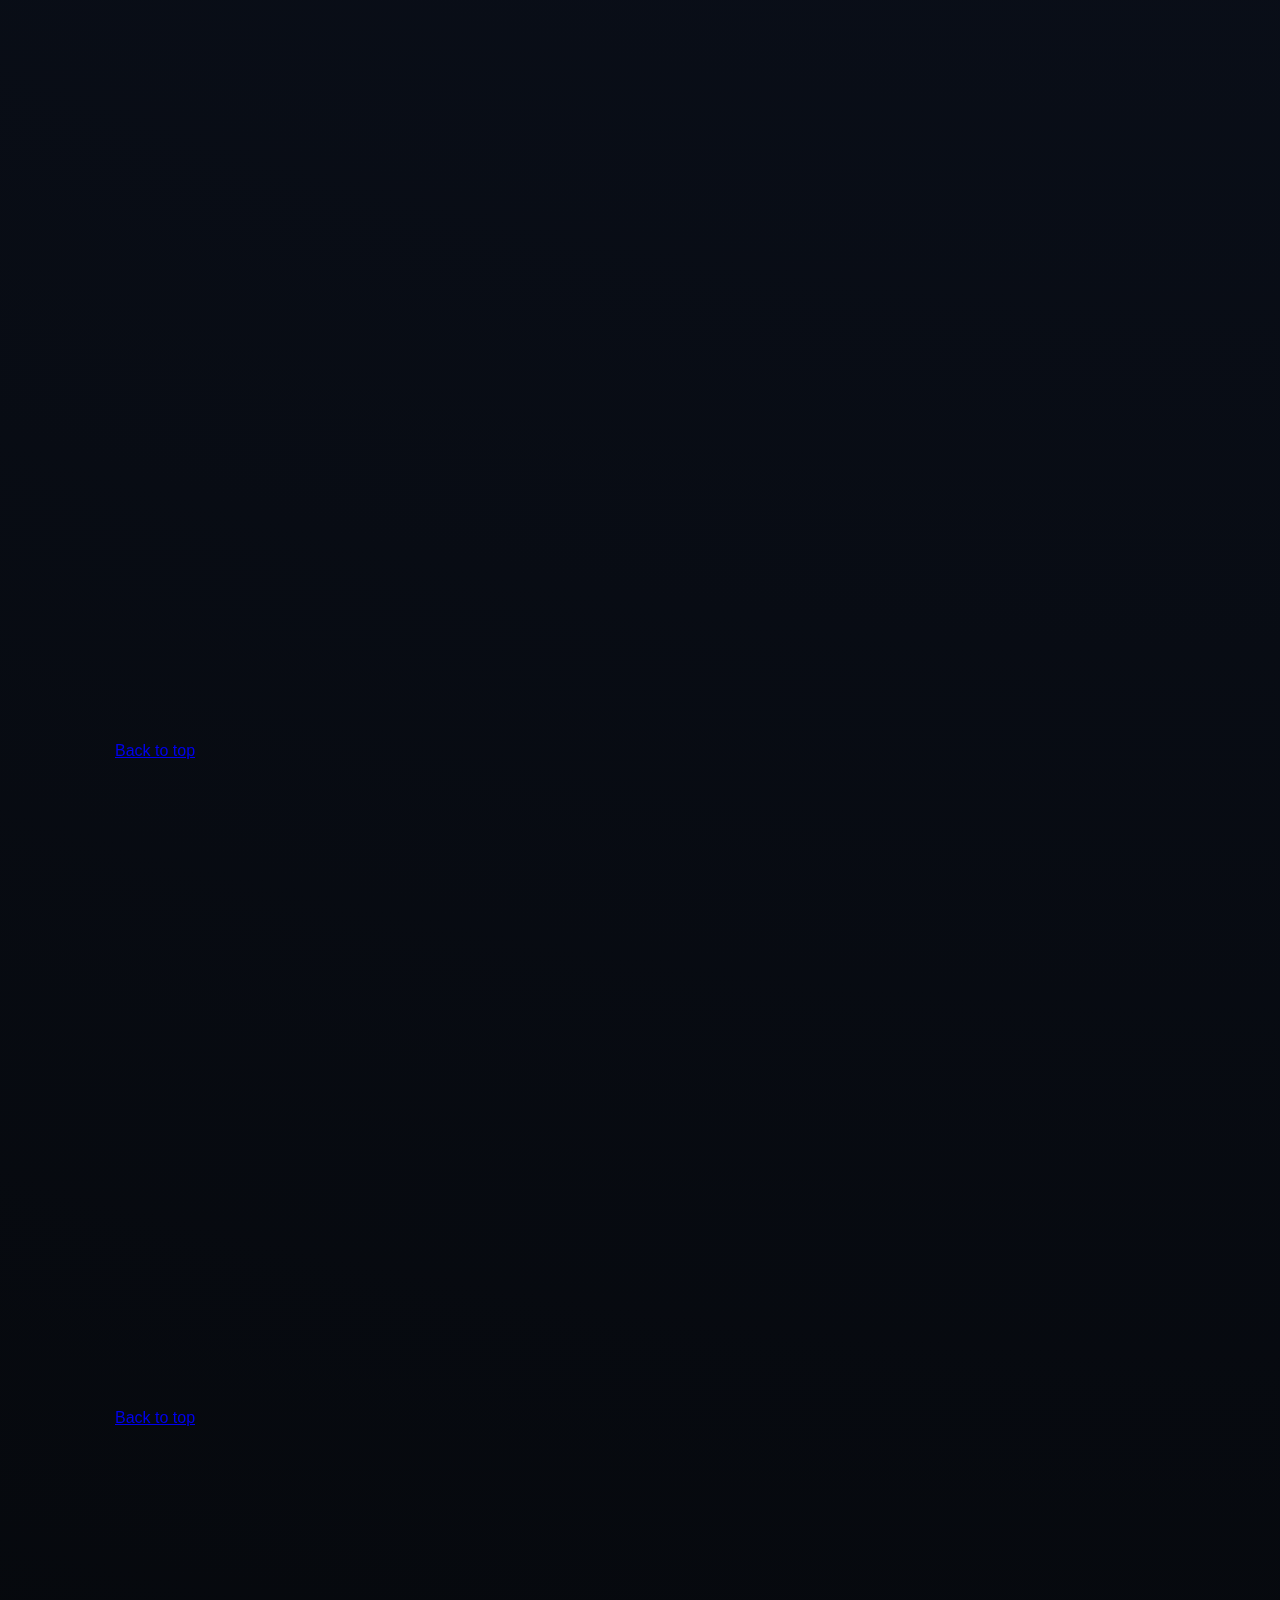
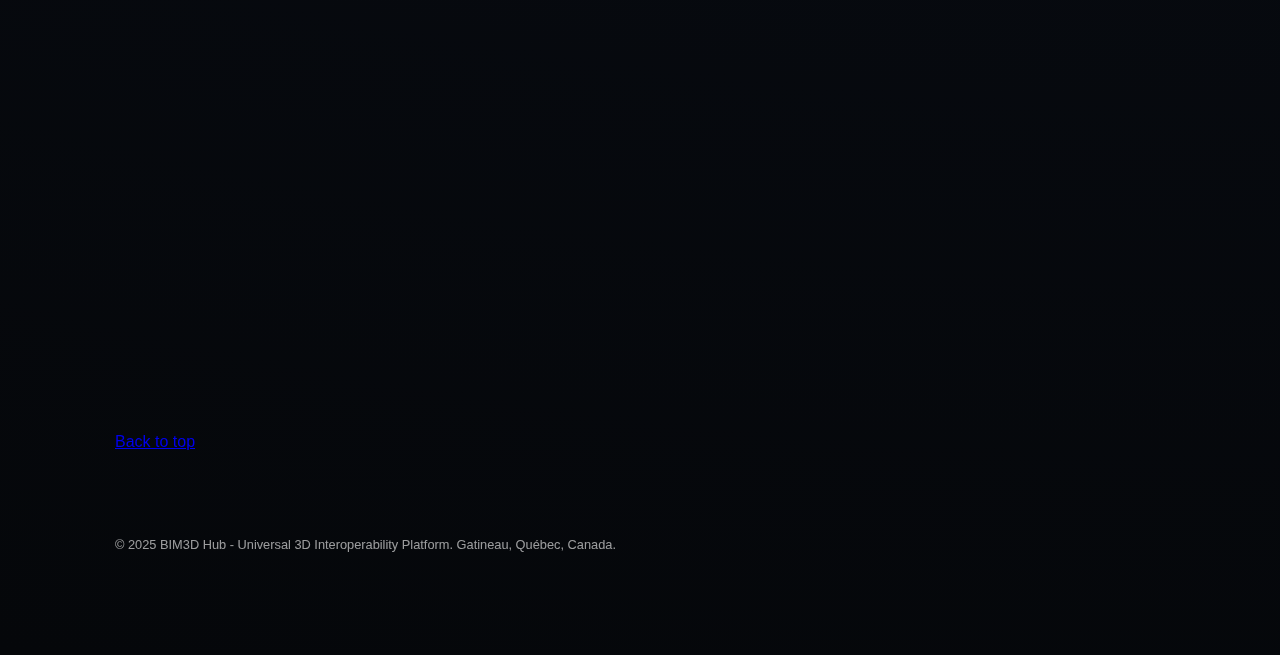
<file: en/investors.html>
<!DOCTYPE html>
<html lang="en">
<head>
    <meta charset="UTF-8" />
    <meta name="viewport" content="width=device-width, initial-scale=1.0" />
    <title>Investors | BIM3D Hub Business Vision</title>
    
    <!-- Favicon -->
    <link rel="icon" type="image/png" href="../assets/favicon.png">
    
    <!-- Link para o CSS centralizado (Certifique-se que o styles.css contém as regras de slide) -->
    <link rel="stylesheet" href="../assets/styles.css?v=1.2">
</head>
<body>
    <!-- Elementos Funcionais de Background -->
    <div class="progress-bar" id="progressBar"></div>
    <div class="bg-particles" id="particles"></div>
    
    <!-- Navegação Superior -->
    <nav id="navbar">
        <div class="nav-container">
            <div class="logo">
                <!-- LINK CORRIGIDO: Remete ao index.html na raiz -->
                <a href="../index.html" title="Return to Global Gateway">
                    <img src="../assets/Logo.png" alt="BIM3D Hub Logo" class="logo-img" />
                </a>
            </div>
            <ul class="nav-links">
                <!-- LINK CORRIGIDO: Remete ao en_index.html nesta pasta -->
                <li><a href="en_index.html">Product Home</a></li>
                <li><a href="#market">Market</a></li>
                <li><a href="#roadmap">Roadmap</a></li>
                <li><a href="#barriers">Advantages</a></li>
                <li><a href="#impact">Impact</a></li>
                <li><a href="#contact">Contact</a></li>
                
                <!-- ÍCONE DE GLOBO CORRIGIDO: Link para a raiz -->
                <li>
                    <a href="../index.html" class="nav-globe-link" title="Global Language Selection">
                        <svg viewBox="0 0 24 24" xmlns="http://www.w3.org/2000/svg" style="width:22px; fill:var(--green-subtitle);">
                            <path d="M12 2C6.48 2 2 6.48 2 12s4.48 10 10 10 10-4.48 10-10S17.52 2 12 2zm-1 17.93c-3.95-.49-7-3.85-7-7.93 0-.62.08-1.21.21-1.79L9 15v1c0 1.1.9 2 2 2v1.93zm6.9-2.54c-.26-.81-1-1.39-1.9-1.39h-1v-3c0-.55-.45-1-1-1H8v-2h2c.55 0 1-.45 1-1V7h2c1.1 0 2-.9 2-2v-.41c2.93 1.19 5 4.06 5 7.41 0 2.08-.8 3.97-2.1 5.39z"/>
                        </svg>
                    </a>
                </li>
            </ul>
        </div>
    </nav>

    <!-- 1. Hero Section (Slide 1) -->
    <section class="hero" id="home">
        <div class="hero-content">
            <h1 class="fade-in">Investor Relations</h1>
            <p class="section-subtitle fade-in" style="color: white; opacity: 0.9;">
                Scaling the future of 3D Interoperability.<br>
                A multi-billion dollar opportunity in the global AEC sector.
            </p>
            <a href="#market" class="cta-button fade-in">View Business Case</a>
        </div>
        <div class="scroll-indicator fade-in">
            <span>SCROLL TO EXPLORE</span>
            <div class="scroll-line"></div>
        </div>
    </section>

    <!-- 2. Market Opportunity (Slide 2) -->
    <section id="market">
        <div class="container">
            <h2 class="section-title fade-in">Market Opportunity</h2>
            <div class="stats">
                <div class="stat-card fade-in">
                    <div class="stat-number">$12B</div>
                    <div class="stat-label">Global AEC Software Market 2025</div>
                </div>
                <div class="stat-card fade-in">
                    <div class="stat-number">$8.1B</div>
                    <div class="stat-label">Global BIM Market 2024</div>
                </div>
                <div class="stat-card fade-in">
                    <div class="stat-number">$19B</div>
                    <div class="stat-label">Projected Market by 2030</div>
                </div>
            </div>
            <div class="back-to-top-container">
                <a href="#home" class="back-to-top-link">Back to top</a>
            </div>
        </div>
    </section>

    <!-- 3. Roadmap (Slide 3) -->
    <section id="roadmap">
        <div class="container">
            <h2 class="section-title fade-in">Strategic Roadmap</h2>
            <div class="timeline">
                <div class="timeline-item fade-in">
                    <div class="timeline-dot"></div>
                    <div class="timeline-content">
                        <span class="phase">Phase 1 - MVP</span>
                        <h3>Months 0-3</h3>
                        <ul style="text-align: left; display: inline-block;">
                            <li>B3DO format finalization</li>
                            <li>FBX Converter deployment</li>
                            <li>Stability & Quality Assurance</li>
                        </ul>
                    </div>
                </div>
                <div class="timeline-item fade-in">
                    <div class="timeline-dot"></div>
                    <div class="timeline-content">
                        <span class="phase">Phase 2 - Expansion</span>
                        <h3>Months 4-6</h3>
                        <ul style="text-align: left; display: inline-block;">
                            <li>Key Plugins (Blender, SketchUp)</li>
                            <li>Cloud Catalog Launch</li>
                            <li>Public API Beta</li>
                        </ul>
                    </div>
                </div>
            </div>
            <div class="back-to-top-container">
                <a href="#home" class="back-to-top-link">Back to top</a>
            </div>
        </div>
    </section>

    <!-- 4. Competitive Advantages (Slide 4) -->
    <section id="barriers">
        <div class="container">
            <h2 class="section-title fade-in">Competitive Advantages</h2>
            <div class="grid">
                <div class="glass-card fade-in">
                    <h3>High Technical Complexity</h3>
                    <p>Our proprietary pipeline overcomes the "technical debt" of legacy giants, allowing for faster innovation in 3D translation.</p>
                </div>
                <div class="glass-card fade-in">
                    <h3>Network Effect</h3>
                    <p>As more manufacturers adopt .b3do, the ecosystem value grows exponentially, creating a self-reinforcing standard.</p>
                </div>
                <div class="glass-card fade-in">
                    <h3>Data Integrity</h3>
                    <p>Unlike standard converters, we preserve BIM metadata and PBR materials across the entire digital chain.</p>
                </div>
                <div class="glass-card fade-in">
                    <h3>Neutrality</h3>
                    <p>We act as a neutral bridge between competing software ecosystems, a role major players lack the incentive to fill.</p>
                </div>
            </div>
            <div class="back-to-top-container">
                <a href="#home" class="back-to-top-link">Back to top</a>
            </div>
        </div>
    </section>

    <!-- 5. Economic Impact (Slide 5) -->
    <section id="impact">
        <div class="container">
            <h2 class="section-title fade-in">Economic Impact</h2>
            <div class="grid">
                <div class="feature-card fade-in">
                    <div class="icon" style="font-size:3rem; margin-bottom:1rem;">💼</div>
                    <h3>Local Talent</h3>
                    <p>Qualified positions in C++ and Python development right here in the Outaouais region.</p>
                </div>
                <div class="feature-card fade-in">
                    <div class="icon" style="font-size:3rem; margin-bottom:1rem;">🌏</div>
                    <h3>Global Reach</h3>
                    <p>A Québec-born technological hub exporting 3D interoperability solutions to the entire world.</p>
                </div>
            </div>
            <div class="back-to-top-container">
                <a href="#home" class="back-to-top-link">Back to top</a>
            </div>
        </div>
    </section>

    <!-- 6. Contact (Slide 6) -->
    <section id="contact">
        <div class="container">
            <h2 class="section-title fade-in">Connect with us</h2>
            <div class="glass-card fade-in" style="max-width: 800px; margin: 0 auto;">
                <form id="contactForm">
                    <div class="form-group">
                        <label class="form-label">Organization Name</label>
                        <input type="text" class="form-input" placeholder="Full name or Investment Firm" required>
                    </div>
                    <div class="form-group">
                        <label class="form-label">Professional Email</label>
                        <input type="email" class="form-input" placeholder="name@organization.com" required>
                    </div>
                    <div class="form-group">
                        <label class="form-label">Inquiry</label>
                        <textarea class="form-textarea" rows="4" placeholder="How would you like to collaborate with BIM3D Hub?" required></textarea>
                    </div>
                    <button type="submit" class="cta-button">Send Inquiry</button>
                </form>
            </div>
            
            <div class="back-to-top-container">
                <a href="#home" class="back-to-top-link">Back to top</a>
            </div>
            
            <!-- Footer integrado ao último slide -->
            <footer style="margin-top: 5rem; opacity: 0.6; font-size: 0.8rem;">
                <p>&copy; 2025 BIM3D Hub - Universal 3D Interoperability Platform. Gatineau, Québec, Canada.</p>
            </footer>
        </div>
    </section>

    <!-- Scripts -->
    <script src="../assets/main.js"></script>
</body>
</html>
</file>
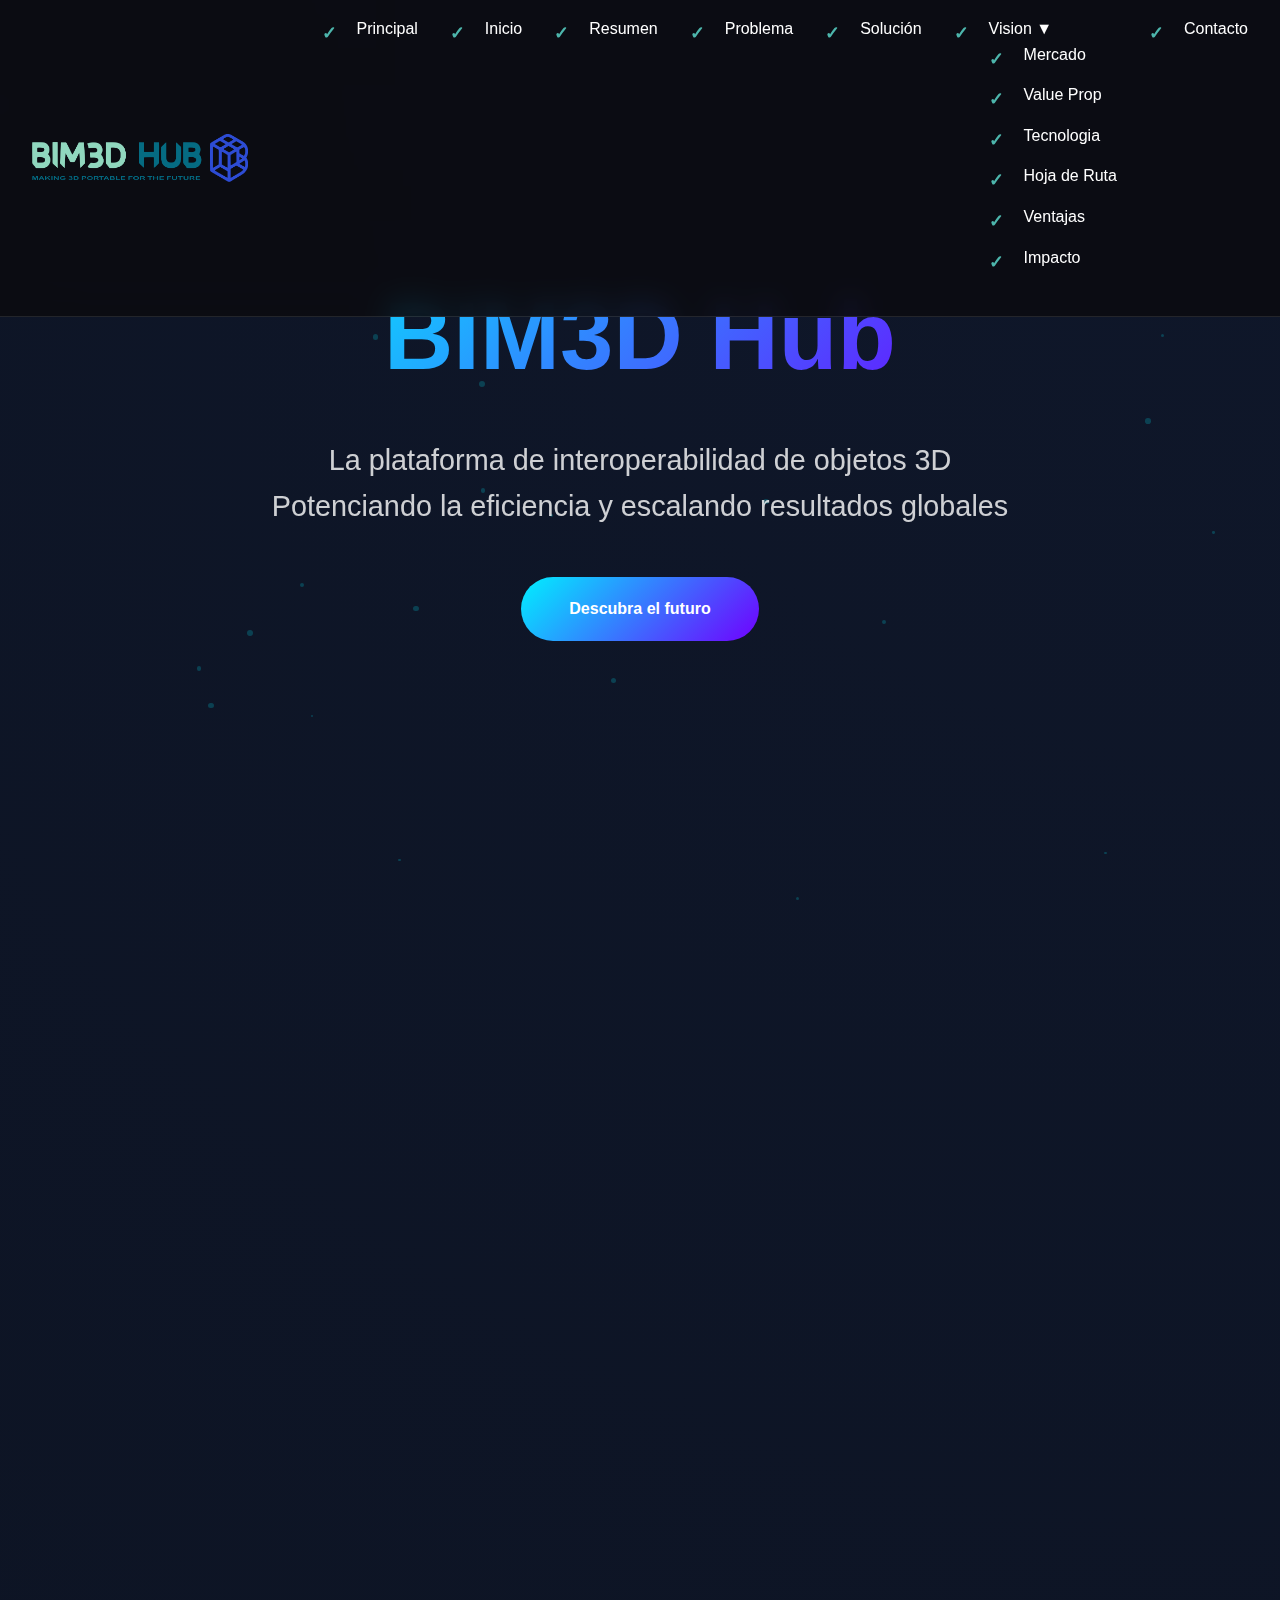
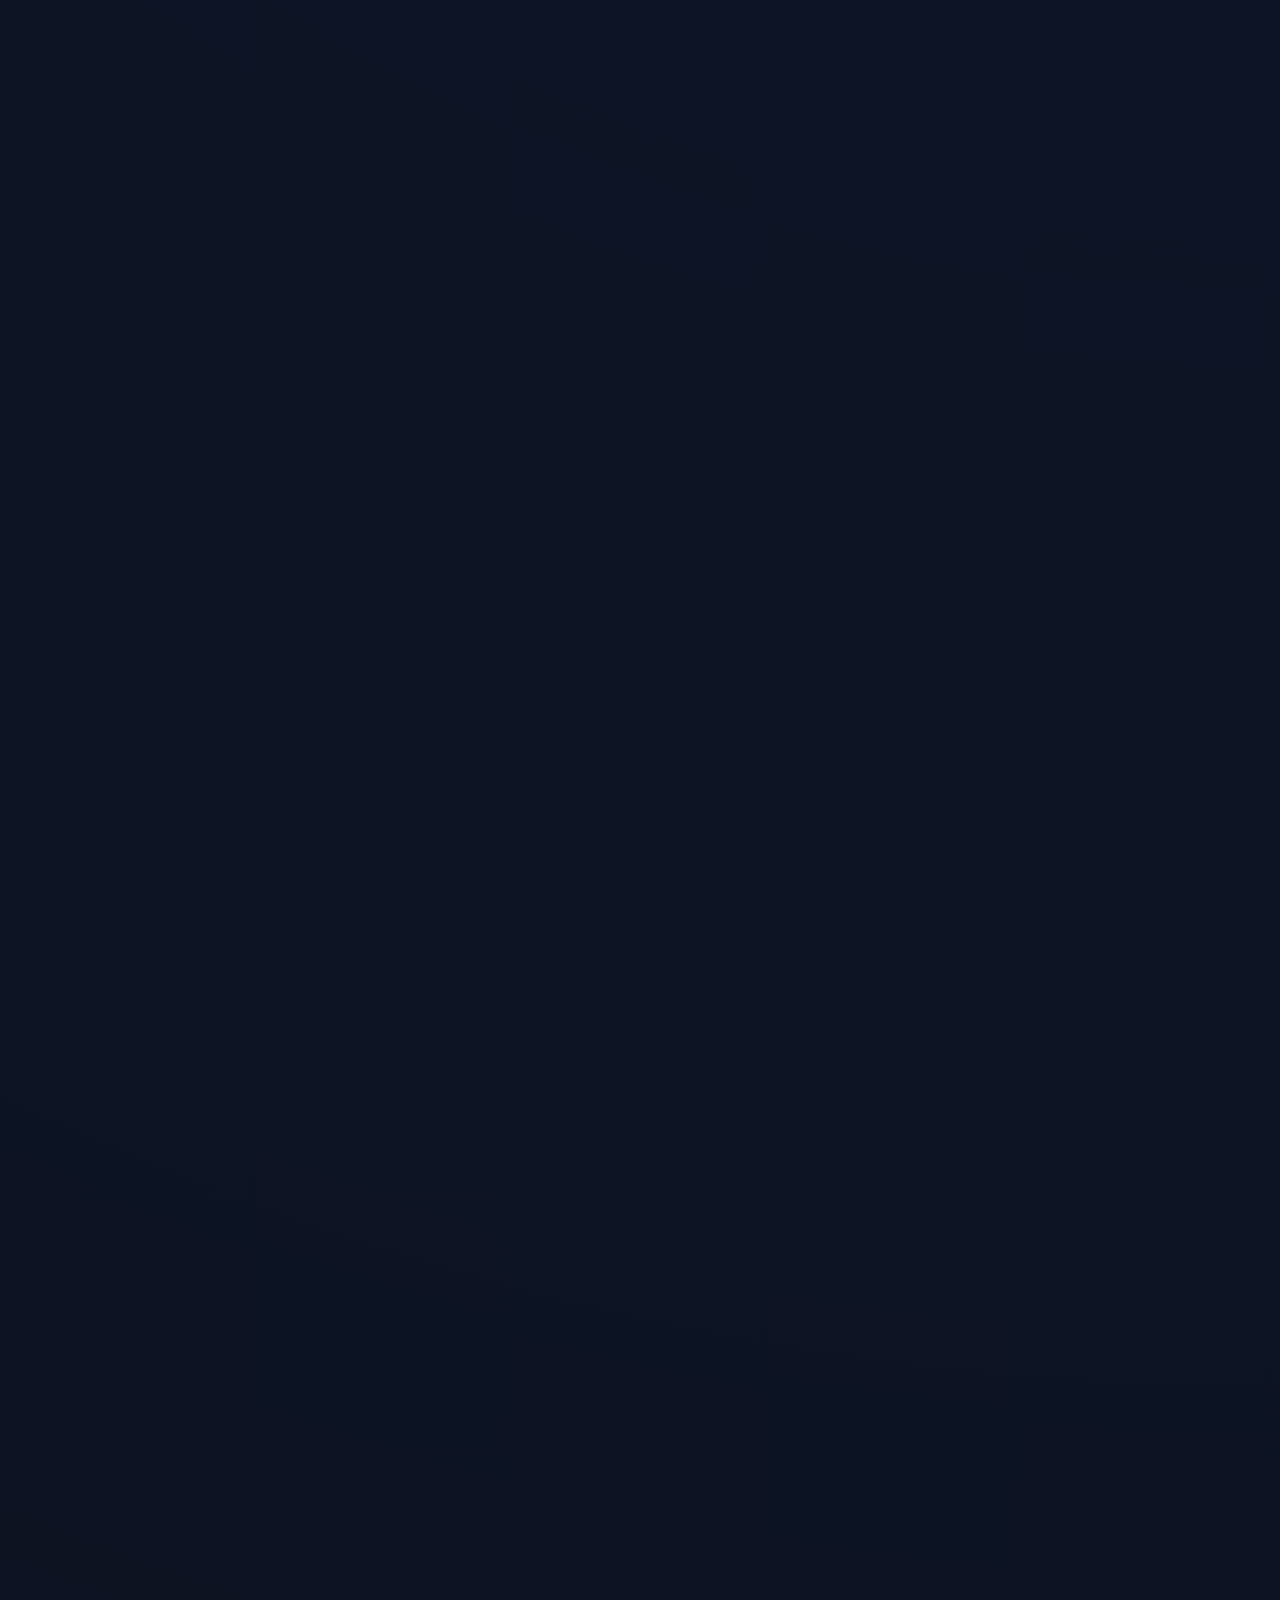
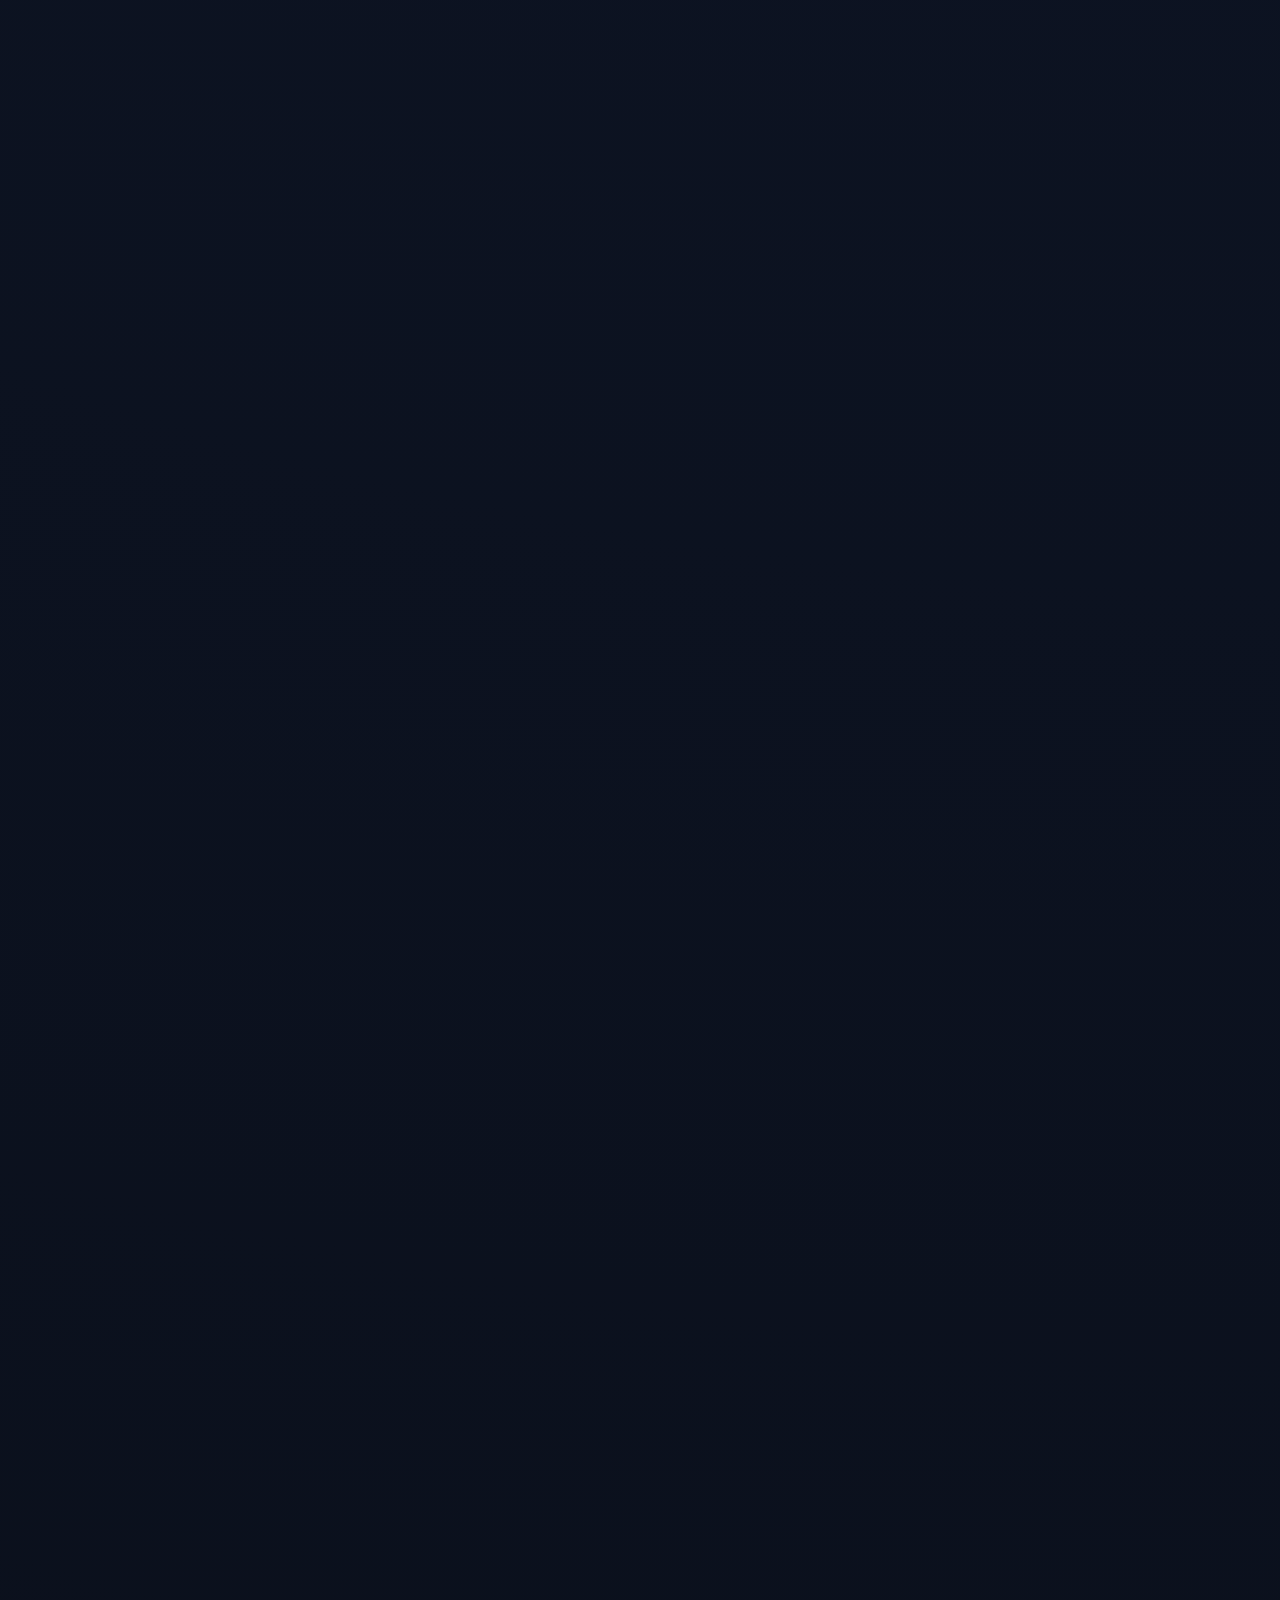
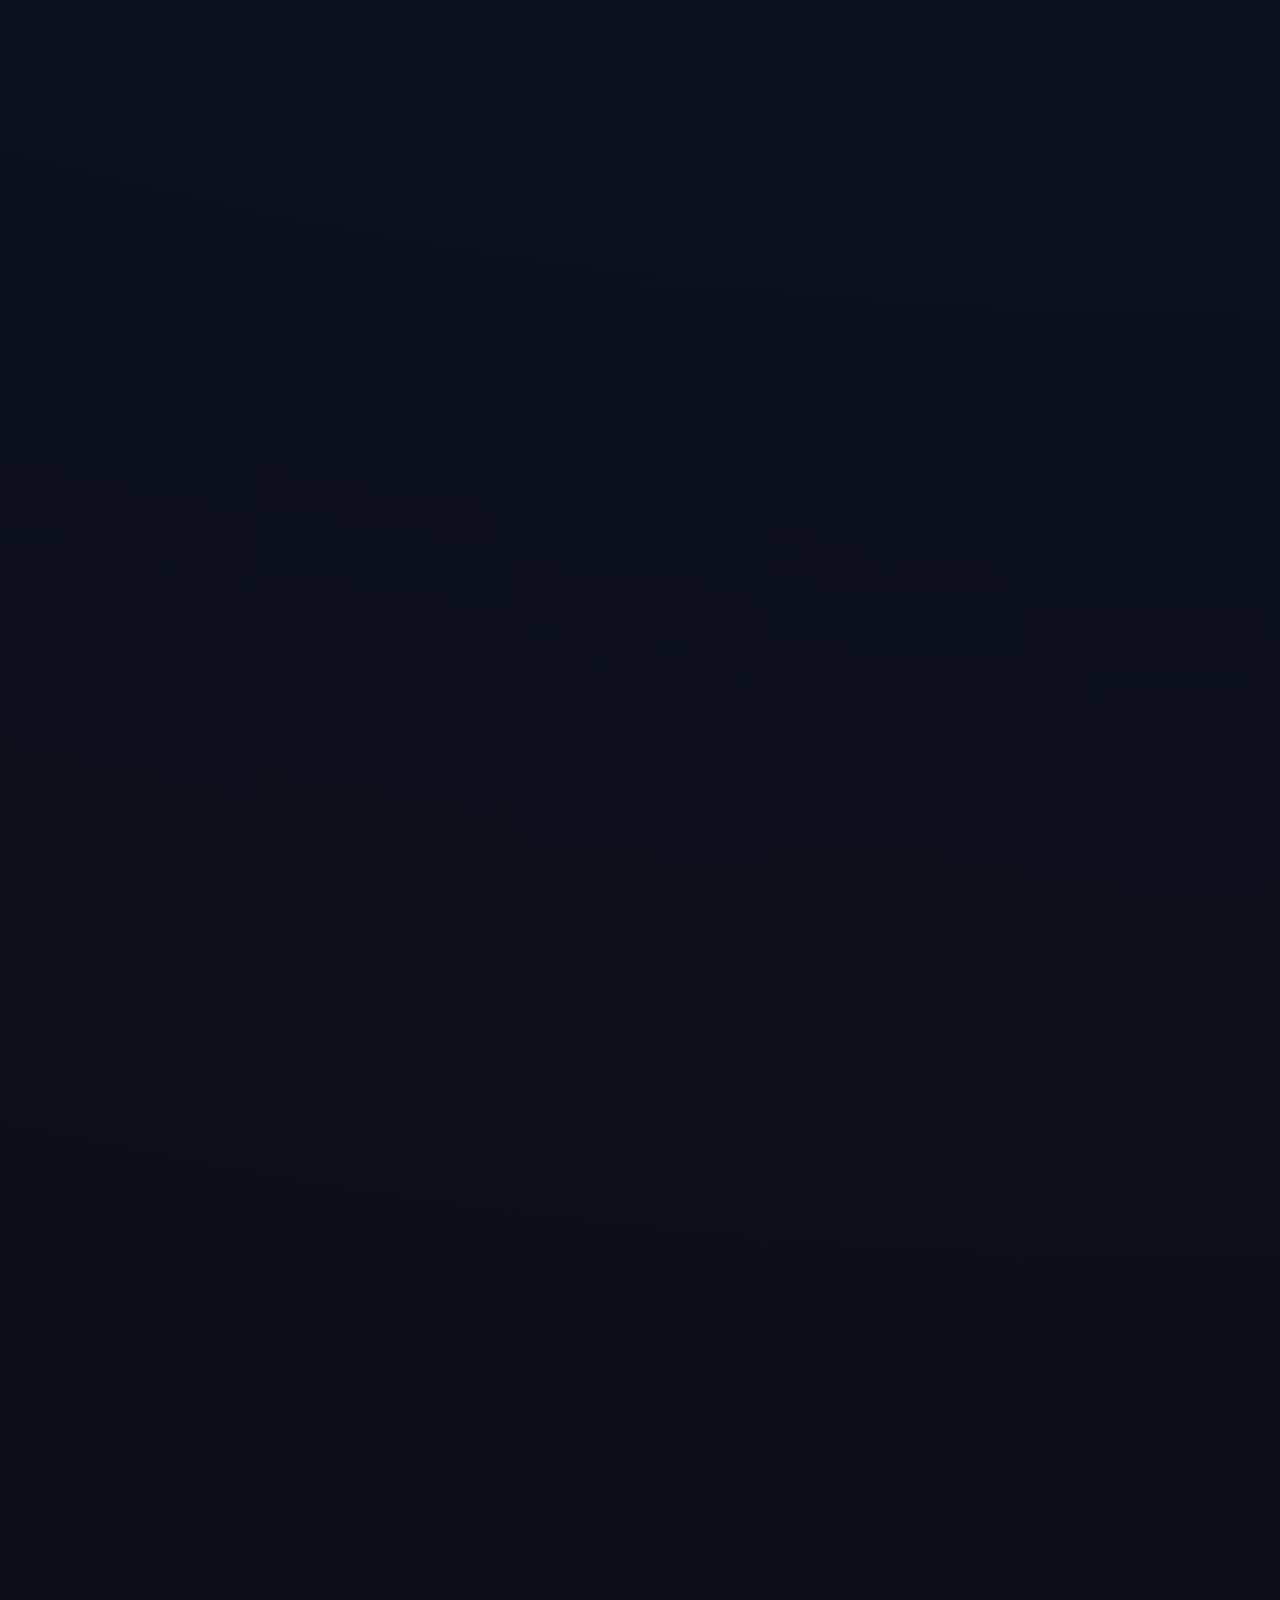
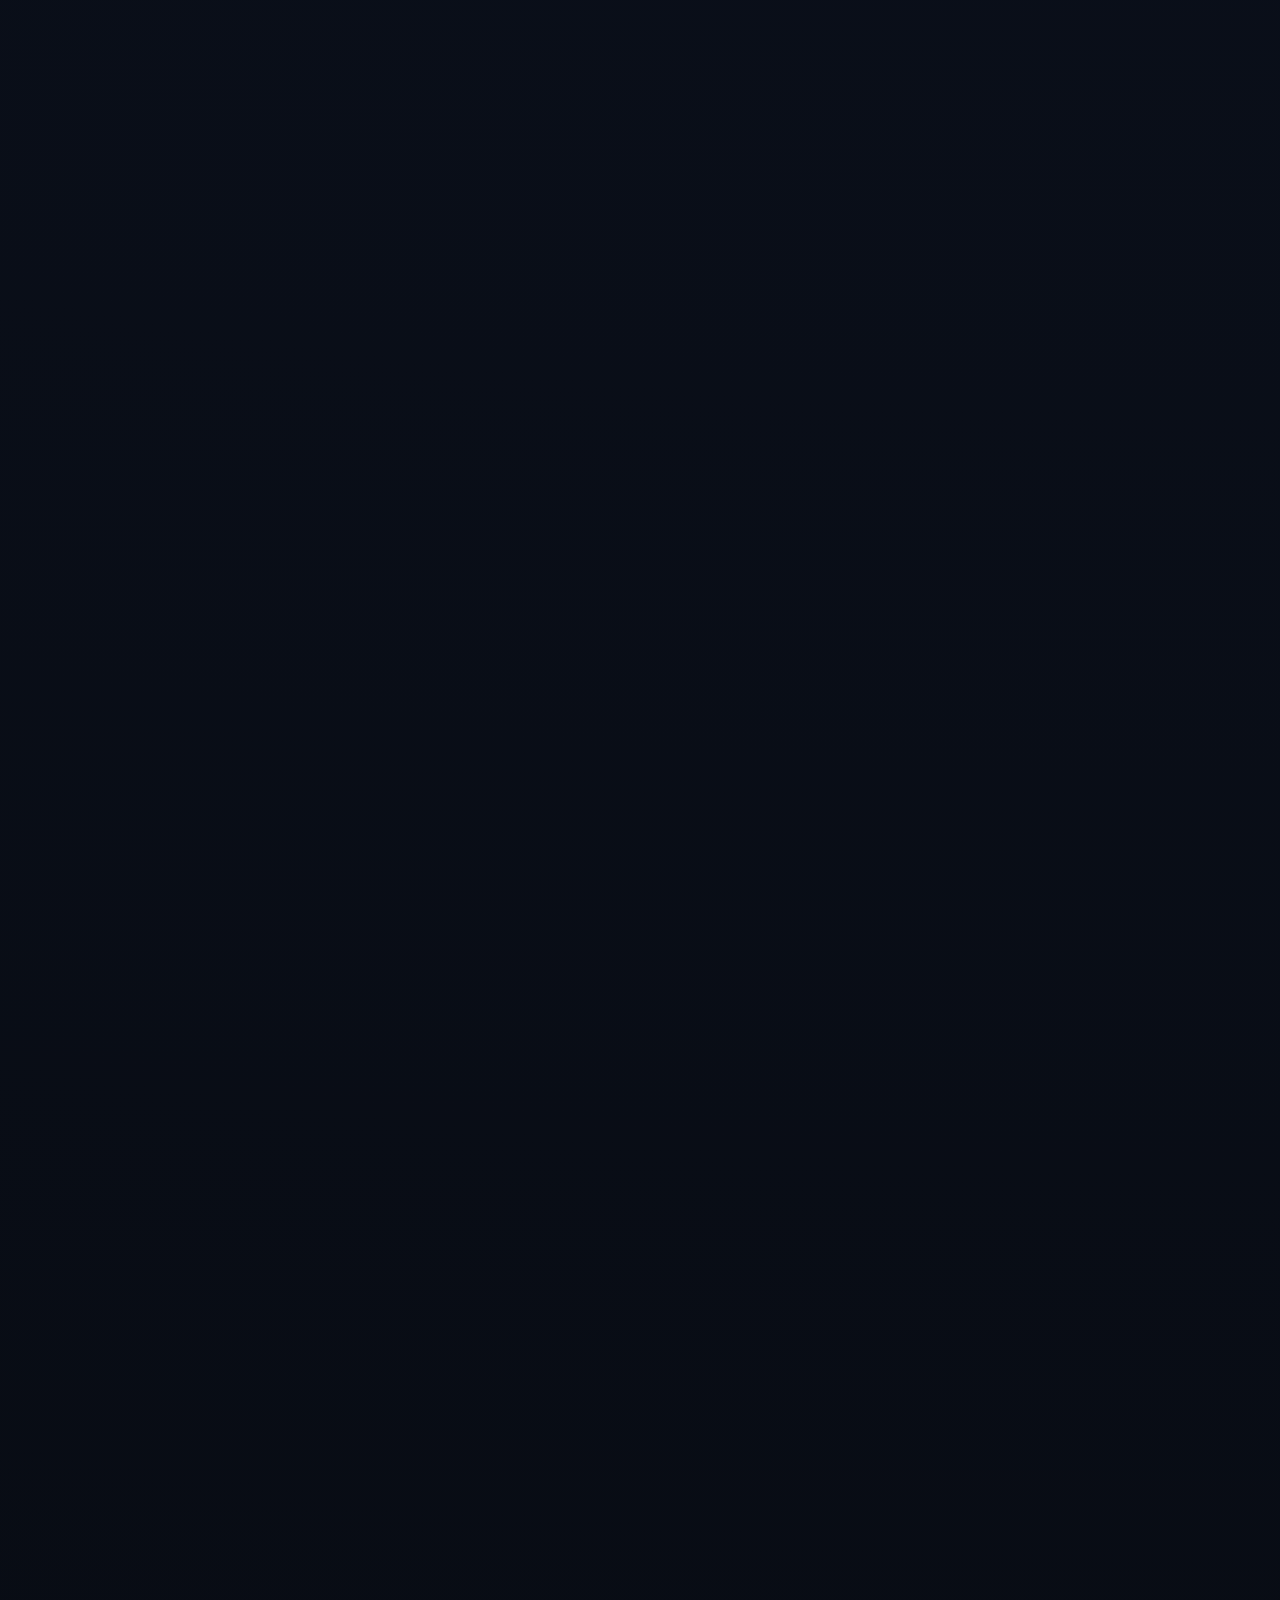
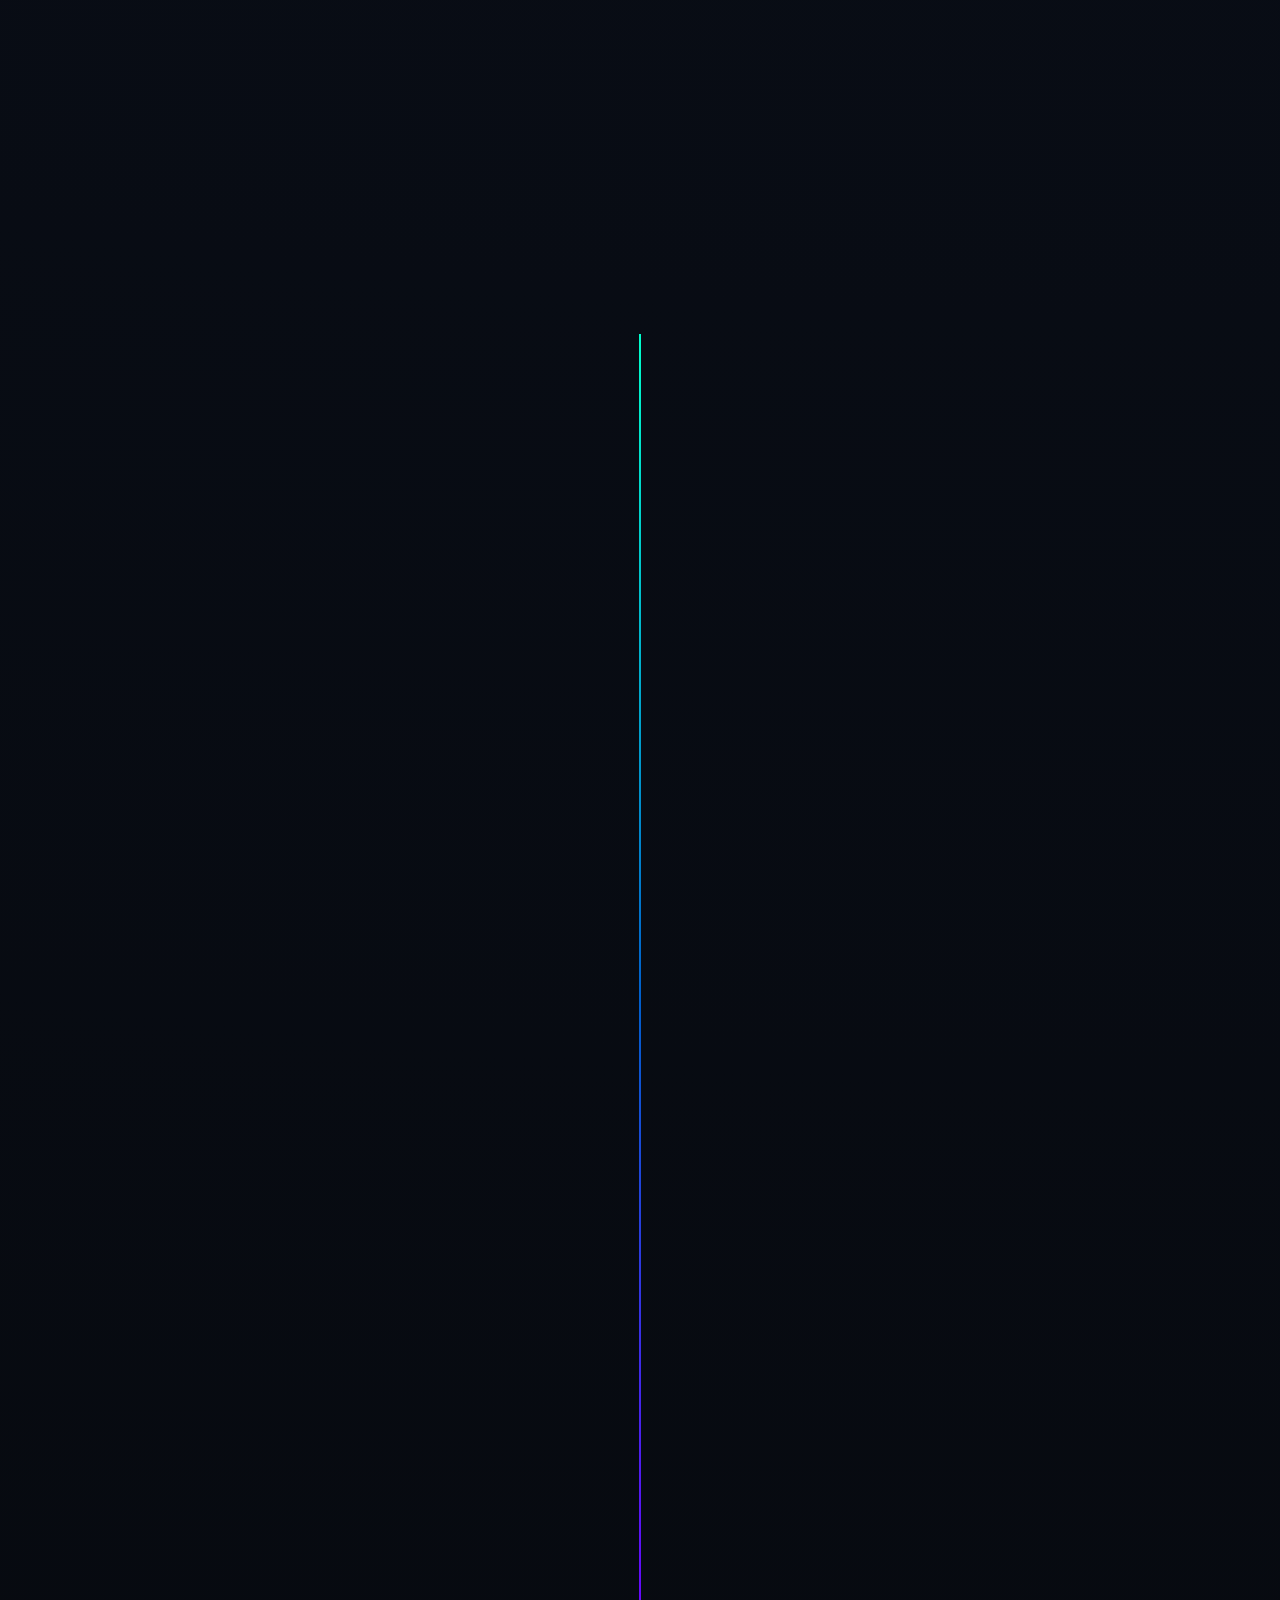
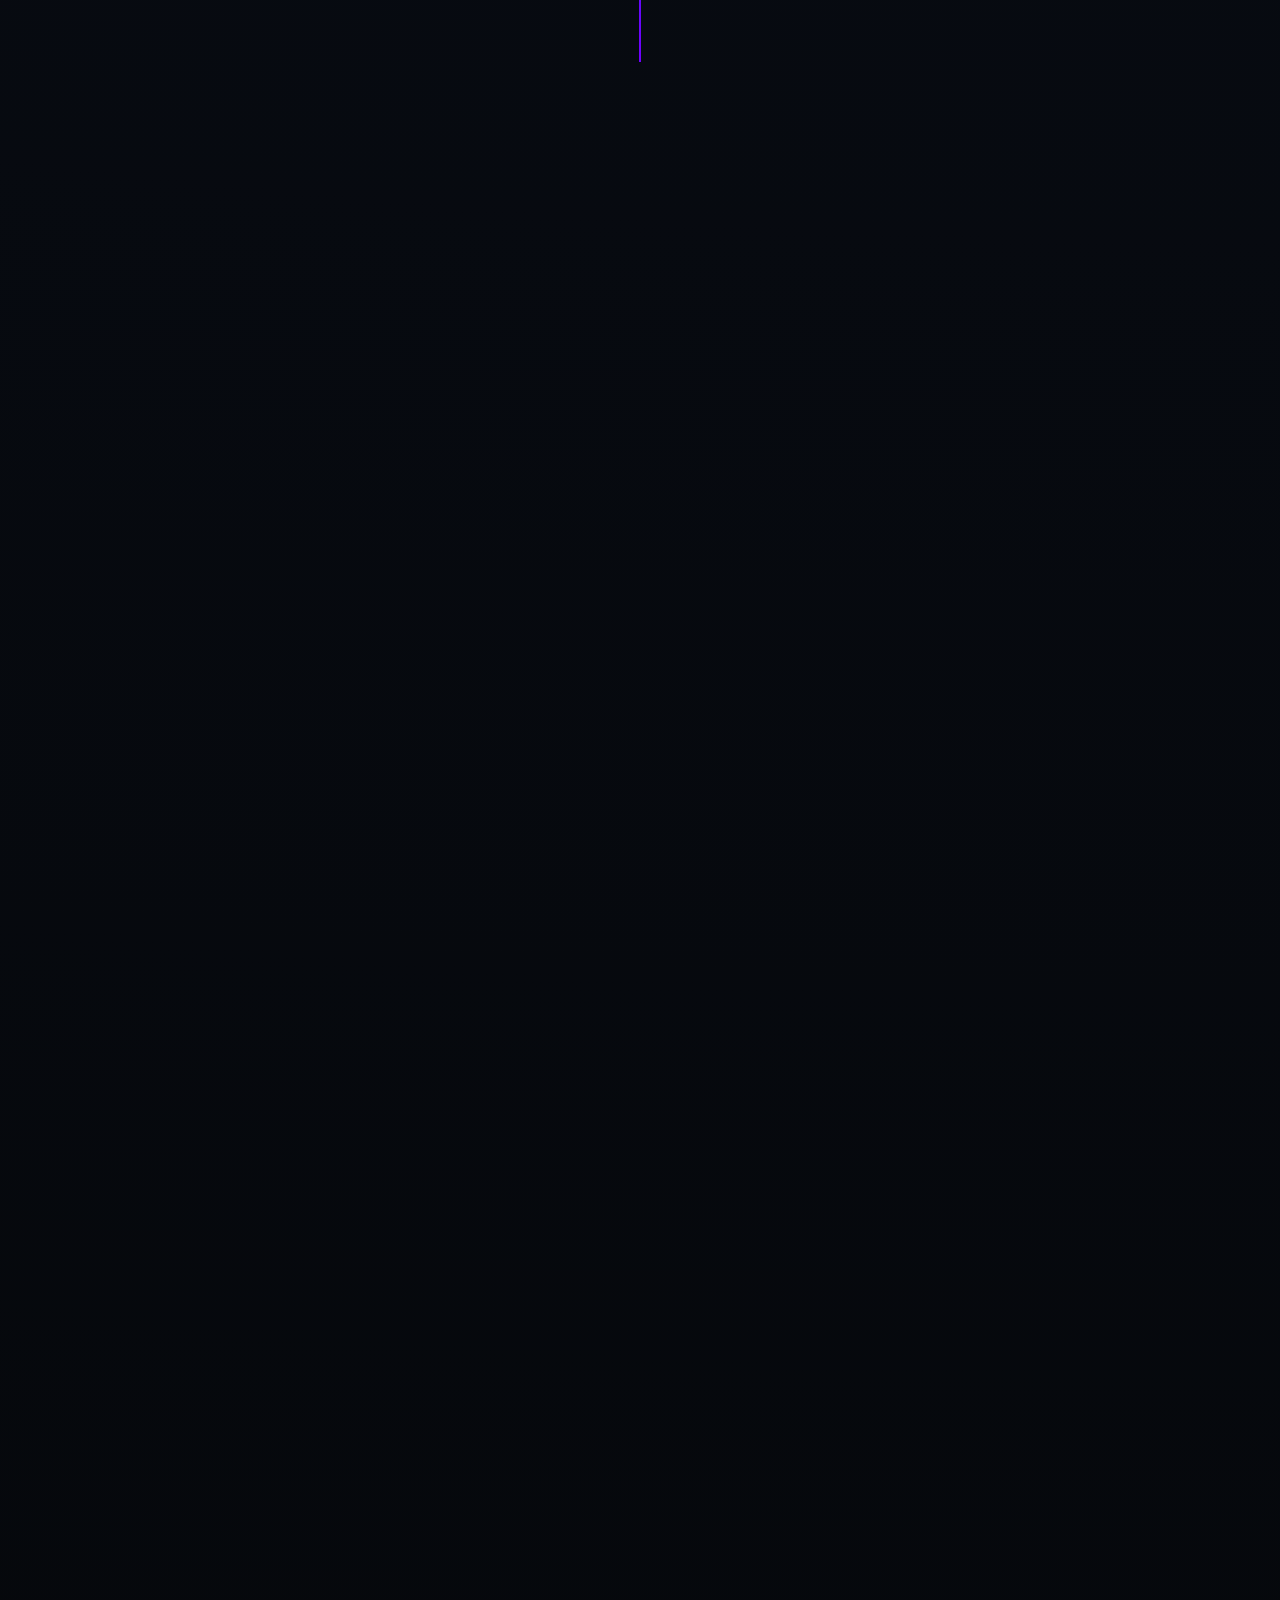
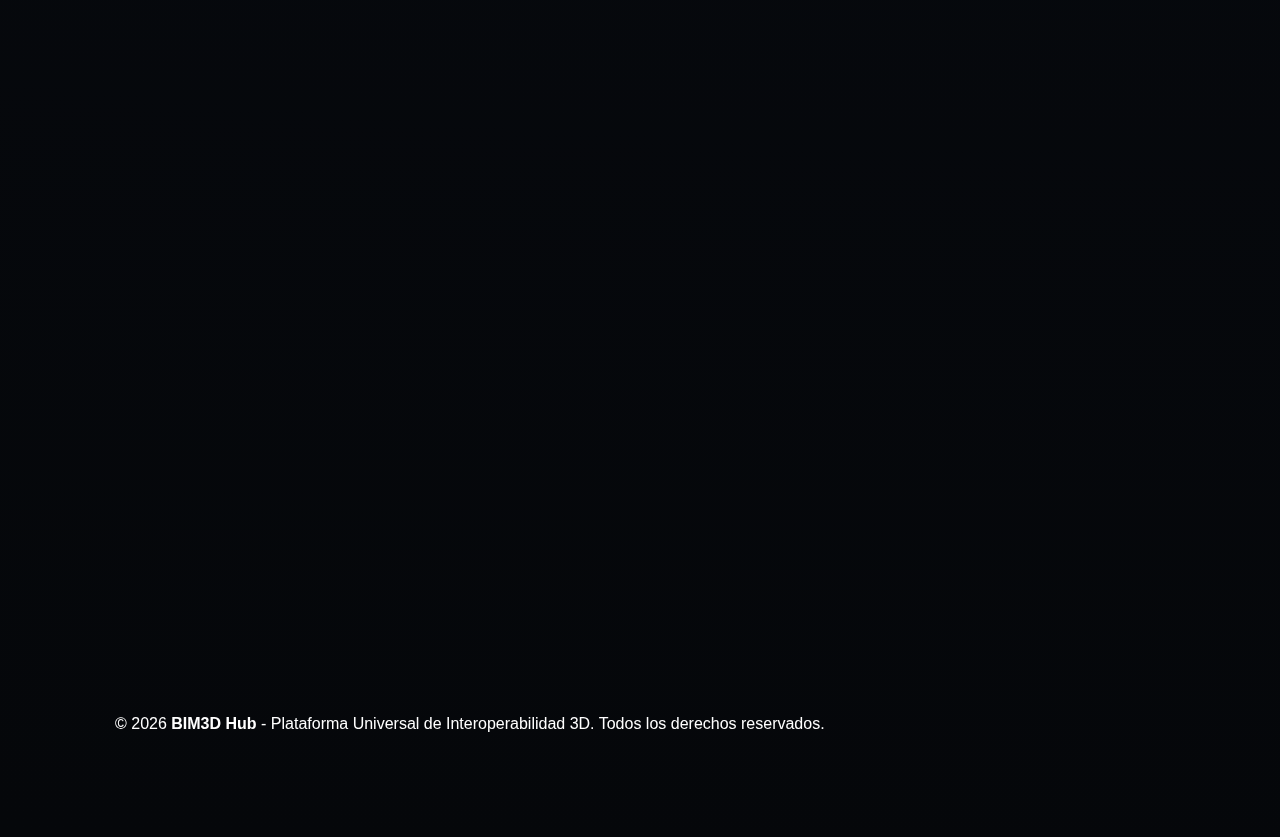
<file: es-us/es_us_investor.html>
<!DOCTYPE html>
<html lang="es-us">
<head>
    <meta charset="UTF-8" />

    <link rel="icon" type="image/png" href="../assets/favicon.png">
    
    <meta name="viewport" content="width=device-width, initial-scale=1.0" />
    <title>BIM3D Hub - Plataforma Universal de Interoperabilidad 3D</title>
    <!-- Link para o CSS centralizado com controle de versão -->
    <link rel="stylesheet" href="../assets/styles.css?v=1.1">
</head>
<body>
    <!-- Elementos Funcionales -->
    <div class="progress-bar" id="progressBar"></div>
    <div class="bg-particles" id="particles"></div>

<!-- Navegação Superior -->
<nav id="navbar">
    <div class="nav-container">
        <div class="logo">
               <a href="../index.html" title="Return to Global Menu">
               <img src="../assets/Logo.png" alt="BIM3D Hub Logo" class="logo-img" />
            </a>
        </div>
        
        <!-- 2. Botão do Menu Mobile (Hambúrguer) -->
        <div class="menu-toggle" id="mobile-menu">
            <span class="bar"></span>
            <span class="bar"></span>
            <span class="bar"></span>
        </div>

        <!-- 3. Links de Navegação (Devem estar DENTRO da nav-container) -->
        <ul class="nav-links">

            <li><a href="../index.html">Principal</a></li>
            <li><a href="#home">Inicio</a></li> 
            <li><a href="#summary">Resumen</a></li>
            <li><a href="#problem">Problema</a></li>
            <li><a href="#solution">Solución</a></li>

            <li class="dropdown">
                <a href="javascript:void(0)" class="dropbtn">Vision <span class="nav-drop-arrow">▼</span></a>
                <ul class="dropdown-content">
                    <li><a href="#market">Mercado</a></li>
                    <li><a href="#value">Value Prop</a></li>
                    <li><a href="#tech">Tecnologia</a></li>
                    <li><a href="#roadmap">Hoja de Ruta</a></li>
                    <li><a href="#barriers">Ventajas</a></li>
                    <li><a href="#impact">Impacto</a></li>
                </ul>
            </li>
            
            <li><a href="#contact">Contacto</a></li>          
        </ul>
    </div>
</nav>
  
    <!-- 1. Hero Section -->
    <section class="hero" id="home">
        <div class="hero-content">
            <h1 class="fade-in">BIM3D Hub</h1>
            <p class="subtitle fade-in">La plataforma de interoperabilidad de objetos 3D<br>Potenciando la eficiencia y escalando resultados globales</p>
            <a href="#summary" class="cta-button fade-in">Descubra el futuro</a>
        </div>
        <!-- Indicador de Desplazamiento Centralizado -->
        <div class="scroll-indicator fade-in">
            <span>DESPLACE PARA EXPLORAR</span>
            <div class="scroll-line"></div>
        </div>
    </section>

    <!-- 2. Resumen Ejecutivo -->
    <section id="summary">
        <div class="container">
            <h2 class="section-title fade-in">Resumen ejecutivo</h2>
            <div class="glass-card fade-in">
                <p><strong>BIM3D Hub</strong> es una tecnología innovadora diseñada para abordar uno de los desafíos más profundos y costosos en las industrias de arquitectura, ingeniería, construcción (AEC) y diseño industrial: el enorme desperdicio de tiempo, dinero y energía emocional que los profesionales y fabricantes enfrentan a diario al intentar "arreglar" manualmente lo que décadas de software incompatibles nunca han resuelto.</p>
                <br>
                <p>Durante años, la productividad del sector se ha visto obstaculizada no por la falta de capacidad técnica, sino por la ausencia de un estándar operativo que permita que el mismo objeto 3D funcione con calidad y fidelidad en cualquier plataforma. La presión actual por flujos de trabajo (workflows) BIM integrados, procesos más rápidos y reducción de costos hace que este problema sea aún más urgente.</p>
                <br>
                <p><strong>BIM3D Hub</strong> responde precisamente a esta necesidad crítica actuando en el punto más sensible de la cadena digital: la intercambiabilidad operativa de los objetos 3D, garantizando que un solo bloque completo con geometría (mesh), materiales, atributos y metadatos BIM funcione de manera consistente en cualquier software, sin retrabajo ni pérdida de consistencia.</p>
            </div>
            <div class="grid">
                <div class="feature-card fade-in">
                    <div class="icon">📦</div>
                    <h3>Formato Universal</h3>
                    <p>Formato inteligente .b3do con geometría completa,<br class="desktop-only"> materiales PBR y metadatos BIM</p>
                </div>
                <div class="feature-card fade-in">
                    <div class="icon">🔄</div>
                    <h3>Convertidor Multiplataforma</h3>
                    <p>Conversión fluida entre FBX, B3DO, SKP y más</p>
                </div>
                <div class="feature-card fade-in">
                    <div class="icon">🔌</div>
                    <h3>Plugins de la Industria</h3>
                    <p>SketchUp, Blender, Rhino; próximamente Revit y ArchiCAD</p>
                </div>
                <div class="feature-card fade-in">
                    <div class="icon">☁️</div>
                    <h3>Librería en la Nube</h3>
                    <p>Repositorio centralizado de modelos 3D interoperables</p>
                </div>
            </div>
        </div>
        <div class="back-to-top-container fade-in">
            <a href="#home" class="back-to-top-link">Volver arriba</a>
        </div>
    </section>

    <!-- 3. La Problemática -->
    <section id="problem">
        <div class="container">
            <h2 class="section-title fade-in">La problemática</h2>
            <p class="section-subtitle fade-in">
                La industria AEC opera en un entorno fragmentado <br class="desktop-only"> 
                con docenas de formatos incompatibles
            </p>
            <div class="glass-card fade-in">
                <p><strong>La ausencia de un formato universal frena la digitalización de la construcción<br class="desktop-only">
                y genera costos significativos para fabricantes, diseñadores y constructoras.
                </strong></p>
                <br>
                <h3>Consecuencias críticas</h3>
                <ul>
                    <li>Retrabajo continuo para generar múltiples versiones del mismo objeto</li>
                    <li>Pérdida de información durante las conversiones entre softwares</li>
                    <li>Proyectos no estandarizados y colaboración dificultosa</li>
                    <li>Altos costos de modelado y mantenimiento de librerías</li>
                    <li>Baja calidad o inconsistencia visual entre plataformas</li>
                    <li>Adopción limitada de flujos de trabajo BIM por incompatibilidades estructurales</li>
                </ul>
            </div>
        </div>
        <div class="back-to-top-container fade-in">
            <a href="#home" class="back-to-top-link">Volver arriba</a>
        </div>
    </section>

    <!-- 4. Investigación -->
    <section id="research">
        <div class="container">
            <h2 class="section-title fade-in">Ayude a dar forma al futuro</h2>
            <p class="section-subtitle fade-in">Estamos recopilando opiniones de líderes de la industria para perfeccionar BIM3D Hub.<br>Seleccione su perfil para participar.</p>
            <div class="grid">
                <div class="glass-card fade-in">
                    <div class="icon">📐</div>
                    <h3>Para Arquitectos y Diseñadores</h3>
                    <p>¿Cansado de arreglar modelos 3D defectuosos? Ayúdenos a definir el flujo de trabajo perfecto para sus necesidades diarias.</p>
                    <br>
                    <a href="https://tally.so/r/q4apk2" target="_blank" class="cta-button">Participar en la encuesta (2 min)</a>
                </div>
                <div class="glass-card fade-in">
                    <div class="icon">🏭</div>
                    <h3>Para Fabricantes</h3>
                    <p>¿Desea que sus productos sean especificados con más frecuencia? Comparta sus desafíos sobre catálogos digitales y ROI.</p>
                    <br>
                    <a href="https://tally.so/r/q4a8QG" target="_blank" class="cta-button">Participar en la encuesta (3 min)</a>
                </div>
            </div>
        </div><div class="back-to-top-container fade-in">
            <a href="#home" class="back-to-top-link">Volver arriba</a>
        </div>
    </section>

    <!-- 5. La Solución -->
    <section id="solution">
        <div class="container">
            <h2 class="section-title fade-in">La solución BIM3D Hub</h2>
            <div class="glass-card fade-in">
                <div class="solution-content">
                    <h3>Formato Universal .b3do</h3>
                    <p class="solution-intro fade-in">Un contenedor 3D inteligente que combina:</p>
                    <ul>
                        <li><strong>Geometría optimizada:</strong> Datos de malla limpios y eficientes</li>
                        <li><strong>Materiales PBR:</strong> Materiales de renderizado físicamente realistas</li>
                        <li><strong>Jerarquías de objetos:</strong> Organización estructurada de componentes</li>
                        <li><strong>Niveles de detalle (LOD):</strong> Múltiples opciones de resolución</li>
                        <li><strong>Metadatos IFC:</strong> Integración con Industry Foundation Classes</li>
                        <li><strong>Propiedades paramétricas:</strong> Atributos específicos del fabricante</li>
                    </ul>
                </div>
            </div>
        </div>
        <div class="back-to-top-container fade-in">
            <a href="#home" class="back-to-top-link">Volver arriba</a>
        </div>
    </section>

    <!-- 6. Mercado -->
    <section id="market">
        <div class="container">
            <h2 class="section-title fade-in">Oportunidad de mercado</h2>
            <p class="section-subtitle fade-in">La interoperabilidad 3D es una tendencia tecnológica global, impulsada por la creciente adopción de BIM.</p>
            <div class="stats">
                <div class="stat-card fade-in">
                    <div class="stat-number">$12 mil M</div>
                    <div class="stat-label">Mercado global de software AEC (CAD/BIM) 2025</div>
                </div>
                <div class="stat-card fade-in">
                    <div class="stat-number">$8.1 mil M</div>
                    <div class="stat-label">Mercado global de BIM (Software + Servicios) 2024</div>
                </div>
                <div class="stat-card fade-in">
                    <div class="stat-number">$19 mil M</div>
                    <div class="stat-label">Proyección de software de diseño y construcción para 2030</div>
                </div>
            </div>
        </div>
        <div class="back-to-top-container fade-in">
            <a href="#home" class="back-to-top-link">Volver arriba</a>
        </div>
    </section>

    <!-- 7. Propuesta de Valor -->
    <section id="value">
        <div class="container">
            <h2 class="section-title fade-in">Propuesta de valor</h2>
            <div class="grid">
                <div class="glass-card fade-in">
                    <h3>🏭 Para Fabricantes</h3>
                    <ul>
                        <li>Modelado único para múltiples plataformas</li>
                        <li>Reducción de hasta un <strong>90%</strong> en costos de creación de catálogos</li>
                        <li>Distribución simplificada mediante API</li>
                        <li>Actualizaciones automáticas para todos los formatos</li>
                    </ul>
                </div>
                <div class="glass-card fade-in">
                    <h3>🏢 Para Firmas AEC</h3>
                    <ul>
                        <li>Conversiones limpias sin pérdida de datos</li>
                        <li>Modelos estandarizados y confiables</li>
                        <li>Productividad amplificada</li>
                        <li>Compatibilidad garantizada con flujos de trabajo BIM</li>
                    </ul>
                </div>
            </div>
        </div>
        <div class="back-to-top-container fade-in">
            <a href="#home" class="back-to-top-link">Volver arriba</a>
        </div>
    </section>

<!-- 8. Diferenciadores Técnicos -->
<section id="tech">
    <div class="container">
        <h2 class="section-title fade-in">Diferenciadores Técnicos</h2>
        <div class="grid">
            <div class="feature-card fade-in">
                <h3>Formato Híbrido</h3>
                <p>Malla + Paramétrico + Metadatos en un solo contenedor</p>
            </div>
            <div class="feature-card fade-in">
                <h3>Arquitectura Modular</h3>
                <p>Pipeline de conversión flexible</p>
            </div>
            <div class="feature-card fade-in">
                <h3>Compatible con IFC</h3>
                <p>Soporte parcial en MVP, integración completa en fases posteriores</p>
            </div>
            <div class="feature-card fade-in">
                <h3>Listo para Motores de Juego</h3>
                <p>Compatible con flujos de trabajo AAA (FBX)</p>
            </div>
        </div>
    </div>
    <div class="back-to-top-container fade-in">
        <a href="#home" class="back-to-top-link">Volver al inicio</a>
    </div>
</section>
    
    <!-- 9. Roadmap -->
    <section id="roadmap">
        <div class="container">
            <h2 class="section-title fade-in">Roadmap de 12 meses</h2>
            <div class="timeline">
                <div class="timeline-item fade-in">
                    <div class="timeline-dot"></div>
                    <div class="timeline-content">
                        <span class="phase">Fase 1 - MVP</span>
                        <h3>Meses 0-3</h3>
                        <ul>
                            <li>Estructura del formato B3DO finalizada</li>
                            <li>Convertidor FBX a B3DO funcional</li>
                            <li>Pruebas de calidad y estabilidad</li>
                        </ul>
                    </div>
                </div>
                <div class="timeline-item fade-in">
                    <div class="timeline-dot"></div>
                    <div class="timeline-content">
                        <span class="phase">Fase 2 - Expansión</span>
                        <h3>Meses 4-6</h3>
                        <ul>
                            <li>Plugins para SketchUp, Blender y Rhino</li>
                            <li>Integración de GLTF y OBJ</li>
                            <li>Lanzamiento de la API pública</li>
                        </ul>
                    </div>
                </div>
                <div class="timeline-item fade-in">
                    <div class="timeline-dot"></div>
                    <div class="timeline-content">
                        <span class="phase">Fase 3 - Consolidación</span>
                        <h3>Meses 7-12</h3>
                        <ul>
                            <li>Primera asociación con fabricantes</li>
                            <li>Convertidores avanzados con IFC parcial</li>
                            <li>Integraciones ampliadas de CAD/BIM (Revit/ArchiCAD)</li>
                        </ul>
                    </div>
                </div>
            </div>
        </div>
        <div class="back-to-top-container fade-in">
            <a href="#home" class="back-to-top-link">Volver arriba</a>
        </div>
    </section>

    <!-- 10. Ventajas Competitivas -->
    <section id="barriers">
        <div class="container">
            <h2 class="section-title fade-in">Ventajas competitivas</h2>
            <div class="grid">
                <div class="feature-card fade-in">
                    <h3>Alta complejidad técnica</h3>
                    <p>Las startups enfocadas en formatos universales pueden innovar más rápido que los gigantes con estructuras rígidas.</p>
                </div>
                <div class="feature-card fade-in">
                    <h3>Efecto de red</h3>
                    <p>A medida que más fabricantes adoptan B3DO, el soporte de software crece, creando un ciclo de adopción continua.</p>
                </div>
                <div class="feature-card fade-in">
                    <h3>Independencia estratégica</h3>
                    <p>Los grandes actores prefieren ecosistemas cerrados; nosotros ofrecemos el puente neutral que la industria necesita.</p>
                </div>
                <div class="feature-card fade-in">
                    <h3>Integridad de datos</h3>
                    <p>Nuestra tecnología preserva los metadatos BIM críticos, eliminando la pérdida de inteligencia durante las conversiones.</p>
                </div>
            </div>
        </div>
        <div class="back-to-top-container fade-in">
            <a href="#home" class="back-to-top-link">Volver arriba</a>
        </div>
    </section>

<!-- 11. Impacto para Gatineau -->
<section id="impact">
    <div class="container">
        <h2 class="section-title fade-in">Impacto para Gatineau</h2>
        <div class="grid">
            <div class="feature-card fade-in">
                <div class="icon">💼</div>
                <h3>Creación de Empleos Locales</h3>
                <p>Puestos calificados en C++, Python y arte 3D aquí mismo em Outaouais.</p>
            </div>
            <div class="feature-card fade-in">
                <div class="icon">🌏</div>
                <h3>Alcance Global</h3>
                <p>Una plataforma tecnológica nacida en Québec con impacto mundial.</p>
            </div>
        </div>
    </div>
    <div class="back-to-top-container fade-in">
        <a href="#home" class="back-to-top-link">Volver ao topo</a>
    </div>
</section>
    
    <!-- 12. Contacto -->
    <section id="contact">
        <div class="container">
            <h2 class="section-title fade-in">Contáctenos</h2>
            <div class="glass-card fade-in" style="max-width: 800px; margin: 0 auto;">
                <form id="contactForm">
                    <div class="form-group">
                        <label class="form-label">Nombre</label>
                        <input type="text" name="name" class="form-input" required placeholder="Su nombre completo">
                    </div>
                    <div class="form-group">
                        <label class="form-label">Correo electrónico</label>
                        <input type="email" name="email" class="form-input" required placeholder="nombre@empresa.com">
                    </div>
                    <div class="form-group">
                        <label class="form-label">Mensaje</label>
                        <textarea name="message" class="form-textarea" required placeholder="¿Cómo podemos ayudarle?"></textarea>
                    </div>

                    <div class="form-divider"></div>
                    <p class="contact-info-centered">
                        Contacto directo: contact@bim3dhub.com | (873) 973-2220
                    </p>
                    <div class="form-divider"></div>

                    <div style="text-align: center; margin-top: 2.5rem;">
                        <button type="submit" class="cta-button">Enviar mensaje</button>
                    </div>
                </form>
                <div id="formResponse"></div>
            </div>
        </div>
        <div class="back-to-top-container fade-in">
            <a href="#home" class="back-to-top-link">Volver arriba</a>
        </div>

         <!-- Footer -->
    <footer>
        <div class="container footer-content">
            <p>&copy; 2026 <strong>BIM3D Hub</strong> - Plataforma Universal de Interoperabilidad 3D. Todos los derechos reservados.</p>
        </div>
    </footer>
        
    </section>
    
    <script src="../assets/main.js"></script>
</body>
</html>
</file>
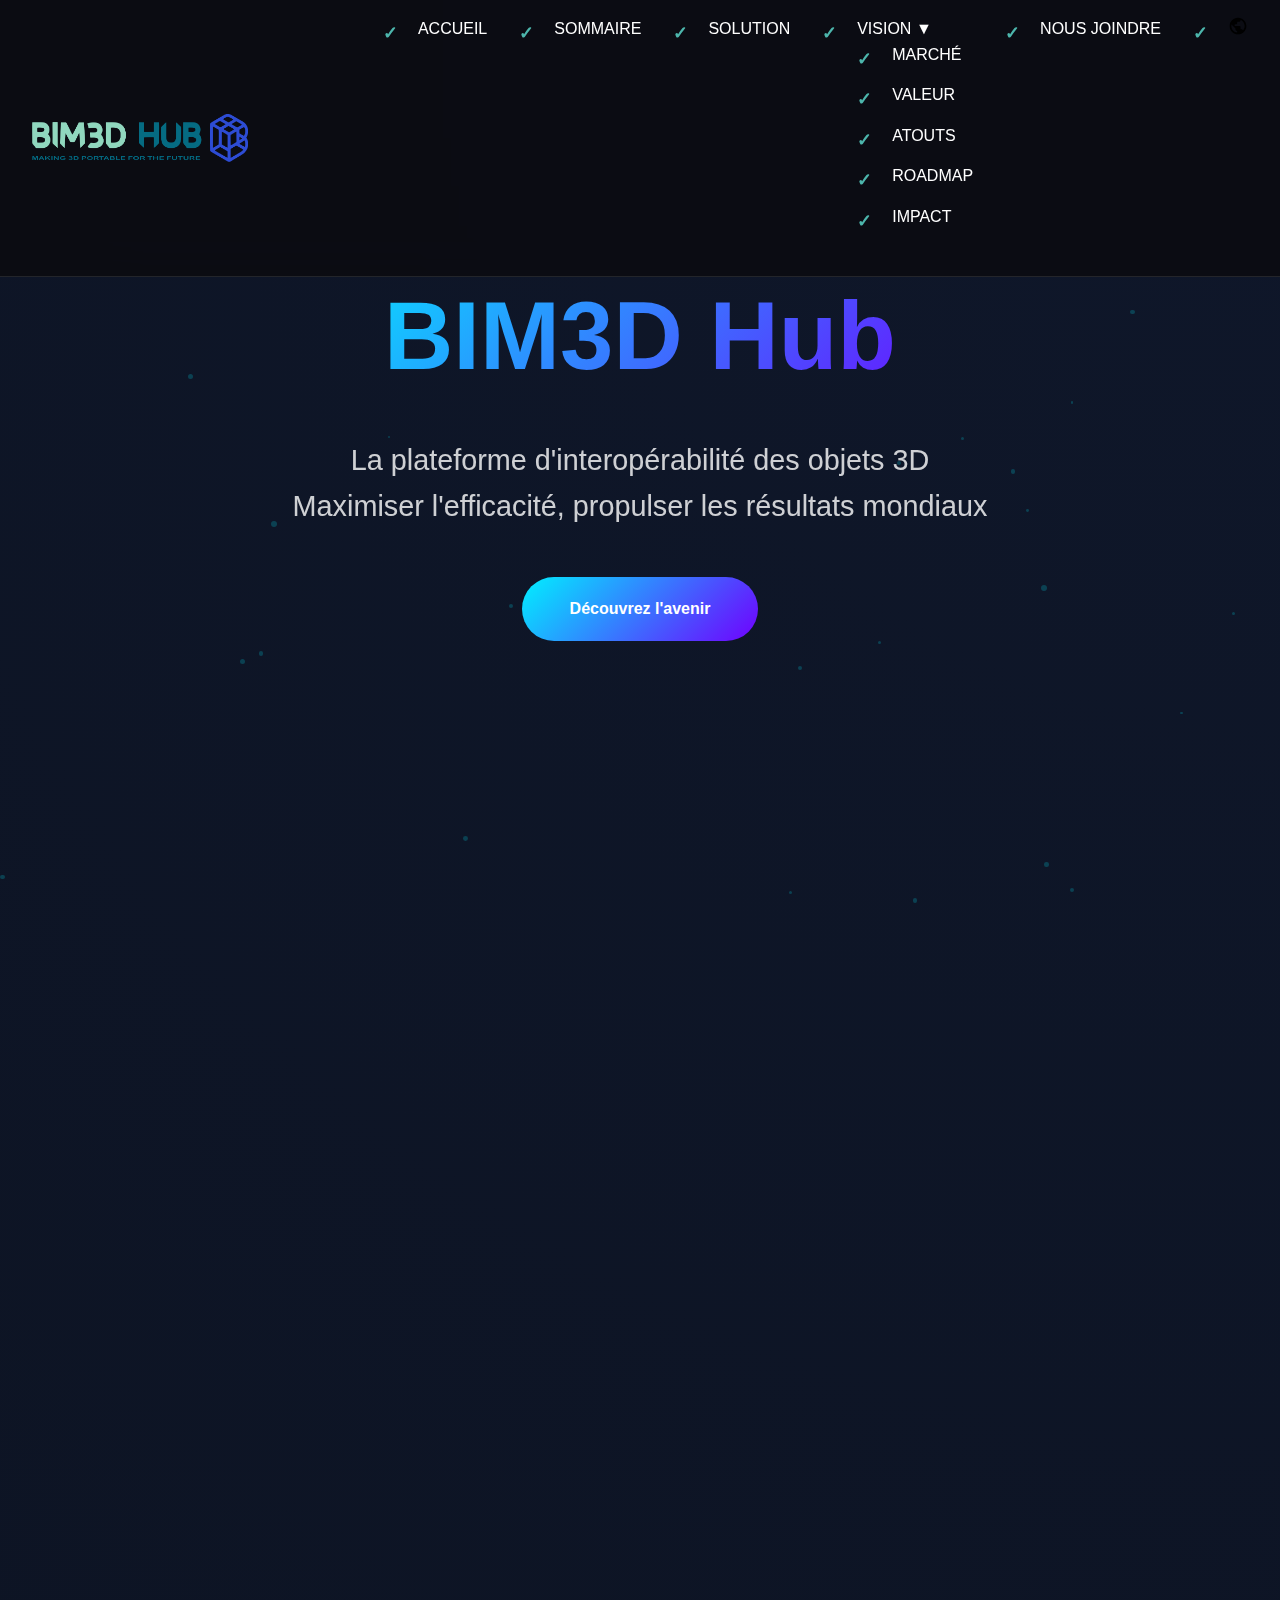
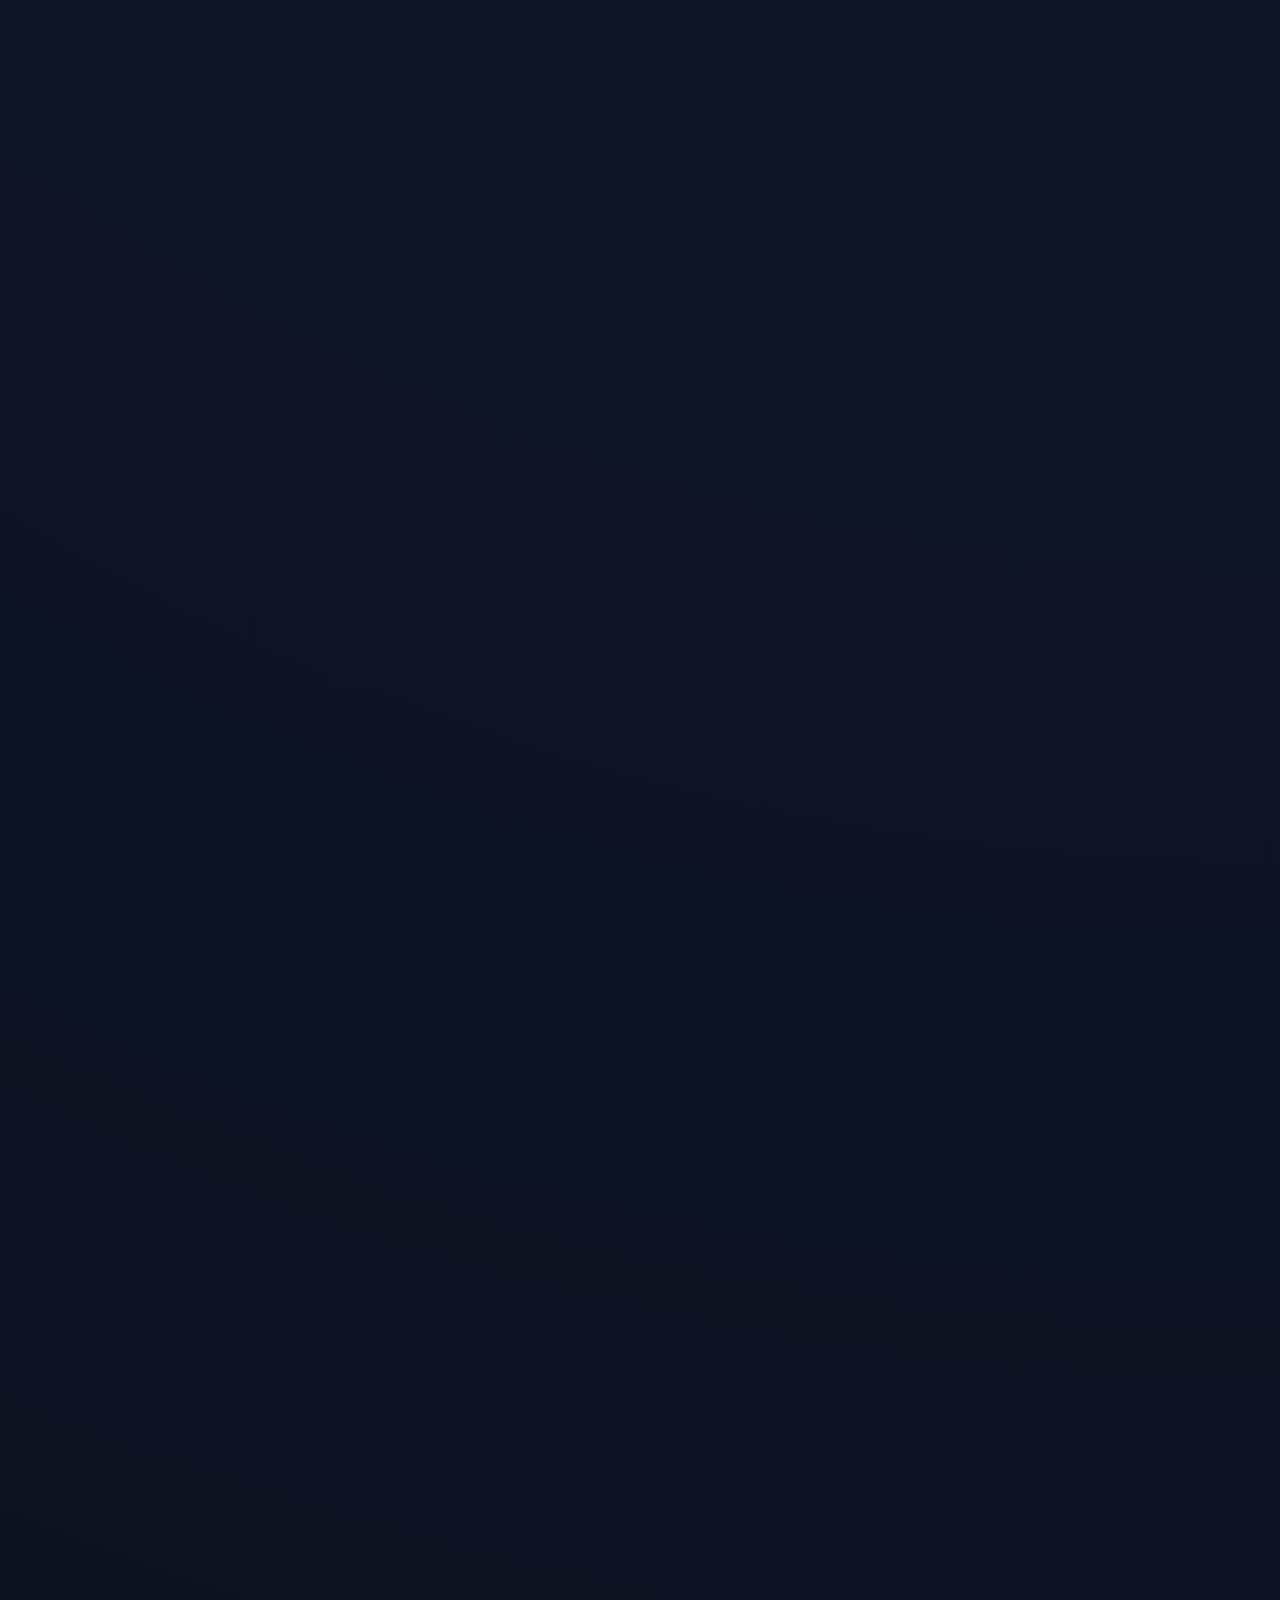
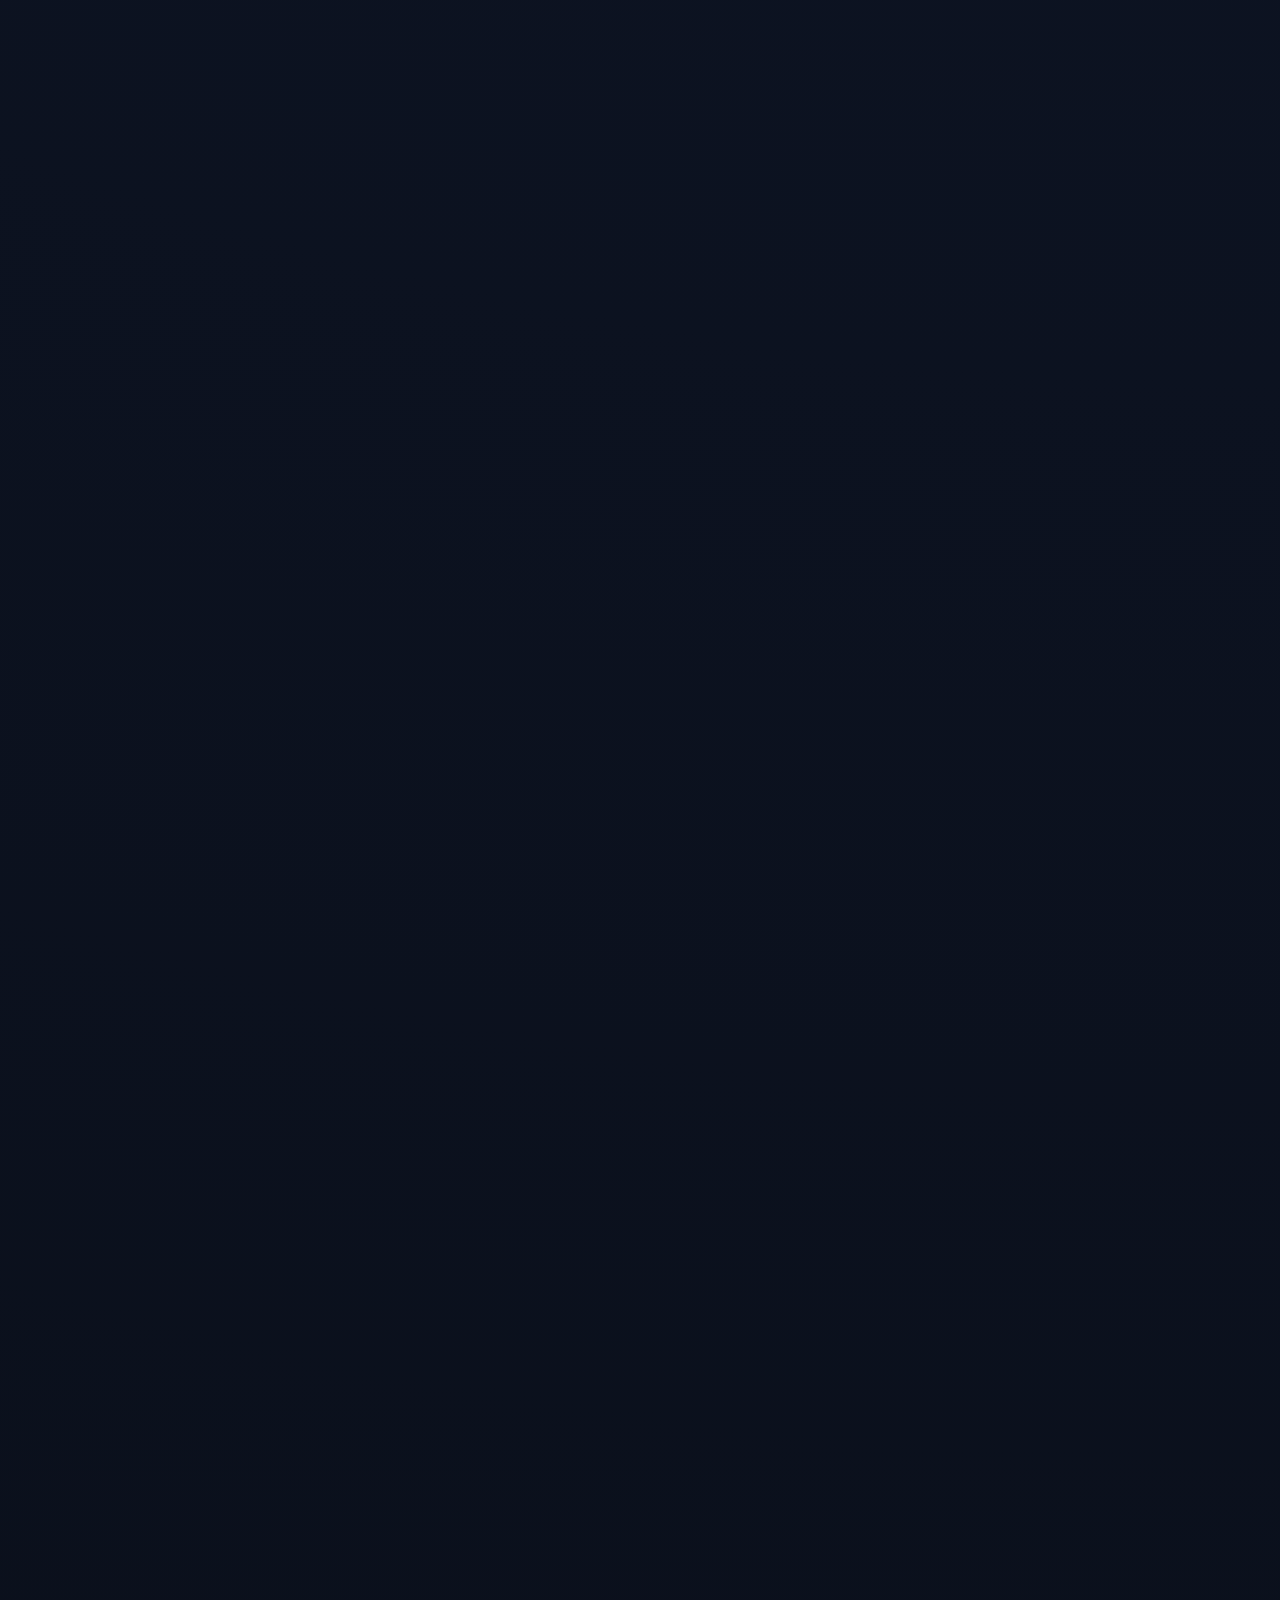
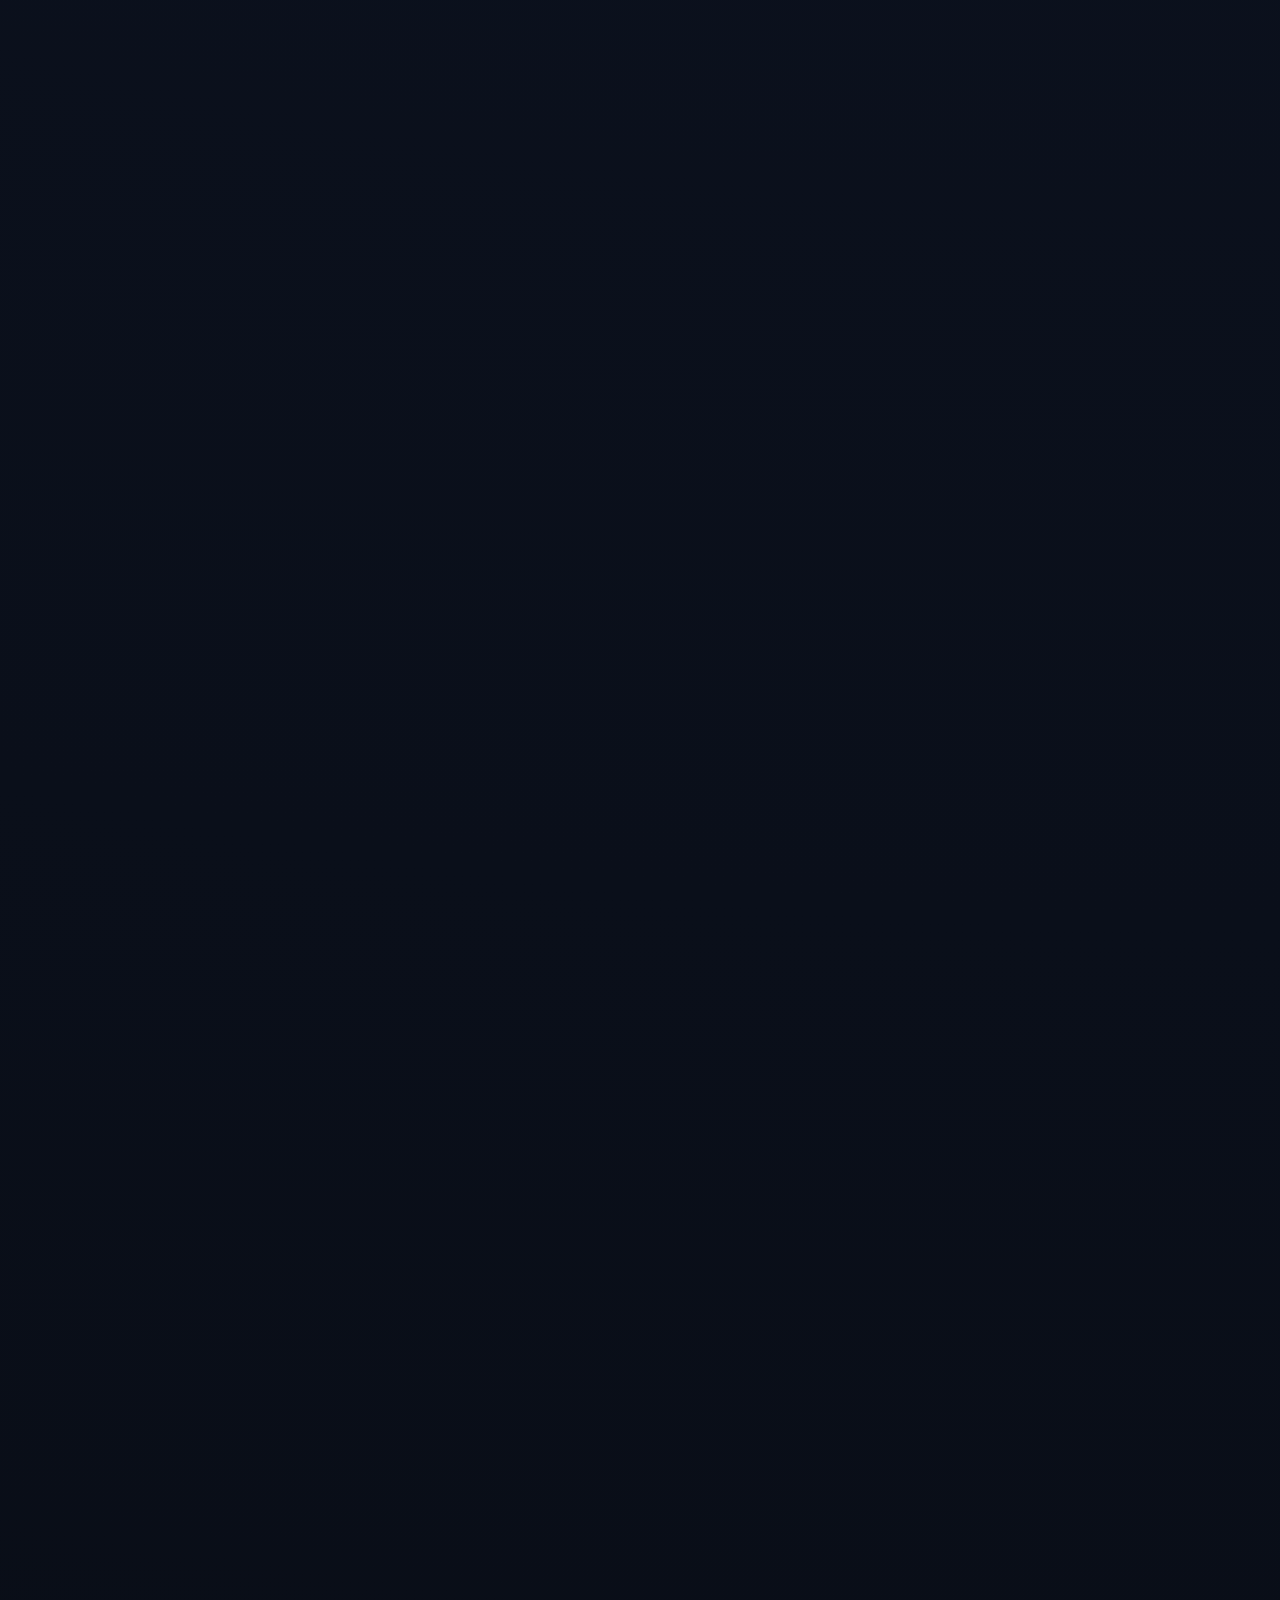
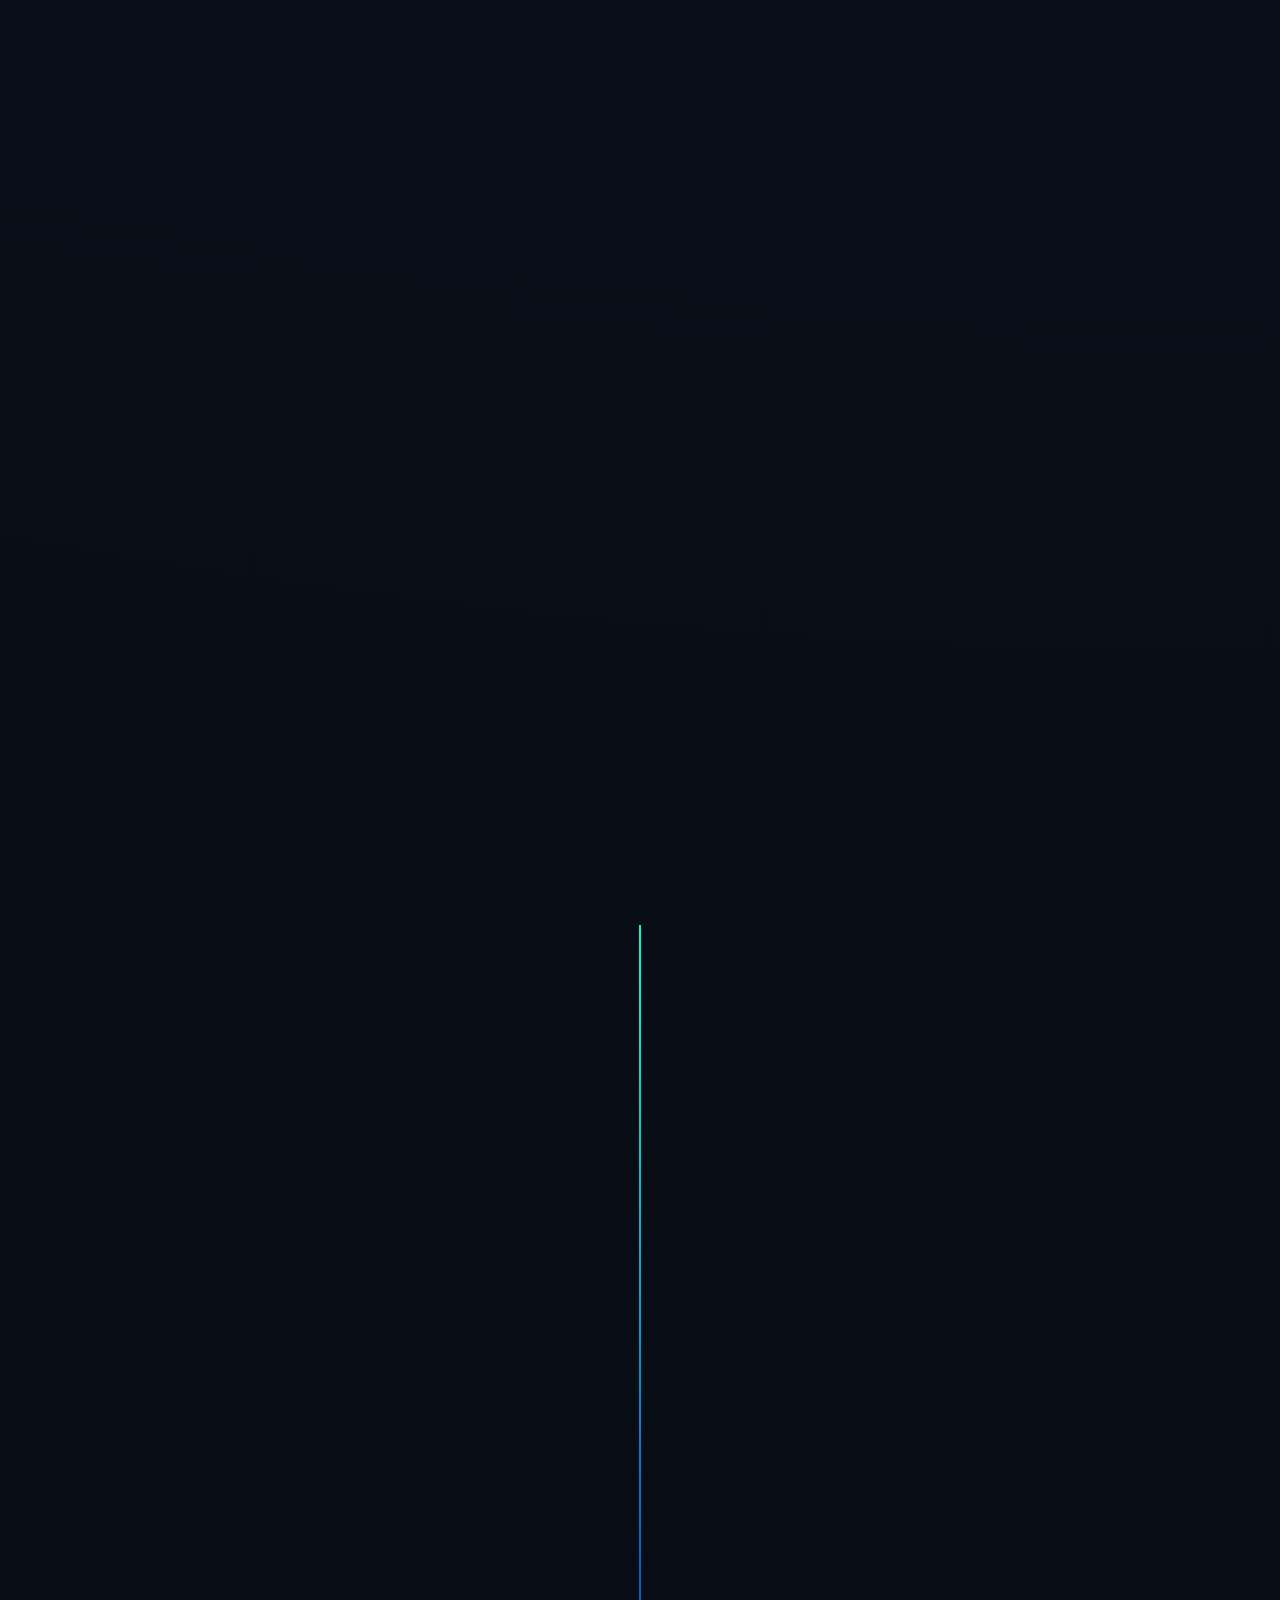
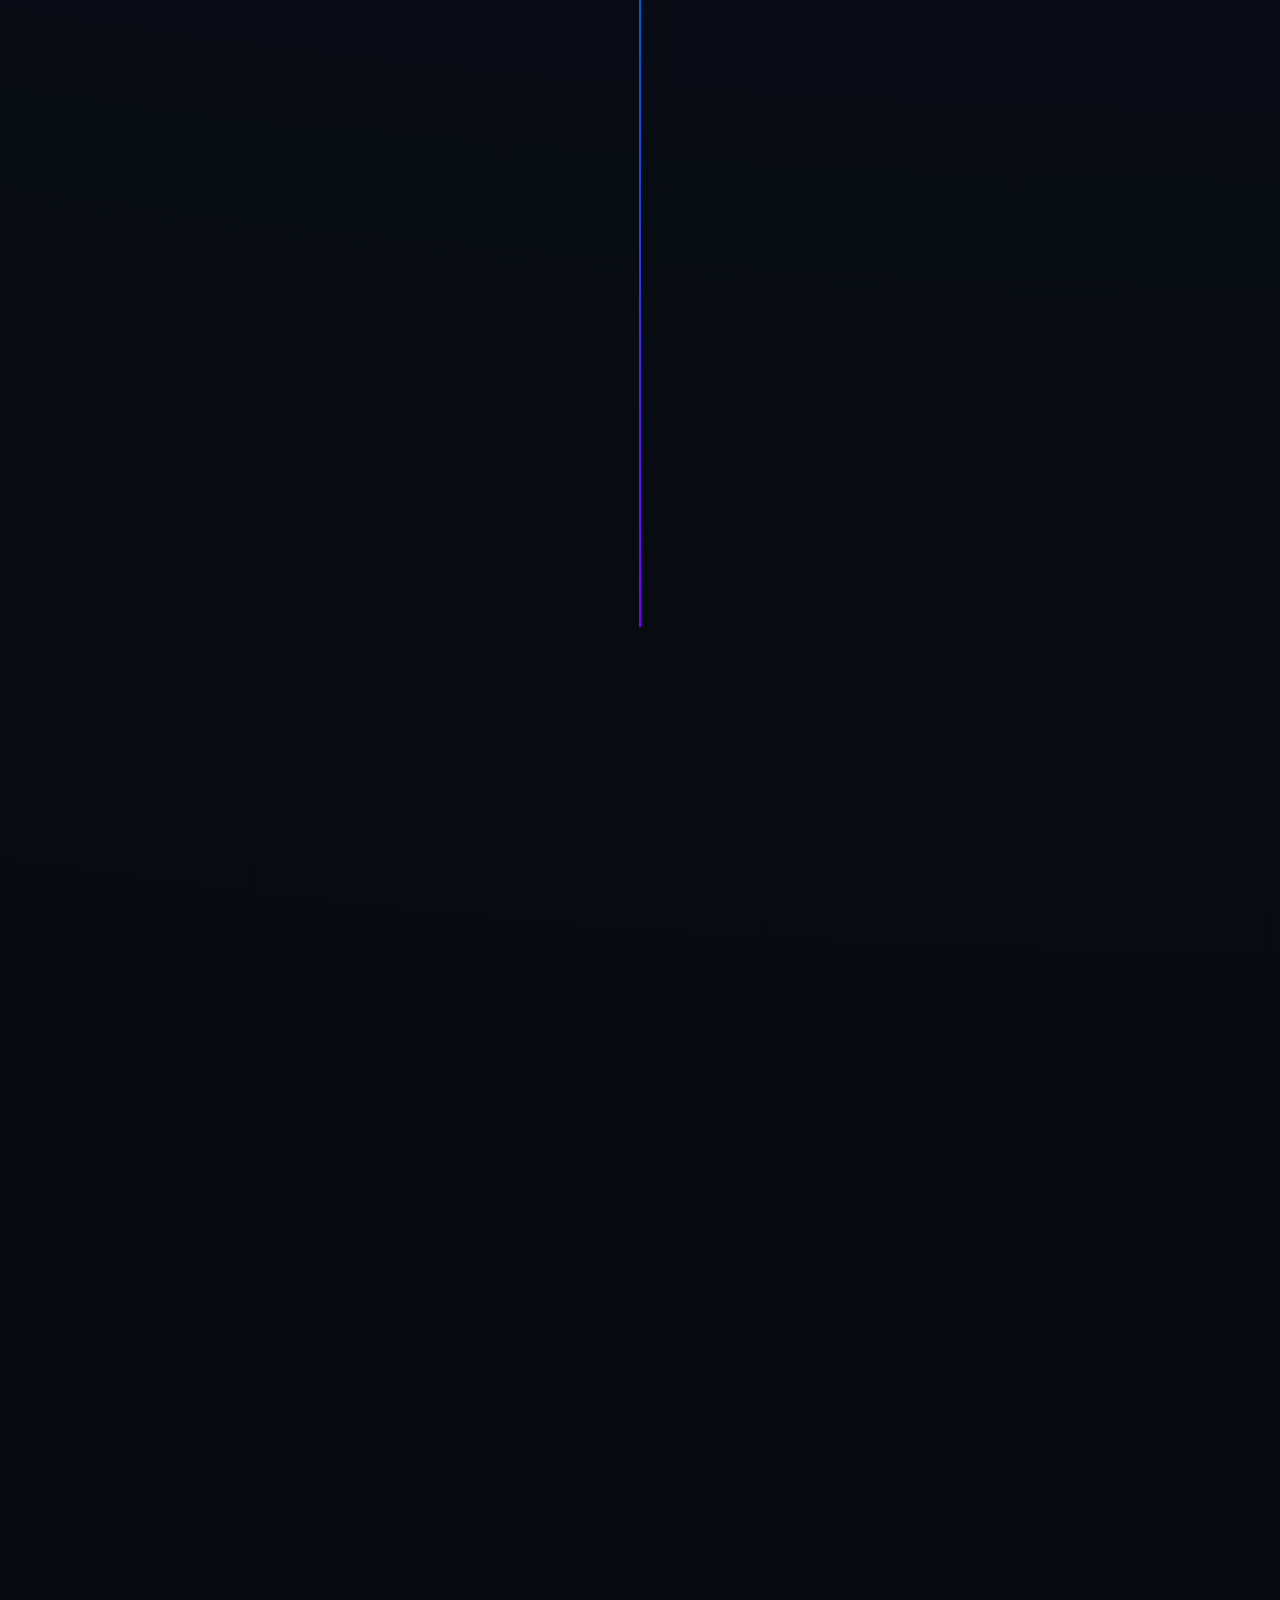
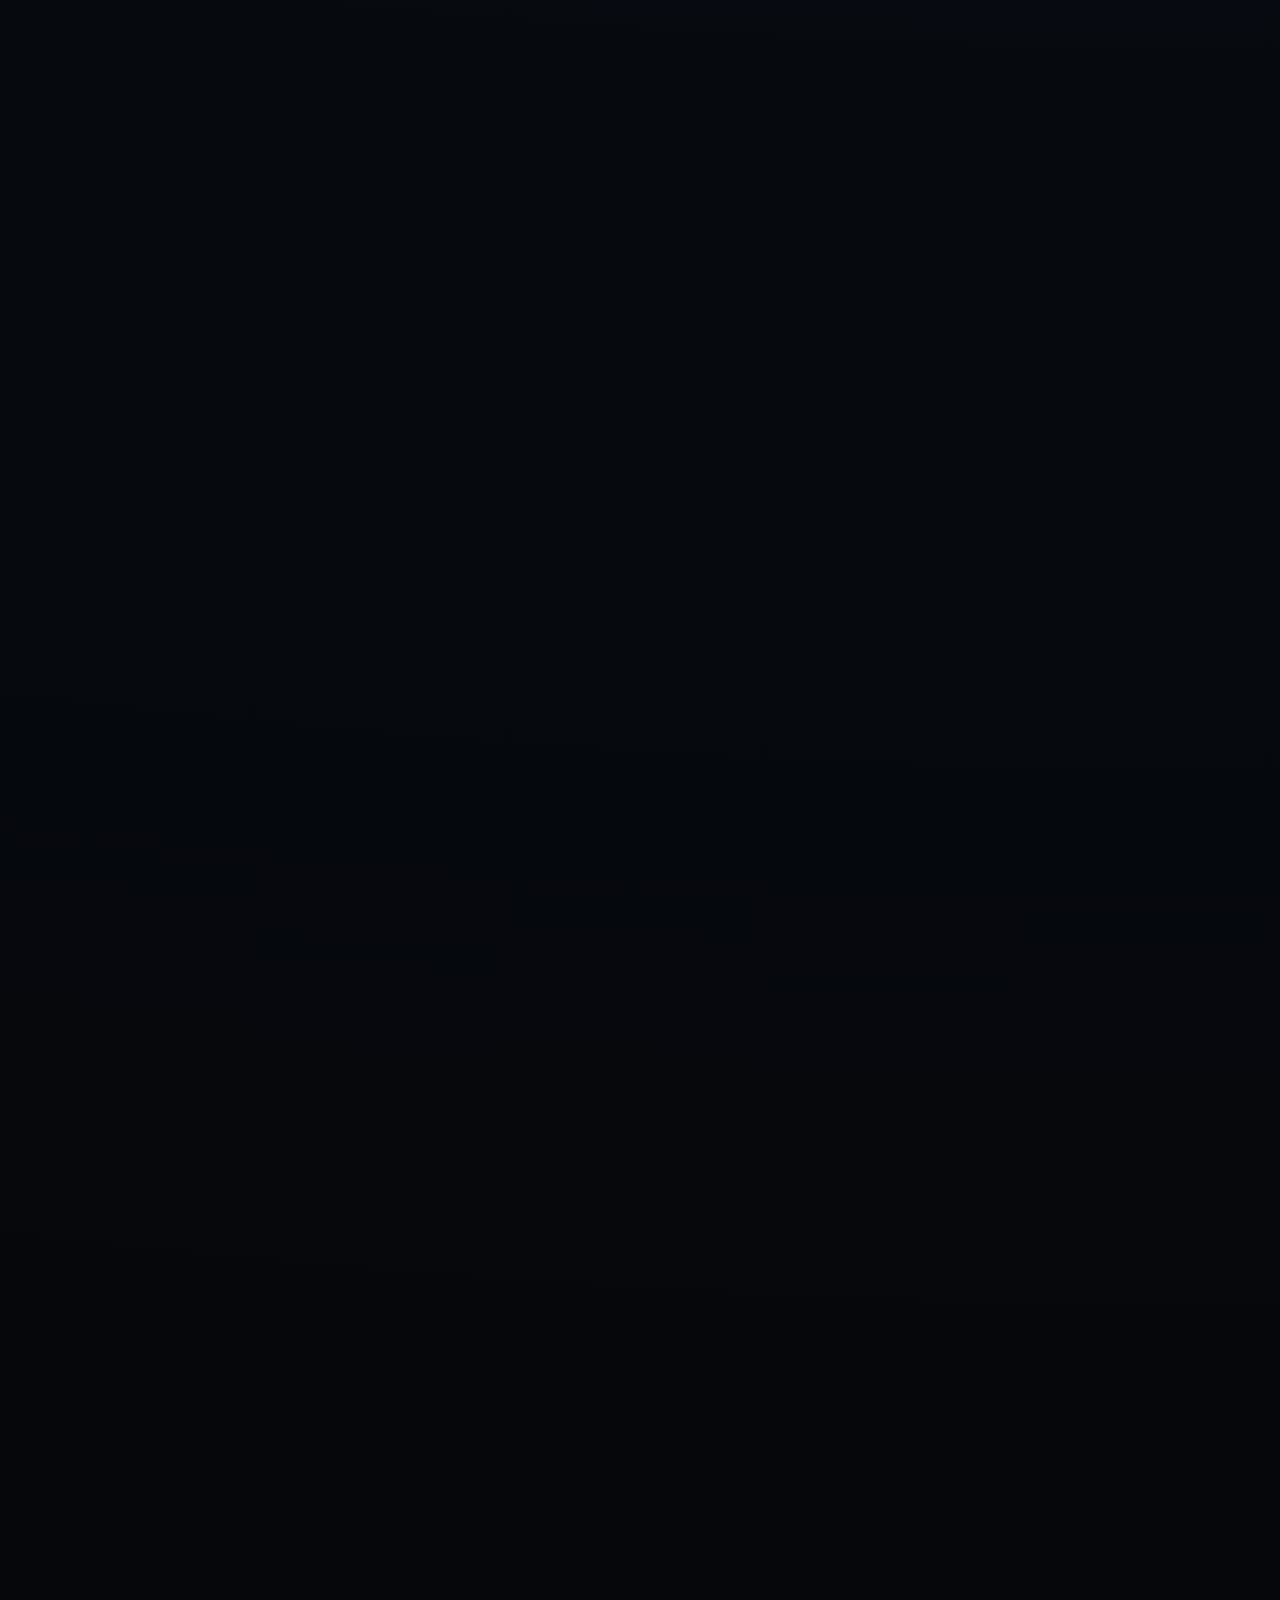
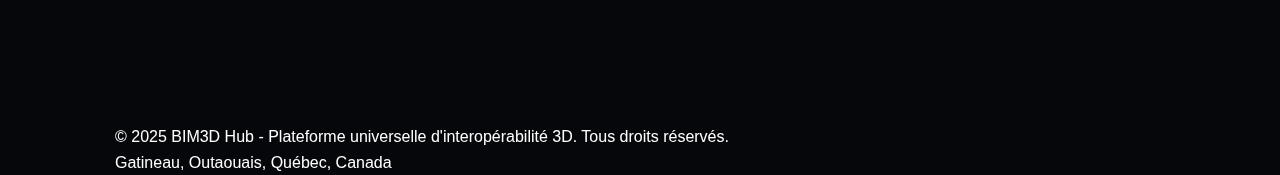
<file: fr-ca/fr_investisseurs.html>
<!DOCTYPE html>
<html lang="fr-ca">
<head>
    <meta charset="UTF-8" />

    <link rel="icon" type="image/png" href="../assets/favicon.png">
    
    <meta name="viewport" content="width=device-width, initial-scale=1.0" />
    <title>BIM3D Hub - Plateforme universelle d'interopérabilité 3D</title>
    <!-- Link para o CSS centralizado com controle de versão -->
    <link rel="stylesheet" href="../assets/styles.css?v=1.1">
</head>
<body>
    <!-- Éléments Fonctionnels -->
    <div class="progress-bar" id="progressBar"></div>
    <div class="bg-particles" id="particles"></div>
    
    <!-- Navigation Supérieure -->
    <nav id="navbar">
    <div class="nav-container">
        <div class="logo">
            <a href="../index.html" title="Return to Global Menu">
                <img src="../assets/Logo.png" alt="BIM3D Hub Logo" class="logo-img" />
            </a>
        </div>

<ul class="nav-links">
    <li><a href="#home">ACCUEIL</a></li>
    <li><a href="#summary">SOMMAIRE</a></li>
    <li><a href="#solution">SOLUTION</a></li>
    
    <li class="dropdown">
        <a href="javascript:void(0)" class="dropbtn">VISION <span class="nav-drop-arrow">▼</span></a>
        <ul class="dropdown-content">
            <li><a href="#market">MARCHÉ</a></li>
            <li><a href="#value">VALEUR</a></li>
            <li><a href="#tech">ATOUTS</a></li>
            <li><a href="#roadmap">ROADMAP</a></li>
            <li><a href="#impact">IMPACT</a></li>
        </ul>
    </li>

    <li><a href="#contact">NOUS JOINDRE</a></li>
    
            <!-- Apenas UM ícone de globo aqui -->
            <li>
                <a href="../index.html" class="nav-globe-link" title="Sélection de la langue">
                    <svg viewBox="0 0 24 24" style="width:20px;">
                        <path d="M12 2C6.48 2 2 6.48 2 12s4.48 10 10 10 10-4.48 10-10S17.52 2 12 2zm-1 17.93c-3.95-.49-7-3.85-7-7.93 0-.62.08-1.21.21-1.79L9 15v1c0 1.1.9 2 2 2v1.93zm6.9-2.54c-.26-.81-1-1.39-1.9-1.39h-1v-3c0-.55-.45-1-1-1H8v-2h2c.55 0 1-.45 1-1V7h2c1.1 0 2-.9 2-2v-.41c2.93 1.19 5 4.06 5 7.41 0 2.08-.8 3.97-2.1 5.39z"/></svg>
                </a>
            </li>
</ul>      
    </div>
</nav>

    <!-- 1. Hero Section -->
    <section class="hero" id="home">
        <div class="hero-content">
            <h1 class="fade-in">BIM3D Hub</h1>
            <p class="subtitle fade-in">La plateforme d'interopérabilité des objets 3D<br>Maximiser l'efficacité, propulser les résultats mondiaux</p>
            <a href="#summary" class="cta-button fade-in">Découvrez l'avenir</a>
        </div>
        <!-- Indicateur de Défilement Centralisé -->
        <div class="scroll-indicator fade-in">
            <span>DÉFILEZ POUR EXPLORER</span>
            <div class="scroll-line"></div>
        </div>
    </section>

    <!-- 2. Sommaire Exécutif -->
    <section id="summary">
        <div class="container">
            <h2 class="section-title fade-in">Sommaire exécutif</h2>
            <div class="glass-card fade-in">
                <p>Le <strong>BIM3D Hub</strong> est uma technologie révolutionnaire conçue pour répondre à l'un des défis les plus profonds et coûteux des industries de l'architecture, de l'ingénierie, de la construction (AEC) et du design industriel : le gaspillage énorme de temps, d'argent et d'énergie émotionnelle auquel font face quotidiennement les professionnels et les fabricants en tentant de « corriger » manuellement ce que des décennies de logiciels incompatibles n'ont jamais résolu.</p>
                <br>
                <p>Depuis des années, la productivité du secteur est entravée non pas par um manque de capacité technique, mais par l'absence d'une norme opérationnelle permettant à un même objet 3D de fonctionner avec qualité et fidélité sur n'importe quelle plateforme. La pression actuelle pour des flux de travail BIM intégrés, des processus plus rapides et une réduction des coûts rend ce problème encore plus urgent.</p>
                <br>
                <p><strong>BIM3D Hub</strong> répond précisément à ce besoin critique en agissant sur le point le plus sensible de la chaîne numérique : l'interchangeabilité opérationnelle des objets 3D, garantissant qu'un seul bloc complet avec sa géométrie (maillage), ses matériaux, ses attributs et ses métadonnées BIM fonctionne de manière cohérente sur n'importe quel logiciel, sans retravail ni perte de consistance.</p>
            </div>
            <div class="grid">
                <div class="feature-card fade-in">
                    <div class="icon">📦</div>
                    <h3>Format universel</h3>
                    <p>Format de fichier intelligent .b3do avec géométrie complète,<br class="desktop-only"> matériaux PBR et métadonnées BIM</p>
                </div>
                <div class="feature-card fade-in">
                    <div class="icon">🔄</div>
                    <h3>Convertisseur multiplateforme</h3>
                    <p>Conversion fluide : FBX, B3DO, SKP et au-delà</p>
                </div>
                <div class="feature-card fade-in">
                    <div class="icon">🔌</div>
                    <h3>Extensions industrielles</h3>
                    <p>SketchUp, Blender, Rhino, avec Revit et ArchiCAD à venir prochainement</p>
                </div>
                <div class="feature-card fade-in">
                    <div class="icon">☁️</div>
                    <h3>Bibliothèque infonuagique</h3>
                    <p>Répertoire centralisé de modèles 3D interopérables</p>
                </div>
            </div>
        </div>
        <div class="back-to-top-container fade-in">
            <a href="#home" class="back-to-top-link">Retour en haut</a>
        </div>
    </section>

    <!-- 3. La Problématique -->
    <section id="problem">
        <div class="container">
            <h2 class="section-title fade-in">La problématique</h2>
            <p class="section-subtitle fade-in">
                L'industrie de l'AEC opère dans un environnement fragmenté <br class="desktop-only"> 
                avec des dizaines de formats incompatibles
            </p>
            <div class="glass-card fade-in">
                <p><strong>L'absence d'un format universel ralentit la transformation numérique de la construction<br class="desktop-only">
                et engendre des coûts importants pour les fabricants, les concepteurs et les constructeurs.
                </strong></p>
                <br>
                <h3>Conséquences critiques</h3>
                <ul>
                    <li>Retravail continu pour générer plusieurs versions d'un même objet</li>
                    <li>Perte d'informations lors des conversions entre logiciels</li>
                    <li>Projets non standardisés et collaboration difficile</li>
                    <li>Coûts élevés pour la modélisation et la maintenance des bibliothèques</li>
                    <li>Faible qualité ou incohérence visuelle entre les plateformes</li>
                    <li>Adoption limitée des flux de travail BIM due aux incompatibilités structurelles</li>
                </ul>
            </div>
        </div>
        <div class="back-to-top-container fade-in">
            <a href="#home" class="back-to-top-link">Retour en haut</a>
        </div>
    </section>

    <!-- 5. La Solution -->
    <section id="solution">
        <div class="container">
            <h2 class="section-title fade-in">La solution BIM3D Hub</h2>
            <div class="glass-card fade-in">
                <div class="solution-content">
                    <h3>Format universel .b3do</h3>
                    <p class="solution-intro fade-in">Un conteneur 3D intelligent qui combine :</p>
                    <ul>
                        <li><strong>Géométrie optimisée :</strong> Données de maillage propres et efficaces</li>
                        <li><strong>Matériaux PBR :</strong> Matériaux de rendu physiquement réalistes</li>
                        <li><strong>Hiérarchies d'objets :</strong> Organisation structurée des composants</li>
                        <li><strong>Niveaux de détail (LOD) :</strong> Plusieurs options de résolution</li>
                        <li><strong>Métadonnées IFC :</strong> Intégration Industry Foundation Classes</li>
                        <li><strong>Propriétés paramétriques :</strong> Attributs spécifiques au fabricant</li>
                    </ul>
                </div>
            </div>
        </div>
        <div class="back-to-top-container fade-in">
            <a href="#home" class="back-to-top-link">Retour en haut</a>
        </div>
    </section>

    <!-- 6. Marché -->
    <section id="market">
        <div class="container">
            <h2 class="section-title fade-in">Opportunité de marché</h2>
            <p class="section-subtitle fade-in">L'interopérabilité 3D est une tendance technologique mondiale,<br>portée par l'adoption croissante du BIM.</p>
            <div class="stats">
                <div class="stat-card fade-in">
                    <div class="stat-number">12 G$</div>
                    <div class="stat-label">Marché mondial des logiciels AEC (CAO/BIM) 2025</div>
                </div>
                <div class="stat-card fade-in">
                    <div class="stat-number">8,1 G$</div>
                    <div class="stat-label">Marché mondial du BIM<br>(Logiciels + Services) 2024</div>
                </div>
                <div class="stat-card fade-in">
                    <div class="stat-number">19 G$</div>
                    <div class="stat-label">Logiciels de conception et construction projetés d'ici 2030</div>
                </div>
            </div>
        </div><div class="back-to-top-container fade-in">
            <a href="#home" class="back-to-top-link">Retour en haut</a>
        </div>
    </section>

    <!-- 7. Proposition de valeur -->
    <section id="value">
        <div class="container">
            <h2 class="section-title fade-in">Proposition de valeur</h2>
            <div class="grid">
                <div class="glass-card fade-in">
                    <h3>🏭 Pour les fabricants</h3>
                    <ul>
                        <li>Modélisation unique pour plateformes multiples</li>
                        <li>Réduction jusqu'à <strong>90 %</strong> des coûts de création de catalogue</li>
                        <li>Distribution simplifiée via API</li>
                        <li>Mises à jour automatiques pour tous les formats</li>
                    </ul>
                </div>
                <div class="glass-card fade-in">
                    <h3>🏢 Pour les firmes AEC</h3>
                    <ul>
                        <li>Conversions propres sans pertes de données</li>
                        <li>Modèles standardisés et fiables</li>
                        <li>Productivité décuplée</li>
                        <li>Compatibilité garantie avec les flux de travail BIM</li>
                    </ul>
                </div>
            </div>
        </div><div class="back-to-top-container fade-in">
            <a href="#home" class="back-to-top-link">Retour en haut</a>
        </div>
    </section>

    <!-- 8. Différenciateurs techniques -->
    <section id="tech">
        <div class="container">
            <h2 class="section-title fade-in">Différenciateurs techniques</h2>
            <div class="grid">
                <div class="feature-card fade-in"><h3>Format hybride</h3><p>Maillage + paramétrique + métadonnées dans um seul conteneur</p></div>
                <div class="feature-card fade-in"><h3>Architecture modulaire</h3><p>Chaîne de conversion flexible</p></div>
                <div class="feature-card fade-in"><h3>Compatible IFC</h3><p>Partielle en MVP, complète dans les phases ultérieures</p></div>
                <div class="feature-card fade-in"><h3>Prêt pour les moteurs de jeu</h3><p>Compatible avec les flux de travail AAA (FBX)</p></div>
            </div>
        </div>
        <div class="back-to-top-container fade-in">
            <a href="#home" class="back-to-top-link">Retour en haut</a>
        </div>
    </section>

    <!-- 9. Feuille de route -->
    <section id="roadmap">
        <div class="container">
            <h2 class="section-title fade-in">Feuille de route sur 12 mois</h2>
            <div class="timeline">
                <div class="timeline-item fade-in">
                    <div class="timeline-dot"></div>
                    <div class="timeline-content">
                        <span class="phase">Phase 1 - MVP</span>
                        <h3>Mois 0-3</h3>
                        <ul>
                            <li>Structure du format B3DO finalisée</li>
                            <li>Convertisseur FBX vers B3DO fonctionnel</li>
                            <li>Tests de qualité et de stabilité</li>
                        </ul>
                    </div>
                </div>
                <div class="timeline-item fade-in">
                    <div class="timeline-dot"></div>
                    <div class="timeline-content">
                        <span class="phase">Phase 2 - Expansion</span>
                        <h3>Mois 4-6</h3>
                        <ul>
                            <li>Extensions SketchUp, Blender et Rhino</li>
                            <li>Prototype du catalogue BIM3D Hub Cloud</li>
                            <li>Lancement de l'API publique</li>
                        </ul>
                    </div>
                </div>
                <div class="timeline-item fade-in">
                    <div class="timeline-dot"></div>
                    <div class="timeline-content">
                        <span class="phase">Phase 3 - Consolidation</span>
                        <h3>Mois 7-12</h3>
                        <ul>
                            <li>Premier partenariat avec un fabricant</li>
                            <li>Convertisseurs avancés avec IFC partiel</li>
                            <li>Intégrations CAO/BIM élargies (Revit/ArchiCAD)</li>
                        </ul>
                    </div>
                </div>
            </div>
        </div>
        <div class="back-to-top-container fade-in">
            <a href="#home" class="back-to-top-link">Retour en haut</a>
        </div>
    </section>

    <!-- 10. Avantages concurrentiels -->
    <section id="barriers">
        <div class="container">
            <h2 class="section-title fade-in">Avantages concurrentiels</h2>
            <div class="grid">
                <div class="feature-card fade-in">
                    <h3>Complexité technique élevée</h3>
                    <p>Les startups dédiées aux formats universels<br>peuvent innover plus rapidement que les géants<br>aux structures rigides.</p>
                </div>
                <div class="feature-card fade-in">
                    <h3>Effet de réseau</h3>
                    <p>Plus les fabricants utilisent le B3DO, plus le support logiciel croît, créant un cycle d'adoption continu.</p>
                </div>
                <div class="feature-card fade-in">
                    <h3>Indépendance stratégique</h3>
                    <p>Les acteurs majeurs privilégient les écosystèmes fermés;<br>nous offrons la passerelle neutre<br>dont l'industrie a besoin.</p>
                </div>
                <div class="feature-card fade-in">
                    <h3>Intégrité des données</h3>
                    <p>Notre technologie préserve les métadonnées BIM<br>critiques, éliminant toute perte d'intelligence<br>lors des conversions.</p>
                </div>
            </div>
        </div>
        <div class="back-to-top-container fade-in">
            <a href="#home" class="back-to-top-link">Retour en haut</a>
        </div>
    </section>

<!-- 11. Impact régional -->
<section id="impact">
    <div class="container">
        <h2 class="section-title fade-in">Impact Régional</h2>
        <div class="grid">
            <!-- Card 1: Emplois -->
            <div class="feature-card fade-in">
                <div class="icon">💼</div>
                <h3>Création d'emplois</h3>
                <p>Postes hautement qualifiés en C++, Python, Ruby et art 3D<br>au sein de l'écosystème local.</p>
            </div>

            <!-- Card 2: Rayonnement -->
            <div class="feature-card fade-in">
                <div class="icon">🌏</div>
                <h3>Rayonnement mondial</h3>
                <p>Un carrefour technologique né au Québec avec<br>un modèle évolutif à impact international.</p>
            </div>

            <!-- Card 3: Synergie (Partenariats) -->
            <div class="feature-card fade-in">
                <div class="icon">🤝</div>
                <h3>Synergie technologique</h3>
                <p>Partenariats de R&D avec les universités et l’attraction<br>de startups complémentaires dans la région.</p>
            </div>

            <!-- Card 4: Croissance Durable -->
            <div class="feature-card fade-in">
                <div class="icon">🌱</div>
                <h3>Croissance durable</h3>
                <p>Réduction du gaspillage de matériaux dans l'AEC<br>grâce à la précision des normes numériques.</p>
            </div>
        </div>
    </div>
    <div class="back-to-top-container fade-in">
        <a href="#home" class="back-to-top-link">Retour en haut</a>
    </div>
</section>

    <!-- 12. Section Contact -->
    <section id="contact">
        <div class="container">
            <h2 class="section-title fade-in">Contactez-nous</h2>
            <div class="glass-card fade-in" style="max-width: 800px; margin: 0 auto;">
                <form id="contactForm">
                    <div class="form-group">
                        <label class="form-label">Nom</label>
                        <input type="text" name="name" class="form-input" required placeholder="Votre nom complet">
                    </div>
                    <div class="form-group">
                        <label class="form-label">Courriel</label>
                        <input type="email" name="email" class="form-input" required placeholder="nom@entreprise.com">
                    </div>
                    <div class="form-group">
                        <label class="form-label">Message</label>
                        <textarea name="message" class="form-textarea" required placeholder="Comment pouvons-nous vous aider?"></textarea>
                    </div>

                    <div class="form-divider"></div>
                    <p class="contact-info-centered">
                        Contact direct : contact@bim3dhub.com | (873) 973-2220
                    </p>
                    <div class="form-divider"></div>

                    <div style="text-align: center; margin-top: 2.5rem;">
                        <button type="submit" class="cta-button">Envoyer le message</button>
                    </div>
                </form>
                <div id="formResponse"></div>
            </div>
        </div>
        <div class="back-to-top-container fade-in">
            <a href="#home" class="back-to-top-link">Retour en haut</a>
        </div>
    </section>

    <!-- Pied de page -->
    <footer>
        <div class="container footer-content">
            <p>&copy; 2025 BIM3D Hub - Plateforme universelle d'interopérabilité 3D. Tous droits réservés.</p>
            <p>Gatineau, Outaouais, Québec, Canada</p>
        </div>
    </footer>
    
    <!-- Script Centralisé -->
    <script src="../assets/main.js"></script>
</body>
</html>
</file>
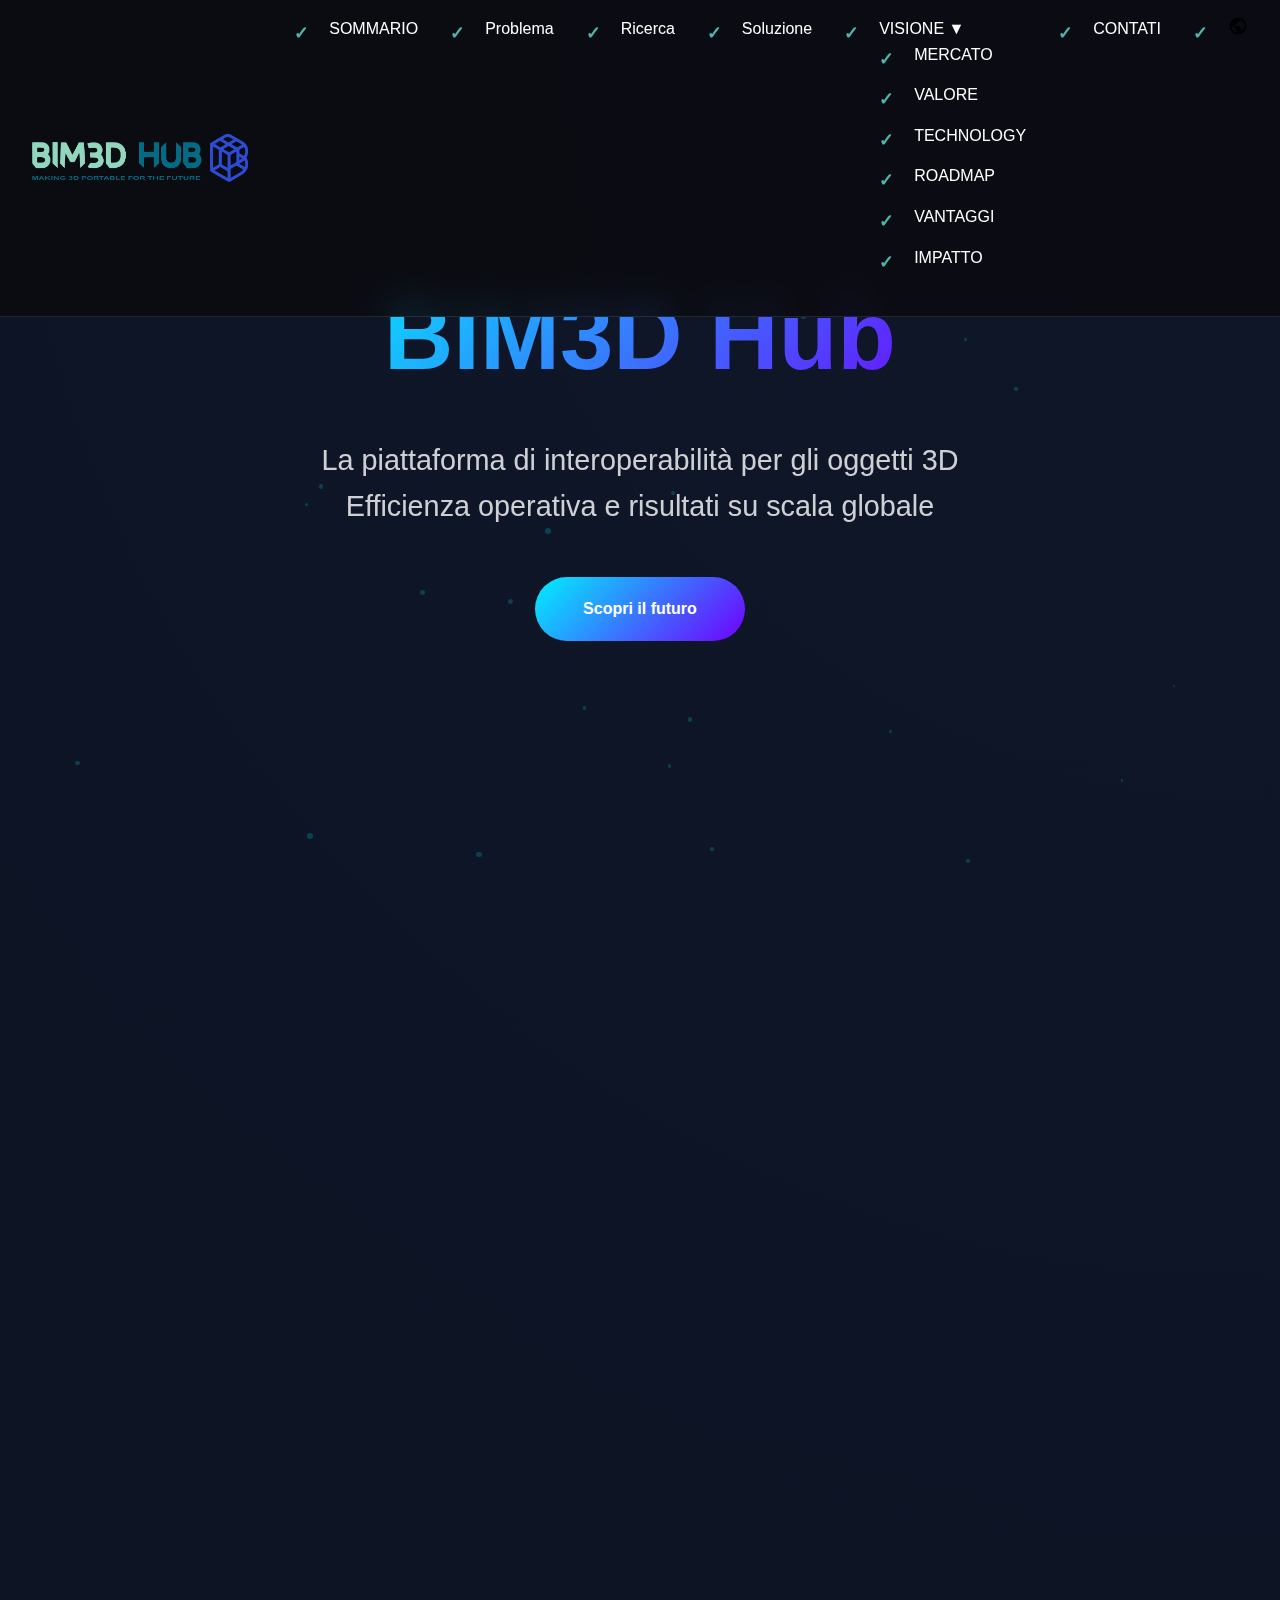
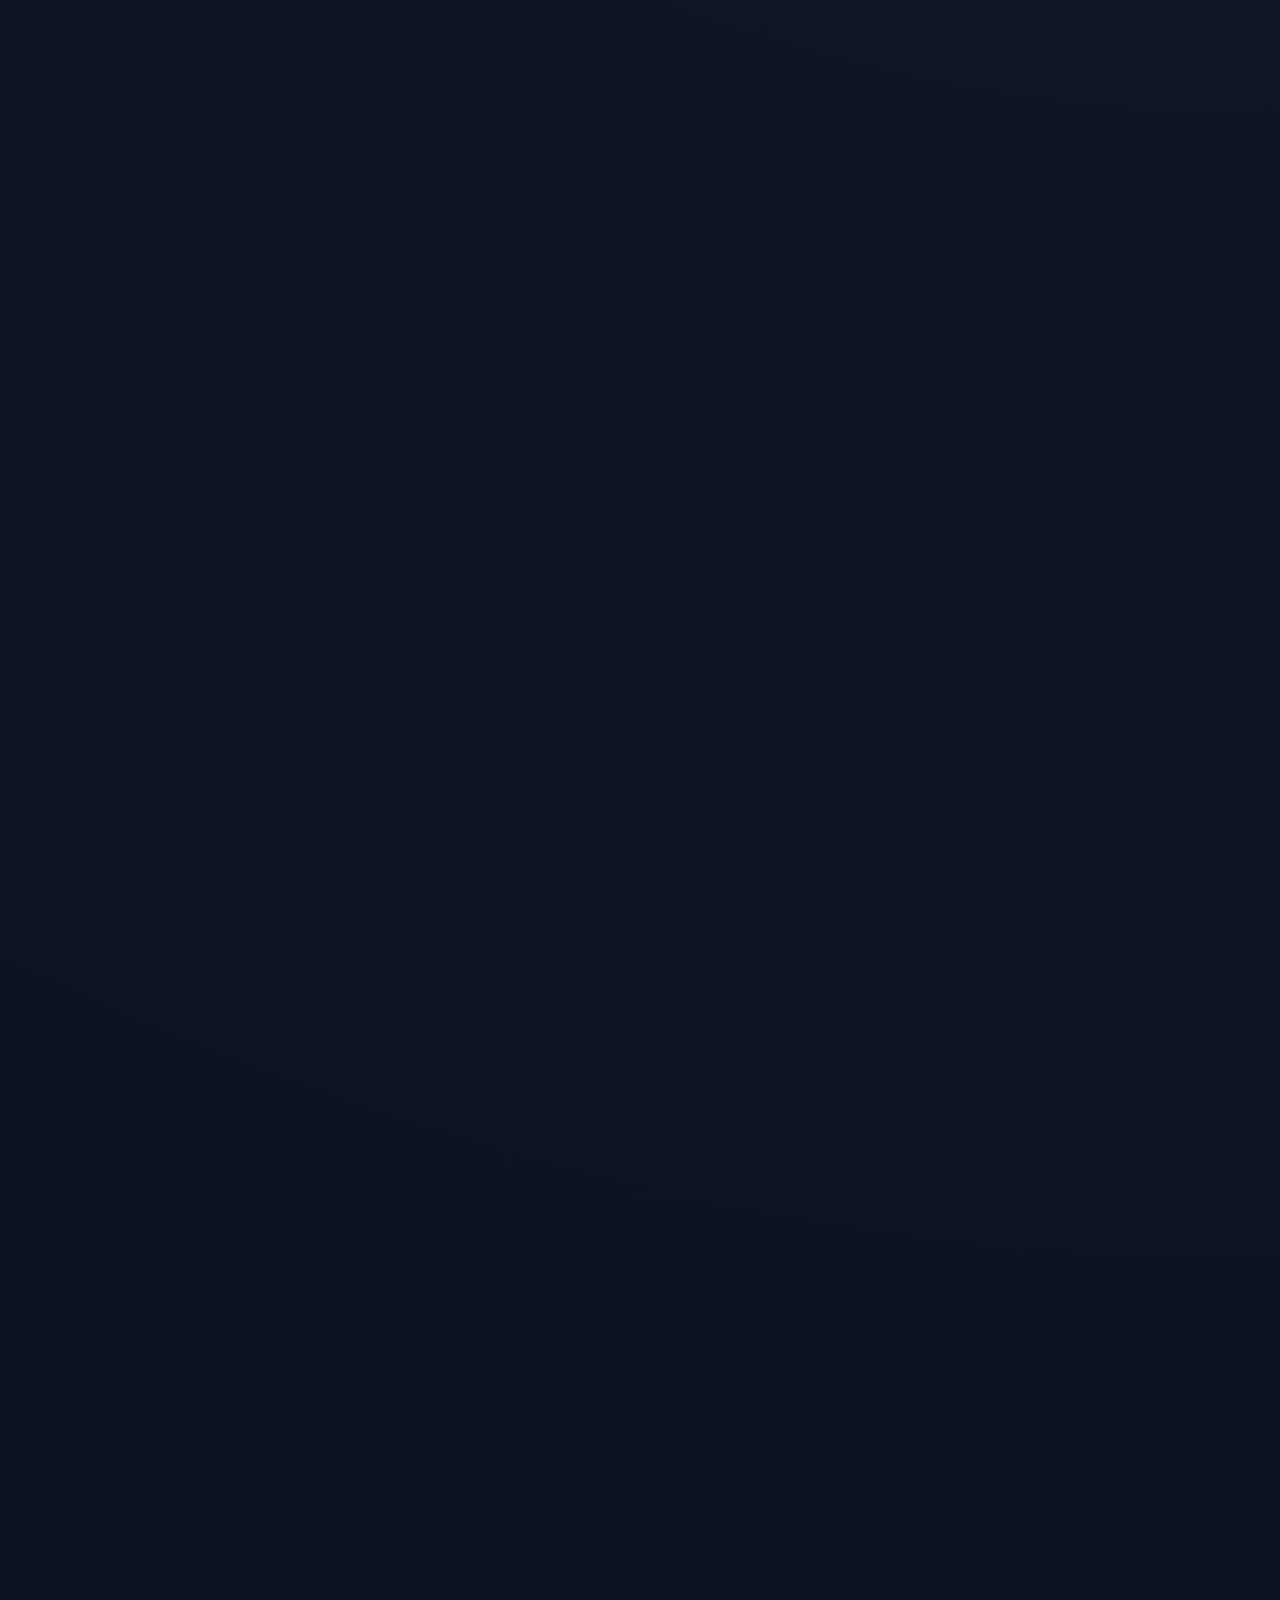
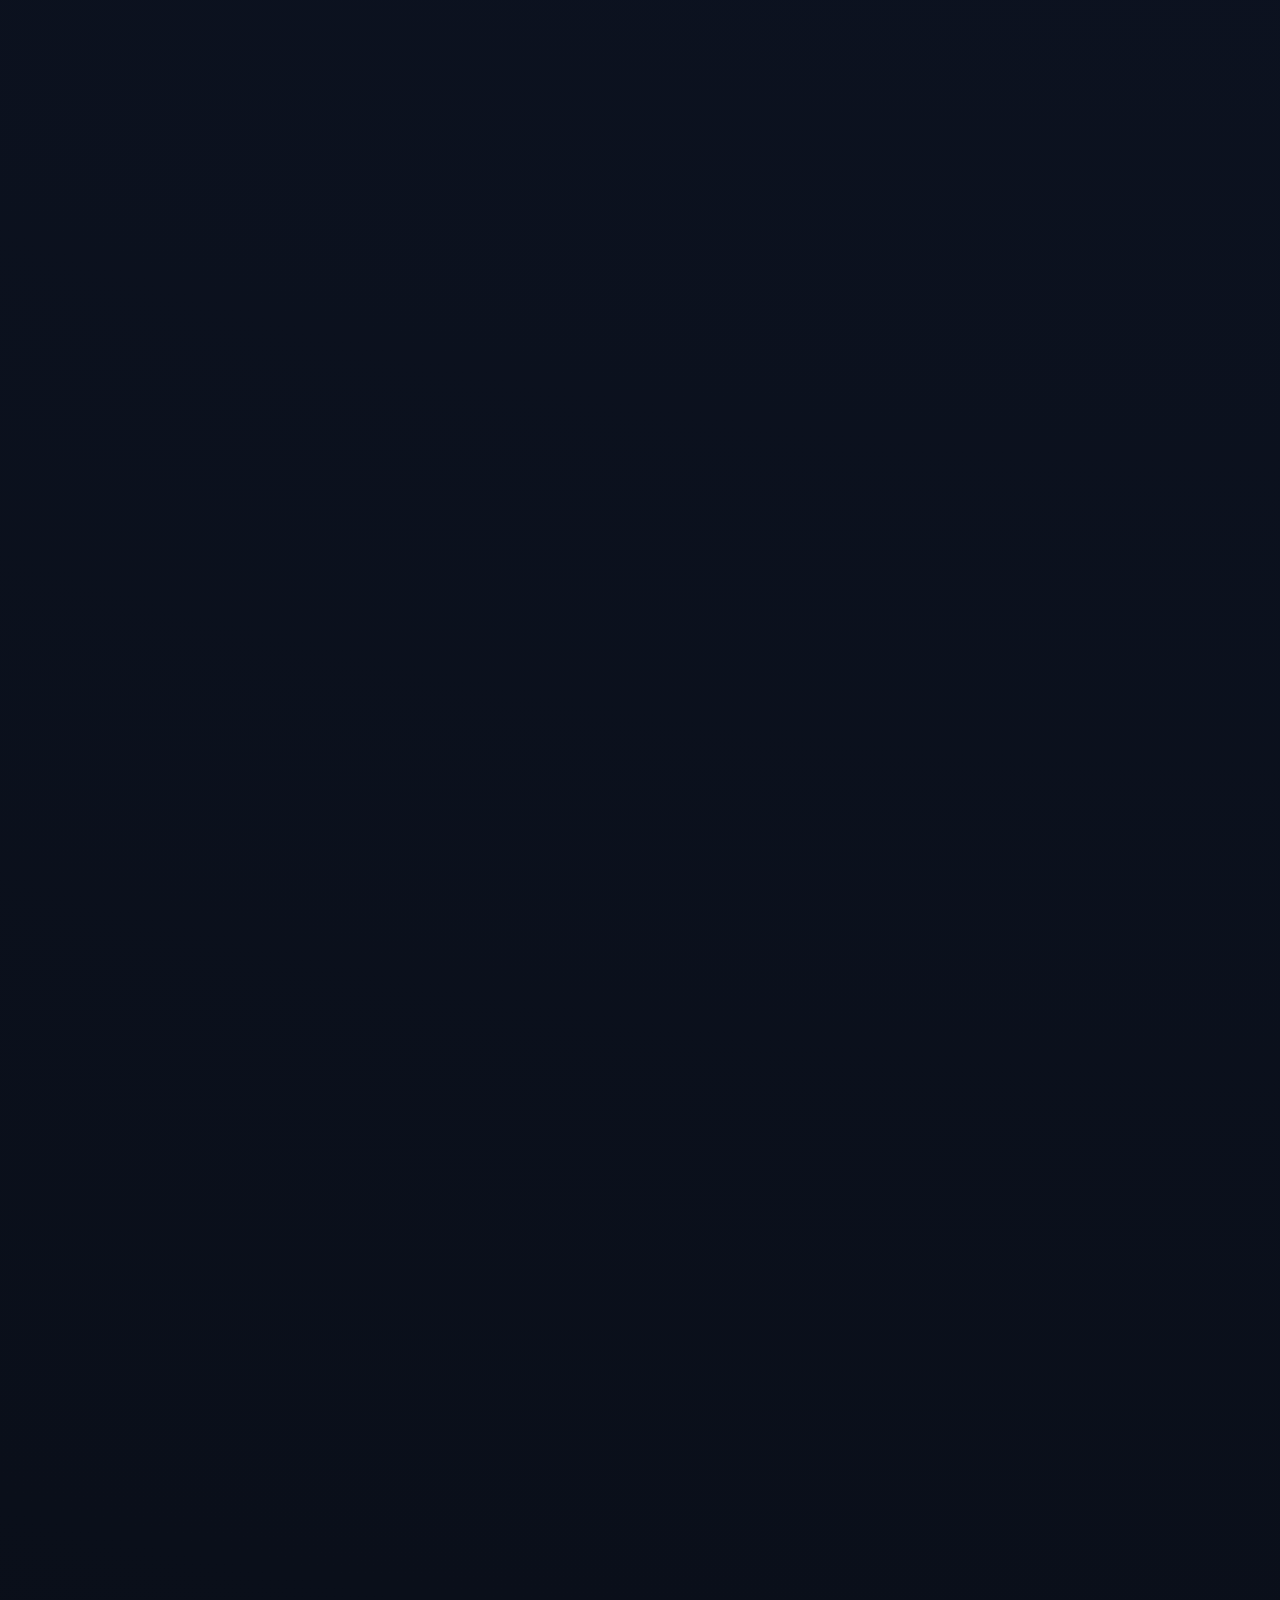
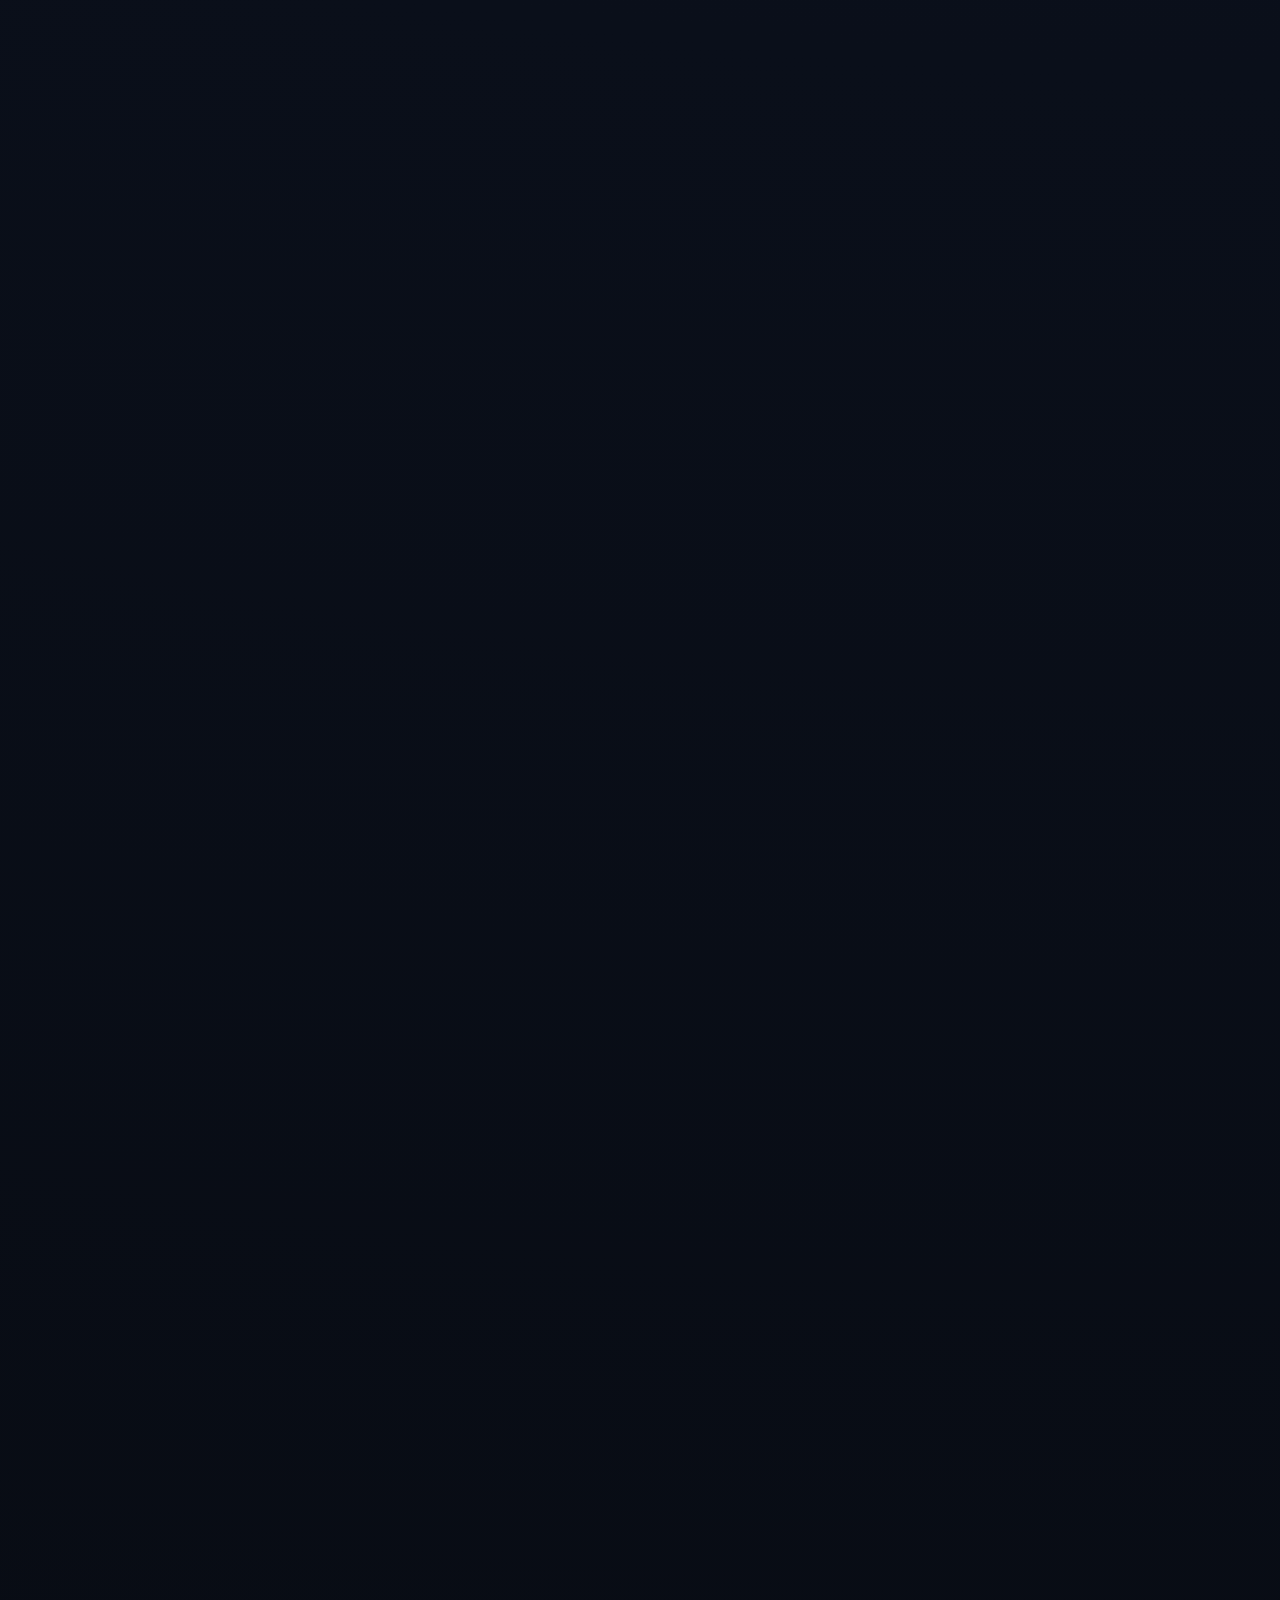
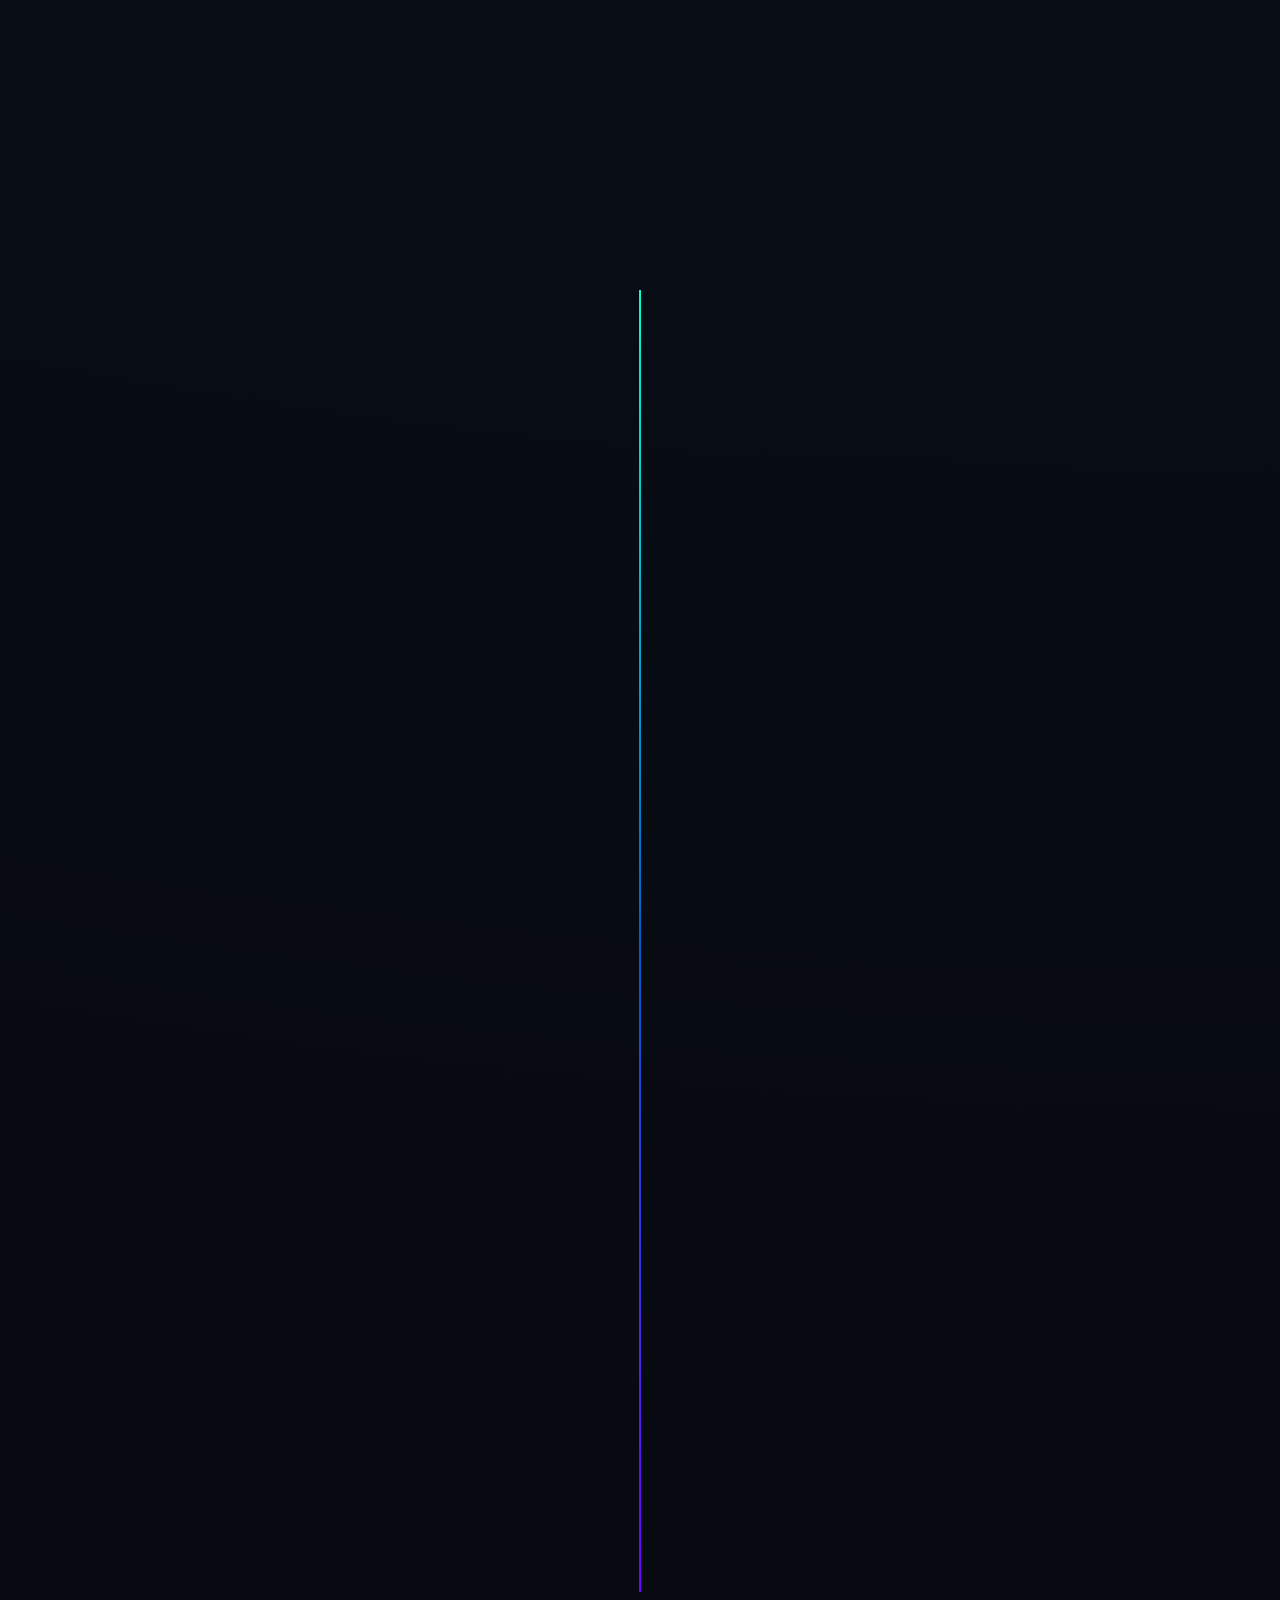
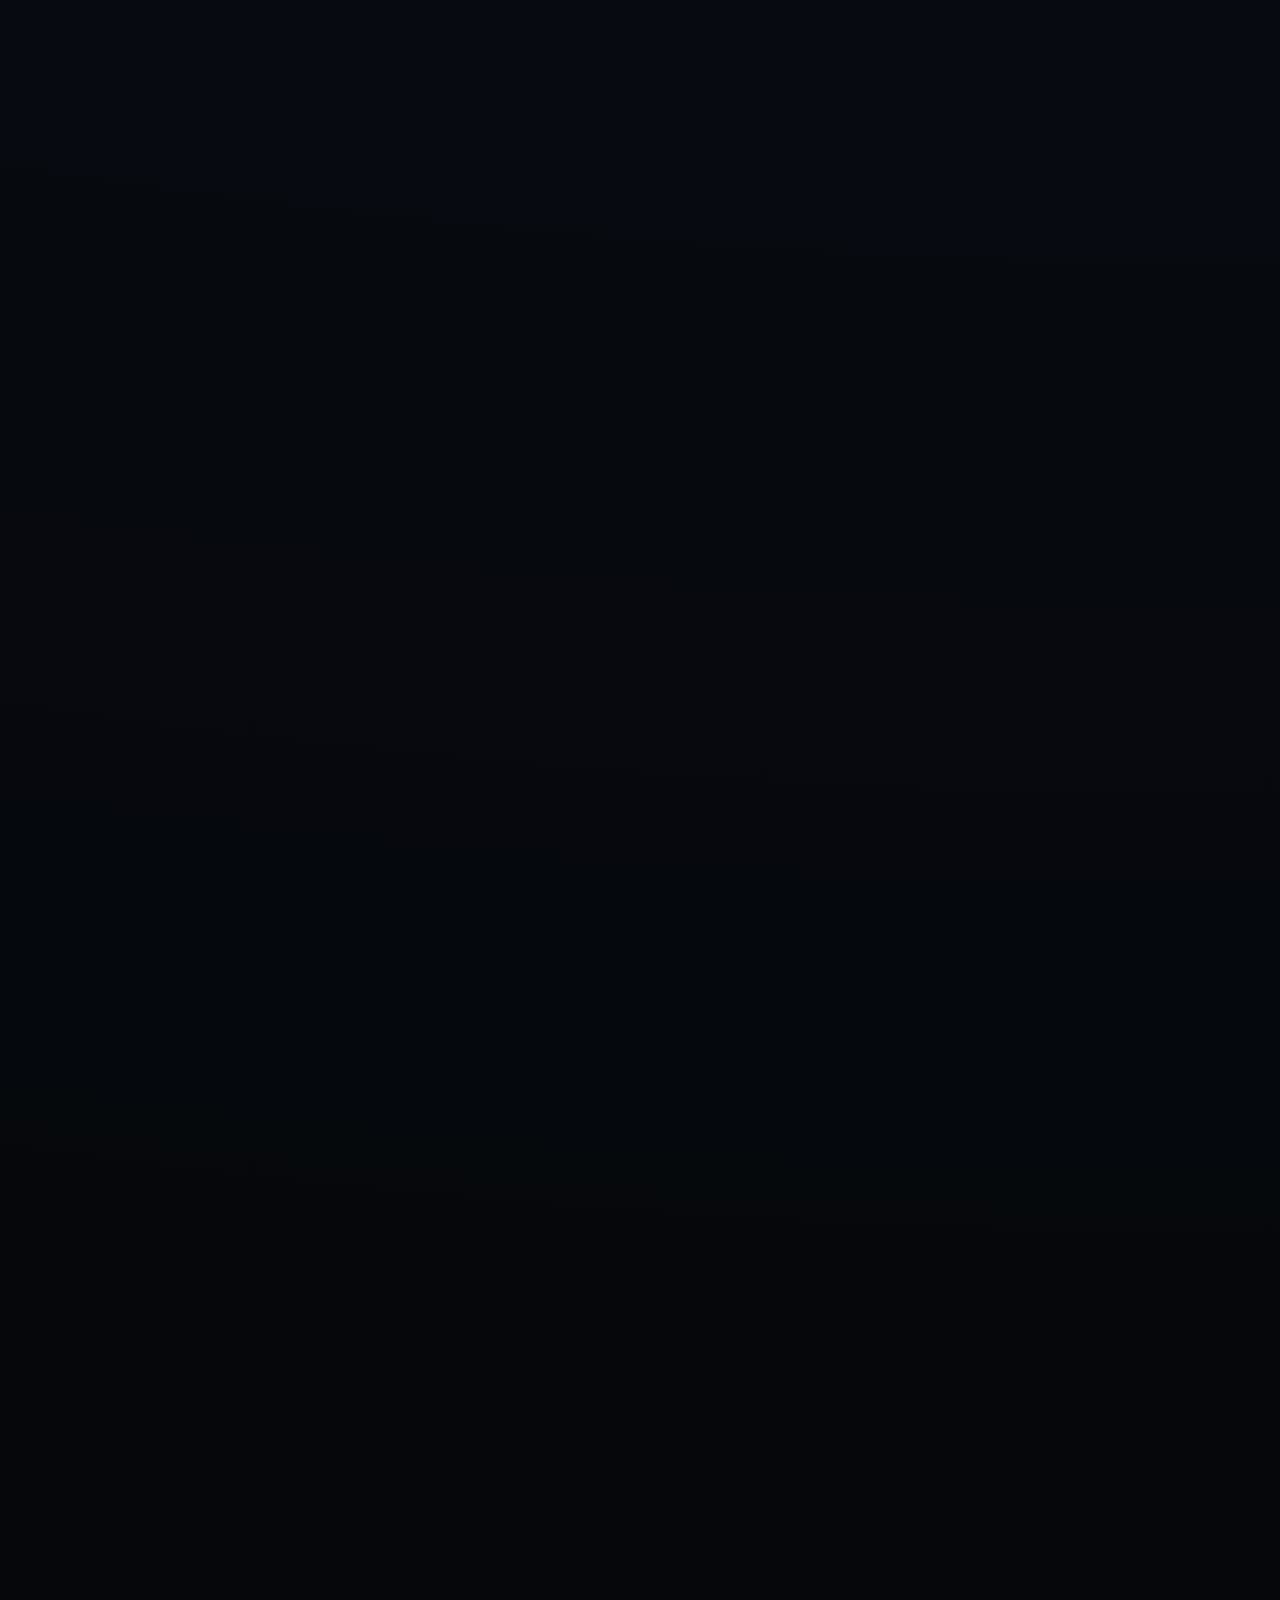
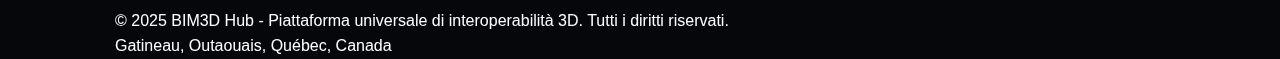
<file: it/it_investitori.html>
<!DOCTYPE html>
<html lang="it">
<head>
    <meta charset="UTF-8" />

    <link rel="icon" type="image/png" href="../assets/favicon.png">
    
    <meta name="viewport" content="width=device-width, initial-scale=1.0" />
    <title>BIM3D Hub - Piattaforma universale di interoperabilità 3D</title>
    <!-- Link al CSS centralizzato con controllo di versione -->
    <link rel="stylesheet" href="../assets/styles.css?v=1.1">
</head>
<body>
    <!-- Elementi Funzionali -->
    <div class="progress-bar" id="progressBar"></div>
    <div class="bg-particles" id="particles"></div>
    
    <!-- Navigazione Superiore -->
    <nav id="navbar">
    <div class="nav-container">
        <div class="logo">
            <a href="../index.html" title="Return to Global Menu">
                <img src="../assets/Logo.png" alt="BIM3D Hub Logo" class="logo-img" />
            </a>
        </div>

        <ul class="nav-links">
            <li><a href="#summary">SOMMARIO</a></li>
            <li><a href="#problem">Problema</a></li>
            <li><a href="#research">Ricerca</a></li>
            <li><a href="#solution">Soluzione</a></li>
                
    <li class="dropdown">
        <a href="javascript:void(0)" class="dropbtn">VISIONE <span class="nav-drop-arrow">▼</span></a>
        <ul class="dropdown-content">
            <li><a href="#market">MERCATO</a></li>
            <li><a href="#value">VALORE</a></li>
            <li><a href="#tech">TECHNOLOGY</a></li>
            <li><a href="#roadmap">ROADMAP</a></li>
            <li><a href="#barriers">VANTAGGI</a></li>
            <li><a href="#impact">IMPATTO</a></li>
        </ul>
            </li>

            <li><a href="#contact">CONTATI</a></li>
    
            <!-- Apenas UM ícone de globo aqui -->
            <li>
                <a href="../index.html" class="nav-globe-link" title="Seleziona lingua">
                    <svg viewBox="0 0 24 24" style="width:20px;">
                        <path d="M12 2C6.48 2 2 6.48 2 12s4.48 10 10 10 10-4.48 10-10S17.52 2 12 2zm-1 17.93c-3.95-.49-7-3.85-7-7.93 0-.62.08-1.21.21-1.79L9 15v1c0 1.1.9 2 2 2v1.93zm6.9-2.54c-.26-.81-1-1.39-1.9-1.39h-1v-3c0-.55-.45-1-1-1H8v-2h2c.55 0 1-.45 1-1V7h2c1.1 0 2-.9 2-2v-.41c2.93 1.19 5 4.06 5 7.41 0 2.08-.8 3.97-2.1 5.39z"/></svg>
                </a>
            </li>
        </ul>  
    </div>
</nav>
    <!-- 1. Hero Section -->
    <section class="hero" id="home">
        <div class="hero-content">
            <h1 class="fade-in">BIM3D Hub</h1>
            <p class="subtitle fade-in">La piattaforma di interoperabilità per gli oggetti 3D<br>Efficienza operativa e risultati su scala globale</p>
            <a href="#summary" class="cta-button fade-in">Scopri il futuro</a>
        </div>
        <!-- Indicatore di Scorrimento Centralizzato -->
        <div class="scroll-indicator fade-in">
            <span>SCORRI PER ESPLORARE</span>
            <div class="scroll-line"></div>
        </div>
    </section>

    <!-- 2. Sommario Esecutivo -->
    <section id="summary">
        <div class="container">
            <h2 class="section-title fade-in">Sommario esecutivo</h2>
            <div class="glass-card fade-in">
                <p>Il <strong>BIM3D Hub</strong> è una tecnologia rivoluzionaria progettata per affrontare una delle sfide più profonde e costose dei settori dell'architettura, dell'ingegneria, delle costruzioni (AEC) e del design industriale: l'enorme spreco di tempo, denaro ed energia che i professionisti e le aziende produttrici affrontano quotidianamente nel tentativo di "correggere" manualmente ciò che decenni di software incompatibili non hanno mai risolto.</p>
                <br>
                <p>Da anni, la produttività del settore è ostacolata non dalla mancanza di capacità tecnica, ma dall'assenza di uno standard operativo che consenta allo stesso oggetto 3D di funzionare con qualità e fedeltà su qualsiasi piattaforma. L'attuale pressione per workflow BIM integrati, processi più rapidi e riduzione dei costi rende questo problema ancora più urgente.</p>
                <br>
                <p><strong>BIM3D Hub</strong> risponde precisamente a questa esigenza critica agendo sul punto più sensibile della catena digitale: l'intercambiabilità operativa degli oggetti 3D, garantendo che un singolo blocco completo di geometria (mesh), materiali, attributi e metadati BIM funzioni in modo coerente su qualsiasi software, senza rilavorazioni o perdita di consistenza.</p>
            </div>
            <div class="grid">
                <div class="feature-card fade-in">
                    <div class="icon">📦</div>
                    <h3>Formato universale</h3>
                    <p>Formato file intelligente .b3do con geometria completa,<br class="desktop-only"> materiali PBR e metadati BIM</p>
                </div>
                <div class="feature-card fade-in">
                    <div class="icon">🔄</div>
                    <h3>Convertitore multipiattaforma</h3>
                    <p>Conversione fluida: FBX, B3DO, SKP e oltre</p>
                </div>
                <div class="feature-card fade-in">
                    <div class="icon">🔌</div>
                    <h3>Plugin di settore</h3>
                    <p>SketchUp, Blender, Rhino; Revit e ArchiCAD in arrivo prossimamente</p>
                </div>
                <div class="feature-card fade-in">
                    <div class="icon">☁️</div>
                    <h3>Libreria Cloud</h3>
                    <p>Repository centralizzato di modelli 3D interoperabili</p>
                </div>
            </div>
        </div>
        <div class="back-to-top-container fade-in">
            <a href="#home" class="back-to-top-link">Torna su</a>
        </div>
    </section>

    <!-- 3. Le Problematiche -->
    <section id="problem">
        <div class="container">
            <h2 class="section-title fade-in">Le problematiche</h2>
            <p class="section-subtitle fade-in">
                L'industria AEC opera in un ambiente frammentato <br class="desktop-only"> 
                con decine di formati incompatibili
            </p>
            <div class="glass-card fade-in">
                <p><strong>L'assenza di un formato universale rallenta la digitalizzazione delle costruzioni<br class="desktop-only">
                e genera costi significativi per produttori, progettisti e costruttori.
                </strong></p>
                <br>
                <h3>Conseguenze critiche</h3>
                <ul>
                    <li>Rilavorazione continua per generare molteplici versioni dello stesso oggetto</li>
                    <li>Perdita di informazioni durante le conversioni tra software</li>
                    <li>Progetti non standardizzati e collaborazione difficoltosa</li>
                    <li>Costi elevati per la modellazione e la manutenzione delle librerie</li>
                    <li>Bassa qualità o incoerenza visiva tra le piattaforme</li>
                    <li>Limitata adozione dei workflow BIM a causa di incompatibilità strutturali</li>
                </ul>
            </div>
        </div>
        <div class="back-to-top-container fade-in">
            <a href="#home" class="back-to-top-link">Torna su</a>
        </div>
    </section>

    <!-- 4. Ricerca -->
    <section id="research">
        <div class="container">
            <h2 class="section-title fade-in">Contribuisci a plasmare il futuro</h2>
            <p class="section-subtitle fade-in">Stiamo raccogliendo i pareri dei leader del settore per perfezionare BIM3D Hub.<br>Seleziona il tuo profilo per partecipare.</p>
            <div class="grid">
                <div class="glass-card fade-in">
                    <div class="icon">📐</div>
                    <h3>Per Architetti e Designer</h3>
                    <p>Stanco di correggere modelli 3D difettosi? Aiutaci a definire il workflow perfetto per le tue necessità quotidiane.</p>
                    <br>
                    <a href="https://tally.so/r/q4alvY" target="_blank" class="cta-button">Partecipa al sondaggio (2 min)</a>
                </div>
                <div class="glass-card fade-in">
                    <div class="icon">🏭</div>
                    <h3>Per le Aziende Produttrici</h3>
                    <p>Vuoi che i tuoi prodotti vengano specificati più spesso? Condividi le tue sfide su cataloghi digitali e ROI.</p>
                    <br>
                    <a href="https://tally.so/r/jabYJQ" target="_blank" class="cta-button">Partecipa al sondaggio (3 min)</a>
                </div>
            </div>
        </div>
        <div class="back-to-top-container fade-in">
            <a href="#home" class="back-to-top-link">Torna su</a>
        </div>
    </section>

    <!-- 5. La Soluzione -->
    <section id="solution">
        <div class="container">
            <h2 class="section-title fade-in">La soluzione BIM3D Hub</h2>
            <div class="glass-card fade-in">
                <div class="solution-content">
                    <h3>Formato universale .b3do</h3>
                    <p class="solution-intro fade-in">Un contenitore 3D intelligente che combina:</p>
                    <ul>
                        <li><strong>Geometria ottimizzata:</strong> Dati mesh puliti ed efficienti</li>
                        <li><strong>Materiali PBR:</strong> Materiali di resa fisicamente realistici</li>
                        <li><strong>Gerarchie di oggetti:</strong> Organizzazione strutturata dei componenti</li>
                        <li><strong>Livelli di dettaglio (LOD):</strong> Molteplici opzioni di risoluzione</li>
                        <li><strong>Metadati IFC:</strong> Integrazione Industry Foundation Classes</li>
                        <li><strong>Proprietà parametriche:</strong> Attributi specifici del produttore</li>
                    </ul>
                </div>
            </div>
        </div>
        <div class="back-to-top-container fade-in">
            <a href="#home" class="back-to-top-link">Torna su</a>
        </div>
    </section>

    <!-- 6. Mercato -->
    <section id="market">
        <div class="container">
            <h2 class="section-title fade-in">Opportunità di mercato</h2>
            <p class="section-subtitle fade-in">L'interoperabilità 3D è un trend tecnologico globale, guidato dalla crescente adozione del BIM.</p>
            <div class="stats">
                <div class="stat-card fade-in">
                    <div class="stat-number">12 Mld $</div>
                    <div class="stat-label">Mercato globale software AEC (CAD/BIM) 2025</div>
                </div>
                <div class="stat-card fade-in">
                    <div class="stat-number">8,1 Mld $</div>
                    <div class="stat-label">Mercato globale BIM (Software + Servizi) 2024</div>
                </div>
                <div class="stat-card fade-in">
                    <div class="stat-number">19 Mld $</div>
                    <div class="stat-label">Software di progettazione e costruzione stimati entro il 2030</div>
                </div>
            </div>
        </div>
        <div class="back-to-top-container fade-in">
            <a href="#home" class="back-to-top-link">Torna su</a>
        </div>
    </section>

    <!-- 7. Roadmap -->
    <section id="roadmap">
        <div class="container">
            <h2 class="section-title fade-in">Roadmap a 12 mesi</h2>
            <div class="timeline">
                <div class="timeline-item fade-in">
                    <div class="timeline-dot"></div>
                    <div class="timeline-content">
                        <span class="phase">Fase 1 - MVP</span>
                        <h3>Mesi 0-3</h3>
                        <ul>
                            <li>Struttura del formato B3DO finalizzata</li>
                            <li>Convertitore FBX verso B3DO funzionante</li>
                            <li>Test di qualità e stabilità</li>
                        </ul>
                    </div>
                </div>
                <div class="timeline-item fade-in">
                    <div class="timeline-dot"></div>
                    <div class="timeline-content">
                        <span class="phase">Fase 2 - Espansione</span>
                        <h3>Mesi 4-6</h3>
                        <ul>
                            <li>Plugin per SketchUp, Blender e Rhino</li>
                            <li>Integrazione GLTF e OBJ</li>
                            <li>Lancio dell'API pubblica</li>
                        </ul>
                    </div>
                </div>
                <div class="timeline-item fade-in">
                    <div class="timeline-dot"></div>
                    <div class="timeline-content">
                        <span class="phase">Fase 3 - Consolidamento</span>
                        <h3>Mesi 7-12</h3>
                        <ul>
                            <li>Prima partnership con un produttore</li>
                            <li>Convertitori avanzati con IFC parziale</li>
                            <li>Integrazioni CAD/BIM ampliate (Revit/ArchiCAD)</li>
                        </ul>
                    </div>
                </div>
            </div>
        </div>
        <div class="back-to-top-container fade-in">
            <a href="#home" class="back-to-top-link">Torna su</a>
        </div>
    </section>

    <!-- 8. Vantaggi competitivi -->
    <section id="barriers">
        <div class="container">
            <h2 class="section-title fade-in">Vantaggi competitivi</h2>
            <div class="grid">
                <div class="feature-card fade-in">
                    <h3>Alta complessità tecnica</h3>
                    <p>Le startup focalizzate sui formati universali possono innovare più velocemente dei giganti dalle strutture rigide.</p>
                </div>
                <div class="feature-card fade-in">
                    <h3>Effetto di rete</h3>
                    <p>Più produttori adottano il B3DO, più il supporto software cresce, creando un ciclo di adozione continuo.</p>
                </div>
                <div class="feature-card fade-in">
                    <h3>Indipendenza strategica</h3>
                    <p>I principali player prediligono ecosistemi chiusi; noi offriamo il ponte neutrale di cui l'industria ha bisogno.</p>
                </div>
                <div class="feature-card fade-in">
                    <h3>Integrità dei dati</h3>
                    <p>La nostra tecnologia preserva i metadati BIM critici, eliminando ogni perdita di intelligenza durante le conversioni.</p>
                </div>
            </div>
        </div>
        <div class="back-to-top-container fade-in">
            <a href="#home" class="back-to-top-link">Torna su</a>
        </div>
    </section>

    <!-- 9. Contatti -->
    <section id="contact">
        <div class="container">
            <h2 class="section-title fade-in">Contattaci</h2>
            <div class="glass-card fade-in" style="max-width: 800px; margin: 0 auto;">
                <form id="contactForm">
                    <div class="form-group">
                        <label class="form-label">Nome</label>
                        <input type="text" name="name" class="form-input" required placeholder="Il tuo nome completo">
                    </div>
                    <div class="form-group">
                        <label class="form-label">Email</label>
                        <input type="email" name="email" class="form-input" required placeholder="nome@azienda.it">
                    </div>
                    <div class="form-group">
                        <label class="form-label">Messaggio</label>
                        <textarea name="message" class="form-textarea" required placeholder="Come possiamo aiutarti?"></textarea>
                    </div>

                    <div class="form-divider"></div>
                    <p class="contact-info-centered">
                        Contatto diretto: contact@bim3dhub.com | (873) 973-2220
                    </p>
                    <div class="form-divider"></div>

                    <div style="text-align: center; margin-top: 2.5rem;">
                        <button type="submit" class="cta-button">Invia Messaggio</button>
                    </div>
                </form>
                <div id="formResponse"></div>
            </div>
        </div>
        <div class="back-to-top-container fade-in">
            <a href="#home" class="back-to-top-link">Torna su</a>
        </div>
    </section>

    <!-- Footer -->
    <footer>
        <div class="container footer-content">
            <p>&copy; 2025 BIM3D Hub - Piattaforma universale di interoperabilità 3D. Tutti i diritti riservati.</p>
            <p>Gatineau, Outaouais, Québec, Canada</p>
        </div>
    </footer>
    
    <script src="../assets/main.js"></script>
</body>
</html>
</file>
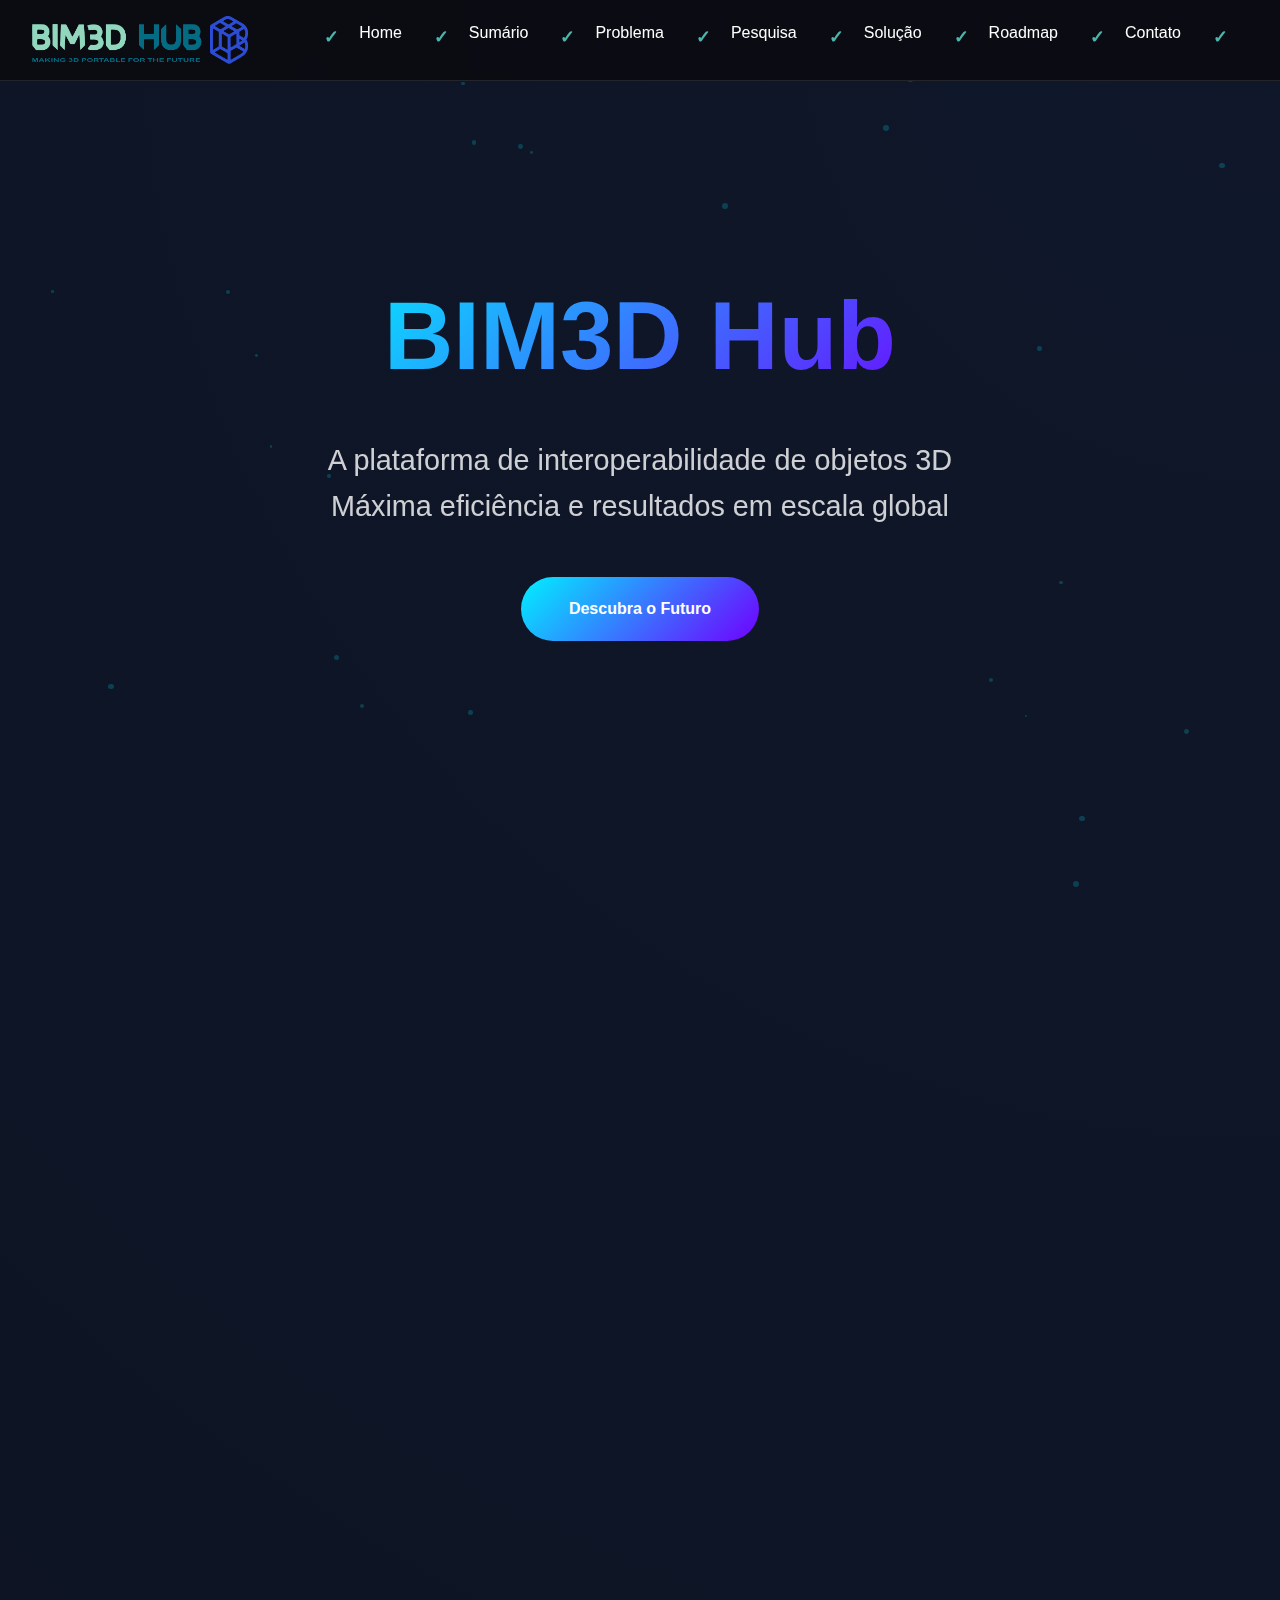
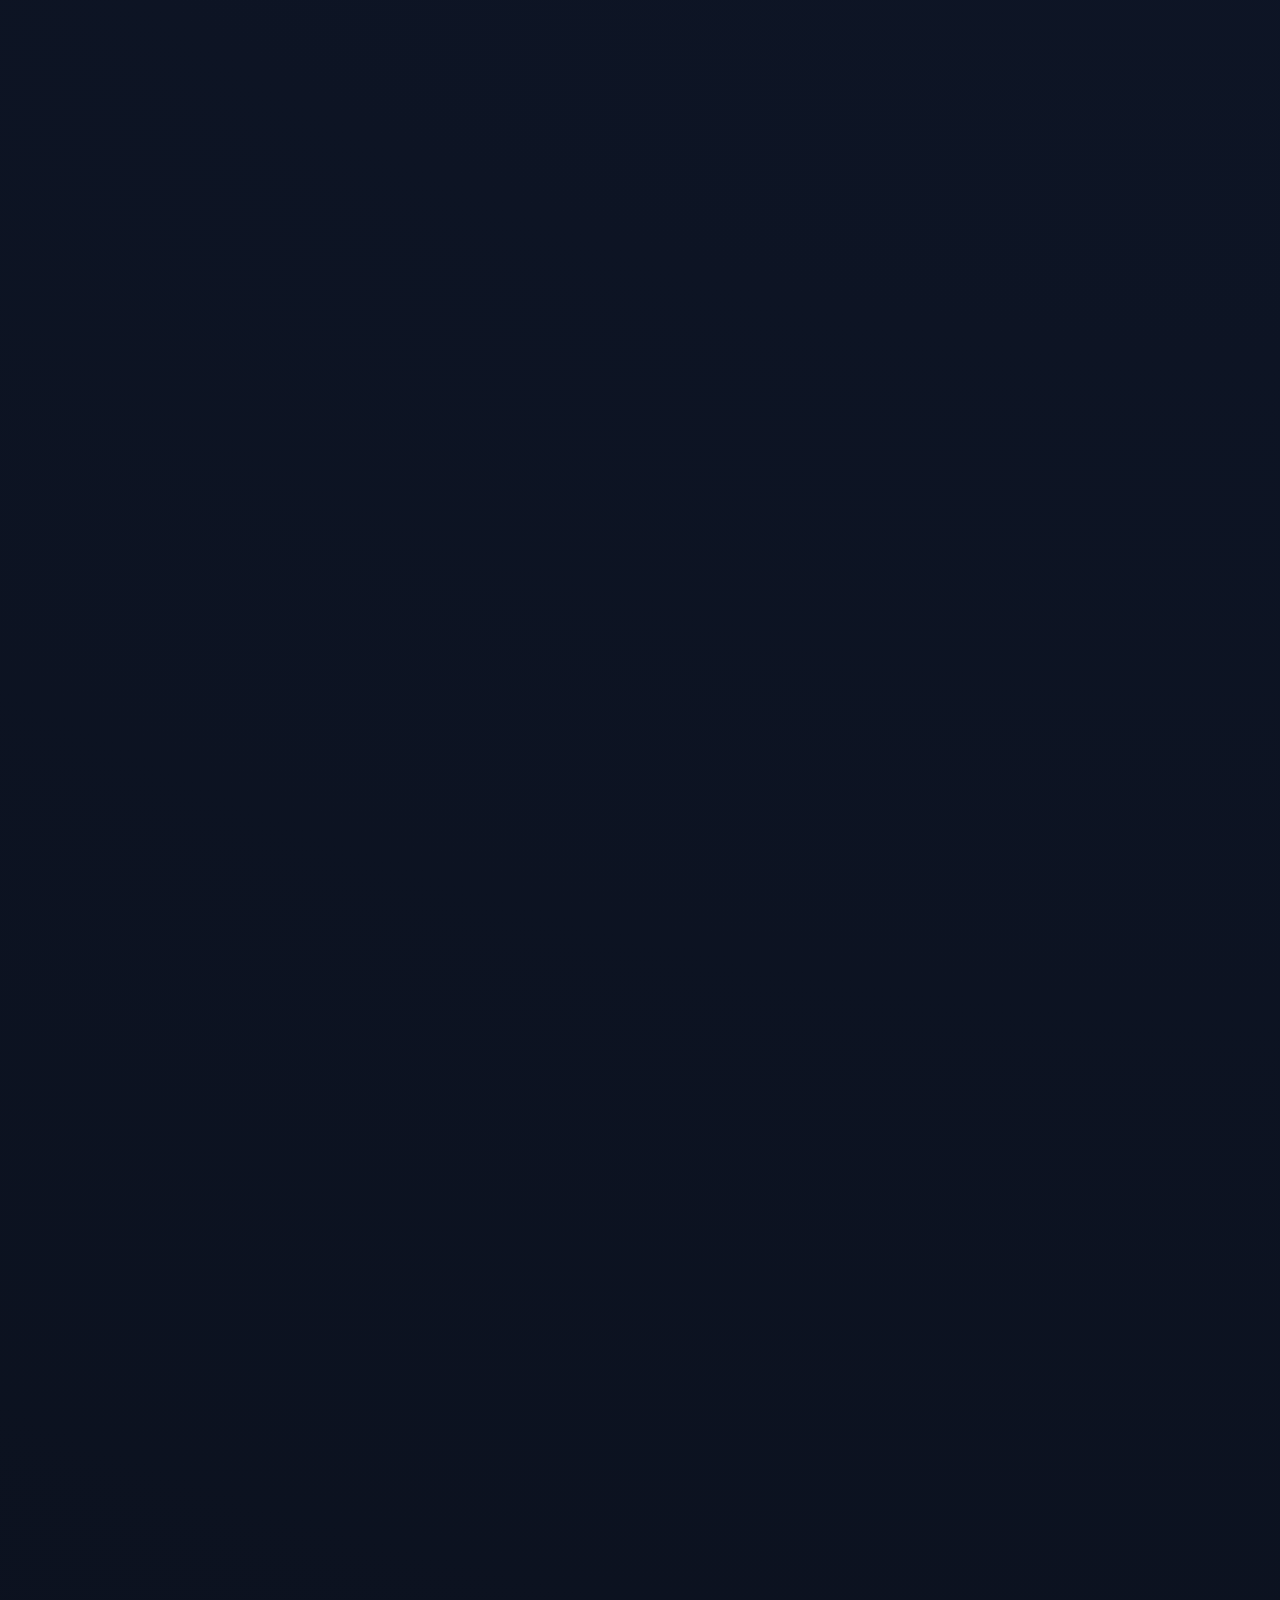
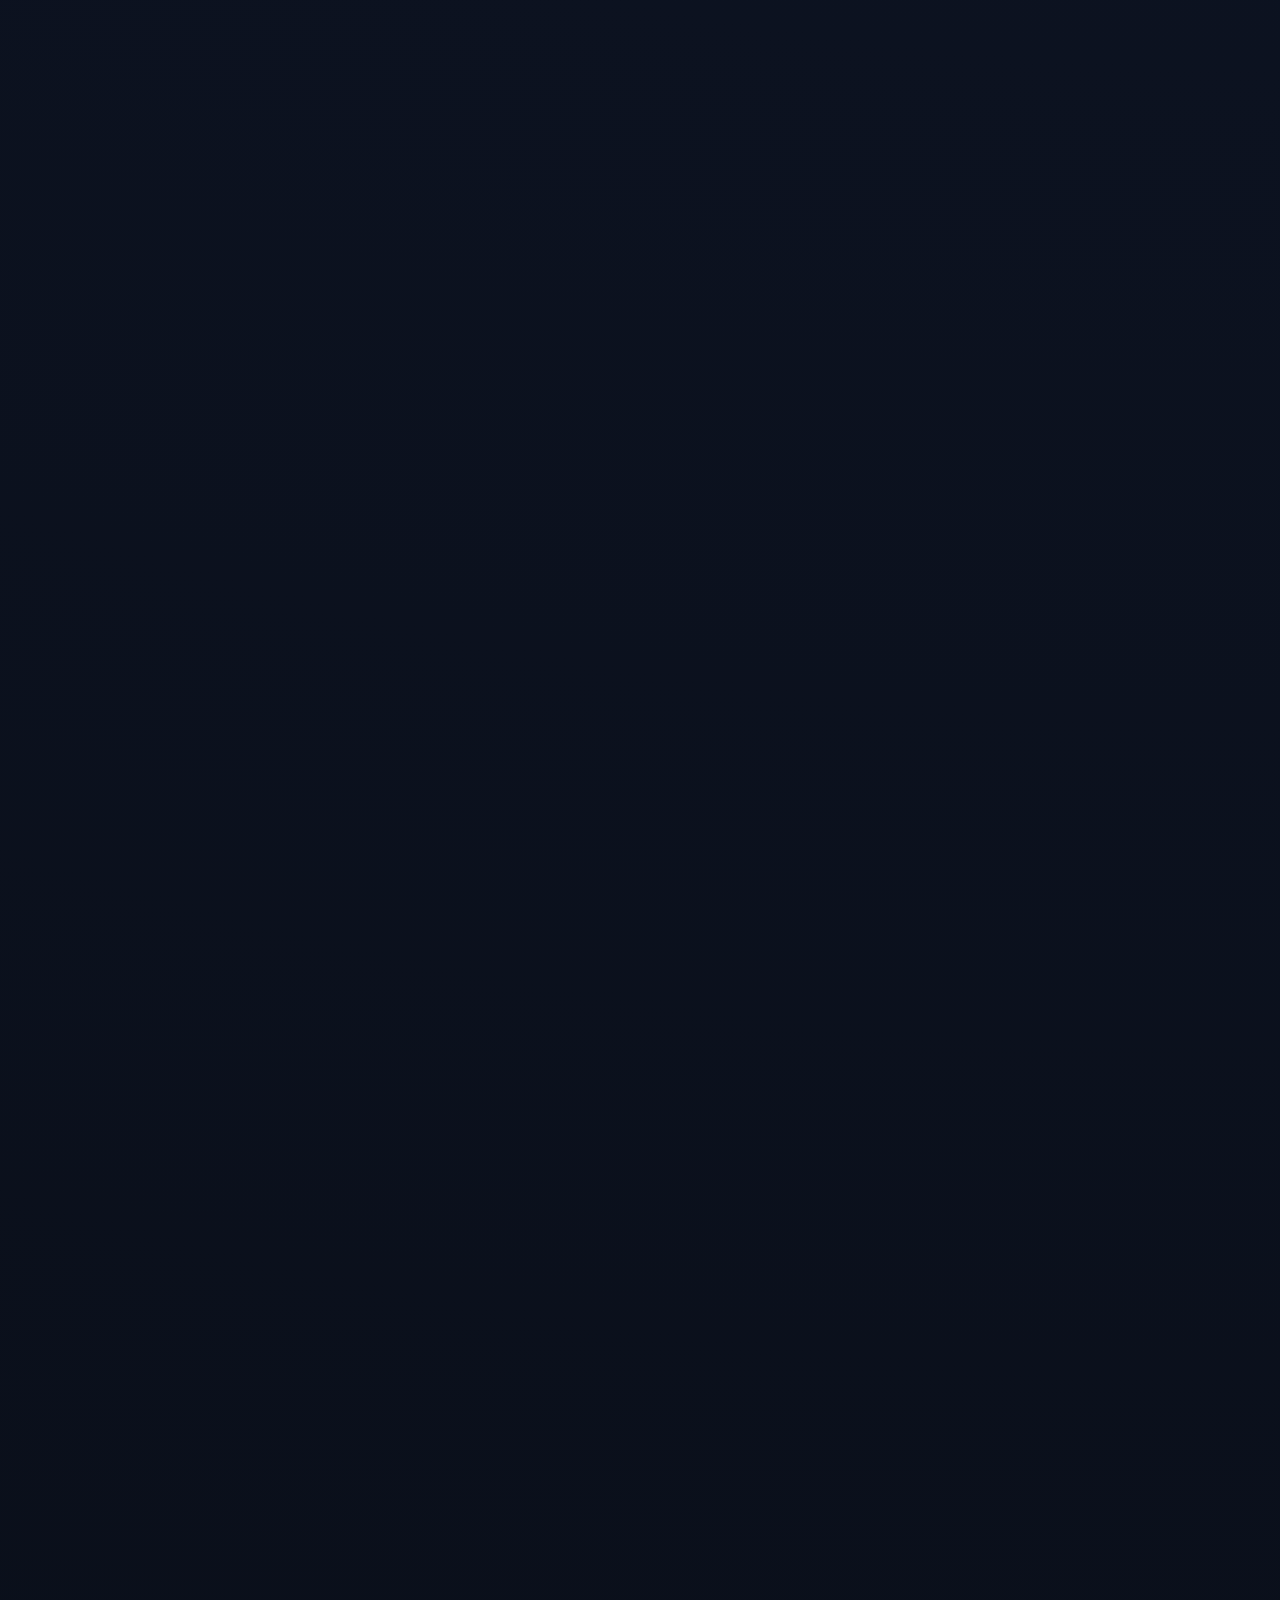
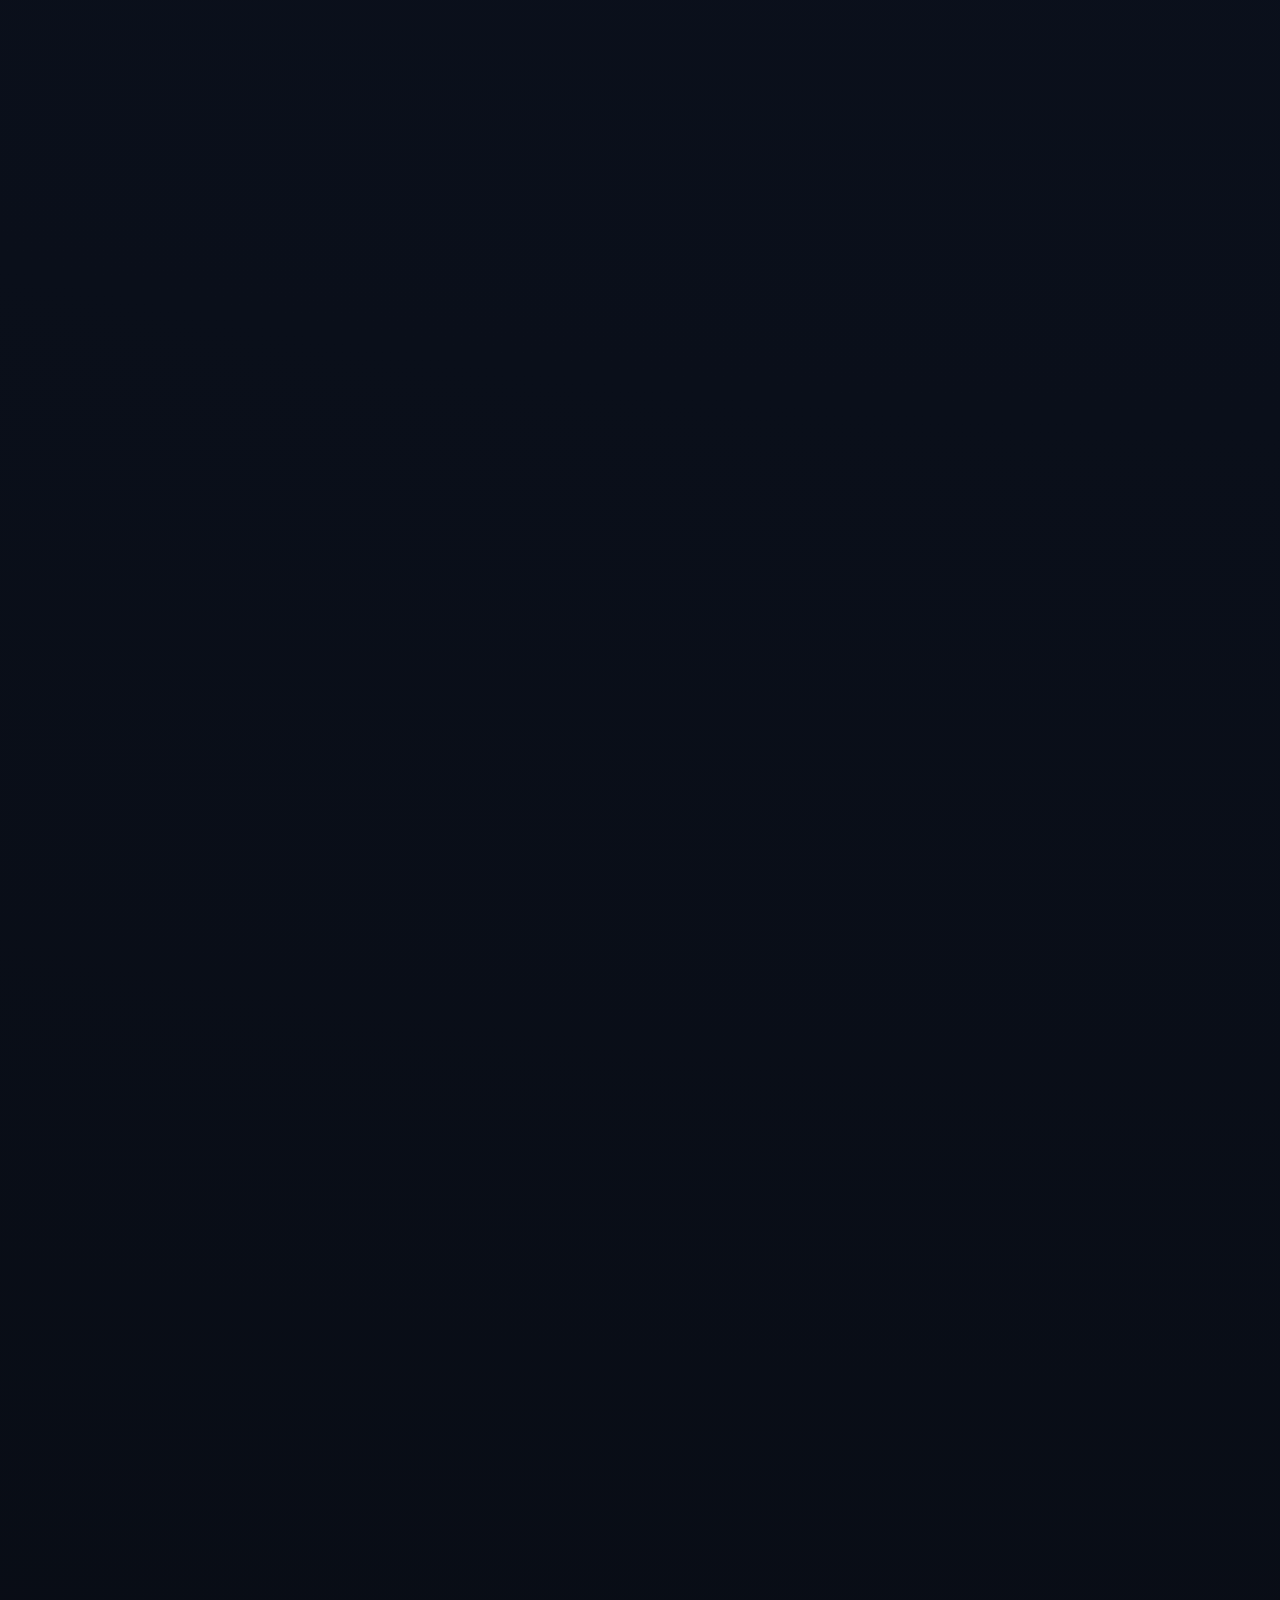
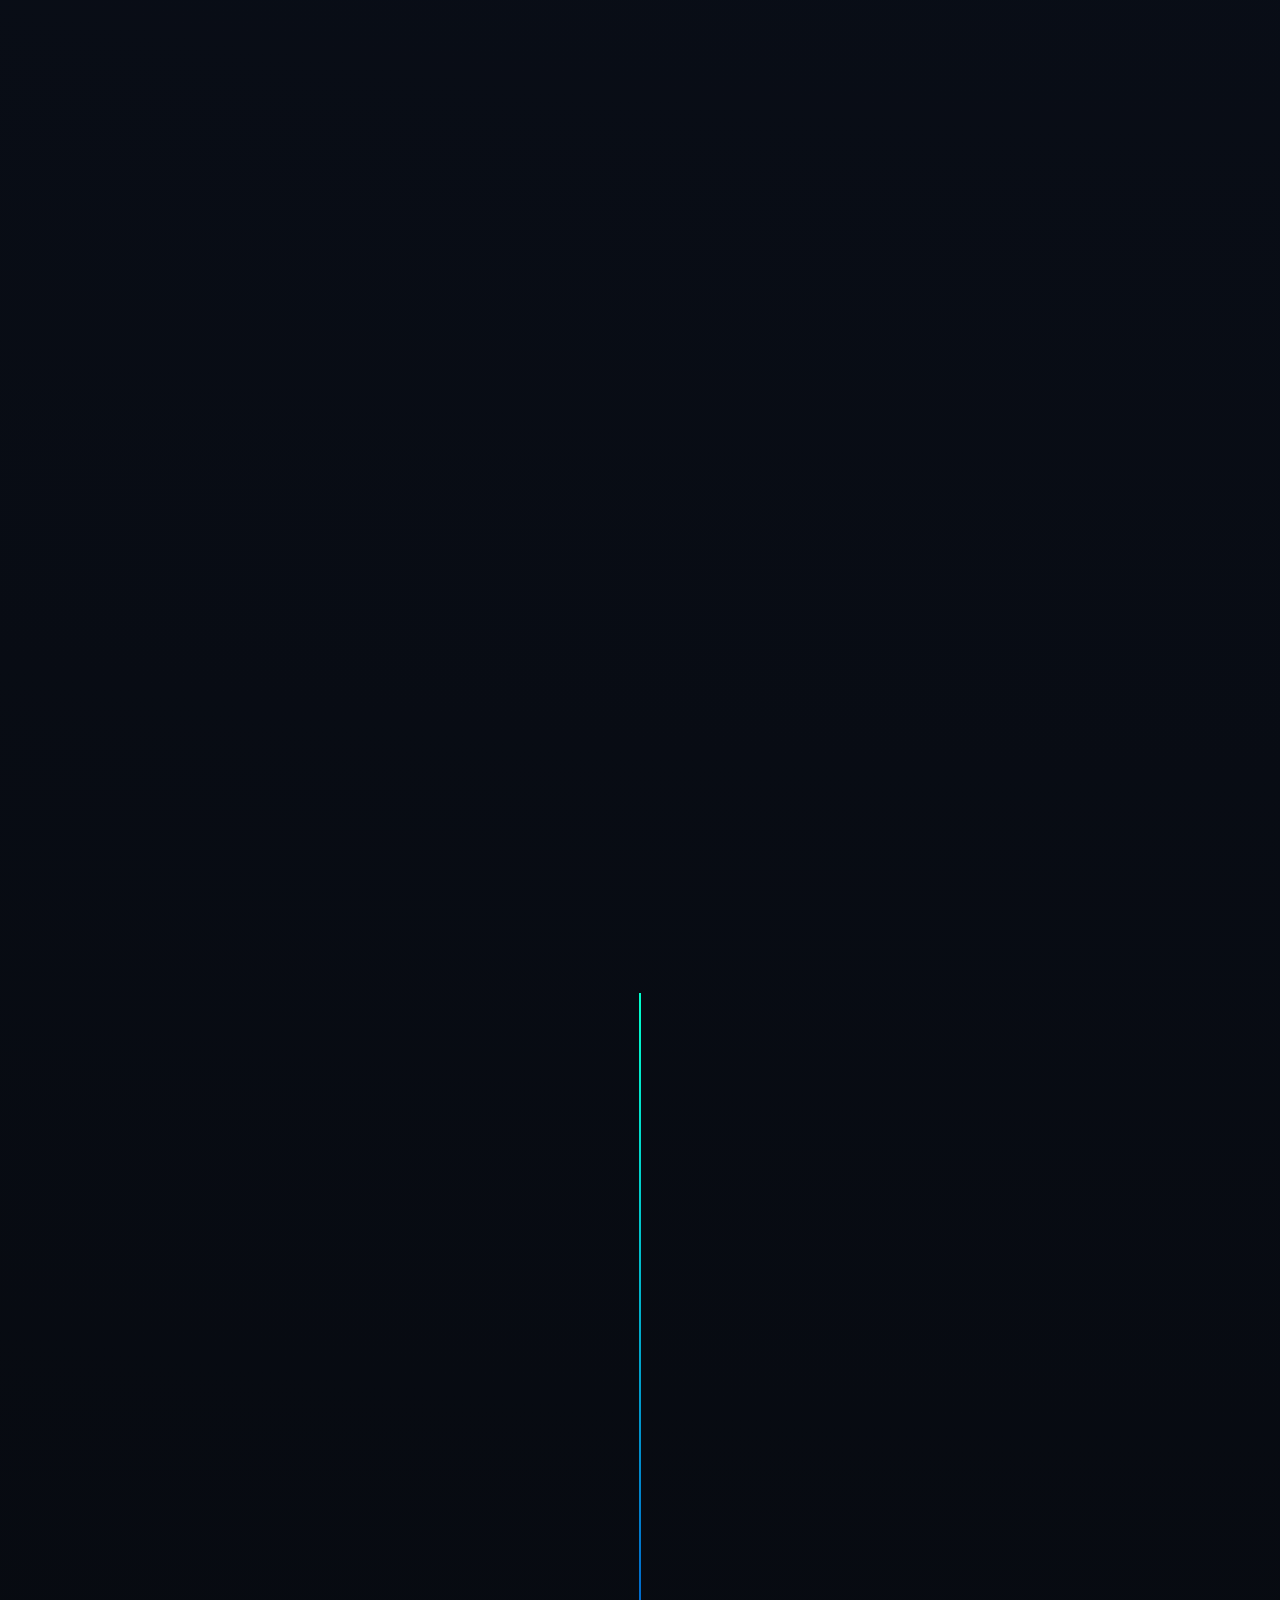
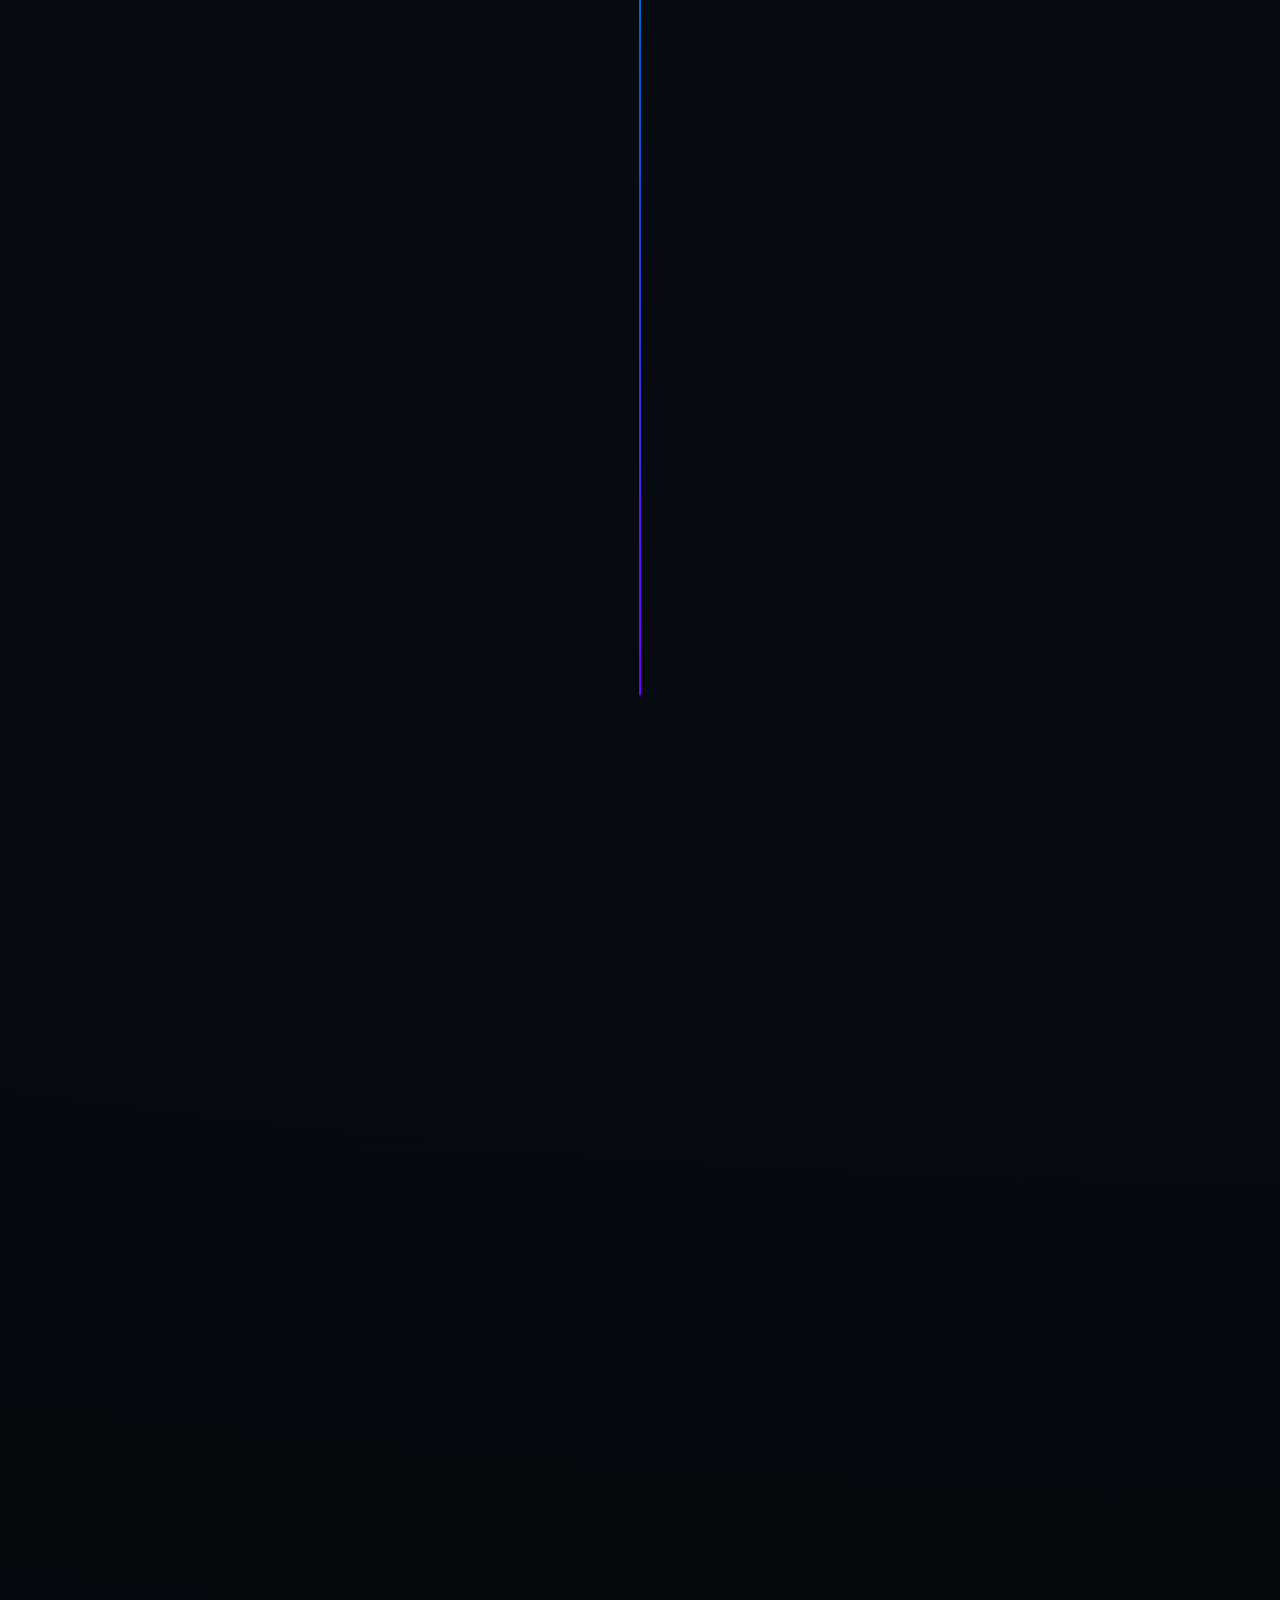
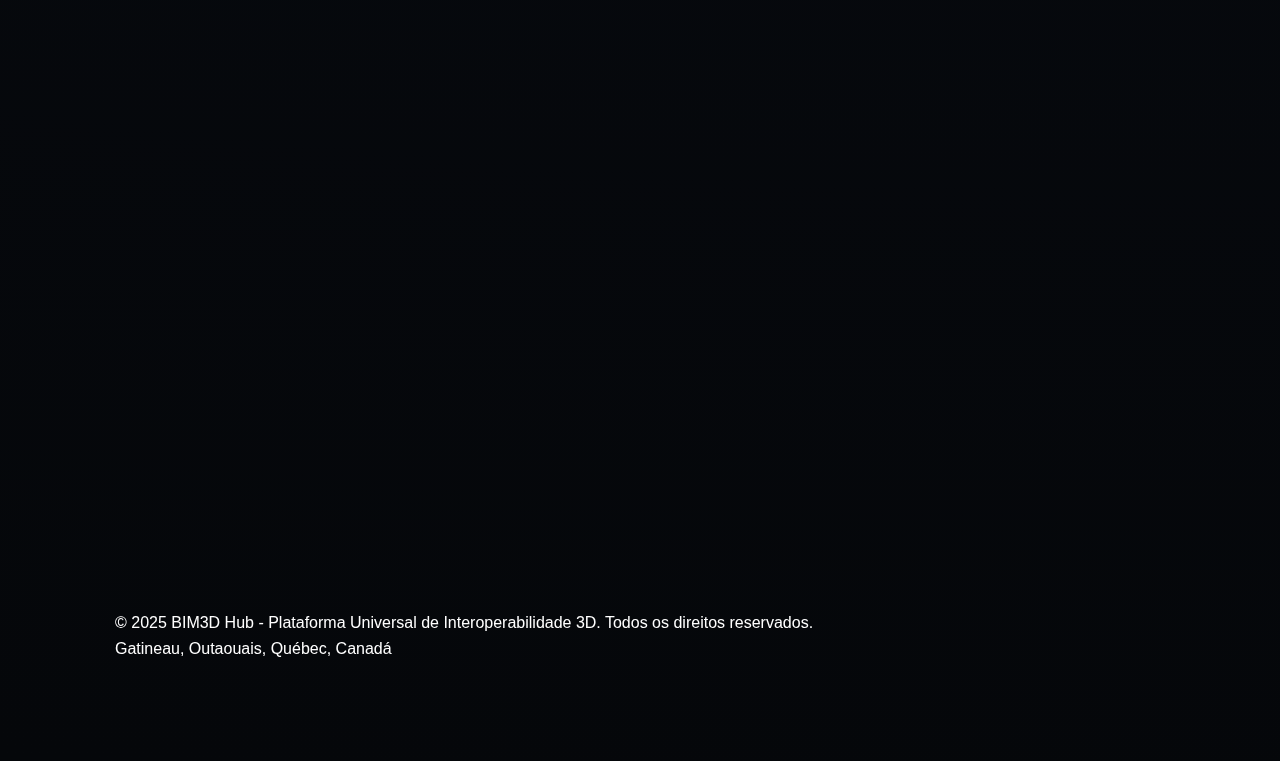
<file: pt-br/pt_br_investor.html>
<!DOCTYPE html>
<html lang="pt-br">
<head>
    <meta charset="UTF-8" />

    <link rel="icon" type="image/png" href="../assets/favicon.png">
    
    <meta name="viewport" content="width=device-width, initial-scale=1.0" />
    <title>BIM3D Hub - Plataforma Universal de Interoperabilidade 3D</title>
    <!-- Link para o CSS centralizado com controle de versão -->
    <link rel="stylesheet" href="../assets/styles.css?v=1.1">
</head>
<body>
    <!-- Elementos Funcionais -->
    <div class="progress-bar" id="progressBar"></div>
    <div class="bg-particles" id="particles"></div>
    
    <!-- Navegação Superior -->
    <nav id="navbar">
    <div class="nav-container">
        <div class="logo">
            <a href="../index.html" title="Return to Global Menu">
                <img src="../assets/Logo.png" alt="BIM3D Hub Logo" class="logo-img" />
            </a>
        </div>
        <ul class="nav-links">
            <li><a href="#home">Home</a></li>
            <li><a href="#summary">Sumário</a></li>
            <li><a href="#problem">Problema</a></li>
            <li><a href="#research">Pesquisa</a></li>
            <li><a href="#solution">Solução</a></li>
            <li><a href="#roadmap">Roadmap</a></li>
            <li><a href="#contact">Contato</a></li>
            
            <!-- ÍCONE DE GLOBO ADICIONADO AQUI -->
            <li>
                <a href="../index.html" class="nav-globe-link" title="Global Gateway / Language Selection">
                    <svg viewBox="0 0 24 24" xmlns="http://www.w3.org/2000/svg">
                        <path d="M12 2C6.48 2 2 6.48 2 12s4.48 10 10 10 10-4.48 10-10S17.52 2 12 2zm-1 17.93c-3.95-.49-7-3.85-7-7.93 0-.62.08-1.21.21-1.79L9 15v1c0 1.1.9 2 2 2v1.93zm6.9-2.54c-.26-.81-1-1.39-1.9-1.39h-1v-3c0-.55-.45-1-1-1H8v-2h2c.55 0 1-.45 1-1V7h2c1.1 0 2-.9 2-2v-.41c2.93 1.19 5 4.06 5 7.41 0 2.08-.8 3.97-2.1 5.39z"/>
                    </svg>
                </a>
            </li>
        </ul>
    </div>
</nav>

    <!-- 1. Hero Section -->
    <section class="hero" id="home">
        <div class="hero-content">
            <h1 class="fade-in">BIM3D Hub</h1>
            <p class="subtitle fade-in">A plataforma de interoperabilidade de objetos 3D<br>Máxima eficiência e resultados em escala global</p>
            <a href="#summary" class="cta-button fade-in">Descubra o Futuro</a>
        </div>
        <!-- Indicador de Scroll Centralizado -->
        <div class="scroll-indicator fade-in">
            <span>ROLE PARA EXPLORAR</span>
            <div class="scroll-line"></div>
        </div>
    </section>

    <!-- 2. Sumário Executivo -->
    <section id="summary">
        <div class="container">
            <h2 class="section-title fade-in">Sumário Executivo</h2>
            <div class="glass-card fade-in">
                <p>O <strong>BIM3D Hub</strong> é uma tecnologia inovadora projetada para enfrentar um dos desafios mais profundos e dispendiosos nas indústrias de Arquitetura, Engenharia, Construção (AEC) e Design Industrial:<br>o enorme desperdício de tempo, dinheiro e energia emocional que profissionais e fabricantes enfrentam diariamente ao tentarem "corrigir" manualmente o que décadas de softwares incompatíveis nunca resolveram.</p>
                <br>
                <p>Durante anos, a produtividade do setor foi prejudicada não pela falta de capacidade técnica, mas pela ausência de um padrão operacional que permitisse que o mesmo objeto 3D funcionasse com qualidade e fidelidade em qualquer plataforma. A pressão atual por fluxos de trabalho BIM integrados, processos mais rápidos e redução de custos torna este problema ainda mais urgente.</p>
                <br>
                <p>O <strong>BIM3D Hub</strong> responde precisamente a esta necessidade crítica, atuando no ponto mais sensível da cadeia digital: a intercambiabilidade operacional de objetos 3D, garantindo que um único bloco completo com geometria (mesh), materiais, atributos e metadados BIM funcione de forma consistente em qualquer software, sem retrabalho ou perda de consistência.</p>
            </div>
            <div class="grid">
                <div class="feature-card fade-in">
                    <div class="icon">📦</div>
                    <h3>Formato Universal</h3>
                    <p>Formato .b3do com geometria completa,<br class="desktop-only"> materiais PBR e metadados BIM</p>
                </div>
                <div class="feature-card fade-in">
                    <div class="icon">🔄</div>
                    <h3>Conversor Multiplataforma</h3>
                    <p>Conversão fluida: FBX, B3DO, SKP e além</p>
                </div>
                <div class="feature-card fade-in">
                    <div class="icon">🔌</div>
                    <h3>Plugins de Indústria</h3>
                    <p>SketchUp, Blender, Rhino e outros<br>em breve para Revit e ArchiCAD</p>
                </div>
                <div class="feature-card fade-in">
                    <div class="icon">☁️</div>
                    <h3>Biblioteca em Nuvem</h3>
                    <p>Repositório centralizado de modelos 3D interoperáveis</p>
                </div>
            </div>
        </div>
        <div class="back-to-top-container fade-in">
            <a href="#home" class="back-to-top-link">Voltar ao topo</a>
        </div>
    </section>

    <!-- 3. O Problema -->
    <section id="problem">
        <div class="container">
            <h2 class="section-title fade-in">O Problema</h2>
            <p class="section-subtitle fade-in">
                A indústria AEC opera em um ambiente fragmentado <br class="desktop-only"> 
                com dezenas de formatos incompatíveis
            </p>
            <div class="glass-card fade-in">
                <p><strong>A ausência de um formato universal atrasa a digitalização da construção<br class="desktop-only">
                e gera custos significativos para fabricantes, projetistas e construtoras.
                </strong></p>
                <br>
                <h3>Consequências Críticas</h3>
                <ul>
                    <li>Retrabalho contínuo para gerar múltiplas versões do mesmo objeto</li>
                    <li>Perda de informações durante as conversões entre softwares</li>
                    <li>Projetos não padronizados e colaboração difícil</li>
                    <li>Custos elevados de modelagem e manutenção de bibliotecas</li>
                    <li>Baixa qualidade ou inconsistência visual entre plataformas</li>
                    <li>Adoção limitada de fluxos BIM por incompatibilidades estruturais</li>
                </ul>
            </div>
        </div>
        <div class="back-to-top-container fade-in">
            <a href="#home" class="back-to-top-link">Voltar ao topo</a>
        </div>
    </section>

    <!-- 4. Seção de Pesquisa -->
    <section id="research">
        <div class="container">
            <h2 class="section-title fade-in">Ajude a moldar o futuro</h2>
            <p class="section-subtitle fade-in">Estamos coletando opiniões para aperfeiçoar o BIM3D Hub.<br>Selecione seu perfil para participar.</p>
            <div class="grid">
                <div class="glass-card fade-in">
                    <div class="icon">📐</div>
                    <h3>Para Arquitetos e Designers</h3>
                    <p>Cansado de corrigir modelos 3D com erro?<br>Ajude-nos a definir o fluxo de trabalho perfeito para suas necessidades diárias.</p>
                    <br>
                    <a href="https://tally.so/r/rjBbMN" target="_blank" class="cta-button">Participar da Pesquisa (2 min)</a>
                </div>
                <div class="glass-card fade-in">
                    <div class="icon">🏭</div>
                    <h3>Para Fabricantes</h3>
                    <p>Deseja que seus produtos sejam especificados<br>com mais frequência?<br>Compartilhe seus desafios com catálogos digitais e ROI.</p>
                    <br>
                    <a href="https://tally.so/r/ja6aQ6" target="_blank" class="cta-button">Participar da Pesquisa (3 min)</a>
                </div>
            </div>
        </div>
        <div class="back-to-top-container fade-in">
            <a href="#home" class="back-to-top-link">Voltar ao topo</a>
        </div>
    </section>

    <!-- 5. A Solução -->
    <section id="solution">
        <div class="container">
            <h2 class="section-title fade-in">A Solução BIM3D Hub</h2>
            <div class="glass-card fade-in">
                <div class="solution-content">
                    <h3>Formato Universal .b3do</h3>
                    <p class="solution-intro fade-in">Um contêiner 3D inteligente que combina:</p>
                    <ul>
                        <li><strong>Geometria Otimizada:</strong> Dados de malha limpos e eficientes</li>
                        <li><strong>Materiais PBR:</strong> Materiais de renderização fisicamente realistas</li>
                        <li><strong>Hierarquia de Objetos:</strong> Organização estruturada de componentes</li>
                        <li><strong>Níveis de Detalhe (LOD):</strong> Múltiplas opções de resolução</li>
                        <li><strong>Metadados IFC:</strong> Integração com Industry Foundation Classes</li>
                        <li><strong>Propriedades Paramétricas:</strong> Atributos específicos do fabricante</li>
                    </ul>
                </div>
            </div>
        </div>
        <div class="back-to-top-container fade-in">
            <a href="#home" class="back-to-top-link">Voltar ao topo</a>
        </div>
    </section>

    <!-- 6. Mercado -->
    <section id="market">
        <div class="container">
            <h2 class="section-title fade-in">Oportunidade de Mercado</h2>
            <p class="section-subtitle fade-in">A interoperabilidade 3D é uma tendência tecnológica global, impulsionada pela crescente adoção do BIM.</p>
            <div class="stats">
                <div class="stat-card fade-in">
                    <div class="stat-number">$ 12 Bilhões</div>
                    <div class="stat-label">Mercado global de software AEC (CAD/BIM) 2025</div>
                </div>
                <div class="stat-card fade-in">
                    <div class="stat-number">$ 8,1 Bilhões</div>
                    <div class="stat-label">Mercado global de BIM (Software + Serviços) 2024</div>
                </div>
                <div class="stat-card fade-in">
                    <div class="stat-number">$ 19 Bilhões</div>
                    <div class="stat-label">Projeção de softwares de projeto e construção para 2030</div>
                </div>
            </div>
        </div>
        <div class="back-to-top-container fade-in">
            <a href="#home" class="back-to-top-link">Voltar ao topo</a>
        </div>
    </section>

    <!-- 7. Proposta de Valor -->
    <section id="value">
        <div class="container">
            <h2 class="section-title fade-in">Proposta de Valor</h2>
            <div class="grid">
                <div class="glass-card fade-in">
                    <h3>🏭 Para Fabricantes</h3>
                    <ul>
                        <li>Modelagem única para múltiplas plataformas</li>
                        <li>Redução de até <strong>90%</strong> nos custos de criação de catálogo</li>
                        <li>Distribuição simplificada via API</li>
                        <li>Atualizações automáticas para todos os formatos</li>
                    </ul>
                </div>
                <div class="glass-card fade-in">
                    <h3>🏢 Para Empresas AEC</h3>
                    <ul>
                        <li>Conversões limpas sem perda de dados</li>
                        <li>Modelos padronizados e confiáveis</li>
                        <li>Produtividade ampliada</li>
                        <li>Compatibilidade garantida com fluxos BIM</li>
                    </ul>
                </div>
            </div>
        </div>
        <div class="back-to-top-container fade-in">
            <a href="#home" class="back-to-top-link">Voltar ao topo</a>
        </div>
    </section>

    <!-- 9. Roadmap -->
    <section id="roadmap">
        <div class="container">
            <h2 class="section-title fade-in">Roadmap de 12 Meses</h2>
            <div class="timeline">
                <div class="timeline-item fade-in">
                    <div class="timeline-dot"></div>
                    <div class="timeline-content">
                        <span class="phase">Fase 1 - MVP</span>
                        <h3>Meses 0-3</h3>
                        <ul>
                            <li>Estrutura do formato B3DO finalizada</li>
                            <li>Conversor FBX para B3DO funcional</li>
                            <li>Testes de qualidade e estabilidade</li>
                        </ul>
                    </div>
                </div>
                <div class="timeline-item fade-in">
                    <div class="timeline-dot"></div>
                    <div class="timeline-content">
                        <span class="phase">Fase 2 - Expansão</span>
                        <h3>Meses 4-6</h3>
                        <ul>
                            <li>Plugins para SketchUp, Blender e Rhino</li>
                            <li>Integração de GLTF e OBJ</li>
                            <li>Lançamento da API pública</li>
                        </ul>
                    </div>
                </div>
                <div class="timeline-item fade-in">
                    <div class="timeline-dot"></div>
                    <div class="timeline-content">
                        <span class="phase">Fase 3 - Consolidação</span>
                        <h3>Meses 7-12</h3>
                        <ul>
                            <li>Primeira parceria com fabricante</li>
                            <li>Conversores avançados com IFC parcial</li>
                            <li>Integração ampliada com Revit/ArchiCAD</li>
                        </ul>
                    </div>
                </div>
            </div>
        </div>
        <div class="back-to-top-container fade-in">
            <a href="#home" class="back-to-top-link">Voltar ao topo</a>
        </div>
    </section>

    <!-- 10. Vantagens Competitivas -->
    <section id="barriers">
        <div class="container">
            <h2 class="section-title fade-in">Vantagens Competitivas</h2>
            <div class="grid">
                <div class="feature-card fade-in">
                    <h3>Alta Complexidade Técnica</h3>
                    <p>Startups focadas em formatos universais podem inovar mais rápido que gigantes com estruturas rígidas.</p>
                </div>
                <div class="feature-card fade-in">
                    <h3>Efeito de Rede</h3>
                    <p>Quanto mais fabricantes adotam o B3DO, mais o suporte de software cresce, gerando um ciclo de adoção contínuo.</p>
                </div>
                <div class="feature-card fade-in">
                    <h3>Independência Estratégica</h3>
                    <p>Os grandes players preferem ecossistemas fechados; nós oferecemos a ponte neutra que a indústria precisa.</p>
                </div>
                <div class="feature-card fade-in">
                    <h3>Integridade de Dados</h3>
                    <p>Nossa tecnologia preserva os metadados BIM críticos, eliminando a perda de inteligência durante as conversões.</p>
                </div>
            </div>
        </div>
        <div class="back-to-top-container fade-in">
            <a href="#home" class="back-to-top-link">Voltar ao topo</a>
        </div>
    </section>

<!-- 12. Contato -->
    <section id="contact">
        <div class="container">
            <h2 class="section-title fade-in">Fale Conosco</h2>
            <div class="glass-card fade-in" style="max-width: 800px; margin: 0 auto;">
                <form id="contactForm">
                    <div class="form-group">
                        <label class="form-label">Nome</label>
                        <input type="text" name="name" class="form-input" required placeholder="Seu nome completo">
                    </div>
                    <div class="form-group">
                        <label class="form-label">E-mail</label>
                        <input type="email" name="email" class="form-input" required placeholder="nome@empresa.com.br">
                    </div>
                    <div class="form-group">
                        <label class="form-label">Mensagem</label>
                        <textarea name="message" class="form-textarea" required placeholder="Como podemos ajudar?"></textarea>
                    </div>

                    <div class="form-divider"></div>
                    <p class="contact-info-centered">
                        Contato direto: contact@bim3dhub.com | (873) 973-2220
                    </p>
                    <div class="form-divider"></div>

                    <div style="text-align: center; margin-top: 2.5rem;">
                        <button type="submit" class="cta-button">Enviar Mensagem</button>
                    </div>
                </form>
                <div id="formResponse"></div>
            </div>
        </div>
        <div class="back-to-top-container fade-in">
            <a href="#home" class="back-to-top-link">Voltar ao topo</a>
        </div>

    <!-- Rodapé -->
    <footer>
        <div class="container footer-content">
            <p>&copy; 2025 BIM3D Hub - Plataforma Universal de Interoperabilidade 3D. Todos os direitos reservados.</p>
            <p>Gatineau, Outaouais, Québec, Canadá</p>
        </div>
    </footer>

    </section>
   
    <script src="../assets/main.js"></script>
</body>
</html>
</file>
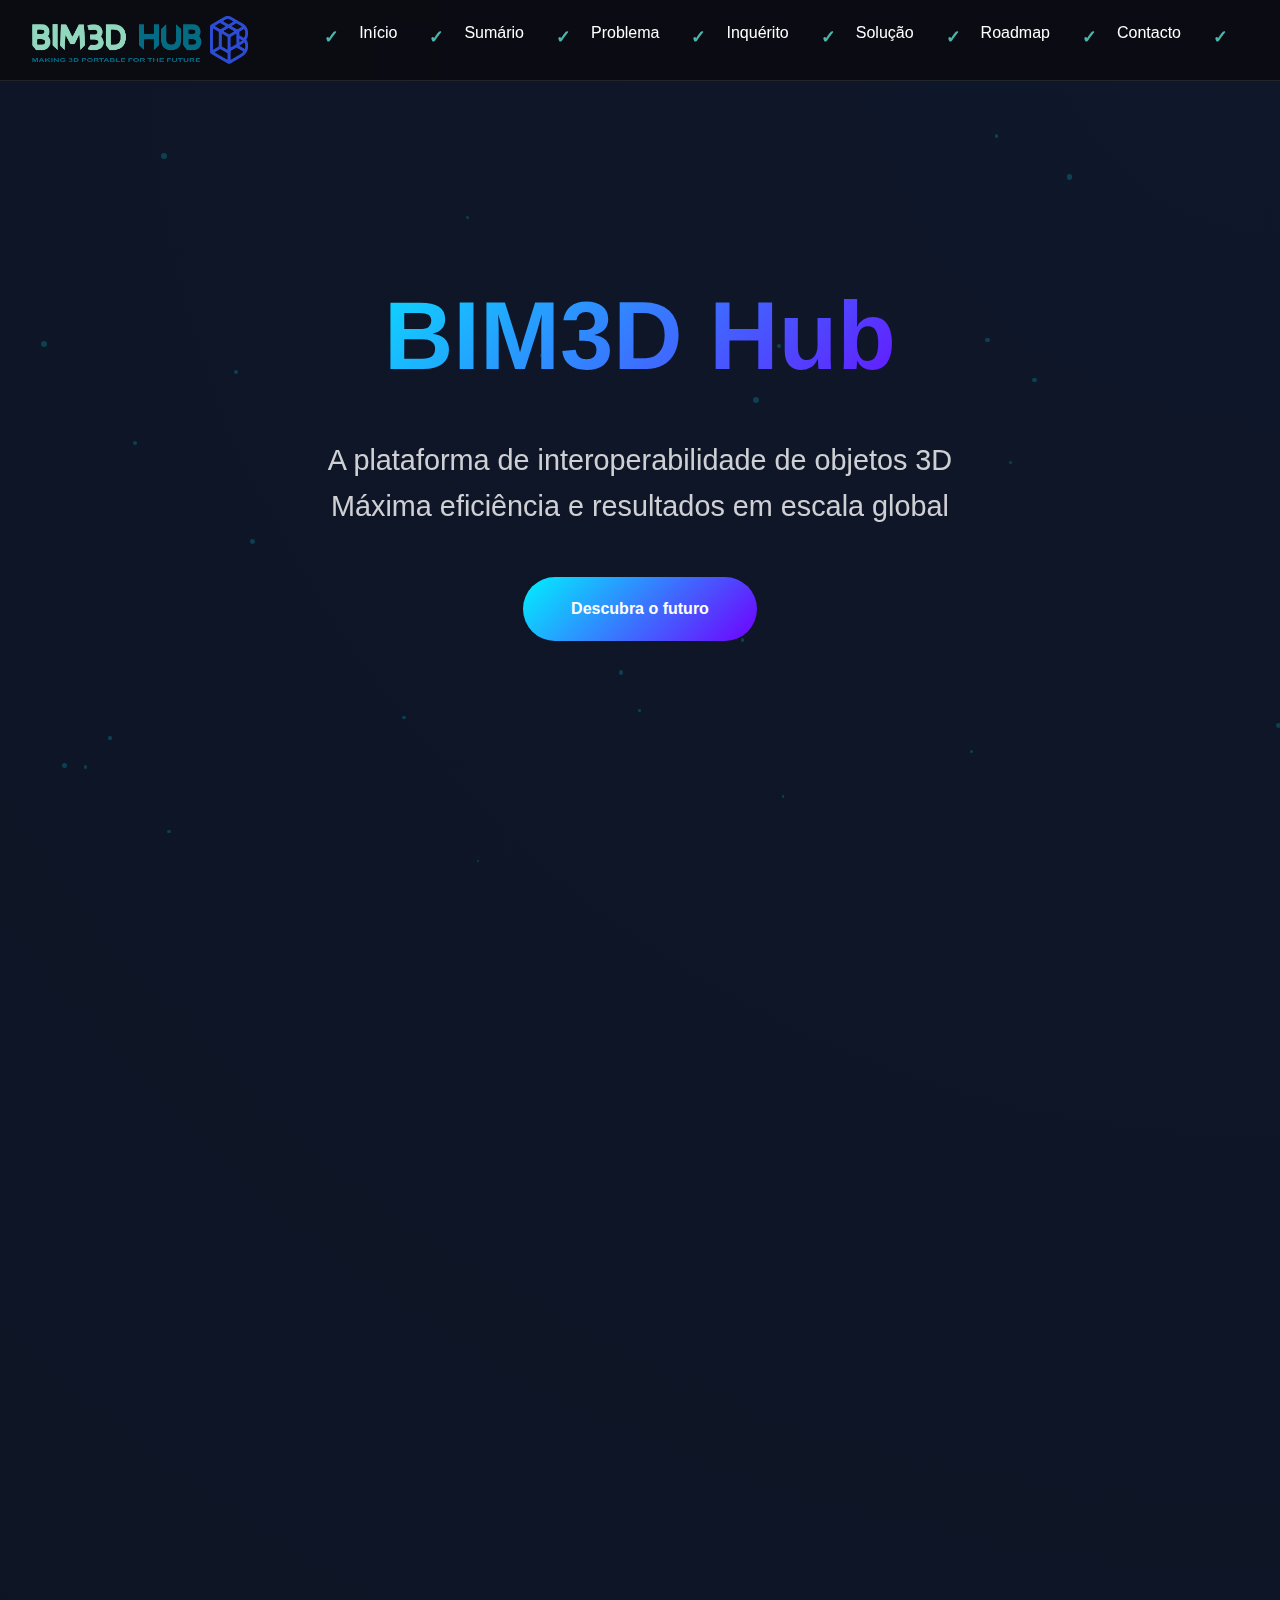
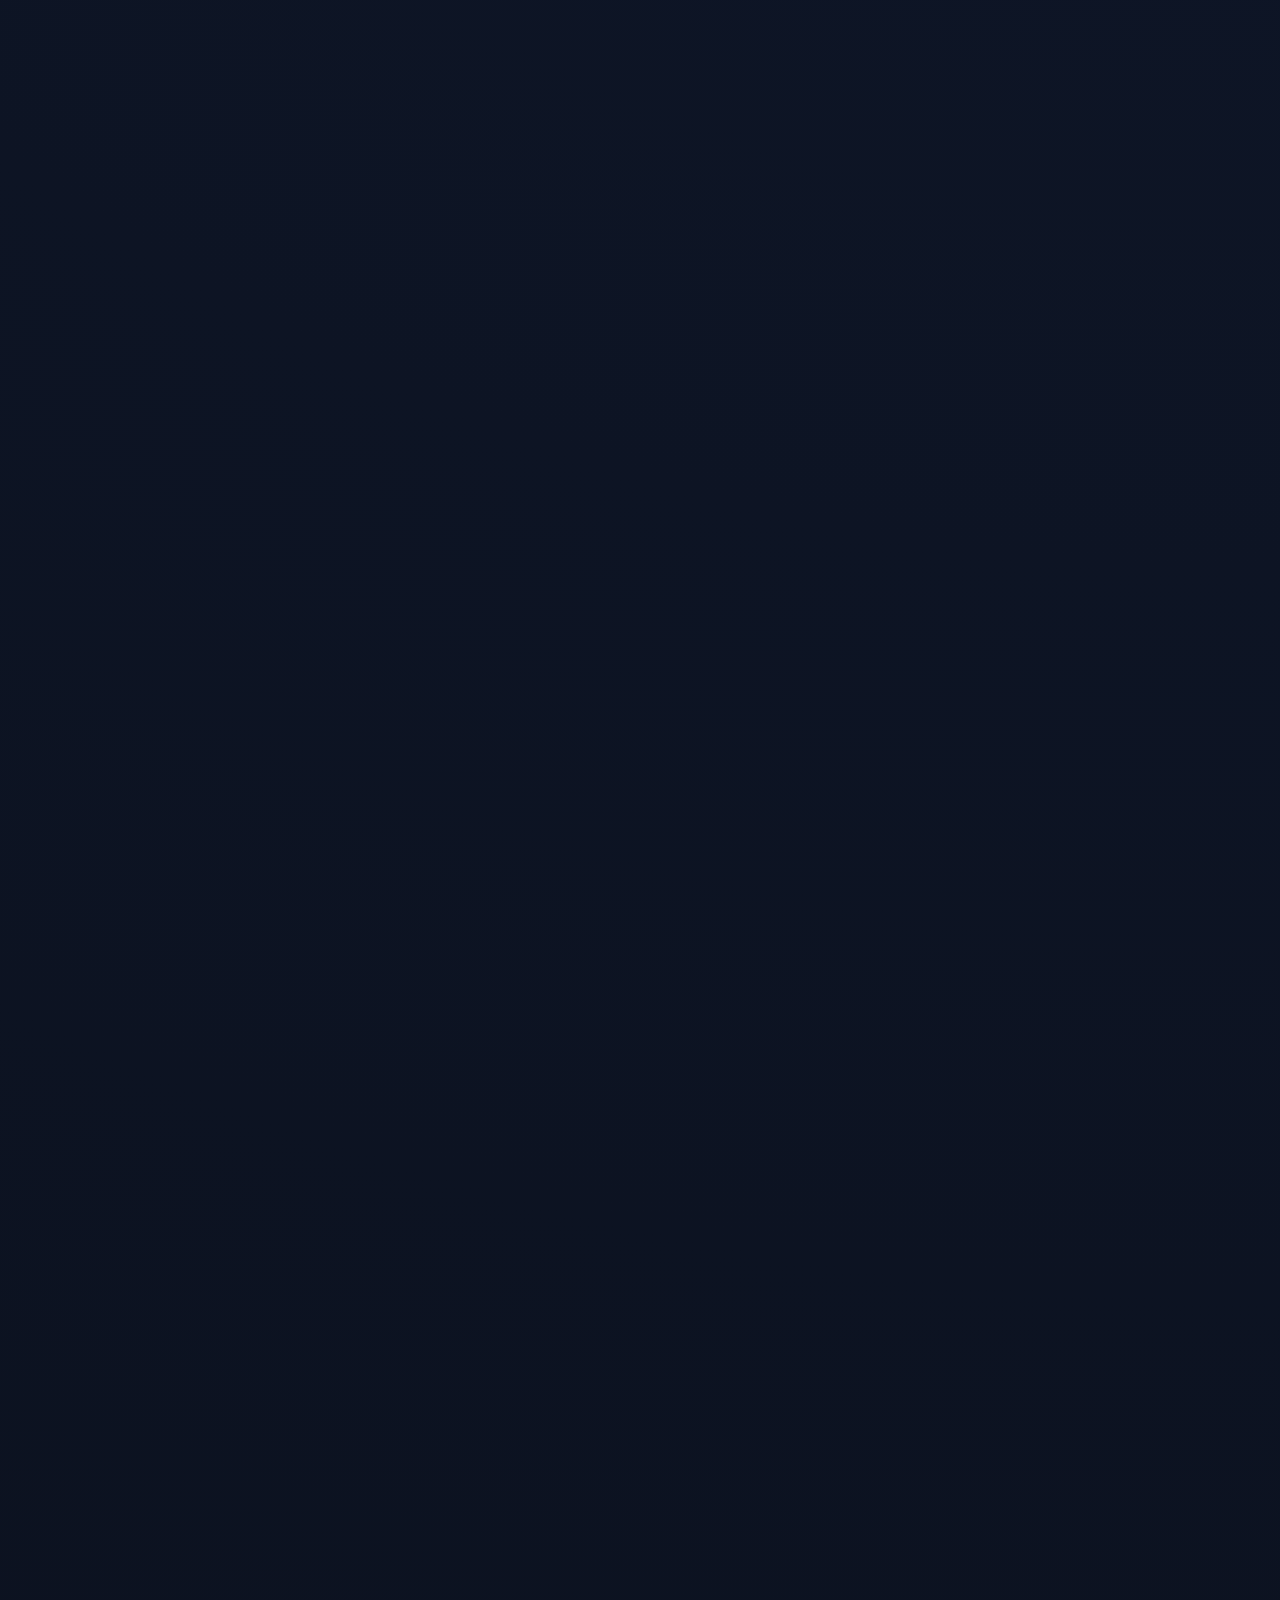
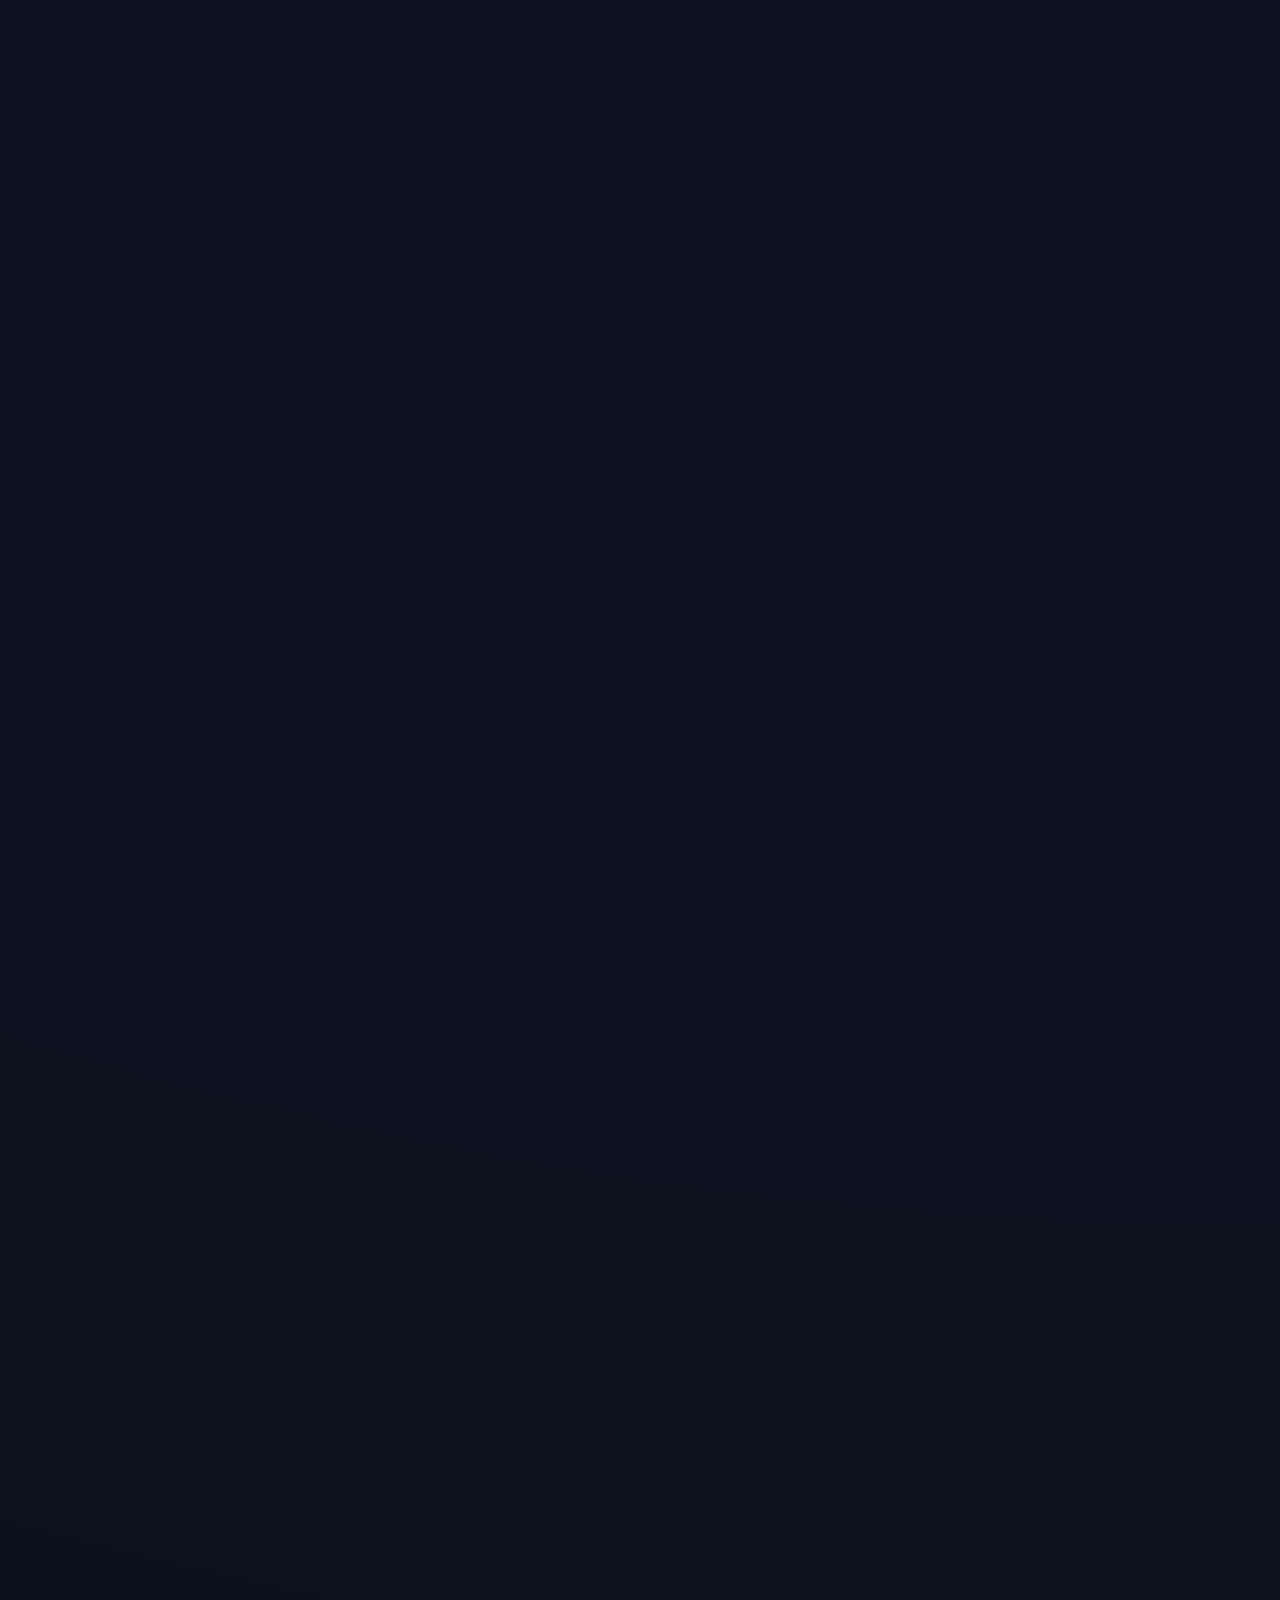
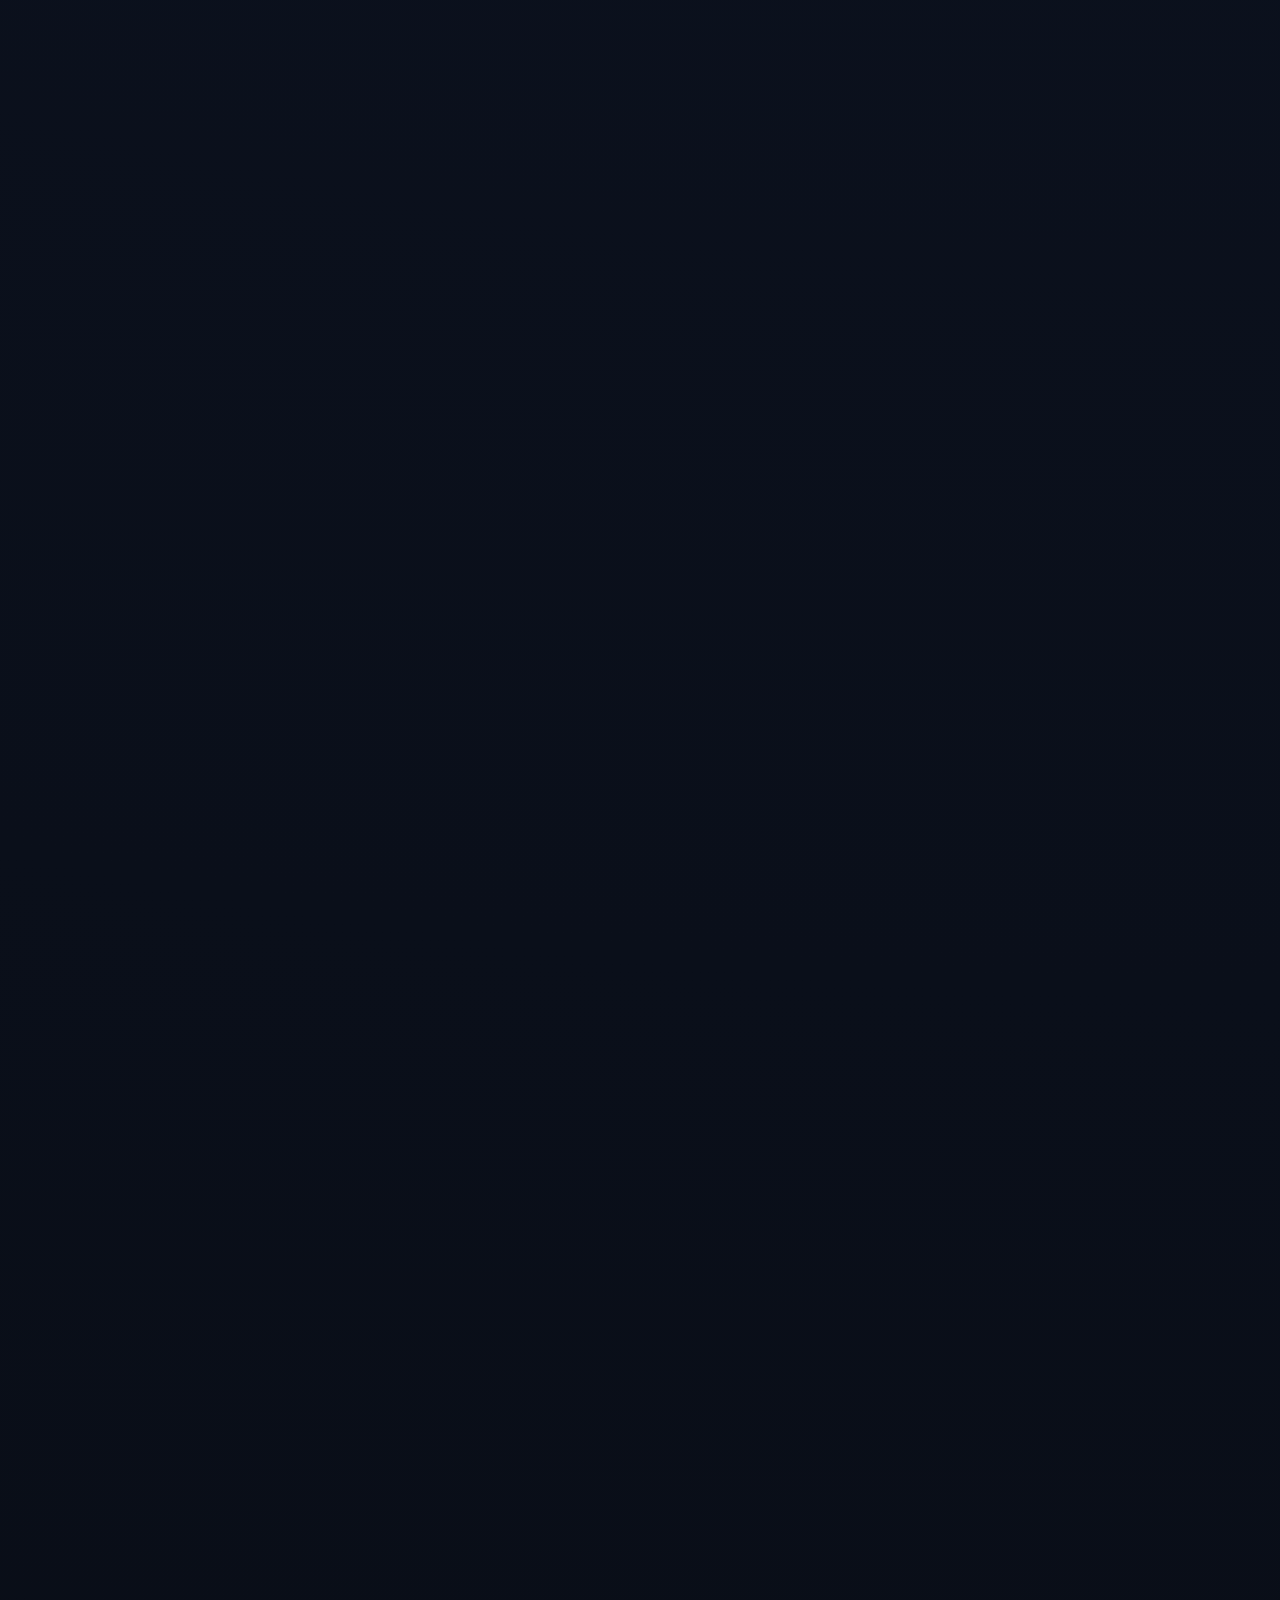
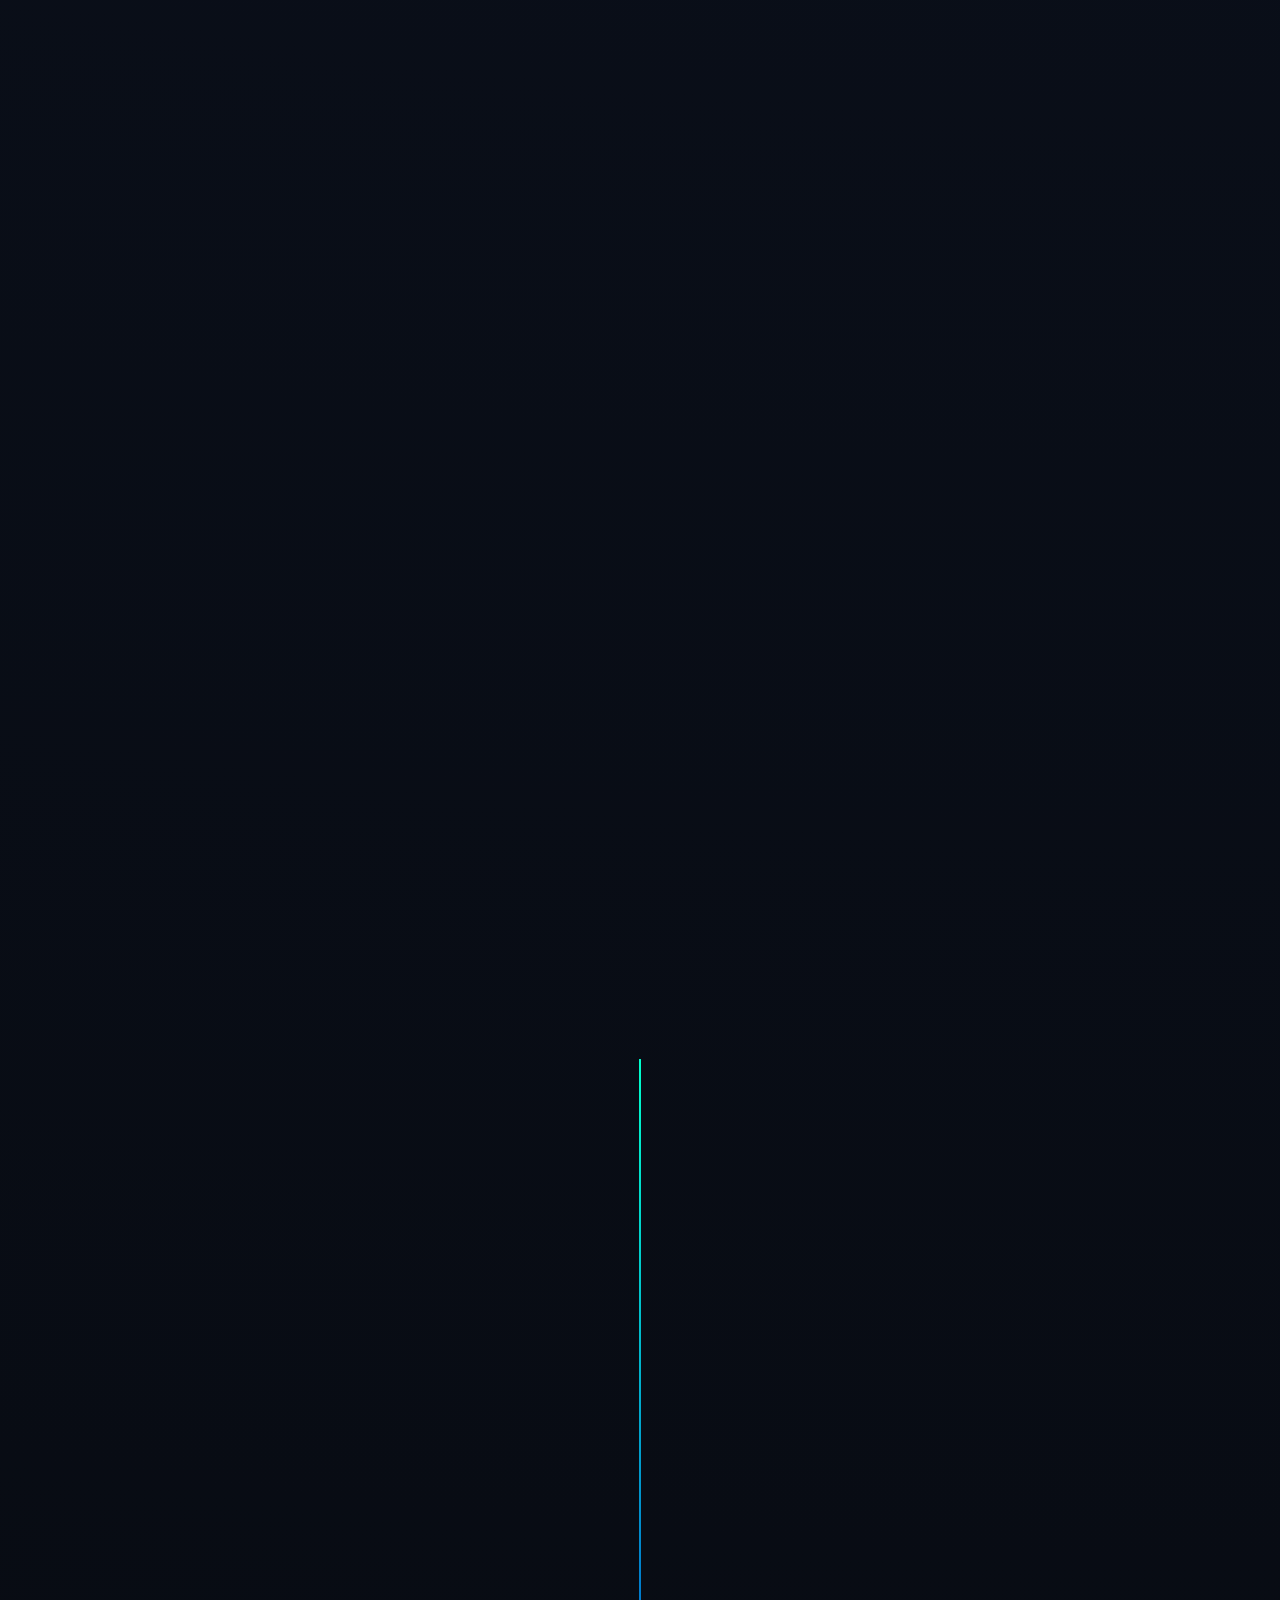
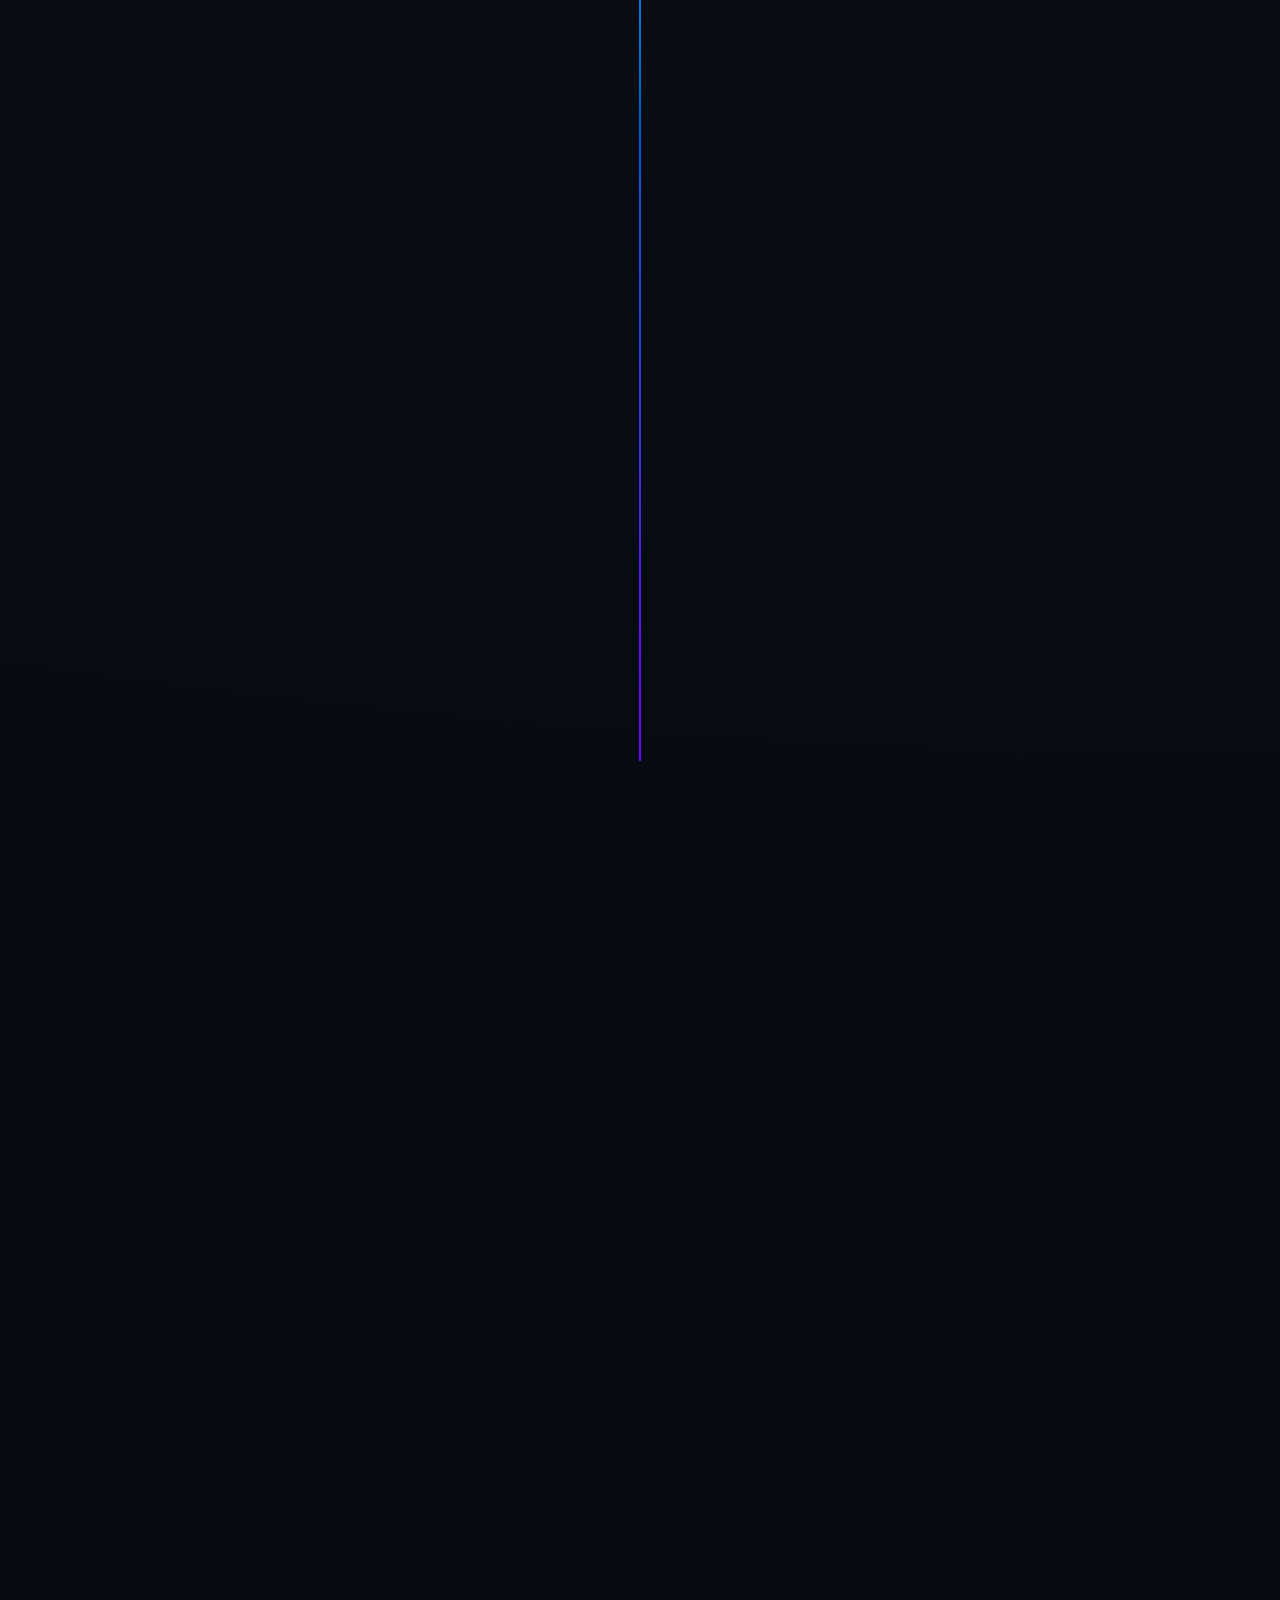
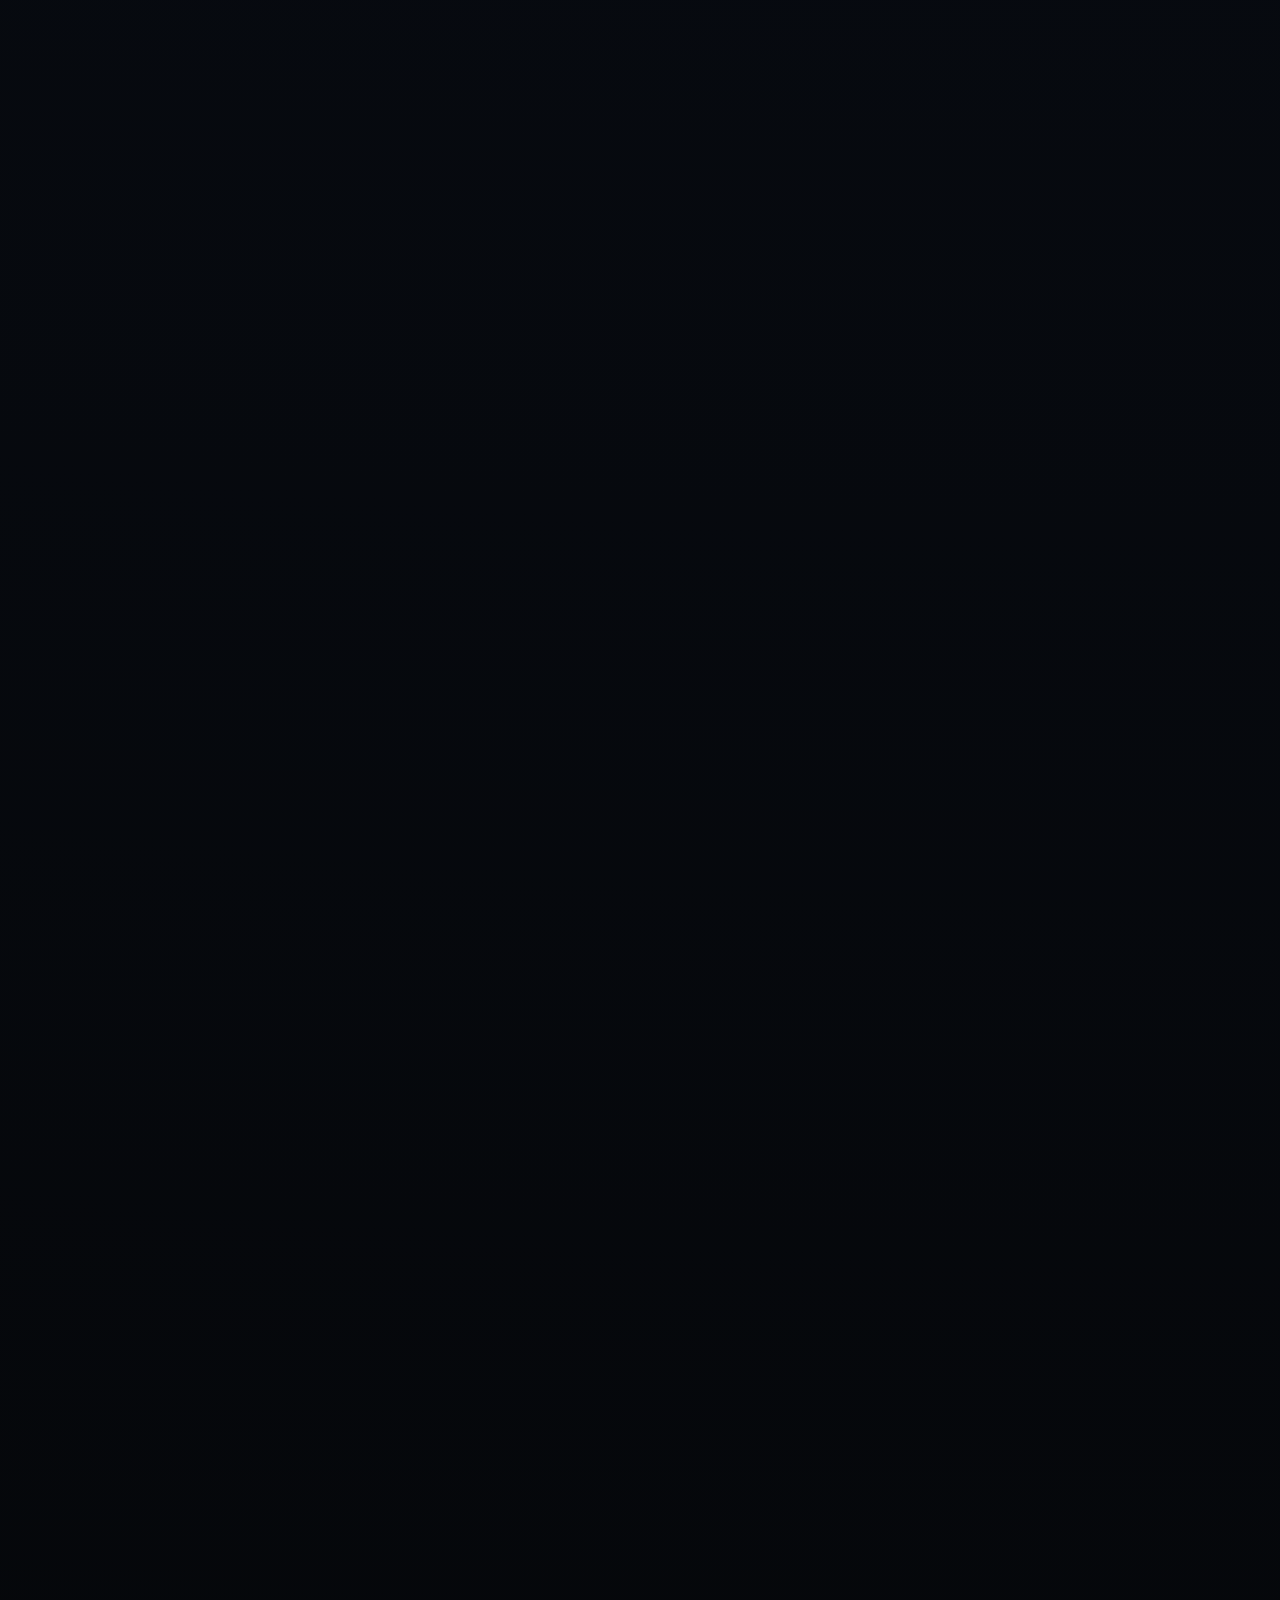
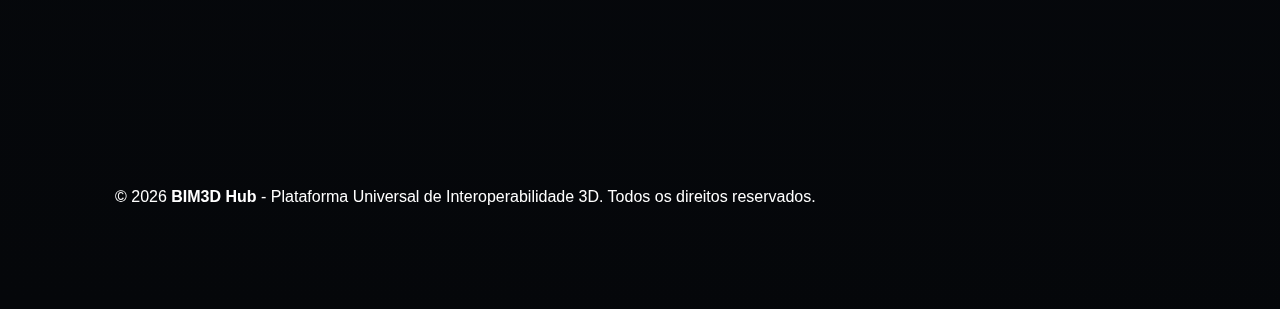
<file: pt-pt/pt_pt_investidores.html>
<!DOCTYPE html>
<html lang="pt-pt">
<head>
    <meta charset="UTF-8" />

    <link rel="icon" type="image/png" href="../assets/favicon.png">
    
    <meta name="viewport" content="width=device-width, initial-scale=1.0" />
    <title>BIM3D Hub - Plataforma Universal de Interoperabilidade 3D</title>
    <!-- Link para o CSS centralizado com controlo de versão -->
    <link rel="stylesheet" href="../assets/styles.css?v=1.1">
</head>
<body>
    <!-- Elementos Funcionais -->
    <div class="progress-bar" id="progressBar"></div>
    <div class="bg-particles" id="particles"></div>
    
    <!-- Navegação Superior -->
    <nav id="navbar">
    <div class="nav-container">
        <div class="logo">
            <a href="../index.html" title="Return to Global Menu">
                <img src="../assets/Logo.png" alt="BIM3D Hub Logo" class="logo-img" />
            </a>
        </div>
        <ul class="nav-links">
            <li><a href="#home">Início</a></li>
                <li><a href="#summary">Sumário</a></li>
                <li><a href="#problem">Problema</a></li>
                <li><a href="#research">Inquérito</a></li>
                <li><a href="#solution">Solução</a></li>
                <li><a href="#roadmap">Roadmap</a></li>
                <li><a href="#contact">Contacto</a></li>
            
            <!-- ÍCONE DE GLOBO ADICIONADO AQUI -->
            <li>
                <a href="../index.html" class="nav-globe-link" title="Global Gateway / Language Selection">
                    <svg viewBox="0 0 24 24" xmlns="http://www.w3.org/2000/svg">
                        <path d="M12 2C6.48 2 2 6.48 2 12s4.48 10 10 10 10-4.48 10-10S17.52 2 12 2zm-1 17.93c-3.95-.49-7-3.85-7-7.93 0-.62.08-1.21.21-1.79L9 15v1c0 1.1.9 2 2 2v1.93zm6.9-2.54c-.26-.81-1-1.39-1.9-1.39h-1v-3c0-.55-.45-1-1-1H8v-2h2c.55 0 1-.45 1-1V7h2c1.1 0 2-.9 2-2v-.41c2.93 1.19 5 4.06 5 7.41 0 2.08-.8 3.97-2.1 5.39z"/>
                    </svg>
                </a>
            </li>
        </ul>
    </div>
</nav>

    <!-- 1. Hero Section -->
    <section class="hero" id="home">
        <div class="hero-content">
            <h1 class="fade-in">BIM3D Hub</h1>
            <p class="subtitle fade-in">A plataforma de interoperabilidade de objetos 3D<br>Máxima eficiência e resultados em escala global</p>
            <a href="#summary" class="cta-button fade-in">Descubra o futuro</a>
        </div>
        <!-- Indicador de Scroll Centralizado -->
        <div class="scroll-indicator fade-in">
            <span>SCROLL PARA EXPLORAR</span>
            <div class="scroll-line"></div>
        </div>
    </section>

    <!-- 2. Sumário Executivo -->
    <section id="summary">
        <div class="container">
            <h2 class="section-title fade-in">Sumário executivo</h2>
            <div class="glass-card fade-in">
                <p>O <strong>BIM3D Hub</strong> é uma tecnologia inovadora concebida para enfrentar um dos desafios mais profundos e dispendiosos nas indústrias da Arquitetura, Engenharia, Construção (AEC) e Design Industrial: o enorme desperdício de tempo, dinheiro e energia que profissionais e fabricantes enfrentam diariamente ao tentarem "corrigir" manualmente o que décadas de software incompatível nunca resolveram.</p>
                <br>
                <p>Durante anos, a produtividade do setor foi prejudicada não pela falta de capacidade técnica, mas pela ausência de um padrão operacional que permitisse que o mesmo objeto 3D funcionasse com qualidade e fidelidade em qualquer plataforma. A pressão atual por fluxos de trabalho BIM integrados, processos mais rápidos e redução de custos torna este problema ainda mais urgente.</p>
                <br>
                <p>O <strong>BIM3D Hub</strong> responde precisamente a esta necessidade crítica, atuando no ponto mais sensível da cadeia digital: a intercambiabilidade operacional de objetos 3D, garantindo que um único bloco completo com geometria (mesh), materiais, atributos e metadados BIM funcione de forma consistente em qualquer software, sem retrabalho ou perda de consistência.</p>
            </div>
            <div class="grid">
                <div class="feature-card fade-in">
                    <div class="icon">📦</div>
                    <h3>Formato Universal</h3>
                    <p>Formato de ficheiro inteligente .b3do com geometria completa,<br class="desktop-only"> materiais PBR e metadados BIM</p>
                </div>
                <div class="feature-card fade-in">
                    <div class="icon">🔄</div>
                    <h3>Conversor Multiplataforma</h3>
                    <p>Conversão fluida: FBX, B3DO, SKP e outros</p>
                </div>
                <div class="feature-card fade-in">
                    <div class="icon">🔌</div>
                    <h3>Plugins de Indústria</h3>
                    <p>SketchUp, Blender, Rhino; em breve para Revit e ArchiCAD</p>
                </div>
                <div class="feature-card fade-in">
                    <div class="icon">☁️</div>
                    <h3>Biblioteca Cloud</h3>
                    <p>Repositório centralizado de modelos 3D interoperáveis</p>
                </div>
            </div>
        </div><div class="back-to-top-container fade-in">
            <a href="#home" class="back-to-top-link">Voltar ao topo</a>
        </div>
    </section>

    <!-- 3. O Problema -->
    <section id="problem">
        <div class="container">
            <h2 class="section-title fade-in">O Problema</h2>
            <p class="section-subtitle fade-in">
                A indústria AEC opera num ambiente fragmentado <br class="desktop-only"> 
                com dezenas de formatos incompatíveis
            </p>
            <div class="glass-card fade-in">
                <p><strong>A ausência de um formato universal atrasa a digitalização da construção<br class="desktop-only">
                e gera custos significativos para fabricantes, projetistas e construtores.
                </strong></p>
                <br>
                <h3>Consequências Críticas</h3>
                <ul>
                    <li>Retrabalho contínuo para gerar múltiplas versões do mesmo objeto</li>
                    <li>Perda de informação durante as conversões entre softwares</li>
                    <li>Projetos não normalizados e colaboração difícil</li>
                    <li>Custos elevados de modelação e manutenção de bibliotecas</li>
                    <li>Baixa qualidade ou inconsistência visual entre plataformas</li>
                    <li>Adoção limitada de fluxos de trabalho BIM por incompatibilidades estruturais</li>
                </ul>
            </div>
        </div>
        </div><div class="back-to-top-container fade-in">
            <a href="#home" class="back-to-top-link">Voltar ao topo</a>
        </div>
    </section>

    <!-- 4. Secção de Inquérito -->
    <section id="research">
        <div class="container">
            <h2 class="section-title fade-in">Ajude a moldar o futuro</h2>
            <p class="section-subtitle fade-in">Estamos a recolher opiniões de líderes da indústria para aperfeiçoar o BIM3D Hub.<br>Selecione o seu perfil para participar.</p>
            <div class="grid">
                <div class="glass-card fade-in">
                    <div class="icon">📐</div>
                    <h3>Para Arquitetos e Designers</h3>
                    <p>Cansado de corrigir modelos 3D com erros? Ajude-nos a definir o fluxo de trabalho perfeito para as suas necessidades diárias.</p>
                    <br>
                    <a href="https://tally.so/r/rjBbMN" target="_blank" class="cta-button">Participar no Inquérito (2 min)</a>
                </div>
                <div class="glass-card fade-in">
                    <div class="icon">🏭</div>
                    <h3>Para Fabricantes</h3>
                    <p>Deseja que os seus produtos sejam prescritos com mais frequência? Partilhe os seus desafios com catálogos digitais e ROI.</p>
                    <br>
                    <a href="https://tally.so/r/ja6aQ6" target="_blank" class="cta-button">Participar no Inquérito (3 min)</a>
                </div>
            </div>
        </div>
        </div><div class="back-to-top-container fade-in">
            <a href="#home" class="back-to-top-link">Voltar ao topo</a>
        </div>
    </section>

    <!-- 5. A Solução -->
    <section id="solution">
        <div class="container">
            <h2 class="section-title fade-in">A Solução BIM3D Hub</h2>
            <div class="glass-card fade-in">
                <div class="solution-content">
                    <h3>Formato Universal .b3do</h3>
                    <p class="solution-intro fade-in">Um contentor 3D inteligente que combina:</p>
                    <ul>
                        <li><strong>Geometria Optimizada:</strong> Dados de malha limpos e eficientes</li>
                        <li><strong>Materiais PBR:</strong> Materiais de renderização fisicamente realistas</li>
                        <li><strong>Hierarquia de Objetos:</strong> Organização estruturada de componentes</li>
                        <li><strong>Níveis de Detalhe (LOD):</strong> Múltiplas opções de resolução</li>
                        <li><strong>Metadados IFC:</strong> Integração com Industry Foundation Classes</li>
                        <li><strong>Propriedades Paramétricas:</strong> Atributos específicos do fabricante</li>
                    </ul>
                </div>
            </div>
        </div>
        </div><div class="back-to-top-container fade-in">
            <a href="#home" class="back-to-top-link">Voltar ao topo</a>
        </div>
    </section>

    <!-- 6. Mercado -->
    <section id="market">
        <div class="container">
            <h2 class="section-title fade-in">Oportunidade de Mercado</h2>
            <p class="section-subtitle fade-in">A interoperabilidade 3D é uma tendência tecnológica global, impulsionada pela crescente adoção do BIM.</p>
            <div class="stats">
                <div class="stat-card fade-in">
                    <div class="stat-number">12 Mil M€</div>
                    <div class="stat-label">Mercado global de software AEC (CAD/BIM) 2025</div>
                </div>
                <div class="stat-card fade-in">
                    <div class="stat-number">8,1 Mil M€</div>
                    <div class="stat-label">Mercado global de BIM (Software + Serviços) 2024</div>
                </div>
                <div class="stat-card fade-in">
                    <div class="stat-number">19 Mil M€</div>
                    <div class="stat-label">Projeção de software de projeto e construção para 2030</div>
                </div>
            </div>
        </div>
        </div><div class="back-to-top-container fade-in">
            <a href="#home" class="back-to-top-link">Voltar ao topo</a>
        </div>
    </section>

    <!-- 7. Proposta de Valor -->
    <section id="value">
        <div class="container">
            <h2 class="section-title fade-in">Proposta de Valor</h2>
            <div class="grid">
                <div class="glass-card fade-in">
                    <h3>🏭 Para Fabricantes</h3>
                    <ul>
                        <li>Modelação única para múltiplas plataformas</li>
                        <li>Redução até <strong>90%</strong> nos custos de criação de catálogo</li>
                        <li>Distribuição simplificada via API</li>
                        <li>Atualizações automáticas para todos os formatos</li>
                    </ul>
                </div>
                <div class="glass-card fade-in">
                    <h3>🏢 Para Gabinetes AEC</h3>
                    <ul>
                        <li>Conversões limpas sem perda de dados</li>
                        <li>Modelos normalizados e fiáveis</li>
                        <li>Produtividade ampliada</li>
                        <li>Compatibilidade garantida com fluxos BIM</li>
                    </ul>
                </div>
            </div>
        </div>
        </div><div class="back-to-top-container fade-in">
            <a href="#home" class="back-to-top-link">Voltar ao topo</a>
        </div>
    </section>

    <!-- 9. Roadmap -->
    <section id="roadmap">
        <div class="container">
            <h2 class="section-title fade-in">Roadmap de 12 meses</h2>
            <div class="timeline">
                <div class="timeline-item fade-in">
                    <div class="timeline-dot"></div>
                    <div class="timeline-content">
                        <span class="phase">Fase 1 - MVP</span>
                        <h3>Meses 0-3</h3>
                        <ul>
                            <li>Estrutura do formato B3DO finalizada</li>
                            <li>Conversor FBX para B3DO funcional</li>
                            <li>Testes de qualidade e estabilidade</li>
                        </ul>
                    </div>
                </div>
                <div class="timeline-item fade-in">
                    <div class="timeline-dot"></div>
                    <div class="timeline-content">
                        <span class="phase">Fase 2 - Expansão</span>
                        <h3>Meses 4-6</h3>
                        <ul>
                            <li>Plugins para SketchUp, Blender e Rhino</li>
                            <li>Integração de GLTF e OBJ</li>
                            <li>Lançamento da API pública</li>
                        </ul>
                    </div>
                </div>
                <div class="timeline-item fade-in">
                    <div class="timeline-dot"></div>
                    <div class="timeline-content">
                        <span class="phase">Fase 3 - Consolidação</span>
                        <h3>Meses 7-12</h3>
                        <ul>
                            <li>Primeira parceria com fabricante</li>
                            <li>Conversores avançados com IFC parcial</li>
                            <li>Integração alargada com Revit/ArchiCAD</li>
                        </ul>
                    </div>
                </div>
            </div>
        </div>
        </div><div class="back-to-top-container fade-in">
            <a href="#home" class="back-to-top-link">Voltar ao topo</a>
        </div>
    </section>

    <!-- 10. Vantagens Competitivas -->
    <section id="barriers">
        <div class="container">
            <h2 class="section-title fade-in">Vantagens Competitivas</h2>
            <div class="grid">
                <div class="feature-card fade-in">
                    <h3>Alta Complexidade Técnica</h3>
                    <p>Startups focadas em formatos universais podem inovar mais depressa do que gigantes com estruturas rígidas.</p>
                </div>
                <div class="feature-card fade-in">
                    <h3>Efeito de Rede</h3>
                    <p>À medida que mais fabricantes adotam o B3DO, o suporte de software cresce, gerindo um ciclo de adoção contínuo.</p>
                </div>
                <div class="feature-card fade-in">
                    <h3>Independência Estratégica</h3>
                    <p>Os grandes players preferem ecossistemas fechados; nós oferecemos a ponte neutra de que a indústria necessita.</p>
                </div>
                <div class="feature-card fade-in">
                    <h3>Integridade de Dados</h3>
                    <p>A nossa tecnologia preserva os metadados BIM críticos, eliminando a perda de inteligência durante as conversões.</p>
                </div>
            </div>
        </div>
        </div><div class="back-to-top-container fade-in">
            <a href="#home" class="back-to-top-link">Voltar ao topo</a>
        </div>
    </section>

    <!-- 11. Impacto Regional -->
<section id="impact">
    <div class="container">
        <h2 class="section-title fade-in">Impacto Regional</h2>
        <div class="grid">
            <!-- Card 1: Emprego -->
            <div class="feature-card fade-in">
                <div class="icon">💼</div>
                <h3>Criação de Emprego Local</h3>
                <p>Postos de trabalho de alta qualificação em C++, Python, Ruby<br>e arte 3D no ecossistema local.</p>
            </div>

            <!-- Card 2: Alcance Global -->
            <div class="feature-card fade-in">
                <div class="icon">🌏</div>
                <h3>Alcance Global</h3>
                <p>Um hub de tecnologia nascido no Québec<br>com um modelo escalável para um impacto mundial.</p>
            </div>

            <!-- Card 3: Sinergia Tecnológica -->
            <div class="feature-card fade-in">
                <div class="icon">🤝</div>
                <h3>Sinergia Tecnológica</h3>
                <p>Fomento de parcerias de I&D com universidades locais<br>e atração de startups complementares.</p>
            </div>

            <!-- Card 4: Crescimento Sustentável -->
            <div class="feature-card fade-in">
                <div class="icon">🌱</div>
                <h3>Crescimento Sustentável</h3>
                <p>Promoção da redução de desperdício de materiais na indústria AEC<br>através de padrões avançados de precisão digital.</p>
            </div>
        </div>
    </div>
    <div class="back-to-top-container fade-in">
        <a href="#home" class="back-to-top-link">Voltar ao topo</a>
    </div>
</section>
    
    <!-- 12. Contactos -->
    <section id="contact">
        <div class="container">
            <h2 class="section-title fade-in">Contacte-nos</h2>
            <div class="glass-card fade-in" style="max-width: 800px; margin: 0 auto;">
                <form id="contactForm">
                    <div class="form-group">
                        <label class="form-label">Nome</label>
                        <input type="text" name="name" class="form-input" required placeholder="O seu nome completo">
                    </div>
                    <div class="form-group">
                        <label class="form-label">E-mail</label>
                        <input type="email" name="email" class="form-input" required placeholder="nome@empresa.pt">
                    </div>
                    <div class="form-group">
                        <label class="form-label">Mensagem</label>
                        <textarea name="message" class="form-textarea" required placeholder="Como podemos ajudar?"></textarea>
                    </div>

                    <div class="form-divider"></div>
                    <p class="contact-info-centered">
                        Contacto direto: contact@bim3dhub.com | (873) 973-2220
                    </p>
                    <div class="form-divider"></div>

                    <div style="text-align: center; margin-top: 2.5rem;">
                        <button type="submit" class="cta-button">Enviar Mensagem</button>
                    </div>
                </form>
                <div id="formResponse"></div>
            </div>
        </div>
        </div><div class="back-to-top-container fade-in">
            <a href="#home" class="back-to-top-link">Voltar ao topo</a>
        </div>

            <!-- Footer -->
        <footer>
            <div class="container footer-content">
                <p>&copy; 2026 <strong>BIM3D Hub</strong> - Plataforma Universal de Interoperabilidade 3D. Todos os direitos reservados.</p>
            </div>
        </footer>
        
    </section>
    
    <script src="../assets/main.js"></script>
</body>
</html>
</file>
<file: assets/styles.css>
/* 
    BIM3D Hub - Master Global Stylesheet
    Revisão: Restauração da Timeline Alternada + Phase Tags Azuladas
    Data: 31/12/2025
*/

/* --- 1. CONFIGURAÇÕES GERAIS E PALETA --- */
* {
    margin: 0;
    padding: 0;
    box-sizing: border-box;
}

:root {
    --primary: #00f0ff;          /* Ciano Original */
    --secondary: #7000ff;        /* Violeta Profundo */
    --accent: #ff006e;           /* Rosa Hero */
    
    /* Hierarquia de Cores solicitada */
    --green-subtitle: #4db6ac;   /* Esverdeado mais escuro (Sub-títulos) */
    --green-card-title: #afe3d7; /* Esverdeado mais claro (Títulos de Cards) */
    --blue-phase: #00e5ff;       /* Azul ciano para Phase Tags */
    --green-scroll: #00ffcc;     /* Verde vibrante (Scroll e Linhas) */
    
    --cobalt-border: #005fcc;    /* Azul Cobalto Default das bordas */
    --hover-violet: #7000ff;     /* Violeta para Hover */
    --dark: #0a0a0f;
    --glass: rgba(15, 23, 42, 0.6); 
    --glass-border: rgba(255, 255, 255, 0.1);
    --nav-height: 80px;
    --container-width: 1100px;
}

html {
    scroll-behavior: smooth;
    scroll-padding-top: var(--nav-height);
}

body {
    font-family: 'Segoe UI', Tahoma, Geneva, Verdana, sans-serif;
    background: radial-gradient(circle at top right, #0f172a 0%, #05070a 100%);
    color: #ffffff;
    overflow-x: hidden;
    line-height: 1.6;
}

/* --- 2. LAYOUT E CENTRALIZAÇÃO --- */
.container {
    max-width: var(--container-width);
    margin: 0 auto;
    padding: 0 25px;
    width: 100%;
}

section {
    padding: 100px 0;
    position: relative;
    z-index: 1;
}

/* --- 3. BACKGROUND PARTICLES --- */
.bg-particles {
    position: fixed;
    top: 0; left: 0; width: 100%; height: 100%;
    pointer-events: none;
    z-index: -1;
}

.particle {
    position: absolute;
    background: var(--primary);
    border-radius: 50%;
    opacity: 0.2;
    animation: float 20s infinite;
}

@keyframes float {
    0%, 100% { transform: translate(0, 0) rotate(0deg); }
    33% { transform: translate(60px, -60px) rotate(120deg); }
    66% { transform: translate(-60px, 60px) rotate(240deg); }
}

/* --- 4. NAVEGAÇÃO --- */
nav {
    position: fixed;
    top: 0; left: 0; right: 0;
    z-index: 9999;
    background: rgba(10, 10, 15, 0.85);
    backdrop-filter: blur(15px);
    border-bottom: 1px solid var(--glass-border);
    padding: 1rem 2rem;
}

.nav-container {
    max-width: 1400px;
    margin: 0 auto;
    display: flex;
    justify-content: space-between;
    align-items: center;
}

.logo-img { height: 48px; width: auto; display: block; }

.nav-links { display: flex; gap: 2rem; list-style: none; }

.nav-links a {
    color: #ffffff;
    text-decoration: none;
    font-weight: 500;
    transition: 0.3s;
}

.nav-links a:hover { color: var(--primary); }

/* --- 5. HERO SECTION --- */
.hero {
    min-height: 100vh;
    display: flex;
    align-items: center;
    justify-content: center;
    text-align: center;
}

.hero h1 {
    font-size: clamp(3rem, 8vw, 6rem);
    font-weight: 900;
    margin-bottom: 1.5rem;
    background: linear-gradient(135deg, #00f0ff, #7000ff, #ff006e);
    -webkit-background-clip: text;
    -webkit-text-fill-color: transparent;
    animation: gradient 5s ease infinite;
    background-size: 200% 200%;
}

@keyframes gradient {
    0%, 100% { background-position: 0% 50%; }
    50% { background-position: 100% 50%; }
}

.hero .subtitle {
    font-size: clamp(1.2rem, 3vw, 1.8rem);
    color: rgba(255, 255, 255, 0.8);
    margin-bottom: 3rem;
}

/* --- 6. SCROLL INDICATOR --- */
.scroll-indicator {
    position: absolute;
    bottom: 30px;
    left: 0; width: 100%;
    text-align: center;
    z-index: 5;
}

.scroll-indicator span {
    color: var(--green-scroll);
    font-size: 0.75rem;
    letter-spacing: 2px;
    font-weight: 600;
}

.scroll-line {
    width: 1px; height: 45px;
    background: var(--green-scroll);
    margin: 12px auto 0 auto;
    animation: grow 2s infinite;
}

@keyframes grow {
    0% { transform: scaleY(0); transform-origin: top; opacity: 0; }
    50% { transform: scaleY(1); transform-origin: top; opacity: 1; }
    100% { transform: scaleY(0); transform-origin: bottom; opacity: 0; }
}

/* --- 7. TÍTULOS E SUB-TÍTULOS (ESTÉTICA 3D + VERDES) --- */
.section-title {
    font-size: clamp(2.5rem, 5vw, 4rem);
    font-weight: 800;
    margin-bottom: 1.5rem;
    text-align: center;
    background: linear-gradient(135deg, var(--primary), var(--secondary));
    -webkit-background-clip: text;
    -webkit-text-fill-color: transparent;
    text-shadow: 3px 3px 6px rgba(0, 0, 0, 0.6), 0 0 15px rgba(0, 240, 255, 0.2);
}

.section-subtitle {
    font-size: 1.6rem;
    color: var(--green-subtitle);
    text-align: center;
    margin-bottom: 4rem;
    max-width: 850px;
    margin-left: auto;
    margin-right: auto;
    font-weight: 600;
}

/* --- 8. REGRA GLOBAL DE CARDS (CENTRALIZAÇÃO INTERNA) --- */
.glass-card, 
.feature-card, 
.stat-card, 
.timeline-content {
    background: var(--glass);
    backdrop-filter: blur(12px);
    -webkit-backdrop-filter: blur(12px);
    border: 1.5px solid var(--cobalt-border);
    border-radius: 20px;
    padding: 3rem;
    transition: all 0.4s ease;
    position: relative;
    overflow: hidden;
    
    /* Centralização de conteúdo dentro de todos os cards */
    display: flex;
    flex-direction: column;
    align-items: center;
    text-align: center;
}

.glass-card:hover, 
.feature-card:hover, 
.stat-card:hover, 
.timeline-content:hover {
    transform: translateY(-10px);
    border-color: var(--hover-violet);
    box-shadow: 0 15px 40px rgba(128, 128, 128, 0.3); /* Sombra Cinza */
}

/* Espaçamentos específicos */
.glass-card { margin-bottom: 2rem; }

/* Títulos dentro dos Cards */
h3 {
    color: var(--green-subtitle) !important;
    font-size: 1.8rem;
    margin-bottom: 1.2rem;
    text-shadow: 2px 2px 4px rgba(0,0,0,0.3);
}

/* Centralização de listas dentro dos cards */
.glass-card ul, .feature-card ul, .timeline-content ul {
    display: inline-block;
    text-align: left;
    margin: 0 auto;
}

/* --- 9. GRIDS --- */
.grid {
    display: grid;
    grid-template-columns: repeat(2, 1fr);
    gap: 2.5rem;
    margin-top: 2rem;
}

.icon {
    font-size: 3.5rem;
    margin-bottom: 1.5rem;
    filter: drop-shadow(0 0 10px var(--green-subtitle));
}

.stat-number {
    font-size: 3.5rem; font-weight: 900;
    color: var(--accent);
    text-shadow: 2px 2px 0px rgba(0,0,0,0.5);
}

/* --- 10. GLOBAL CHECKMARKS --- */
ul { list-style: none; padding: 0; }
li { position: relative; padding-left: 35px; margin-bottom: 15px; }
li::before {
    content: '✓';
    position: absolute;
    left: 0; top: 3px;
    color: var(--green-subtitle);
    font-weight: 900;
    font-size: 1.1rem;
}

/* --- 11. TIMELINE / ROADMAP (RESTAURAÇÃO ZIGUE-ZAGUE) --- */
.timeline { 
    position: relative; 
    padding: 50px 0; 
}

/* Linha Vertical */
.timeline::before {
    content: ''; 
    position: absolute; 
    left: 50%; 
    transform: translateX(-50%);
    width: 2px; 
    height: 100%; 
    background: linear-gradient(180deg, var(--green-scroll), var(--cobalt-border), var(--hover-violet));
}

.timeline-item {
    display: flex; 
    justify-content: space-between; 
    width: 100%;
    margin-bottom: 4rem; 
    position: relative;
}

/* Faz os itens alternarem entre esquerda e direita */
.timeline-item:nth-child(even) { 
    flex-direction: row-reverse; 
}

/* Largura do card na timeline para caber no zigue-zague */
.timeline-content { 
    width: 45%; 
    padding: 2.5rem; /* Ajuste para não ficar muito largo internamente */
}

/* O ponto na linha do tempo */
.timeline-dot {
    position: absolute;
    left: 50%;
    transform: translateX(-50%);
    width: 20px;
    height: 20px;
    background: var(--cobalt-border);
    border-radius: 50%;
    border: 4px solid var(--dark);
    z-index: 2;
}

/* PHASE TAGS (AZULADAS E MAIORES) */
.phase {
    background: rgba(0, 229, 255, 0.1); /* Fundo ciano transparente */
    color: var(--blue-phase);           /* Azul ciano destacado */
    border: 1px solid var(--blue-phase);
    padding: 0.5rem 1.5rem;             /* Padding aumentado */
    border-radius: 50px;
    font-size: 1rem;                    /* Fonte aumentada */
    font-weight: 800;
    margin-bottom: 1.5rem;
    display: inline-block;
    text-transform: uppercase;
    letter-spacing: 1px;
}

/* --- 12. BOTÕES --- */
.cta-button {
    display: inline-block;
    padding: 1.2rem 3rem;
    background: linear-gradient(135deg, var(--primary), var(--secondary));
    color: white;
    text-decoration: none;
    border-radius: 50px;
    font-weight: 700;
    transition: 0.3s;
    border: none;
    cursor: pointer;
}

.cta-button:hover {
    transform: translateY(-3px);
    box-shadow: 0 20px 40px rgba(0, 240, 255, 0.4);
}

/* --- 13. RESPONSIVIDADE --- */
.fade-in { opacity: 0; transform: translateY(30px); transition: 0.8s ease-out; }
.fade-in.visible { opacity: 1; transform: translateY(0); }

@media (max-width: 900px) {
    .grid { grid-template-columns: 1fr; }
    .timeline::before { left: 20px; }
    .timeline-item { flex-direction: column !important; padding-left: 50px; align-items: flex-start; }
    .timeline-content { width: 100%; }
    .timeline-dot { left: 20px; }
}

/* Custom Scrollbar */
::-webkit-scrollbar { width: 10px; }
::-webkit-scrollbar-track { background: var(--dark); }
::-webkit-scrollbar-thumb { background: var(--green-subtitle); border-radius: 5px; }

/* --- 14. AJUSTES FINOS DE CONTEÚDO --- */

/* Estilo específico para a introdução da Solução */
.solution-intro {
    font-weight: 800 !important;    /* Negrito intenso solicitado */
    font-size: 1.3rem !important;   /* Aumentado em 2 pontos (estava 1.1) */
    margin-bottom: 2.5rem;          /* O "pulo de linha" até a lista abaixo */
    text-align: center;             /* Centralização garantida */
    color: #ffffff;                 /* Branco puro para destacar do esverdeado */
    display: block;
    width: 100%;
}

/* Centralização do bloco da lista dentro do card da solução */
#solution .glass-card {
    display: flex;
    flex-direction: column;
    align-items: center;
}

#solution ul {
    display: inline-block;
    text-align: left;
    margin: 0 auto;
}
</file>
